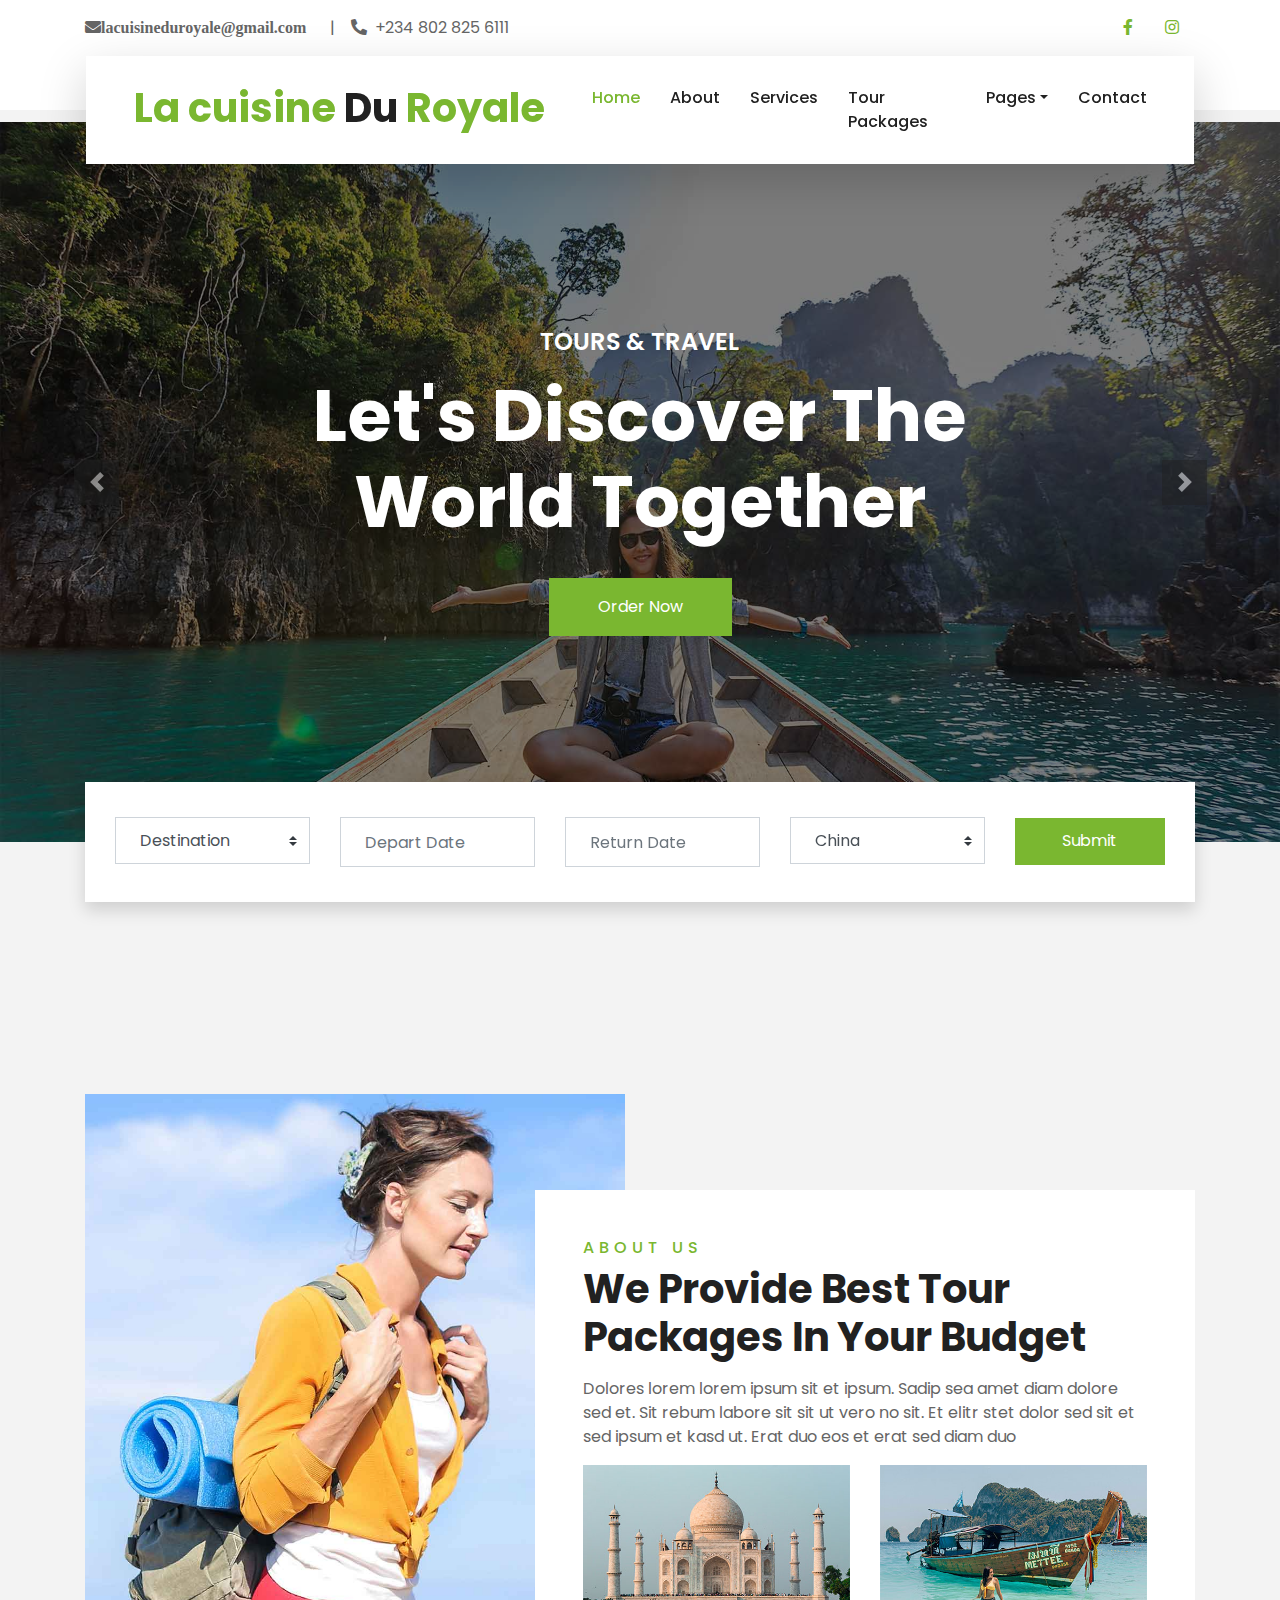
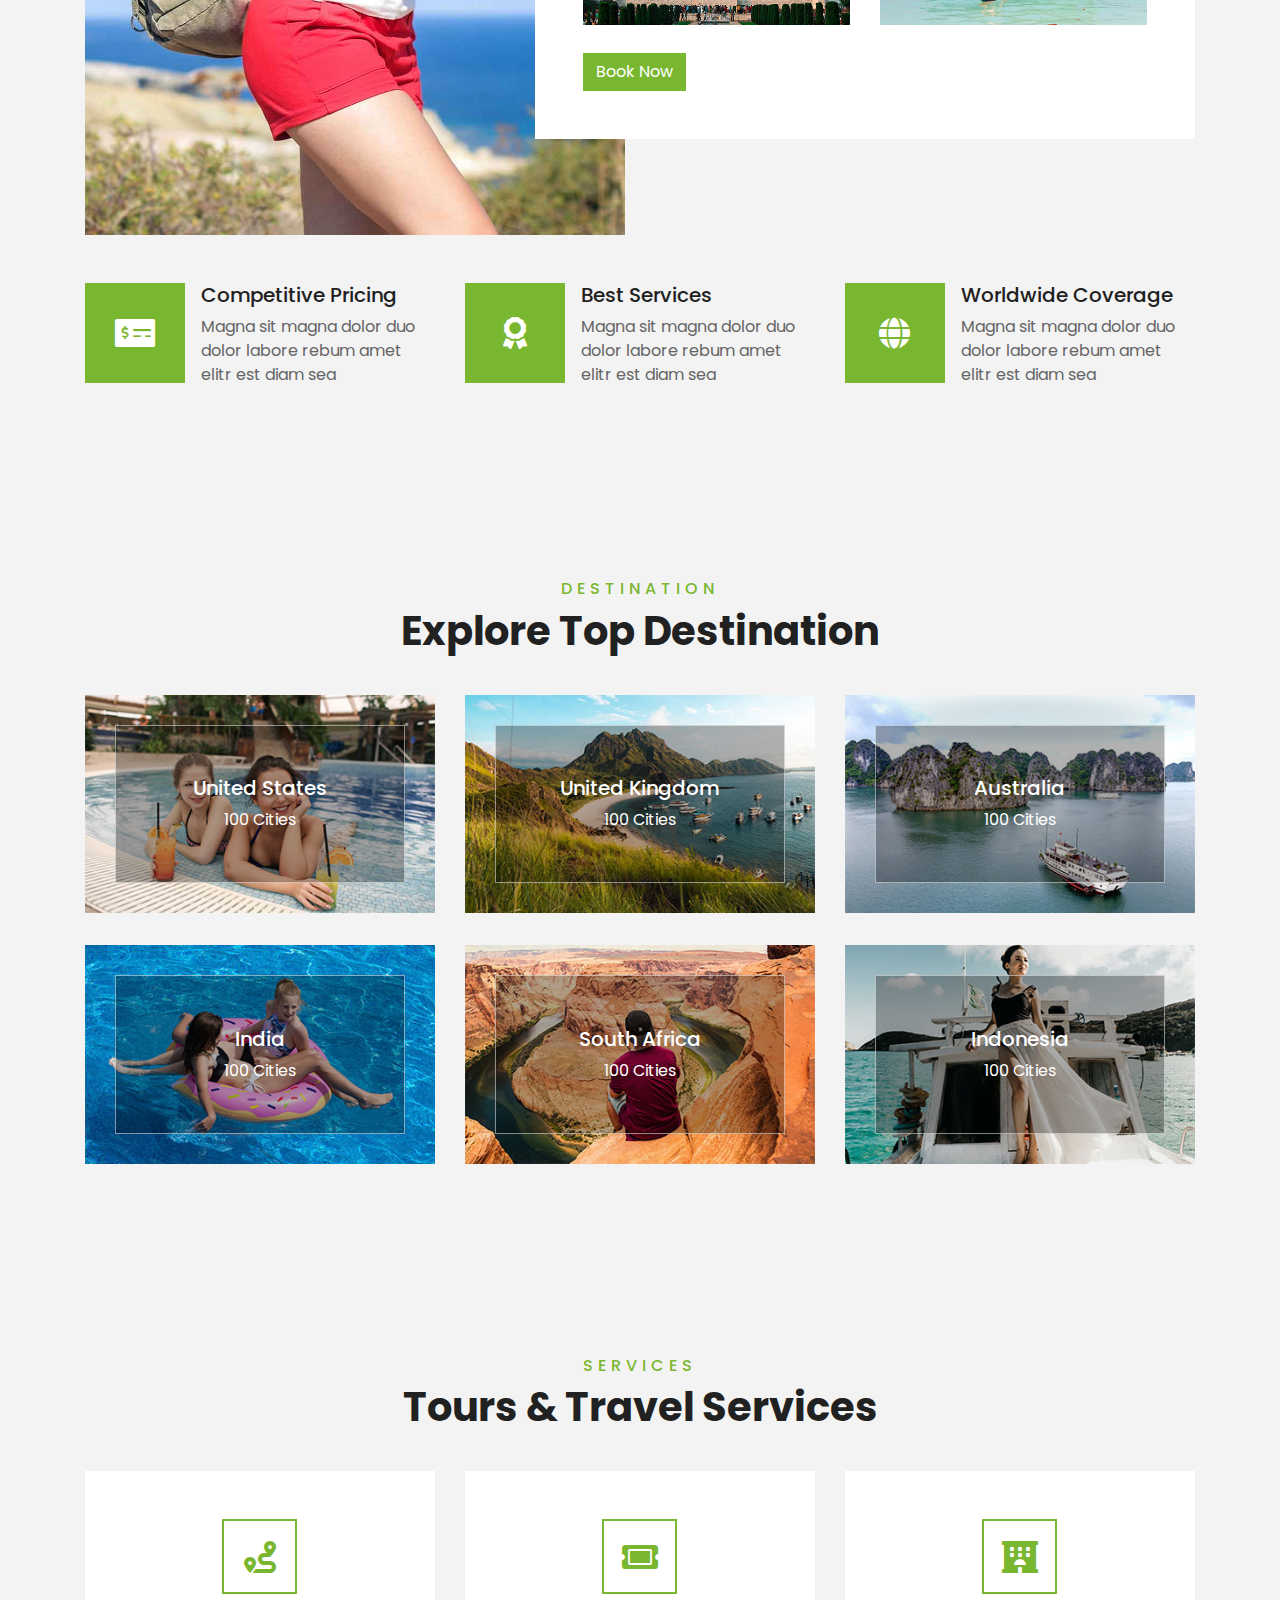
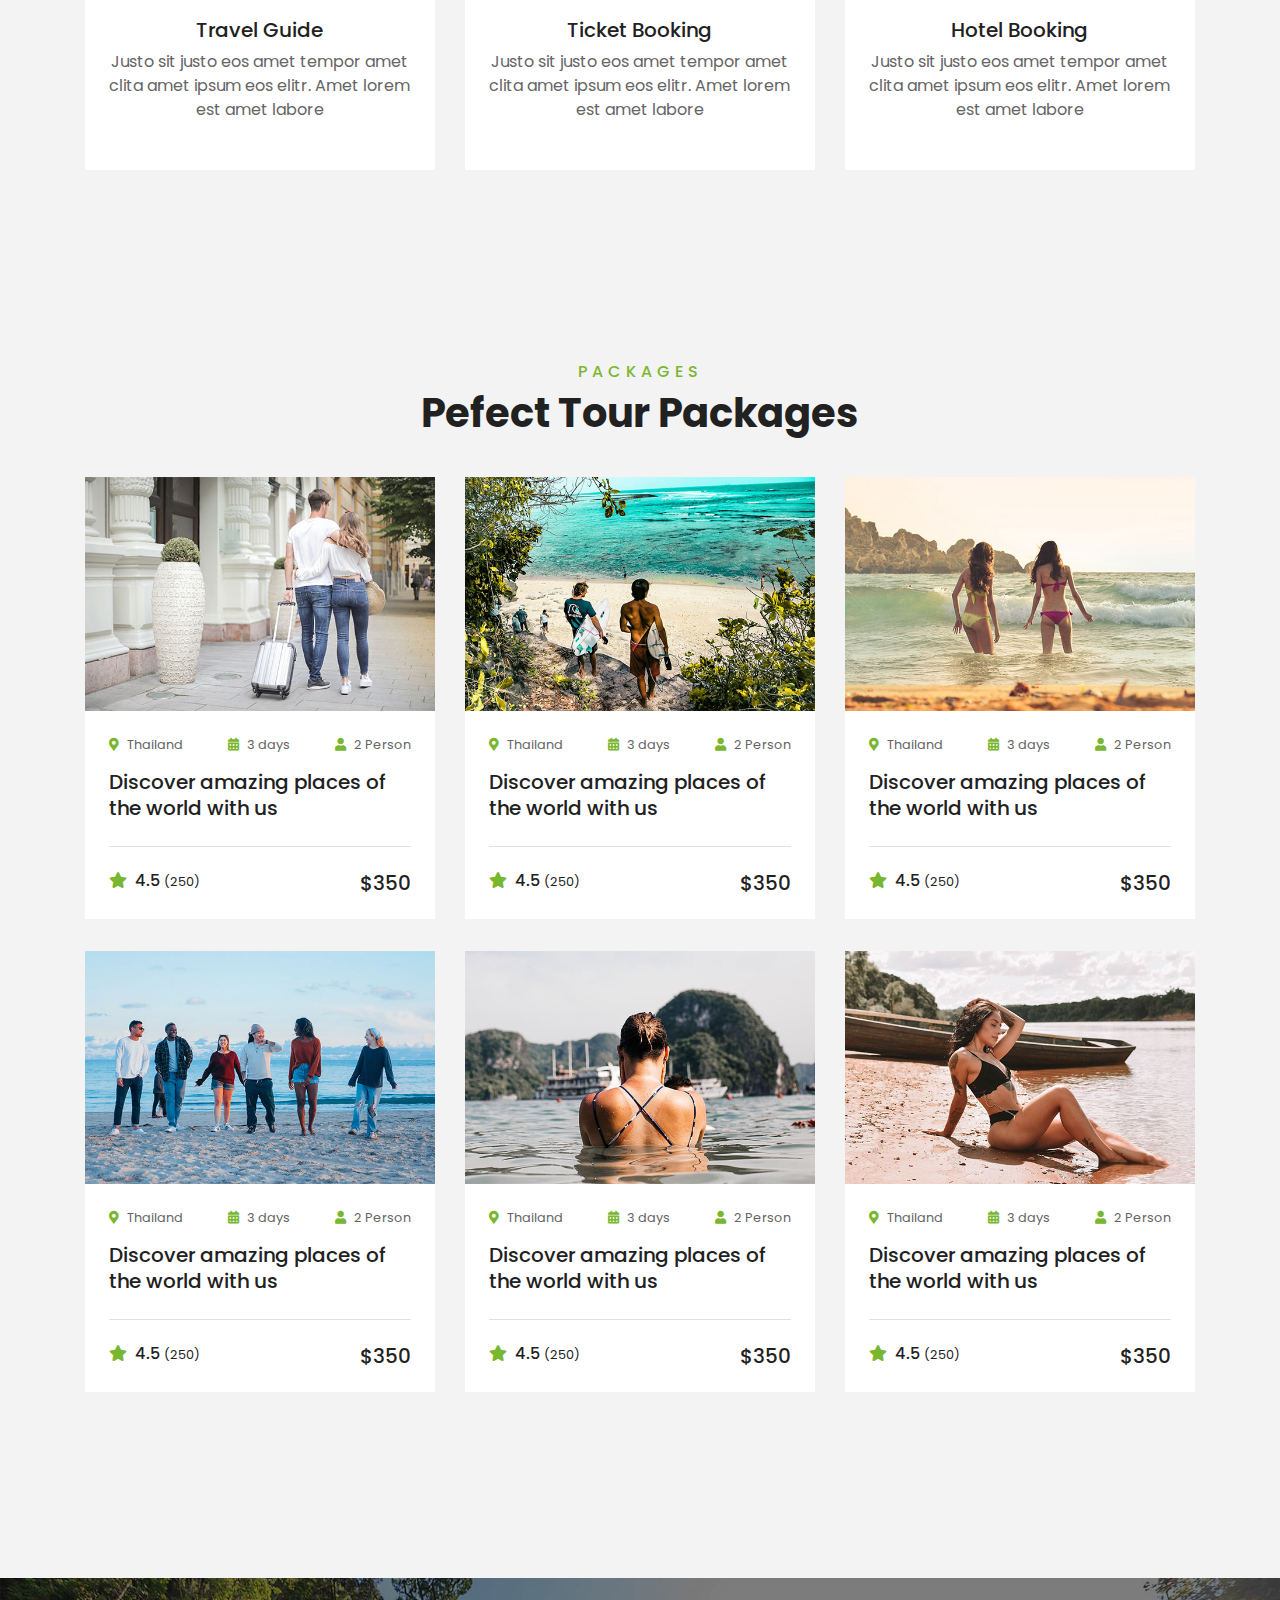
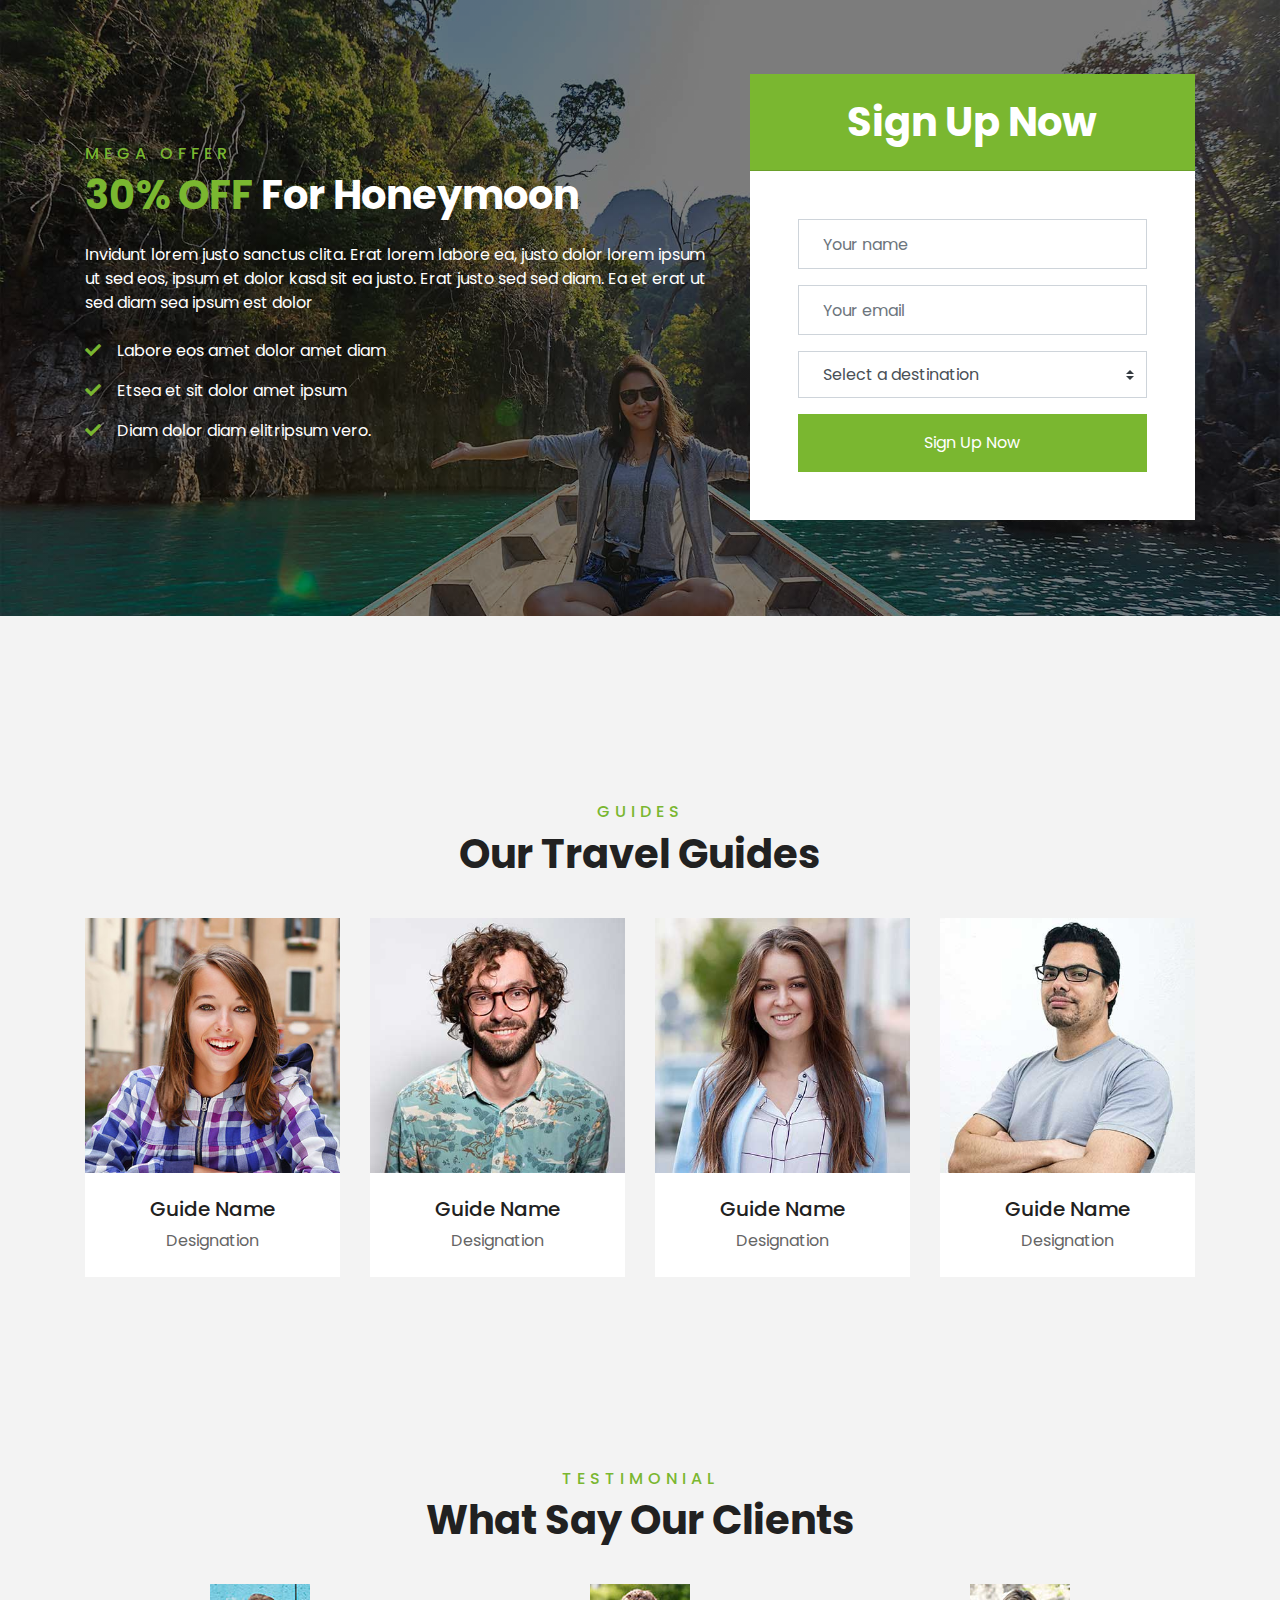
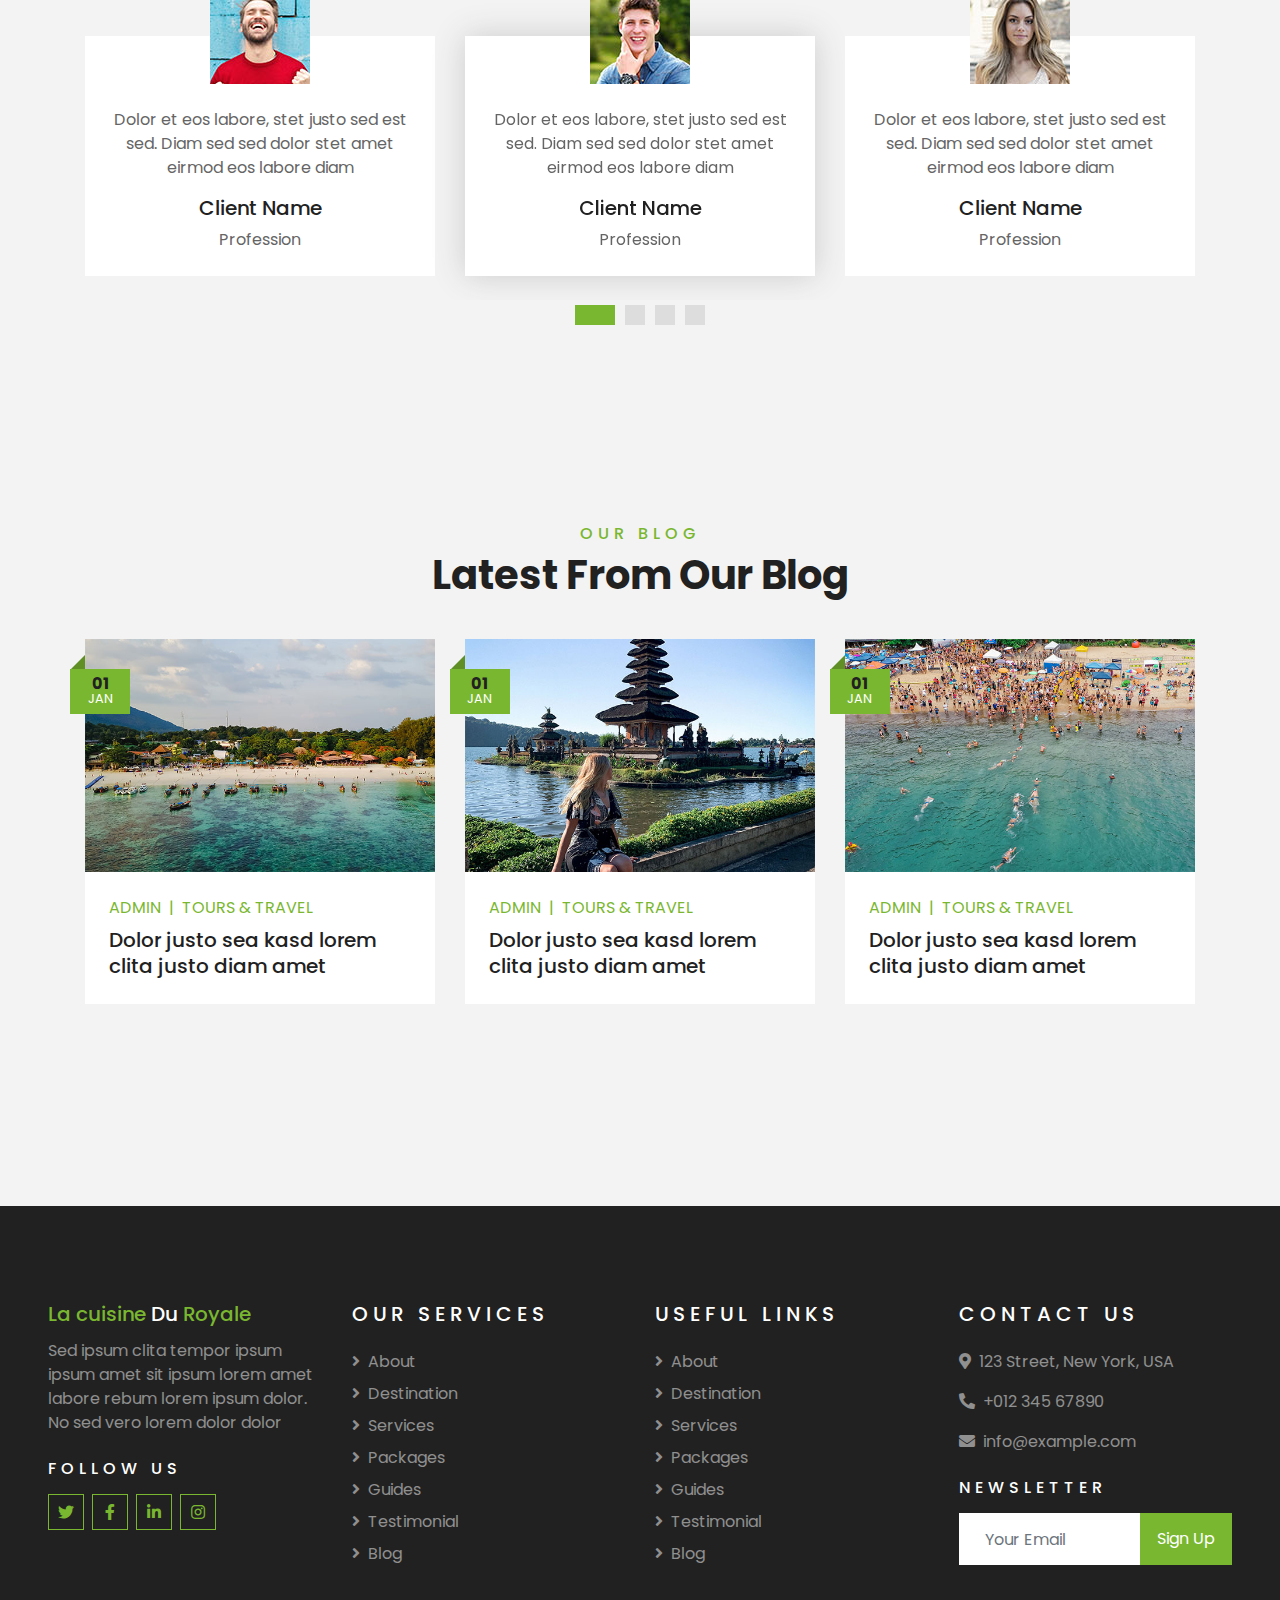
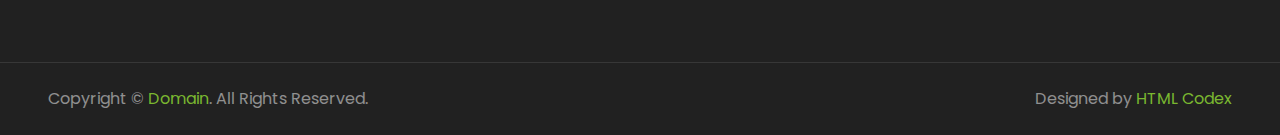
<file: index.html>
<!DOCTYPE html>
<html lang="en">

<head>
    <meta charset="utf-8">
    <title>La cuisine Du Royale </title>
    <meta content="width=device-width, initial-scale=1.0" name="viewport">
    <meta content="Free HTML Templates" name="keywords">
    <meta content="Free HTML Templates" name="description">

    <!-- Favicon -->
    <link href="img/favicon.ico" rel="icon">

    <!-- Google Web Fonts -->
    <link rel="preconnect" href="https://fonts.gstatic.com">
    <link href="https://fonts.googleapis.com/css2?family=Poppins:wght@400;500;600;700&display=swap" rel="stylesheet"> 

    <!-- Font Awesome -->
    <link href="https://cdnjs.cloudflare.com/ajax/libs/font-awesome/5.10.0/css/all.min.css" rel="stylesheet">

    <!-- Libraries Stylesheet -->
    <link href="lib/owlcarousel/assets/owl.carousel.min.css" rel="stylesheet">
    <link href="lib/tempusdominus/css/tempusdominus-bootstrap-4.min.css" rel="stylesheet" />

    <!-- Customized Bootstrap Stylesheet -->
    <link href="css/style.css" rel="stylesheet">
</head>

<body>
    <!-- Topbar Start -->
    <div class="container-fluid bg-light pt-3 d-none d-lg-block">
        <div class="container">
            <div class="row">
                <div class="col-lg-6 text-center text-lg-left mb-2 mb-lg-0">
                    <div class="d-inline-flex align-items-center">
                        <p><i class="fa fa-envelope mr-2">lacuisineduroyale@gmail.com</i></p>
                        <p class="text-body px-3">|</p>
                        <p><i class="fa fa-phone-alt mr-2"></i>+234 802 825 6111</p>
                    </div>
                </div>
                <div class="col-lg-6 text-center text-lg-right">
                    <div class="d-inline-flex align-items-center">
                        <a class="text-primary px-3" href="">
                            <i class="fab fa-facebook-f"></i>
                        </a>
                       
                       
                        <a class="text-primary px-3" href="https://www.instagram.com/lacuisineduroyale/">
                            <i class="fab fa-instagram"></i>
                        </a>
                        
                    </div>
                </div>
            </div>
        </div>
    </div>
    <!-- Topbar End -->


    <!-- Navbar Start -->
    <div class="container-fluid position-relative nav-bar p-0">
        <div class="container-lg position-relative p-0 px-lg-3" style="z-index: 9;">
            <nav class="navbar navbar-expand-lg bg-light navbar-light shadow-lg py-3 py-lg-0 pl-3 pl-lg-5">
                <a href="" class="navbar-brand">
                    <h1 class="m-0 text-primary">La cuisine <span class="text-dark">Du</span> Royale </h1>
                </a>
                <button type="button" class="navbar-toggler" data-toggle="collapse" data-target="#navbarCollapse">
                    <span class="navbar-toggler-icon"></span>
                </button>
                <div class="collapse navbar-collapse justify-content-between px-3" id="navbarCollapse">
                    <div class="navbar-nav ml-auto py-0">
                        <a href="index.html" class="nav-item nav-link active">Home</a>
                        <a href="about.html" class="nav-item nav-link">About</a>
                        <a href="service.html" class="nav-item nav-link">Services</a>
                        <a href="package.html" class="nav-item nav-link">Tour Packages</a>
                        <div class="nav-item dropdown">
                            <a href="#" class="nav-link dropdown-toggle" data-toggle="dropdown">Pages</a>
                            <div class="dropdown-menu border-0 rounded-0 m-0">
                                <a href="blog.html" class="dropdown-item">Blog Grid</a>
                                <a href="single.html" class="dropdown-item">Blog Detail</a>
                                <a href="destination.html" class="dropdown-item">Destination</a>
                                <a href="guide.html" class="dropdown-item">Travel Guides</a>
                                <a href="testimonial.html" class="dropdown-item">Testimonial</a>
                            </div>
                        </div>
                        <a href="contact.html" class="nav-item nav-link">Contact</a>
                    </div>
                </div>
            </nav>
        </div>
    </div>
    <!-- Navbar End -->


    <!-- Carousel Start -->
    <div class="container-fluid p-0">
        <div id="header-carousel" class="carousel slide" data-ride="carousel">
            <div class="carousel-inner">
                <div class="carousel-item active">
                    <img class="w-100" src="img/carousel-1.jpg" alt="Image">
                    <div class="carousel-caption d-flex flex-column align-items-center justify-content-center">
                        <div class="p-3" style="max-width: 900px;">
                            <h4 class="text-white text-uppercase mb-md-3">Tours & Travel</h4>
                            <h1 class="display-3 text-white mb-md-4">Let's Discover The World Together</h1>
                            <a href="" class="btn btn-primary py-md-3 px-md-5 mt-2">Order Now</a>
                        </div>
                    </div>
                </div>
                <div class="carousel-item">
                    <img class="w-100" src="img/carousel-2.jpg" alt="Image">
                    <div class="carousel-caption d-flex flex-column align-items-center justify-content-center">
                        <div class="p-3" style="max-width: 900px;">
                            <h4 class="text-white text-uppercase mb-md-3">Tours & Travel</h4>
                            <h1 class="display-3 text-white mb-md-4">Discover Amazing Places With Us</h1>
                            <a href="" class="btn btn-primary py-md-3 px-md-5 mt-2">Book Now</a>
                        </div>
                    </div>
                </div>
            </div>
            <a class="carousel-control-prev" href="#header-carousel" data-slide="prev">
                <div class="btn btn-dark" style="width: 45px; height: 45px;">
                    <span class="carousel-control-prev-icon mb-n2"></span>
                </div>
            </a>
            <a class="carousel-control-next" href="#header-carousel" data-slide="next">
                <div class="btn btn-dark" style="width: 45px; height: 45px;">
                    <span class="carousel-control-next-icon mb-n2"></span>
                </div>
            </a>
        </div>
    </div>
    <!-- Carousel End -->


    <!-- Booking Start -->
    <div class="container-fluid booking mt-5 pb-5">
        <div class="container pb-5">
            <div class="bg-light shadow" style="padding: 30px;">
                <div class="row align-items-center" style="min-height: 60px;">
                    <div class="col-md-10">
                        <div class="row">
                            <div class="col-md-3">
                                <div class="mb-3 mb-md-0">
                                    <select class="custom-select px-4" style="height: 47px;">
                                        <option selected>Destination</option>
                                        <option value="1">Destination 1</option>
                                        <option value="2">Destination 1</option>
                                        <option value="3">Destination 1</option>
                                    </select>
                                </div>
                            </div>
                            <div class="col-md-3">
                                <div class="mb-3 mb-md-0">
                                    <div class="date" id="date1" data-target-input="nearest">
                                        <input type="text" class="form-control p-4 datetimepicker-input" placeholder="Depart Date" data-target="#date1" data-toggle="datetimepicker"/>
                                    </div>
                                </div>
                            </div>
                            <div class="col-md-3">
                                <div class="mb-3 mb-md-0">
                                    <div class="date" id="date2" data-target-input="nearest">
                                        <input type="text" class="form-control p-4 datetimepicker-input" placeholder="Return Date" data-target="#date2" data-toggle="datetimepicker"/>
                                    </div>
                                </div>
                            </div>
                            <div class="col-md-3">
                                <div class="mb-3 mb-md-0">
                                    <select class="custom-select px-4" style="height: 47px;">
                                        <option selected>China</option>
                                        <option value="1">Brazil</option>
                                        <option value="2">India </option>
                                        <option value="3">Canada</option>
                                    </select>
                                </div>
                            </div>
                        </div>
                    </div>
                    <div class="col-md-2">
                        <button class="btn btn-primary btn-block" type="submit" style="height: 47px; margin-top: -2px;">Submit</button>
                    </div>
                </div>
            </div>
        </div>
    </div>
    <!-- Booking End -->


    <!-- About Start -->
    <div class="container-fluid py-5">
        <div class="container pt-5">
            <div class="row">
                <div class="col-lg-6" style="min-height: 500px;">
                    <div class="position-relative h-100">
                        <img class="position-absolute w-100 h-100" src="img/about.jpg" style="object-fit: cover;">
                    </div>
                </div>
                <div class="col-lg-6 pt-5 pb-lg-5">
                    <div class="about-text bg-white p-4 p-lg-5 my-lg-5">
                        <h6 class="text-primary text-uppercase" style="letter-spacing: 5px;">About Us</h6>
                        <h1 class="mb-3">We Provide Best Tour Packages In Your Budget</h1>
                        <p>Dolores lorem lorem ipsum sit et ipsum. Sadip sea amet diam dolore sed et. Sit rebum labore sit sit ut vero no sit. Et elitr stet dolor sed sit et sed ipsum et kasd ut. Erat duo eos et erat sed diam duo</p>
                        <div class="row mb-4">
                            <div class="col-6">
                                <img class="img-fluid" src="img/about-1.jpg" alt="">
                            </div>
                            <div class="col-6">
                                <img class="img-fluid" src="img/about-2.jpg" alt="">
                            </div>
                        </div>
                        <a href="" class="btn btn-primary mt-1">Book Now</a>
                    </div>
                </div>
            </div>
        </div>
    </div>
    <!-- About End -->


    <!-- Feature Start -->
    <div class="container-fluid pb-5">
        <div class="container pb-5">
            <div class="row">
                <div class="col-md-4">
                    <div class="d-flex mb-4 mb-lg-0">
                        <div class="d-flex flex-shrink-0 align-items-center justify-content-center bg-primary mr-3" style="height: 100px; width: 100px;">
                            <i class="fa fa-2x fa-money-check-alt text-white"></i>
                        </div>
                        <div class="d-flex flex-column">
                            <h5 class="">Competitive Pricing</h5>
                            <p class="m-0">Magna sit magna dolor duo dolor labore rebum amet elitr est diam sea</p>
                        </div>
                    </div>
                </div>
                <div class="col-md-4">
                    <div class="d-flex mb-4 mb-lg-0">
                        <div class="d-flex flex-shrink-0 align-items-center justify-content-center bg-primary mr-3" style="height: 100px; width: 100px;">
                            <i class="fa fa-2x fa-award text-white"></i>
                        </div>
                        <div class="d-flex flex-column">
                            <h5 class="">Best Services</h5>
                            <p class="m-0">Magna sit magna dolor duo dolor labore rebum amet elitr est diam sea</p>
                        </div>
                    </div>
                </div>
                <div class="col-md-4">
                    <div class="d-flex mb-4 mb-lg-0">
                        <div class="d-flex flex-shrink-0 align-items-center justify-content-center bg-primary mr-3" style="height: 100px; width: 100px;">
                            <i class="fa fa-2x fa-globe text-white"></i>
                        </div>
                        <div class="d-flex flex-column">
                            <h5 class="">Worldwide Coverage</h5>
                            <p class="m-0">Magna sit magna dolor duo dolor labore rebum amet elitr est diam sea</p>
                        </div>
                    </div>
                </div>
            </div>
        </div>
    </div>
    <!-- Feature End -->


    <!-- Destination Start -->
    <div class="container-fluid py-5">
        <div class="container pt-5 pb-3">
            <div class="text-center mb-3 pb-3">
                <h6 class="text-primary text-uppercase" style="letter-spacing: 5px;">Destination</h6>
                <h1>Explore Top Destination</h1>
            </div>
            <div class="row">
                <div class="col-lg-4 col-md-6 mb-4">
                    <div class="destination-item position-relative overflow-hidden mb-2">
                        <img class="img-fluid" src="img/destination-1.jpg" alt="">
                        <a class="destination-overlay text-white text-decoration-none" href="">
                            <h5 class="text-white">United States</h5>
                            <span>100 Cities</span>
                        </a>
                    </div>
                </div>
                <div class="col-lg-4 col-md-6 mb-4">
                    <div class="destination-item position-relative overflow-hidden mb-2">
                        <img class="img-fluid" src="img/destination-2.jpg" alt="">
                        <a class="destination-overlay text-white text-decoration-none" href="">
                            <h5 class="text-white">United Kingdom</h5>
                            <span>100 Cities</span>
                        </a>
                    </div>
                </div>
                <div class="col-lg-4 col-md-6 mb-4">
                    <div class="destination-item position-relative overflow-hidden mb-2">
                        <img class="img-fluid" src="img/destination-3.jpg" alt="">
                        <a class="destination-overlay text-white text-decoration-none" href="">
                            <h5 class="text-white">Australia</h5>
                            <span>100 Cities</span>
                        </a>
                    </div>
                </div>
                <div class="col-lg-4 col-md-6 mb-4">
                    <div class="destination-item position-relative overflow-hidden mb-2">
                        <img class="img-fluid" src="img/destination-4.jpg" alt="">
                        <a class="destination-overlay text-white text-decoration-none" href="">
                            <h5 class="text-white">India</h5>
                            <span>100 Cities</span>
                        </a>
                    </div>
                </div>
                <div class="col-lg-4 col-md-6 mb-4">
                    <div class="destination-item position-relative overflow-hidden mb-2">
                        <img class="img-fluid" src="img/destination-5.jpg" alt="">
                        <a class="destination-overlay text-white text-decoration-none" href="">
                            <h5 class="text-white">South Africa</h5>
                            <span>100 Cities</span>
                        </a>
                    </div>
                </div>
                <div class="col-lg-4 col-md-6 mb-4">
                    <div class="destination-item position-relative overflow-hidden mb-2">
                        <img class="img-fluid" src="img/destination-6.jpg" alt="">
                        <a class="destination-overlay text-white text-decoration-none" href="">
                            <h5 class="text-white">Indonesia</h5>
                            <span>100 Cities</span>
                        </a>
                    </div>
                </div>
            </div>
        </div>
    </div>
    <!-- Destination Start -->


    <!-- Service Start -->
    <div class="container-fluid py-5">
        <div class="container pt-5 pb-3">
            <div class="text-center mb-3 pb-3">
                <h6 class="text-primary text-uppercase" style="letter-spacing: 5px;">Services</h6>
                <h1>Tours & Travel Services</h1>
            </div>
            <div class="row">
                <div class="col-lg-4 col-md-6 mb-4">
                    <div class="service-item bg-white text-center mb-2 py-5 px-4">
                        <i class="fa fa-2x fa-route mx-auto mb-4"></i>
                        <h5 class="mb-2">Travel Guide</h5>
                        <p class="m-0">Justo sit justo eos amet tempor amet clita amet ipsum eos elitr. Amet lorem est amet labore</p>
                    </div>
                </div>
                <div class="col-lg-4 col-md-6 mb-4">
                    <div class="service-item bg-white text-center mb-2 py-5 px-4">
                        <i class="fa fa-2x fa-ticket-alt mx-auto mb-4"></i>
                        <h5 class="mb-2">Ticket Booking</h5>
                        <p class="m-0">Justo sit justo eos amet tempor amet clita amet ipsum eos elitr. Amet lorem est amet labore</p>
                    </div>
                </div>
                <div class="col-lg-4 col-md-6 mb-4">
                    <div class="service-item bg-white text-center mb-2 py-5 px-4">
                        <i class="fa fa-2x fa-hotel mx-auto mb-4"></i>
                        <h5 class="mb-2">Hotel Booking</h5>
                        <p class="m-0">Justo sit justo eos amet tempor amet clita amet ipsum eos elitr. Amet lorem est amet labore</p>
                    </div>
                </div>
            </div>
        </div>
    </div>
    <!-- Service End -->


    <!-- Packages Start -->
    <div class="container-fluid py-5">
        <div class="container pt-5 pb-3">
            <div class="text-center mb-3 pb-3">
                <h6 class="text-primary text-uppercase" style="letter-spacing: 5px;">Packages</h6>
                <h1>Pefect Tour Packages</h1>
            </div>
            <div class="row">
                <div class="col-lg-4 col-md-6 mb-4">
                    <div class="package-item bg-white mb-2">
                        <img class="img-fluid" src="img/package-1.jpg" alt="">
                        <div class="p-4">
                            <div class="d-flex justify-content-between mb-3">
                                <small class="m-0"><i class="fa fa-map-marker-alt text-primary mr-2"></i>Thailand</small>
                                <small class="m-0"><i class="fa fa-calendar-alt text-primary mr-2"></i>3 days</small>
                                <small class="m-0"><i class="fa fa-user text-primary mr-2"></i>2 Person</small>
                            </div>
                            <a class="h5 text-decoration-none" href="">Discover amazing places of the world with us</a>
                            <div class="border-top mt-4 pt-4">
                                <div class="d-flex justify-content-between">
                                    <h6 class="m-0"><i class="fa fa-star text-primary mr-2"></i>4.5 <small>(250)</small></h6>
                                    <h5 class="m-0">$350</h5>
                                </div>
                            </div>
                        </div>
                    </div>
                </div>
                <div class="col-lg-4 col-md-6 mb-4">
                    <div class="package-item bg-white mb-2">
                        <img class="img-fluid" src="img/package-2.jpg" alt="">
                        <div class="p-4">
                            <div class="d-flex justify-content-between mb-3">
                                <small class="m-0"><i class="fa fa-map-marker-alt text-primary mr-2"></i>Thailand</small>
                                <small class="m-0"><i class="fa fa-calendar-alt text-primary mr-2"></i>3 days</small>
                                <small class="m-0"><i class="fa fa-user text-primary mr-2"></i>2 Person</small>
                            </div>
                            <a class="h5 text-decoration-none" href="">Discover amazing places of the world with us</a>
                            <div class="border-top mt-4 pt-4">
                                <div class="d-flex justify-content-between">
                                    <h6 class="m-0"><i class="fa fa-star text-primary mr-2"></i>4.5 <small>(250)</small></h6>
                                    <h5 class="m-0">$350</h5>
                                </div>
                            </div>
                        </div>
                    </div>
                </div>
                <div class="col-lg-4 col-md-6 mb-4">
                    <div class="package-item bg-white mb-2">
                        <img class="img-fluid" src="img/package-3.jpg" alt="">
                        <div class="p-4">
                            <div class="d-flex justify-content-between mb-3">
                                <small class="m-0"><i class="fa fa-map-marker-alt text-primary mr-2"></i>Thailand</small>
                                <small class="m-0"><i class="fa fa-calendar-alt text-primary mr-2"></i>3 days</small>
                                <small class="m-0"><i class="fa fa-user text-primary mr-2"></i>2 Person</small>
                            </div>
                            <a class="h5 text-decoration-none" href="">Discover amazing places of the world with us</a>
                            <div class="border-top mt-4 pt-4">
                                <div class="d-flex justify-content-between">
                                    <h6 class="m-0"><i class="fa fa-star text-primary mr-2"></i>4.5 <small>(250)</small></h6>
                                    <h5 class="m-0">$350</h5>
                                </div>
                            </div>
                        </div>
                    </div>
                </div>
                <div class="col-lg-4 col-md-6 mb-4">
                    <div class="package-item bg-white mb-2">
                        <img class="img-fluid" src="img/package-4.jpg" alt="">
                        <div class="p-4">
                            <div class="d-flex justify-content-between mb-3">
                                <small class="m-0"><i class="fa fa-map-marker-alt text-primary mr-2"></i>Thailand</small>
                                <small class="m-0"><i class="fa fa-calendar-alt text-primary mr-2"></i>3 days</small>
                                <small class="m-0"><i class="fa fa-user text-primary mr-2"></i>2 Person</small>
                            </div>
                            <a class="h5 text-decoration-none" href="">Discover amazing places of the world with us</a>
                            <div class="border-top mt-4 pt-4">
                                <div class="d-flex justify-content-between">
                                    <h6 class="m-0"><i class="fa fa-star text-primary mr-2"></i>4.5 <small>(250)</small></h6>
                                    <h5 class="m-0">$350</h5>
                                </div>
                            </div>
                        </div>
                    </div>
                </div>
                <div class="col-lg-4 col-md-6 mb-4">
                    <div class="package-item bg-white mb-2">
                        <img class="img-fluid" src="img/package-5.jpg" alt="">
                        <div class="p-4">
                            <div class="d-flex justify-content-between mb-3">
                                <small class="m-0"><i class="fa fa-map-marker-alt text-primary mr-2"></i>Thailand</small>
                                <small class="m-0"><i class="fa fa-calendar-alt text-primary mr-2"></i>3 days</small>
                                <small class="m-0"><i class="fa fa-user text-primary mr-2"></i>2 Person</small>
                            </div>
                            <a class="h5 text-decoration-none" href="">Discover amazing places of the world with us</a>
                            <div class="border-top mt-4 pt-4">
                                <div class="d-flex justify-content-between">
                                    <h6 class="m-0"><i class="fa fa-star text-primary mr-2"></i>4.5 <small>(250)</small></h6>
                                    <h5 class="m-0">$350</h5>
                                </div>
                            </div>
                        </div>
                    </div>
                </div>
                <div class="col-lg-4 col-md-6 mb-4">
                    <div class="package-item bg-white mb-2">
                        <img class="img-fluid" src="img/package-6.jpg" alt="">
                        <div class="p-4">
                            <div class="d-flex justify-content-between mb-3">
                                <small class="m-0"><i class="fa fa-map-marker-alt text-primary mr-2"></i>Thailand</small>
                                <small class="m-0"><i class="fa fa-calendar-alt text-primary mr-2"></i>3 days</small>
                                <small class="m-0"><i class="fa fa-user text-primary mr-2"></i>2 Person</small>
                            </div>
                            <a class="h5 text-decoration-none" href="">Discover amazing places of the world with us</a>
                            <div class="border-top mt-4 pt-4">
                                <div class="d-flex justify-content-between">
                                    <h6 class="m-0"><i class="fa fa-star text-primary mr-2"></i>4.5 <small>(250)</small></h6>
                                    <h5 class="m-0">$350</h5>
                                </div>
                            </div>
                        </div>
                    </div>
                </div>
            </div>
        </div>
    </div>
    <!-- Packages End -->


    <!-- Registration Start -->
    <div class="container-fluid bg-registration py-5" style="margin: 90px 0;">
        <div class="container py-5">
            <div class="row align-items-center">
                <div class="col-lg-7 mb-5 mb-lg-0">
                    <div class="mb-4">
                        <h6 class="text-primary text-uppercase" style="letter-spacing: 5px;">Mega Offer</h6>
                        <h1 class="text-white"><span class="text-primary">30% OFF</span> For Honeymoon</h1>
                    </div>
                    <p class="text-white">Invidunt lorem justo sanctus clita. Erat lorem labore ea, justo dolor lorem ipsum ut sed eos,
                        ipsum et dolor kasd sit ea justo. Erat justo sed sed diam. Ea et erat ut sed diam sea ipsum est
                        dolor</p>
                    <ul class="list-inline text-white m-0">
                        <li class="py-2"><i class="fa fa-check text-primary mr-3"></i>Labore eos amet dolor amet diam</li>
                        <li class="py-2"><i class="fa fa-check text-primary mr-3"></i>Etsea et sit dolor amet ipsum</li>
                        <li class="py-2"><i class="fa fa-check text-primary mr-3"></i>Diam dolor diam elitripsum vero.</li>
                    </ul>
                </div>
                <div class="col-lg-5">
                    <div class="card border-0">
                        <div class="card-header bg-primary text-center p-4">
                            <h1 class="text-white m-0">Sign Up Now</h1>
                        </div>
                        <div class="card-body rounded-bottom bg-white p-5">
                            <form>
                                <div class="form-group">
                                    <input type="text" class="form-control p-4" placeholder="Your name" required="required" />
                                </div>
                                <div class="form-group">
                                    <input type="email" class="form-control p-4" placeholder="Your email" required="required" />
                                </div>
                                <div class="form-group">
                                    <select class="custom-select px-4" style="height: 47px;">
                                        <option selected>Select a destination</option>
                                        <option value="1">destination 1</option>
                                        <option value="2">destination 1</option>
                                        <option value="3">destination 1</option>
                                    </select>
                                </div>
                                <div>
                                    <button class="btn btn-primary btn-block py-3" type="submit">Sign Up Now</button>
                                </div>
                            </form>
                        </div>
                    </div>
                </div>
            </div>
        </div>
    </div>
    <!-- Registration End -->


    <!-- Team Start -->
    <div class="container-fluid py-5">
        <div class="container pt-5 pb-3">
            <div class="text-center mb-3 pb-3">
                <h6 class="text-primary text-uppercase" style="letter-spacing: 5px;">Guides</h6>
                <h1>Our Travel Guides</h1>
            </div>
            <div class="row">
                <div class="col-lg-3 col-md-4 col-sm-6 pb-2">
                    <div class="team-item bg-white mb-4">
                        <div class="team-img position-relative overflow-hidden">
                            <img class="img-fluid w-100" src="img/team-1.jpg" alt="">
                            <div class="team-social">
                                <a class="btn btn-outline-primary btn-square" href=""><i class="fab fa-twitter"></i></a>
                                <a class="btn btn-outline-primary btn-square" href="https://web.facebook.com/LaCuisineduRoyale/?_rdc=1&_rdr"><i class="fab fa-facebook-f"></i></a>
                                <a class="btn btn-outline-primary btn-square" href="https://www.instagram.com/lacuisineduroyale/"><i class="fab fa-instagram"></i></a>
                                <a class="btn btn-outline-primary btn-square" href=""><i class="fab fa-linkedin-in"></i></a>
                            </div>
                        </div>
                        <div class="text-center py-4">
                            <h5 class="text-truncate">Guide Name</h5>
                            <p class="m-0">Designation</p>
                        </div>
                    </div>
                </div>
                <div class="col-lg-3 col-md-4 col-sm-6 pb-2">
                    <div class="team-item bg-white mb-4">
                        <div class="team-img position-relative overflow-hidden">
                            <img class="img-fluid w-100" src="img/team-2.jpg" alt="">
                            <div class="team-social">
                                <a class="btn btn-outline-primary btn-square" href=""><i class="fab fa-twitter"></i></a>
                                <a class="btn btn-outline-primary btn-square" href=""><i class="fab fa-facebook-f"></i></a>
                                <a class="btn btn-outline-primary btn-square" href=""><i class="fab fa-instagram"></i></a>
                                <a class="btn btn-outline-primary btn-square" href=""><i class="fab fa-linkedin-in"></i></a>
                            </div>
                        </div>
                        <div class="text-center py-4">
                            <h5 class="text-truncate">Guide Name</h5>
                            <p class="m-0">Designation</p>
                        </div>
                    </div>
                </div>
                <div class="col-lg-3 col-md-4 col-sm-6 pb-2">
                    <div class="team-item bg-white mb-4">
                        <div class="team-img position-relative overflow-hidden">
                            <img class="img-fluid w-100" src="img/team-3.jpg" alt="">
                            <div class="team-social">
                                <a class="btn btn-outline-primary btn-square" href=""><i class="fab fa-twitter"></i></a>
                                <a class="btn btn-outline-primary btn-square" href=""><i class="fab fa-facebook-f"></i></a>
                                <a class="btn btn-outline-primary btn-square" href=""><i class="fab fa-instagram"></i></a>
                                <a class="btn btn-outline-primary btn-square" href=""><i class="fab fa-linkedin-in"></i></a>
                            </div>
                        </div>
                        <div class="text-center py-4">
                            <h5 class="text-truncate">Guide Name</h5>
                            <p class="m-0">Designation</p>
                        </div>
                    </div>
                </div>
                <div class="col-lg-3 col-md-4 col-sm-6 pb-2">
                    <div class="team-item bg-white mb-4">
                        <div class="team-img position-relative overflow-hidden">
                            <img class="img-fluid w-100" src="img/team-4.jpg" alt="">
                            <div class="team-social">
                                <a class="btn btn-outline-primary btn-square" href=""><i class="fab fa-twitter"></i></a>
                                <a class="btn btn-outline-primary btn-square" href=""><i class="fab fa-facebook-f"></i></a>
                                <a class="btn btn-outline-primary btn-square" href=""><i class="fab fa-instagram"></i></a>
                                <a class="btn btn-outline-primary btn-square" href=""><i class="fab fa-linkedin-in"></i></a>
                            </div>
                        </div>
                        <div class="text-center py-4">
                            <h5 class="text-truncate">Guide Name</h5>
                            <p class="m-0">Designation</p>
                        </div>
                    </div>
                </div>
            </div>
        </div>
    </div>
    <!-- Team End -->


    <!-- Testimonial Start -->
    <div class="container-fluid py-5">
        <div class="container py-5">
            <div class="text-center mb-3 pb-3">
                <h6 class="text-primary text-uppercase" style="letter-spacing: 5px;">Testimonial</h6>
                <h1>What Say Our Clients</h1>
            </div>
            <div class="owl-carousel testimonial-carousel">
                <div class="text-center pb-4">
                    <img class="img-fluid mx-auto" src="img/testimonial-1.jpg" style="width: 100px; height: 100px;" >
                    <div class="testimonial-text bg-white p-4 mt-n5">
                        <p class="mt-5">Dolor et eos labore, stet justo sed est sed. Diam sed sed dolor stet amet eirmod eos labore diam
                        </p>
                        <h5 class="text-truncate">Client Name</h5>
                        <span>Profession</span>
                    </div>
                </div>
                <div class="text-center">
                    <img class="img-fluid mx-auto" src="img/testimonial-2.jpg" style="width: 100px; height: 100px;" >
                    <div class="testimonial-text bg-white p-4 mt-n5">
                        <p class="mt-5">Dolor et eos labore, stet justo sed est sed. Diam sed sed dolor stet amet eirmod eos labore diam
                        </p>
                        <h5 class="text-truncate">Client Name</h5>
                        <span>Profession</span>
                    </div>
                </div>
                <div class="text-center">
                    <img class="img-fluid mx-auto" src="img/testimonial-3.jpg" style="width: 100px; height: 100px;" >
                    <div class="testimonial-text bg-white p-4 mt-n5">
                        <p class="mt-5">Dolor et eos labore, stet justo sed est sed. Diam sed sed dolor stet amet eirmod eos labore diam
                        </p>
                        <h5 class="text-truncate">Client Name</h5>
                        <span>Profession</span>
                    </div>
                </div>
                <div class="text-center">
                    <img class="img-fluid mx-auto" src="img/testimonial-4.jpg" style="width: 100px; height: 100px;" >
                    <div class="testimonial-text bg-white p-4 mt-n5">
                        <p class="mt-5">Dolor et eos labore, stet justo sed est sed. Diam sed sed dolor stet amet eirmod eos labore diam
                        </p>
                        <h5 class="text-truncate">Client Name</h5>
                        <span>Profession</span>
                    </div>
                </div>
            </div>
        </div>
    </div>
    <!-- Testimonial End -->


    <!-- Blog Start -->
    <div class="container-fluid py-5">
        <div class="container pt-5 pb-3">
            <div class="text-center mb-3 pb-3">
                <h6 class="text-primary text-uppercase" style="letter-spacing: 5px;">Our Blog</h6>
                <h1>Latest From Our Blog</h1>
            </div>
            <div class="row pb-3">
                <div class="col-lg-4 col-md-6 mb-4 pb-2">
                    <div class="blog-item">
                        <div class="position-relative">
                            <img class="img-fluid w-100" src="img/blog-1.jpg" alt="">
                            <div class="blog-date">
                                <h6 class="font-weight-bold mb-n1">01</h6>
                                <small class="text-white text-uppercase">Jan</small>
                            </div>
                        </div>
                        <div class="bg-white p-4">
                            <div class="d-flex mb-2">
                                <a class="text-primary text-uppercase text-decoration-none" href="">Admin</a>
                                <span class="text-primary px-2">|</span>
                                <a class="text-primary text-uppercase text-decoration-none" href="">Tours & Travel</a>
                            </div>
                            <a class="h5 m-0 text-decoration-none" href="">Dolor justo sea kasd lorem clita justo diam amet</a>
                        </div>
                    </div>
                </div>
                <div class="col-lg-4 col-md-6 mb-4 pb-2">
                    <div class="blog-item">
                        <div class="position-relative">
                            <img class="img-fluid w-100" src="img/blog-2.jpg" alt="">
                            <div class="blog-date">
                                <h6 class="font-weight-bold mb-n1">01</h6>
                                <small class="text-white text-uppercase">Jan</small>
                            </div>
                        </div>
                        <div class="bg-white p-4">
                            <div class="d-flex mb-2">
                                <a class="text-primary text-uppercase text-decoration-none" href="">Admin</a>
                                <span class="text-primary px-2">|</span>
                                <a class="text-primary text-uppercase text-decoration-none" href="">Tours & Travel</a>
                            </div>
                            <a class="h5 m-0 text-decoration-none" href="">Dolor justo sea kasd lorem clita justo diam amet</a>
                        </div>
                    </div>
                </div>
                <div class="col-lg-4 col-md-6 mb-4 pb-2">
                    <div class="blog-item">
                        <div class="position-relative">
                            <img class="img-fluid w-100" src="img/blog-3.jpg" alt="">
                            <div class="blog-date">
                                <h6 class="font-weight-bold mb-n1">01</h6>
                                <small class="text-white text-uppercase">Jan</small>
                            </div>
                        </div>
                        <div class="bg-white p-4">
                            <div class="d-flex mb-2">
                                <a class="text-primary text-uppercase text-decoration-none" href="">Admin</a>
                                <span class="text-primary px-2">|</span>
                                <a class="text-primary text-uppercase text-decoration-none" href="">Tours & Travel</a>
                            </div>
                            <a class="h5 m-0 text-decoration-none" href="">Dolor justo sea kasd lorem clita justo diam amet</a>
                        </div>
                    </div>
                </div>
            </div>
        </div>
    </div>
    <!-- Blog End -->


    <!-- Footer Start -->
    <div class="container-fluid bg-dark text-white-50 py-5 px-sm-3 px-lg-5" style="margin-top: 90px;">
        <div class="row pt-5">
            <div class="col-lg-3 col-md-6 mb-5">
                <div >
                <a href="" class="navbar-brand">
                    <h5 class="text-primary" style="width:100%;">La cuisine <span class="text-white">Du </span>Royale</h5>
                </a></div>
                <p>Sed ipsum clita tempor ipsum ipsum amet sit ipsum lorem amet labore rebum lorem ipsum dolor. No sed vero lorem dolor dolor</p>
                <h6 class="text-white text-uppercase mt-4 mb-3" style="letter-spacing: 5px;">Follow Us</h6>
                <div class="d-flex justify-content-start">
                    <a class="btn btn-outline-primary btn-square mr-2" href="#"><i class="fab fa-twitter"></i></a>
                    <a class="btn btn-outline-primary btn-square mr-2" href="#"><i class="fab fa-facebook-f"></i></a>
                    <a class="btn btn-outline-primary btn-square mr-2" href="#"><i class="fab fa-linkedin-in"></i></a>
                    <a class="btn btn-outline-primary btn-square" href="https://www.instagram.com/lacuisineduroyale/"><i class="fab fa-instagram"></i></a>
                </div>
            </div>
            <div class="col-lg-3 col-md-6 mb-5">
                <h5 class="text-white text-uppercase mb-4" style="letter-spacing: 5px;">Our Services</h5>
                <div class="d-flex flex-column justify-content-start">
                    <a class="text-white-50 mb-2" href="#"><i class="fa fa-angle-right mr-2"></i>About</a>
                    <a class="text-white-50 mb-2" href="#"><i class="fa fa-angle-right mr-2"></i>Destination</a>
                    <a class="text-white-50 mb-2" href="#"><i class="fa fa-angle-right mr-2"></i>Services</a>
                    <a class="text-white-50 mb-2" href="#"><i class="fa fa-angle-right mr-2"></i>Packages</a>
                    <a class="text-white-50 mb-2" href="#"><i class="fa fa-angle-right mr-2"></i>Guides</a>
                    <a class="text-white-50 mb-2" href="#"><i class="fa fa-angle-right mr-2"></i>Testimonial</a>
                    <a class="text-white-50" href="#"><i class="fa fa-angle-right mr-2"></i>Blog</a>
                </div>
            </div>
            <div class="col-lg-3 col-md-6 mb-5">
                <h5 class="text-white text-uppercase mb-4" style="letter-spacing: 5px;">Useful Links</h5>
                <div class="d-flex flex-column justify-content-start">
                    <a class="text-white-50 mb-2" href="#"><i class="fa fa-angle-right mr-2"></i>About</a>
                    <a class="text-white-50 mb-2" href="#"><i class="fa fa-angle-right mr-2"></i>Destination</a>
                    <a class="text-white-50 mb-2" href="#"><i class="fa fa-angle-right mr-2"></i>Services</a>
                    <a class="text-white-50 mb-2" href="#"><i class="fa fa-angle-right mr-2"></i>Packages</a>
                    <a class="text-white-50 mb-2" href="#"><i class="fa fa-angle-right mr-2"></i>Guides</a>
                    <a class="text-white-50 mb-2" href="#"><i class="fa fa-angle-right mr-2"></i>Testimonial</a>
                    <a class="text-white-50" href="#"><i class="fa fa-angle-right mr-2"></i>Blog</a>
                </div>
            </div>
            <div class="col-lg-3 col-md-6 mb-5">
                <h5 class="text-white text-uppercase mb-4" style="letter-spacing: 5px;">Contact Us</h5>
                <p><i class="fa fa-map-marker-alt mr-2"></i>123 Street, New York, USA</p>
                <p><i class="fa fa-phone-alt mr-2"></i>+012 345 67890</p>
                <p><i class="fa fa-envelope mr-2"></i>info@example.com</p>
                <h6 class="text-white text-uppercase mt-4 mb-3" style="letter-spacing: 5px;">Newsletter</h6>
                <div class="w-100">
                    <div class="input-group">
                        <input type="text" class="form-control border-light" style="padding: 25px;" placeholder="Your Email">
                        <div class="input-group-append">
                            <button class="btn btn-primary px-3">Sign Up</button>
                        </div>
                    </div>
                </div>
            </div>
        </div>
    </div>
    <div class="container-fluid bg-dark text-white border-top py-4 px-sm-3 px-md-5" style="border-color: rgba(256, 256, 256, .1) !important;">
        <div class="row">
            <div class="col-lg-6 text-center text-md-left mb-3 mb-md-0">
                <p class="m-0 text-white-50">Copyright &copy; <a href="#">Domain</a>. All Rights Reserved.</a>
                </p>
            </div>
            <div class="col-lg-6 text-center text-md-right">
                <p class="m-0 text-white-50">Designed by <a href="https://htmlcodex.com">HTML Codex</a>
                </p>
            </div>
        </div>
    </div>
    <!-- Footer End -->


    <!-- Back to Top -->
    <a href="#" class="btn btn-lg btn-primary btn-lg-square back-to-top"><i class="fa fa-angle-double-up"></i></a>


    <!-- JavaScript Libraries -->
    <script src="https://code.jquery.com/jquery-3.4.1.min.js"></script>
    <script src="https://stackpath.bootstrapcdn.com/bootstrap/4.4.1/js/bootstrap.bundle.min.js"></script>
    <script src="lib/easing/easing.min.js"></script>
    <script src="lib/owlcarousel/owl.carousel.min.js"></script>
    <script src="lib/tempusdominus/js/moment.min.js"></script>
    <script src="lib/tempusdominus/js/moment-timezone.min.js"></script>
    <script src="lib/tempusdominus/js/tempusdominus-bootstrap-4.min.js"></script>

    <!-- Contact Javascript File -->
    <script src="mail/jqBootstrapValidation.min.js"></script>
    <script src="mail/contact.js"></script>

    <!-- Template Javascript -->
    <script src="js/main.js"></script>
</body>

</html>
</file>
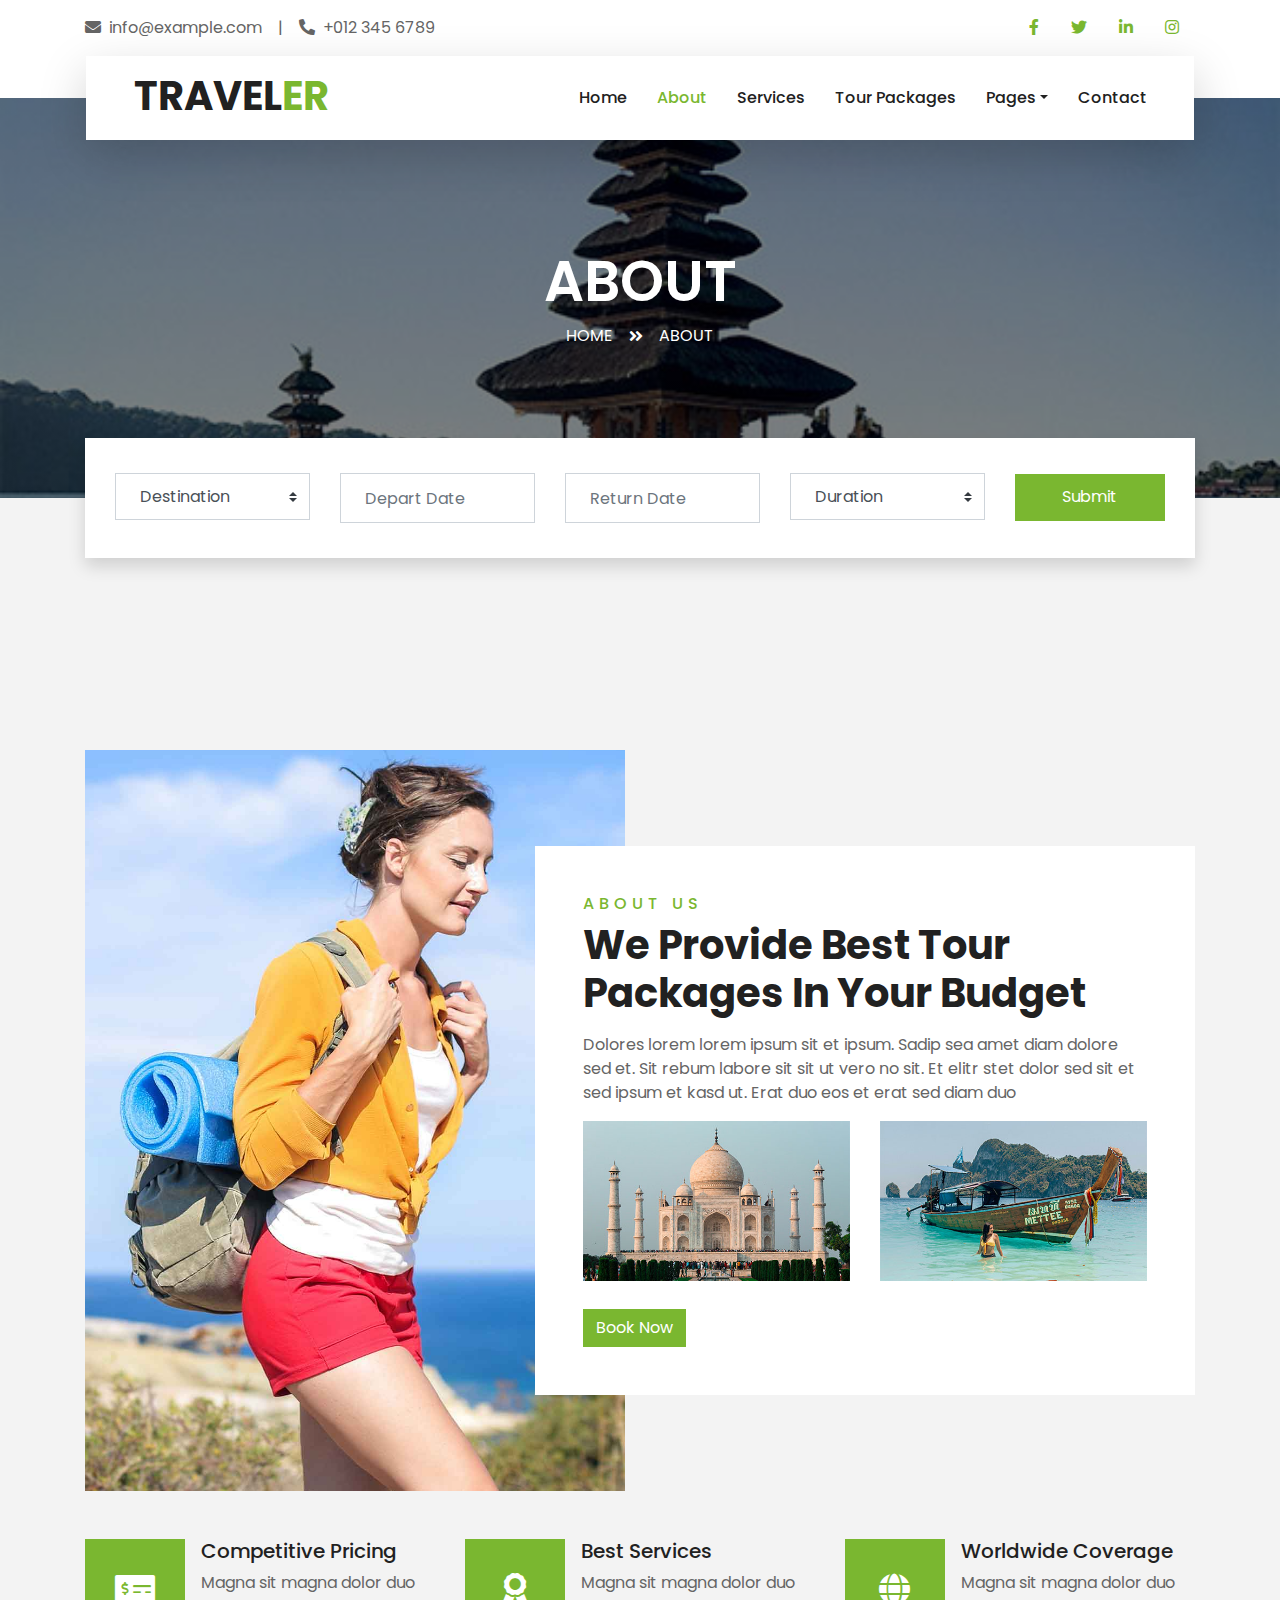
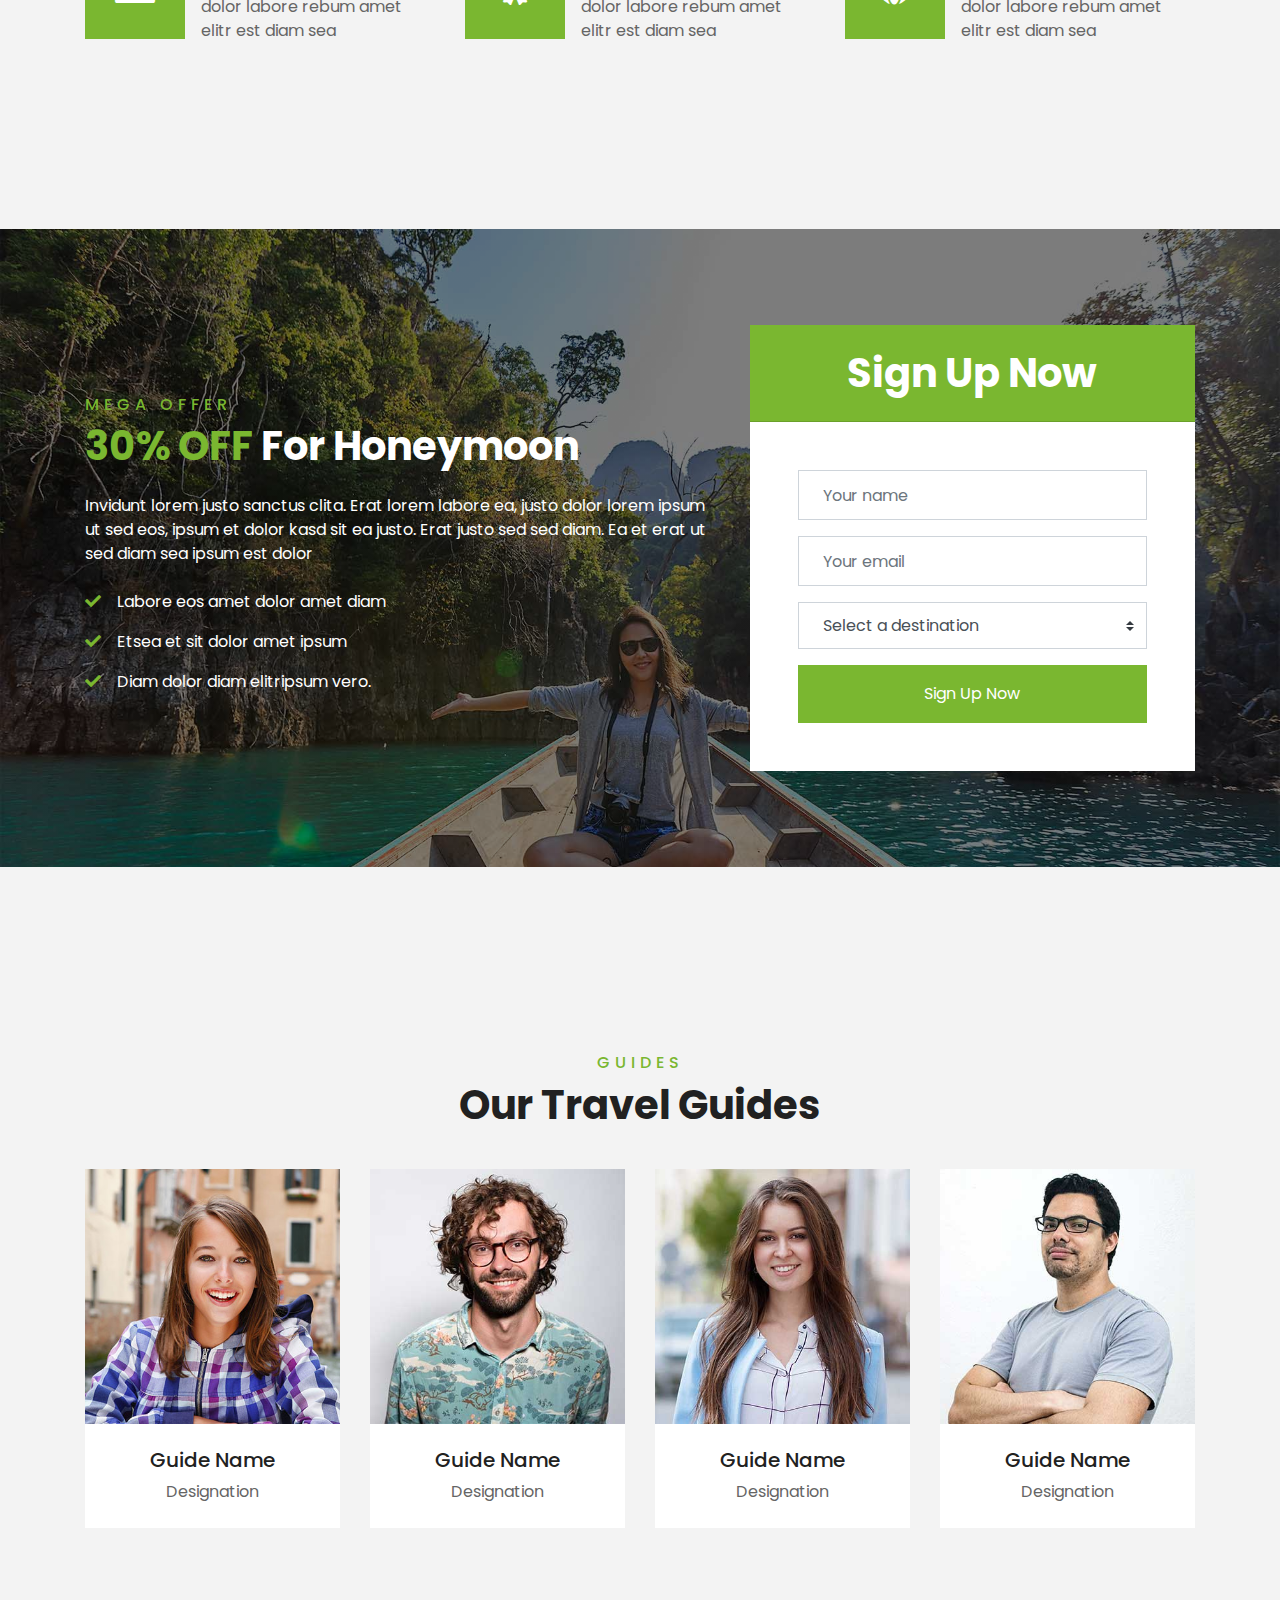
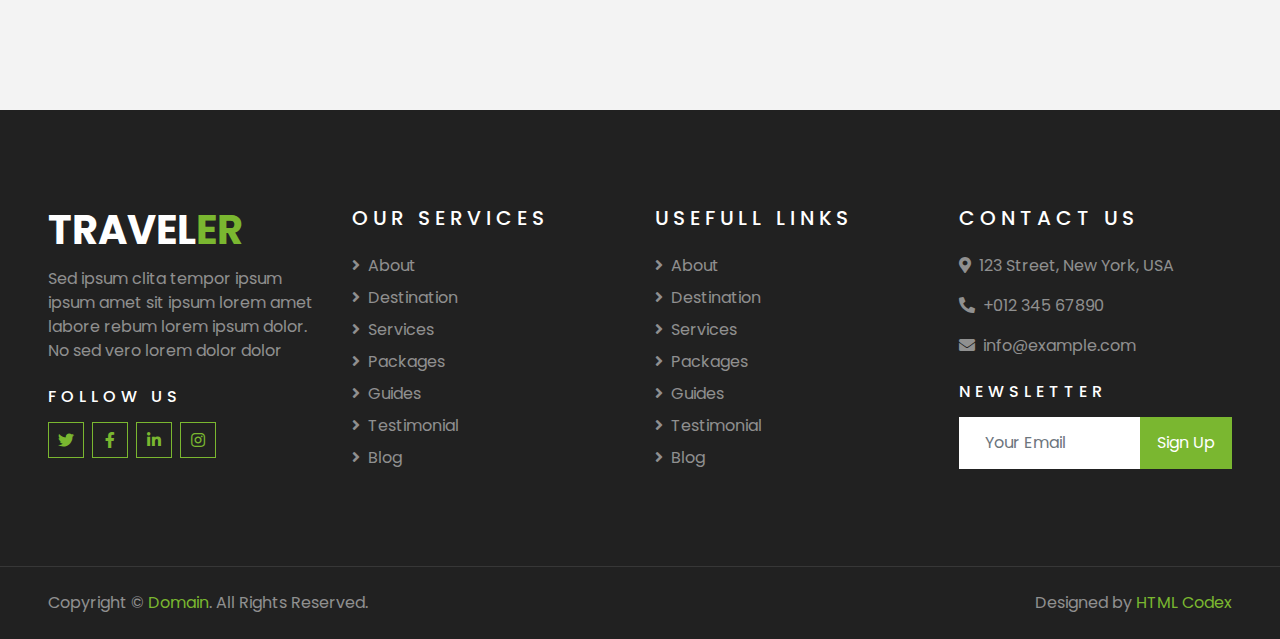
<file: about.html>
<!DOCTYPE html>
<html lang="en">

<head>
    <meta charset="utf-8">
    <title>TRAVELER - Free Travel Website Template</title>
    <meta content="width=device-width, initial-scale=1.0" name="viewport">
    <meta content="Free HTML Templates" name="keywords">
    <meta content="Free HTML Templates" name="description">

    <!-- Favicon -->
    <link href="img/favicon.ico" rel="icon">

    <!-- Google Web Fonts -->
    <link rel="preconnect" href="https://fonts.gstatic.com">
    <link href="https://fonts.googleapis.com/css2?family=Poppins:wght@400;500;600;700&display=swap" rel="stylesheet"> 

    <!-- Font Awesome -->
    <link href="https://cdnjs.cloudflare.com/ajax/libs/font-awesome/5.10.0/css/all.min.css" rel="stylesheet">

    <!-- Libraries Stylesheet -->
    <link href="lib/owlcarousel/assets/owl.carousel.min.css" rel="stylesheet">
    <link href="lib/tempusdominus/css/tempusdominus-bootstrap-4.min.css" rel="stylesheet" />

    <!-- Customized Bootstrap Stylesheet -->
    <link href="css/style.css" rel="stylesheet">
</head>

<body>
    <!-- Topbar Start -->
    <div class="container-fluid bg-light pt-3 d-none d-lg-block">
        <div class="container">
            <div class="row">
                <div class="col-lg-6 text-center text-lg-left mb-2 mb-lg-0">
                    <div class="d-inline-flex align-items-center">
                        <p><i class="fa fa-envelope mr-2"></i>info@example.com</p>
                        <p class="text-body px-3">|</p>
                        <p><i class="fa fa-phone-alt mr-2"></i>+012 345 6789</p>
                    </div>
                </div>
                <div class="col-lg-6 text-center text-lg-right">
                    <div class="d-inline-flex align-items-center">
                        <a class="text-primary px-3" href="">
                            <i class="fab fa-facebook-f"></i>
                        </a>
                        <a class="text-primary px-3" href="">
                            <i class="fab fa-twitter"></i>
                        </a>
                        <a class="text-primary px-3" href="">
                            <i class="fab fa-linkedin-in"></i>
                        </a>
                        <a class="text-primary px-3" href="">
                            <i class="fab fa-instagram"></i>
                        </a>
                        
                    </div>
                </div>
            </div>
        </div>
    </div>
    <!-- Topbar End -->


    <!-- Navbar Start -->
    <div class="container-fluid position-relative nav-bar p-0">
        <div class="container-lg position-relative p-0 px-lg-3" style="z-index: 9;">
            <nav class="navbar navbar-expand-lg bg-light navbar-light shadow-lg py-3 py-lg-0 pl-3 pl-lg-5">
                <a href="" class="navbar-brand">
                    <h1 class="m-0 text-primary"><span class="text-dark">TRAVEL</span>ER</h1>
                </a>
                <button type="button" class="navbar-toggler" data-toggle="collapse" data-target="#navbarCollapse">
                    <span class="navbar-toggler-icon"></span>
                </button>
                <div class="collapse navbar-collapse justify-content-between px-3" id="navbarCollapse">
                    <div class="navbar-nav ml-auto py-0">
                        <a href="index.html" class="nav-item nav-link">Home</a>
                        <a href="about.html" class="nav-item nav-link active">About</a>
                        <a href="service.html" class="nav-item nav-link">Services</a>
                        <a href="package.html" class="nav-item nav-link">Tour Packages</a>
                        <div class="nav-item dropdown">
                            <a href="#" class="nav-link dropdown-toggle" data-toggle="dropdown">Pages</a>
                            <div class="dropdown-menu border-0 rounded-0 m-0">
                                <a href="blog.html" class="dropdown-item">Blog Grid</a>
                                <a href="single.html" class="dropdown-item">Blog Detail</a>
                                <a href="destination.html" class="dropdown-item">Destination</a>
                                <a href="guide.html" class="dropdown-item">Travel Guides</a>
                                <a href="testimonial.html" class="dropdown-item">Testimonial</a>
                            </div>
                        </div>
                        <a href="contact.html" class="nav-item nav-link">Contact</a>
                    </div>
                </div>
            </nav>
        </div>
    </div>
    <!-- Navbar End -->


    <!-- Header Start -->
    <div class="container-fluid page-header">
        <div class="container">
            <div class="d-flex flex-column align-items-center justify-content-center" style="min-height: 400px">
                <h3 class="display-4 text-white text-uppercase">About</h3>
                <div class="d-inline-flex text-white">
                    <p class="m-0 text-uppercase"><a class="text-white" href="">Home</a></p>
                    <i class="fa fa-angle-double-right pt-1 px-3"></i>
                    <p class="m-0 text-uppercase">About</p>
                </div>
            </div>
        </div>
    </div>
    <!-- Header End -->


    <!-- Booking Start -->
    <div class="container-fluid booking mt-5 pb-5">
        <div class="container pb-5">
            <div class="bg-light shadow" style="padding: 30px;">
                <div class="row align-items-center" style="min-height: 60px;">
                    <div class="col-md-10">
                        <div class="row">
                            <div class="col-md-3">
                                <div class="mb-3 mb-md-0">
                                    <select class="custom-select px-4" style="height: 47px;">
                                        <option selected>Destination</option>
                                        <option value="1">Destination 1</option>
                                        <option value="2">Destination 1</option>
                                        <option value="3">Destination 1</option>
                                    </select>
                                </div>
                            </div>
                            <div class="col-md-3">
                                <div class="mb-3 mb-md-0">
                                    <div class="date" id="date1" data-target-input="nearest">
                                        <input type="text" class="form-control p-4 datetimepicker-input" placeholder="Depart Date" data-target="#date1" data-toggle="datetimepicker"/>
                                    </div>
                                </div>
                            </div>
                            <div class="col-md-3">
                                <div class="mb-3 mb-md-0">
                                    <div class="date" id="date2" data-target-input="nearest">
                                        <input type="text" class="form-control p-4 datetimepicker-input" placeholder="Return Date" data-target="#date2" data-toggle="datetimepicker"/>
                                    </div>
                                </div>
                            </div>
                            <div class="col-md-3">
                                <div class="mb-3 mb-md-0">
                                    <select class="custom-select px-4" style="height: 47px;">
                                        <option selected>Duration</option>
                                        <option value="1">Duration 1</option>
                                        <option value="2">Duration 1</option>
                                        <option value="3">Duration 1</option>
                                    </select>
                                </div>
                            </div>
                        </div>
                    </div>
                    <div class="col-md-2">
                        <button class="btn btn-primary btn-block" type="submit" style="height: 47px; margin-top: -2px;">Submit</button>
                    </div>
                </div>
            </div>
        </div>
    </div>
    <!-- Booking End -->


    <!-- About Start -->
    <div class="container-fluid py-5">
        <div class="container pt-5">
            <div class="row">
                <div class="col-lg-6" style="min-height: 500px;">
                    <div class="position-relative h-100">
                        <img class="position-absolute w-100 h-100" src="img/about.jpg" style="object-fit: cover;">
                    </div>
                </div>
                <div class="col-lg-6 pt-5 pb-lg-5">
                    <div class="about-text bg-white p-4 p-lg-5 my-lg-5">
                        <h6 class="text-primary text-uppercase" style="letter-spacing: 5px;">About Us</h6>
                        <h1 class="mb-3">We Provide Best Tour Packages In Your Budget</h1>
                        <p>Dolores lorem lorem ipsum sit et ipsum. Sadip sea amet diam dolore sed et. Sit rebum labore sit sit ut vero no sit. Et elitr stet dolor sed sit et sed ipsum et kasd ut. Erat duo eos et erat sed diam duo</p>
                        <div class="row mb-4">
                            <div class="col-6">
                                <img class="img-fluid" src="img/about-1.jpg" alt="">
                            </div>
                            <div class="col-6">
                                <img class="img-fluid" src="img/about-2.jpg" alt="">
                            </div>
                        </div>
                        <a href="" class="btn btn-primary mt-1">Book Now</a>
                    </div>
                </div>
            </div>
        </div>
    </div>
    <!-- About End -->


    <!-- Feature Start -->
    <div class="container-fluid pb-5">
        <div class="container pb-5">
            <div class="row">
                <div class="col-md-4">
                    <div class="d-flex mb-4 mb-lg-0">
                        <div class="d-flex flex-shrink-0 align-items-center justify-content-center bg-primary mr-3" style="height: 100px; width: 100px;">
                            <i class="fa fa-2x fa-money-check-alt text-white"></i>
                        </div>
                        <div class="d-flex flex-column">
                            <h5 class="">Competitive Pricing</h5>
                            <p class="m-0">Magna sit magna dolor duo dolor labore rebum amet elitr est diam sea</p>
                        </div>
                    </div>
                </div>
                <div class="col-md-4">
                    <div class="d-flex mb-4 mb-lg-0">
                        <div class="d-flex flex-shrink-0 align-items-center justify-content-center bg-primary mr-3" style="height: 100px; width: 100px;">
                            <i class="fa fa-2x fa-award text-white"></i>
                        </div>
                        <div class="d-flex flex-column">
                            <h5 class="">Best Services</h5>
                            <p class="m-0">Magna sit magna dolor duo dolor labore rebum amet elitr est diam sea</p>
                        </div>
                    </div>
                </div>
                <div class="col-md-4">
                    <div class="d-flex mb-4 mb-lg-0">
                        <div class="d-flex flex-shrink-0 align-items-center justify-content-center bg-primary mr-3" style="height: 100px; width: 100px;">
                            <i class="fa fa-2x fa-globe text-white"></i>
                        </div>
                        <div class="d-flex flex-column">
                            <h5 class="">Worldwide Coverage</h5>
                            <p class="m-0">Magna sit magna dolor duo dolor labore rebum amet elitr est diam sea</p>
                        </div>
                    </div>
                </div>
            </div>
        </div>
    </div>
    <!-- Feature End -->


    <!-- Registration Start -->
    <div class="container-fluid bg-registration py-5" style="margin: 90px 0;">
        <div class="container py-5">
            <div class="row align-items-center">
                <div class="col-lg-7 mb-5 mb-lg-0">
                    <div class="mb-4">
                        <h6 class="text-primary text-uppercase" style="letter-spacing: 5px;">Mega Offer</h6>
                        <h1 class="text-white"><span class="text-primary">30% OFF</span> For Honeymoon</h1>
                    </div>
                    <p class="text-white">Invidunt lorem justo sanctus clita. Erat lorem labore ea, justo dolor lorem ipsum ut sed eos,
                        ipsum et dolor kasd sit ea justo. Erat justo sed sed diam. Ea et erat ut sed diam sea ipsum est
                        dolor</p>
                    <ul class="list-inline text-white m-0">
                        <li class="py-2"><i class="fa fa-check text-primary mr-3"></i>Labore eos amet dolor amet diam</li>
                        <li class="py-2"><i class="fa fa-check text-primary mr-3"></i>Etsea et sit dolor amet ipsum</li>
                        <li class="py-2"><i class="fa fa-check text-primary mr-3"></i>Diam dolor diam elitripsum vero.</li>
                    </ul>
                </div>
                <div class="col-lg-5">
                    <div class="card border-0">
                        <div class="card-header bg-primary text-center p-4">
                            <h1 class="text-white m-0">Sign Up Now</h1>
                        </div>
                        <div class="card-body rounded-bottom bg-white p-5">
                            <form>
                                <div class="form-group">
                                    <input type="text" class="form-control p-4" placeholder="Your name" required="required" />
                                </div>
                                <div class="form-group">
                                    <input type="email" class="form-control p-4" placeholder="Your email" required="required" />
                                </div>
                                <div class="form-group">
                                    <select class="custom-select px-4" style="height: 47px;">
                                        <option selected>Select a destination</option>
                                        <option value="1">destination 1</option>
                                        <option value="2">destination 1</option>
                                        <option value="3">destination 1</option>
                                    </select>
                                </div>
                                <div>
                                    <button class="btn btn-primary btn-block py-3" type="submit">Sign Up Now</button>
                                </div>
                            </form>
                        </div>
                    </div>
                </div>
            </div>
        </div>
    </div>
    <!-- Registration End -->


    <!-- Team Start -->
    <div class="container-fluid py-5">
        <div class="container pt-5 pb-3">
            <div class="text-center mb-3 pb-3">
                <h6 class="text-primary text-uppercase" style="letter-spacing: 5px;">Guides</h6>
                <h1>Our Travel Guides</h1>
            </div>
            <div class="row">
                <div class="col-lg-3 col-md-4 col-sm-6 pb-1">
                    <div class="team-item bg-white mb-4">
                        <div class="team-img position-relative overflow-hidden">
                            <img class="img-fluid w-100" src="img/team-1.jpg" alt="">
                            <div class="team-social">
                                <a class="btn btn-outline-primary btn-square" href=""><i class="fab fa-twitter"></i></a>
                                <a class="btn btn-outline-primary btn-square" href=""><i class="fab fa-facebook-f"></i></a>
                                <a class="btn btn-outline-primary btn-square" href=""><i class="fab fa-instagram"></i></a>
                                <a class="btn btn-outline-primary btn-square" href=""><i class="fab fa-linkedin-in"></i></a>
                            </div>
                        </div>
                        <div class="text-center py-4">
                            <h5 class="text-truncate">Guide Name</h5>
                            <p class="m-0">Designation</p>
                        </div>
                    </div>
                </div>
                <div class="col-lg-3 col-md-4 col-sm-6 pb-1">
                    <div class="team-item bg-white mb-4">
                        <div class="team-img position-relative overflow-hidden">
                            <img class="img-fluid w-100" src="img/team-2.jpg" alt="">
                            <div class="team-social">
                                <a class="btn btn-outline-primary btn-square" href=""><i class="fab fa-twitter"></i></a>
                                <a class="btn btn-outline-primary btn-square" href=""><i class="fab fa-facebook-f"></i></a>
                                <a class="btn btn-outline-primary btn-square" href=""><i class="fab fa-instagram"></i></a>
                                <a class="btn btn-outline-primary btn-square" href=""><i class="fab fa-linkedin-in"></i></a>
                            </div>
                        </div>
                        <div class="text-center py-4">
                            <h5 class="text-truncate">Guide Name</h5>
                            <p class="m-0">Designation</p>
                        </div>
                    </div>
                </div>
                <div class="col-lg-3 col-md-4 col-sm-6 pb-1">
                    <div class="team-item bg-white mb-4">
                        <div class="team-img position-relative overflow-hidden">
                            <img class="img-fluid w-100" src="img/team-3.jpg" alt="">
                            <div class="team-social">
                                <a class="btn btn-outline-primary btn-square" href=""><i class="fab fa-twitter"></i></a>
                                <a class="btn btn-outline-primary btn-square" href=""><i class="fab fa-facebook-f"></i></a>
                                <a class="btn btn-outline-primary btn-square" href=""><i class="fab fa-instagram"></i></a>
                                <a class="btn btn-outline-primary btn-square" href=""><i class="fab fa-linkedin-in"></i></a>
                            </div>
                        </div>
                        <div class="text-center py-4">
                            <h5 class="text-truncate">Guide Name</h5>
                            <p class="m-0">Designation</p>
                        </div>
                    </div>
                </div>
                <div class="col-lg-3 col-md-4 col-sm-6 pb-1">
                    <div class="team-item bg-white mb-4">
                        <div class="team-img position-relative overflow-hidden">
                            <img class="img-fluid w-100" src="img/team-4.jpg" alt="">
                            <div class="team-social">
                                <a class="btn btn-outline-primary btn-square" href=""><i class="fab fa-twitter"></i></a>
                                <a class="btn btn-outline-primary btn-square" href=""><i class="fab fa-facebook-f"></i></a>
                                <a class="btn btn-outline-primary btn-square" href=""><i class="fab fa-instagram"></i></a>
                                <a class="btn btn-outline-primary btn-square" href=""><i class="fab fa-linkedin-in"></i></a>
                            </div>
                        </div>
                        <div class="text-center py-4">
                            <h5 class="text-truncate">Guide Name</h5>
                            <p class="m-0">Designation</p>
                        </div>
                    </div>
                </div>
            </div>
        </div>
    </div>
    <!-- Team End -->


    <!-- Footer Start -->
    <div class="container-fluid bg-dark text-white-50 py-5 px-sm-3 px-lg-5" style="margin-top: 90px;">
        <div class="row pt-5">
            <div class="col-lg-3 col-md-6 mb-5">
                <a href="" class="navbar-brand">
                    <h1 class="text-primary"><span class="text-white">TRAVEL</span>ER</h1>
                </a>
                <p>Sed ipsum clita tempor ipsum ipsum amet sit ipsum lorem amet labore rebum lorem ipsum dolor. No sed vero lorem dolor dolor</p>
                <h6 class="text-white text-uppercase mt-4 mb-3" style="letter-spacing: 5px;">Follow Us</h6>
                <div class="d-flex justify-content-start">
                    <a class="btn btn-outline-primary btn-square mr-2" href="#"><i class="fab fa-twitter"></i></a>
                    <a class="btn btn-outline-primary btn-square mr-2" href="#"><i class="fab fa-facebook-f"></i></a>
                    <a class="btn btn-outline-primary btn-square mr-2" href="#"><i class="fab fa-linkedin-in"></i></a>
                    <a class="btn btn-outline-primary btn-square" href="#"><i class="fab fa-instagram"></i></a>
                </div>
            </div>
            <div class="col-lg-3 col-md-6 mb-5">
                <h5 class="text-white text-uppercase mb-4" style="letter-spacing: 5px;">Our Services</h5>
                <div class="d-flex flex-column justify-content-start">
                    <a class="text-white-50 mb-2" href="#"><i class="fa fa-angle-right mr-2"></i>About</a>
                    <a class="text-white-50 mb-2" href="#"><i class="fa fa-angle-right mr-2"></i>Destination</a>
                    <a class="text-white-50 mb-2" href="#"><i class="fa fa-angle-right mr-2"></i>Services</a>
                    <a class="text-white-50 mb-2" href="#"><i class="fa fa-angle-right mr-2"></i>Packages</a>
                    <a class="text-white-50 mb-2" href="#"><i class="fa fa-angle-right mr-2"></i>Guides</a>
                    <a class="text-white-50 mb-2" href="#"><i class="fa fa-angle-right mr-2"></i>Testimonial</a>
                    <a class="text-white-50" href="#"><i class="fa fa-angle-right mr-2"></i>Blog</a>
                </div>
            </div>
            <div class="col-lg-3 col-md-6 mb-5">
                <h5 class="text-white text-uppercase mb-4" style="letter-spacing: 5px;">Usefull Links</h5>
                <div class="d-flex flex-column justify-content-start">
                    <a class="text-white-50 mb-2" href="#"><i class="fa fa-angle-right mr-2"></i>About</a>
                    <a class="text-white-50 mb-2" href="#"><i class="fa fa-angle-right mr-2"></i>Destination</a>
                    <a class="text-white-50 mb-2" href="#"><i class="fa fa-angle-right mr-2"></i>Services</a>
                    <a class="text-white-50 mb-2" href="#"><i class="fa fa-angle-right mr-2"></i>Packages</a>
                    <a class="text-white-50 mb-2" href="#"><i class="fa fa-angle-right mr-2"></i>Guides</a>
                    <a class="text-white-50 mb-2" href="#"><i class="fa fa-angle-right mr-2"></i>Testimonial</a>
                    <a class="text-white-50" href="#"><i class="fa fa-angle-right mr-2"></i>Blog</a>
                </div>
            </div>
            <div class="col-lg-3 col-md-6 mb-5">
                <h5 class="text-white text-uppercase mb-4" style="letter-spacing: 5px;">Contact Us</h5>
                <p><i class="fa fa-map-marker-alt mr-2"></i>123 Street, New York, USA</p>
                <p><i class="fa fa-phone-alt mr-2"></i>+012 345 67890</p>
                <p><i class="fa fa-envelope mr-2"></i>info@example.com</p>
                <h6 class="text-white text-uppercase mt-4 mb-3" style="letter-spacing: 5px;">Newsletter</h6>
                <div class="w-100">
                    <div class="input-group">
                        <input type="text" class="form-control border-light" style="padding: 25px;" placeholder="Your Email">
                        <div class="input-group-append">
                            <button class="btn btn-primary px-3">Sign Up</button>
                        </div>
                    </div>
                </div>
            </div>
        </div>
    </div>
    <div class="container-fluid bg-dark text-white border-top py-4 px-sm-3 px-md-5" style="border-color: rgba(256, 256, 256, .1) !important;">
        <div class="row">
            <div class="col-lg-6 text-center text-md-left mb-3 mb-md-0">
                <p class="m-0 text-white-50">Copyright &copy; <a href="#">Domain</a>. All Rights Reserved.</a>
                </p>
            </div>
            <div class="col-lg-6 text-center text-md-right">
                <p class="m-0 text-white-50">Designed by <a href="https://htmlcodex.com">HTML Codex</a>
                </p>
            </div>
        </div>
    </div>
    <!-- Footer End -->


    <!-- Back to Top -->
    <a href="#" class="btn btn-lg btn-primary btn-lg-square back-to-top"><i class="fa fa-angle-double-up"></i></a>


    <!-- JavaScript Libraries -->
    <script src="https://code.jquery.com/jquery-3.4.1.min.js"></script>
    <script src="https://stackpath.bootstrapcdn.com/bootstrap/4.4.1/js/bootstrap.bundle.min.js"></script>
    <script src="lib/easing/easing.min.js"></script>
    <script src="lib/owlcarousel/owl.carousel.min.js"></script>
    <script src="lib/tempusdominus/js/moment.min.js"></script>
    <script src="lib/tempusdominus/js/moment-timezone.min.js"></script>
    <script src="lib/tempusdominus/js/tempusdominus-bootstrap-4.min.js"></script>

    <!-- Contact Javascript File -->
    <script src="mail/jqBootstrapValidation.min.js"></script>
    <script src="mail/contact.js"></script>

    <!-- Template Javascript -->
    <script src="js/main.js"></script>
</body>

</html>
</file>
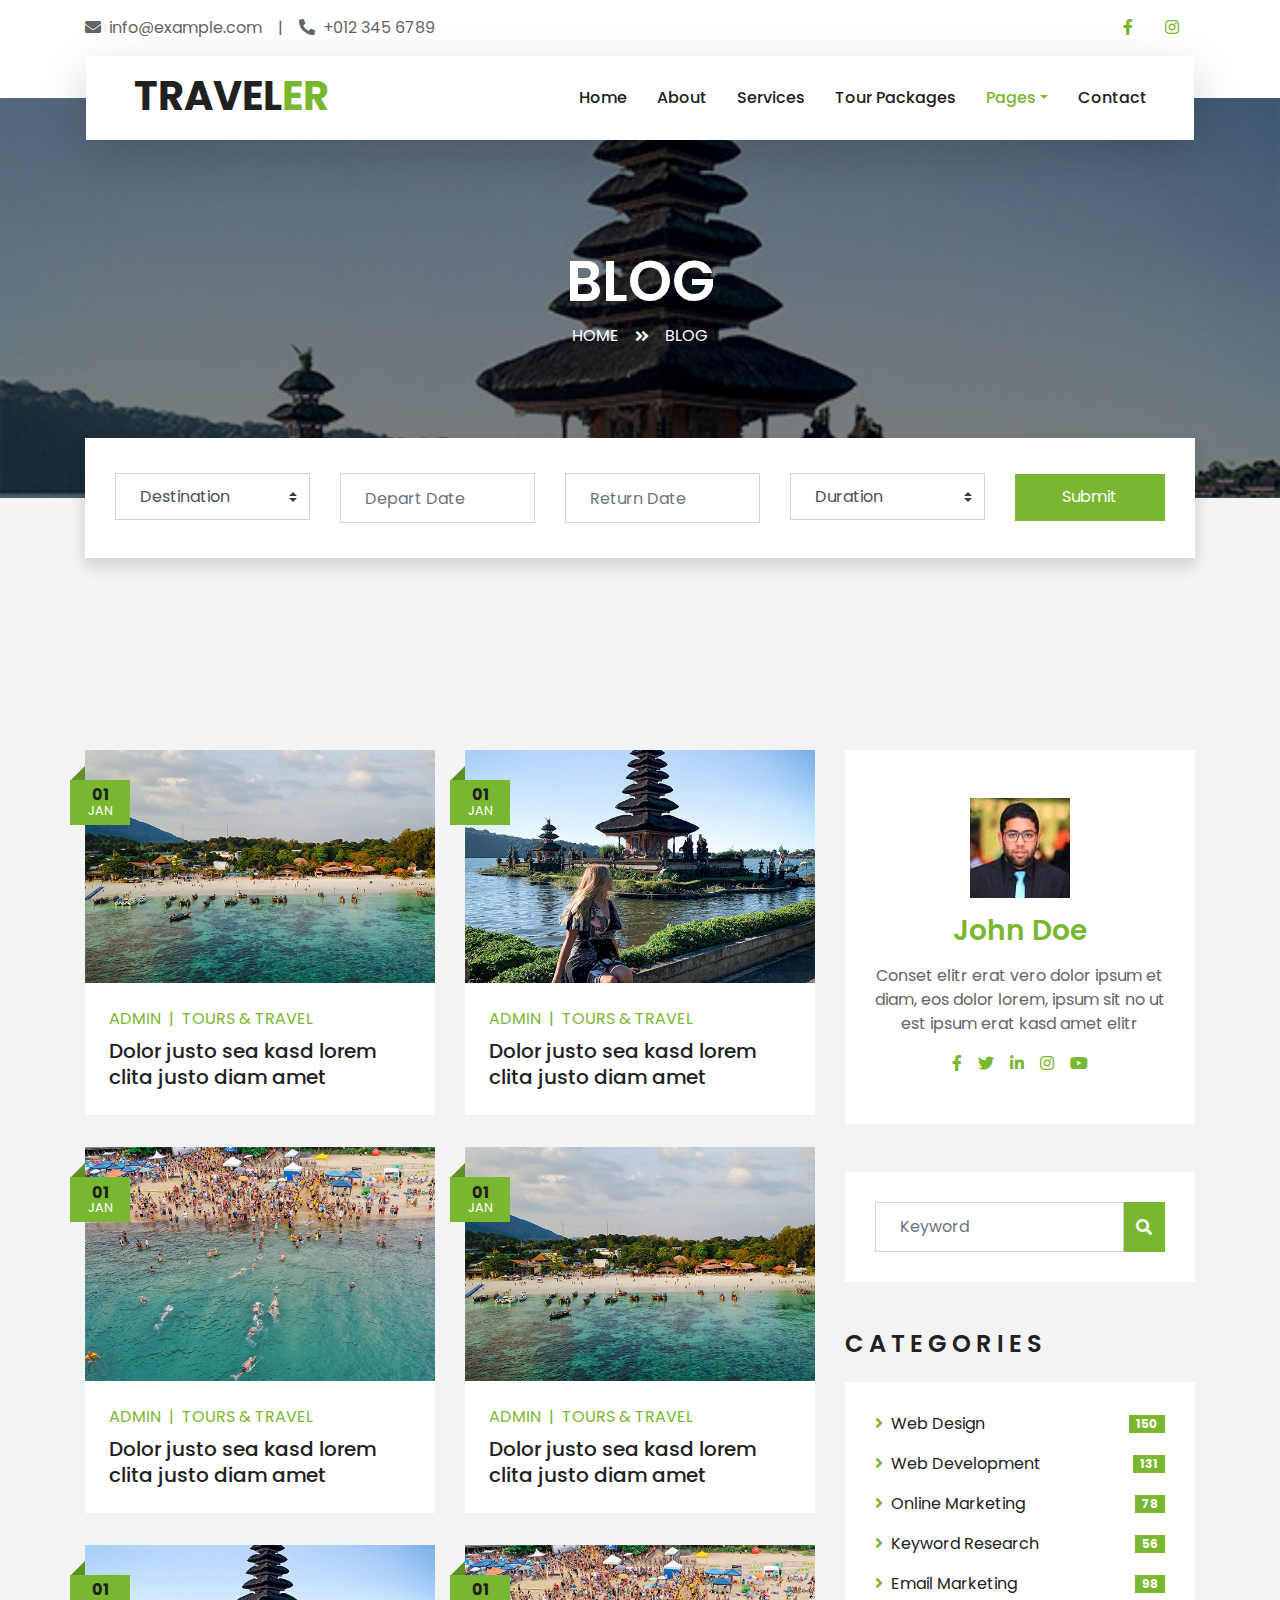
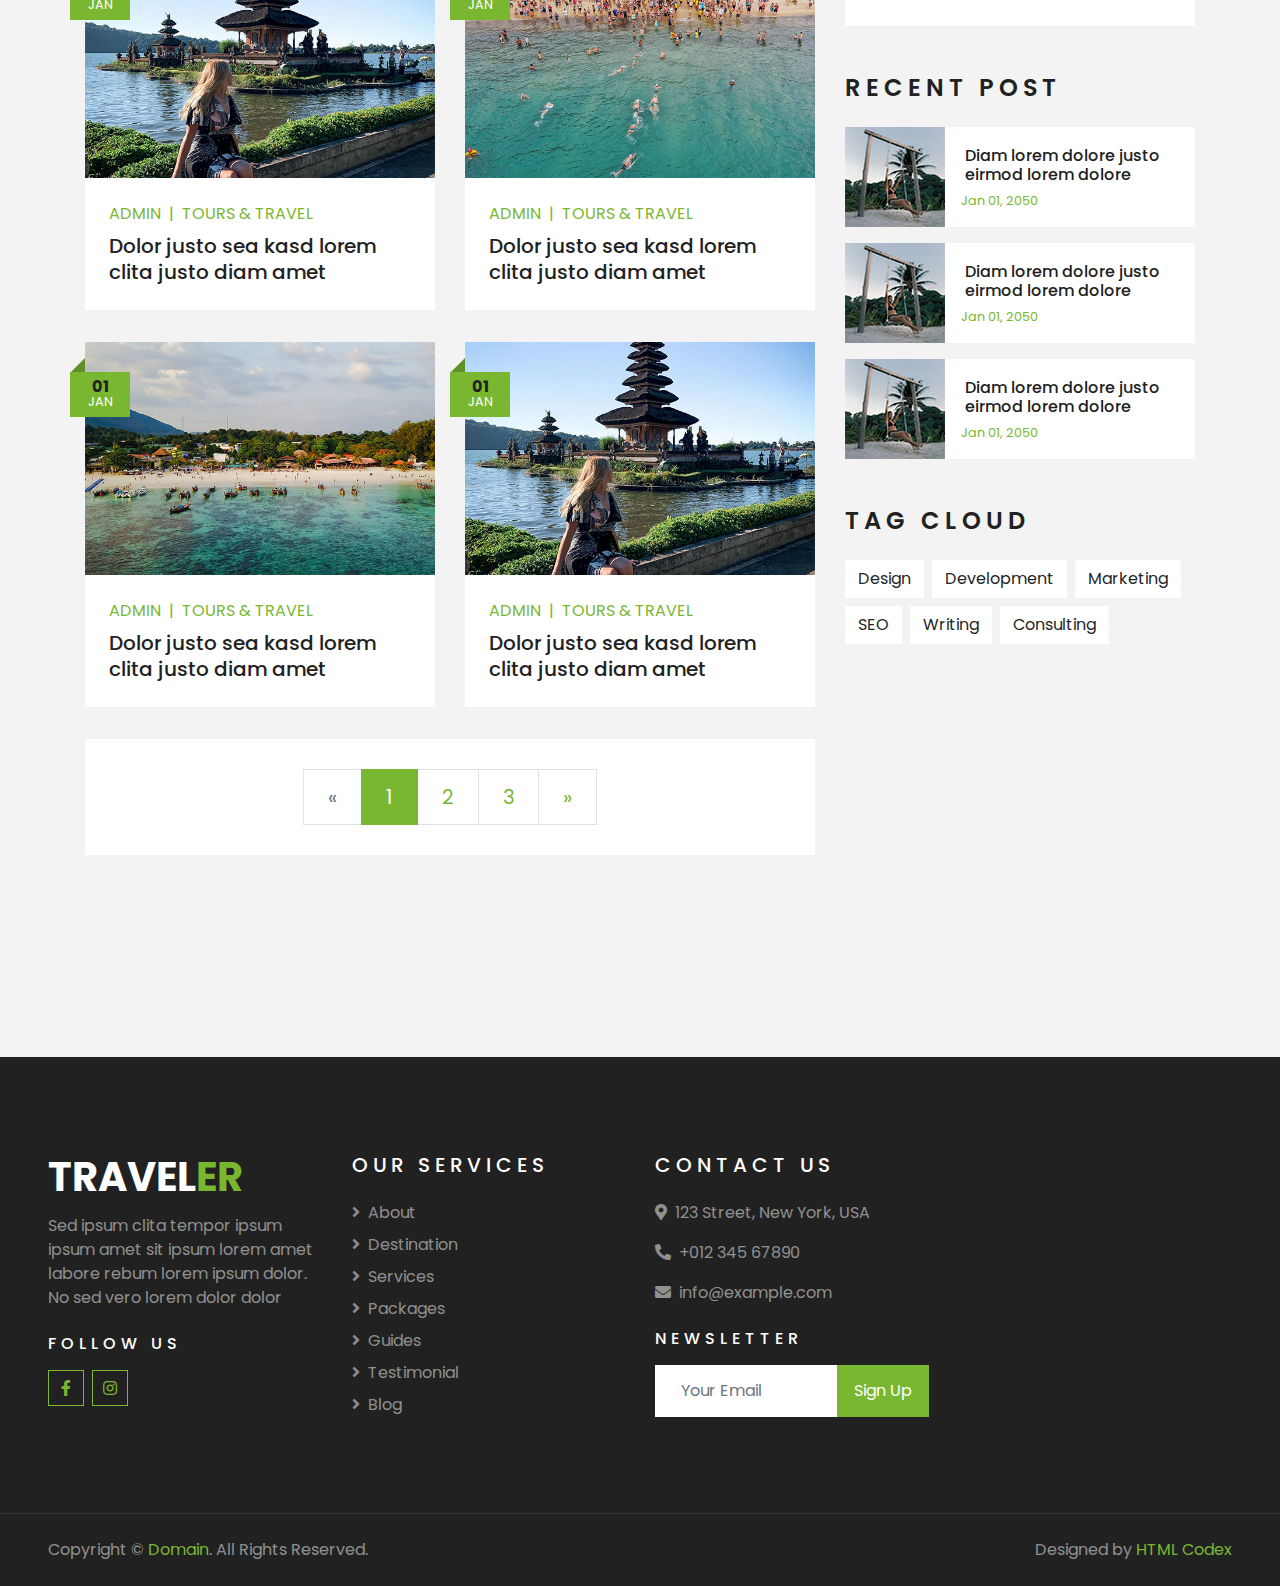
<file: blog.html>
<!DOCTYPE html>
<html lang="en">

<head>
    <meta charset="utf-8">
    <title>TRAVELER - Free Travel Website Template</title>
    <meta content="width=device-width, initial-scale=1.0" name="viewport">
    <meta content="Free HTML Templates" name="keywords">
    <meta content="Free HTML Templates" name="description">

    <!-- Favicon -->
    <link href="img/favicon.ico" rel="icon">

    <!-- Google Web Fonts -->
    <link rel="preconnect" href="https://fonts.gstatic.com">
    <link href="https://fonts.googleapis.com/css2?family=Poppins:wght@400;500;600;700&display=swap" rel="stylesheet"> 

    <!-- Font Awesome -->
    <link href="https://cdnjs.cloudflare.com/ajax/libs/font-awesome/5.10.0/css/all.min.css" rel="stylesheet">

    <!-- Libraries Stylesheet -->
    <link href="lib/owlcarousel/assets/owl.carousel.min.css" rel="stylesheet">
    <link href="lib/tempusdominus/css/tempusdominus-bootstrap-4.min.css" rel="stylesheet" />

    <!-- Customized Bootstrap Stylesheet -->
    <link href="css/style.css" rel="stylesheet">
</head>

<body>
    <!-- Topbar Start -->
    <div class="container-fluid bg-light pt-3 d-none d-lg-block">
        <div class="container">
            <div class="row">
                <div class="col-lg-6 text-center text-lg-left mb-2 mb-lg-0">
                    <div class="d-inline-flex align-items-center">
                        <p><i class="fa fa-envelope mr-2"></i>info@example.com</p>
                        <p class="text-body px-3">|</p>
                        <p><i class="fa fa-phone-alt mr-2"></i>+012 345 6789</p>
                    </div>
                </div>
                <div class="col-lg-6 text-center text-lg-right">
                    <div class="d-inline-flex align-items-center">
                        <a class="text-primary px-3" href="">
                            <i class="fab fa-facebook-f"></i>
                        </a>
                        
                        <a class="text-primary px-3" href="https://www.instagram.com/lacuisineduroyale/">
                            <i class="fab fa-instagram"></i>
                        </a>
                       
                    </div>
                </div>
            </div>
        </div>
    </div>
    <!-- Topbar End -->


    <!-- Navbar Start -->
    <div class="container-fluid position-relative nav-bar p-0">
        <div class="container-lg position-relative p-0 px-lg-3" style="z-index: 9;">
            <nav class="navbar navbar-expand-lg bg-light navbar-light shadow-lg py-3 py-lg-0 pl-3 pl-lg-5">
                <a href="" class="navbar-brand">
                    <h1 class="m-0 text-primary"><span class="text-dark">TRAVEL</span>ER</h1>
                </a>
                <button type="button" class="navbar-toggler" data-toggle="collapse" data-target="#navbarCollapse">
                    <span class="navbar-toggler-icon"></span>
                </button>
                <div class="collapse navbar-collapse justify-content-between px-3" id="navbarCollapse">
                    <div class="navbar-nav ml-auto py-0">
                        <a href="index.html" class="nav-item nav-link">Home</a>
                        <a href="about.html" class="nav-item nav-link">About</a>
                        <a href="service.html" class="nav-item nav-link">Services</a>
                        <a href="package.html" class="nav-item nav-link">Tour Packages</a>
                        <div class="nav-item dropdown">
                            <a href="#" class="nav-link dropdown-toggle active" data-toggle="dropdown">Pages</a>
                            <div class="dropdown-menu border-0 rounded-0 m-0">
                                <a href="blog.html" class="dropdown-item active">Blog Grid</a>
                                <a href="single.html" class="dropdown-item">Blog Detail</a>
                                <a href="destination.html" class="dropdown-item">Destination</a>
                                <a href="guide.html" class="dropdown-item">Travel Guides</a>
                                <a href="testimonial.html" class="dropdown-item">Testimonial</a>
                            </div>
                        </div>
                        <a href="contact.html" class="nav-item nav-link">Contact</a>
                    </div>
                </div>
            </nav>
        </div>
    </div>
    <!-- Navbar End -->


    <!-- Header Start -->
    <div class="container-fluid page-header">
        <div class="container">
            <div class="d-flex flex-column align-items-center justify-content-center" style="min-height: 400px">
                <h3 class="display-4 text-white text-uppercase">Blog</h3>
                <div class="d-inline-flex text-white">
                    <p class="m-0 text-uppercase"><a class="text-white" href="">Home</a></p>
                    <i class="fa fa-angle-double-right pt-1 px-3"></i>
                    <p class="m-0 text-uppercase">Blog</p>
                </div>
            </div>
        </div>
    </div>
    <!-- Header End -->


    <!-- Booking Start -->
    <div class="container-fluid booking mt-5 pb-5">
        <div class="container pb-5">
            <div class="bg-light shadow" style="padding: 30px;">
                <div class="row align-items-center" style="min-height: 60px;">
                    <div class="col-md-10">
                        <div class="row">
                            <div class="col-md-3">
                                <div class="mb-3 mb-md-0">
                                    <select class="custom-select px-4" style="height: 47px;">
                                        <option selected>Destination</option>
                                        <option value="1">Destination 1</option>
                                        <option value="2">Destination 1</option>
                                        <option value="3">Destination 1</option>
                                    </select>
                                </div>
                            </div>
                            <div class="col-md-3">
                                <div class="mb-3 mb-md-0">
                                    <div class="date" id="date1" data-target-input="nearest">
                                        <input type="text" class="form-control p-4 datetimepicker-input" placeholder="Depart Date" data-target="#date1" data-toggle="datetimepicker"/>
                                    </div>
                                </div>
                            </div>
                            <div class="col-md-3">
                                <div class="mb-3 mb-md-0">
                                    <div class="date" id="date2" data-target-input="nearest">
                                        <input type="text" class="form-control p-4 datetimepicker-input" placeholder="Return Date" data-target="#date2" data-toggle="datetimepicker"/>
                                    </div>
                                </div>
                            </div>
                            <div class="col-md-3">
                                <div class="mb-3 mb-md-0">
                                    <select class="custom-select px-4" style="height: 47px;">
                                        <option selected>Duration</option>
                                        <option value="1">Duration 1</option>
                                        <option value="2">Duration 1</option>
                                        <option value="3">Duration 1</option>
                                    </select>
                                </div>
                            </div>
                        </div>
                    </div>
                    <div class="col-md-2">
                        <button class="btn btn-primary btn-block" type="submit" style="height: 47px; margin-top: -2px;">Submit</button>
                    </div>
                </div>
            </div>
        </div>
    </div>
    <!-- Booking End -->


    <!-- Blog Start -->
    <div class="container-fluid py-5">
        <div class="container py-5">
            <div class="row">
                <div class="col-lg-8">
                    <div class="row pb-3">
                        <div class="col-md-6 mb-4 pb-2">
                            <div class="blog-item">
                                <div class="position-relative">
                                    <img class="img-fluid w-100" src="img/blog-1.jpg" alt="">
                                    <div class="blog-date">
                                        <h6 class="font-weight-bold mb-n1">01</h6>
                                        <small class="text-white text-uppercase">Jan</small>
                                    </div>
                                </div>
                                <div class="bg-white p-4">
                                    <div class="d-flex mb-2">
                                        <a class="text-primary text-uppercase text-decoration-none" href="">Admin</a>
                                        <span class="text-primary px-2">|</span>
                                        <a class="text-primary text-uppercase text-decoration-none" href="">Tours & Travel</a>
                                    </div>
                                    <a class="h5 m-0 text-decoration-none" href="">Dolor justo sea kasd lorem clita justo diam amet</a>
                                </div>
                            </div>
                        </div>
                        <div class="col-md-6 mb-4 pb-2">
                            <div class="blog-item">
                                <div class="position-relative">
                                    <img class="img-fluid w-100" src="img/blog-2.jpg" alt="">
                                    <div class="blog-date">
                                        <h6 class="font-weight-bold mb-n1">01</h6>
                                        <small class="text-white text-uppercase">Jan</small>
                                    </div>
                                </div>
                                <div class="bg-white p-4">
                                    <div class="d-flex mb-2">
                                        <a class="text-primary text-uppercase text-decoration-none" href="">Admin</a>
                                        <span class="text-primary px-2">|</span>
                                        <a class="text-primary text-uppercase text-decoration-none" href="">Tours & Travel</a>
                                    </div>
                                    <a class="h5 m-0 text-decoration-none" href="">Dolor justo sea kasd lorem clita justo diam amet</a>
                                </div>
                            </div>
                        </div>
                        <div class="col-md-6 mb-4 pb-2">
                            <div class="blog-item">
                                <div class="position-relative">
                                    <img class="img-fluid w-100" src="img/blog-3.jpg" alt="">
                                    <div class="blog-date">
                                        <h6 class="font-weight-bold mb-n1">01</h6>
                                        <small class="text-white text-uppercase">Jan</small>
                                    </div>
                                </div>
                                <div class="bg-white p-4">
                                    <div class="d-flex mb-2">
                                        <a class="text-primary text-uppercase text-decoration-none" href="">Admin</a>
                                        <span class="text-primary px-2">|</span>
                                        <a class="text-primary text-uppercase text-decoration-none" href="">Tours & Travel</a>
                                    </div>
                                    <a class="h5 m-0 text-decoration-none" href="">Dolor justo sea kasd lorem clita justo diam amet</a>
                                </div>
                            </div>
                        </div>
                        <div class="col-md-6 mb-4 pb-2">
                            <div class="blog-item">
                                <div class="position-relative">
                                    <img class="img-fluid w-100" src="img/blog-1.jpg" alt="">
                                    <div class="blog-date">
                                        <h6 class="font-weight-bold mb-n1">01</h6>
                                        <small class="text-white text-uppercase">Jan</small>
                                    </div>
                                </div>
                                <div class="bg-white p-4">
                                    <div class="d-flex mb-2">
                                        <a class="text-primary text-uppercase text-decoration-none" href="">Admin</a>
                                        <span class="text-primary px-2">|</span>
                                        <a class="text-primary text-uppercase text-decoration-none" href="">Tours & Travel</a>
                                    </div>
                                    <a class="h5 m-0 text-decoration-none" href="">Dolor justo sea kasd lorem clita justo diam amet</a>
                                </div>
                            </div>
                        </div>
                        <div class="col-md-6 mb-4 pb-2">
                            <div class="blog-item">
                                <div class="position-relative">
                                    <img class="img-fluid w-100" src="img/blog-2.jpg" alt="">
                                    <div class="blog-date">
                                        <h6 class="font-weight-bold mb-n1">01</h6>
                                        <small class="text-white text-uppercase">Jan</small>
                                    </div>
                                </div>
                                <div class="bg-white p-4">
                                    <div class="d-flex mb-2">
                                        <a class="text-primary text-uppercase text-decoration-none" href="">Admin</a>
                                        <span class="text-primary px-2">|</span>
                                        <a class="text-primary text-uppercase text-decoration-none" href="">Tours & Travel</a>
                                    </div>
                                    <a class="h5 m-0 text-decoration-none" href="">Dolor justo sea kasd lorem clita justo diam amet</a>
                                </div>
                            </div>
                        </div>
                        <div class="col-md-6 mb-4 pb-2">
                            <div class="blog-item">
                                <div class="position-relative">
                                    <img class="img-fluid w-100" src="img/blog-3.jpg" alt="">
                                    <div class="blog-date">
                                        <h6 class="font-weight-bold mb-n1">01</h6>
                                        <small class="text-white text-uppercase">Jan</small>
                                    </div>
                                </div>
                                <div class="bg-white p-4">
                                    <div class="d-flex mb-2">
                                        <a class="text-primary text-uppercase text-decoration-none" href="">Admin</a>
                                        <span class="text-primary px-2">|</span>
                                        <a class="text-primary text-uppercase text-decoration-none" href="">Tours & Travel</a>
                                    </div>
                                    <a class="h5 m-0 text-decoration-none" href="">Dolor justo sea kasd lorem clita justo diam amet</a>
                                </div>
                            </div>
                        </div>
                        <div class="col-md-6 mb-4 pb-2">
                            <div class="blog-item">
                                <div class="position-relative">
                                    <img class="img-fluid w-100" src="img/blog-1.jpg" alt="">
                                    <div class="blog-date">
                                        <h6 class="font-weight-bold mb-n1">01</h6>
                                        <small class="text-white text-uppercase">Jan</small>
                                    </div>
                                </div>
                                <div class="bg-white p-4">
                                    <div class="d-flex mb-2">
                                        <a class="text-primary text-uppercase text-decoration-none" href="">Admin</a>
                                        <span class="text-primary px-2">|</span>
                                        <a class="text-primary text-uppercase text-decoration-none" href="">Tours & Travel</a>
                                    </div>
                                    <a class="h5 m-0 text-decoration-none" href="">Dolor justo sea kasd lorem clita justo diam amet</a>
                                </div>
                            </div>
                        </div>
                        <div class="col-md-6 mb-4 pb-2">
                            <div class="blog-item">
                                <div class="position-relative">
                                    <img class="img-fluid w-100" src="img/blog-2.jpg" alt="">
                                    <div class="blog-date">
                                        <h6 class="font-weight-bold mb-n1">01</h6>
                                        <small class="text-white text-uppercase">Jan</small>
                                    </div>
                                </div>
                                <div class="bg-white p-4">
                                    <div class="d-flex mb-2">
                                        <a class="text-primary text-uppercase text-decoration-none" href="">Admin</a>
                                        <span class="text-primary px-2">|</span>
                                        <a class="text-primary text-uppercase text-decoration-none" href="">Tours & Travel</a>
                                    </div>
                                    <a class="h5 m-0 text-decoration-none" href="">Dolor justo sea kasd lorem clita justo diam amet</a>
                                </div>
                            </div>
                        </div>
                        <div class="col-12">
                            <nav aria-label="Page navigation">
                                <ul class="pagination pagination-lg justify-content-center bg-white mb-0" style="padding: 30px;">
                                  <li class="page-item disabled">
                                    <a class="page-link" href="#" aria-label="Previous">
                                      <span aria-hidden="true">&laquo;</span>
                                      <span class="sr-only">Previous</span>
                                    </a>
                                  </li>
                                  <li class="page-item active"><a class="page-link" href="#">1</a></li>
                                  <li class="page-item"><a class="page-link" href="#">2</a></li>
                                  <li class="page-item"><a class="page-link" href="#">3</a></li>
                                  <li class="page-item">
                                    <a class="page-link" href="#" aria-label="Next">
                                      <span aria-hidden="true">&raquo;</span>
                                      <span class="sr-only">Next</span>
                                    </a>
                                  </li>
                                </ul>
                              </nav>
                        </div>
                    </div>
                </div>
    
                <div class="col-lg-4 mt-5 mt-lg-0">
                    <!-- Author Bio -->
                    <div class="d-flex flex-column text-center bg-white mb-5 py-5 px-4">
                        <img src="img/user.jpg" class="img-fluid mx-auto mb-3" style="width: 100px;">
                        <h3 class="text-primary mb-3">John Doe</h3>
                        <p>Conset elitr erat vero dolor ipsum et diam, eos dolor lorem, ipsum sit no ut est  ipsum erat kasd amet elitr</p>
                        <div class="d-flex justify-content-center">
                            <a class="text-primary px-2" href="">
                                <i class="fab fa-facebook-f"></i>
                            </a>
                            <a class="text-primary px-2" href="">
                                <i class="fab fa-twitter"></i>
                            </a>
                            <a class="text-primary px-2" href="">
                                <i class="fab fa-linkedin-in"></i>
                            </a>
                            <a class="text-primary px-2" href="">
                                <i class="fab fa-instagram"></i>
                            </a>
                            <a class="text-primary px-2" href="">
                                <i class="fab fa-youtube"></i>
                            </a>
                        </div>
                    </div>
    
                    <!-- Search Form -->
                    <div class="mb-5">
                        <div class="bg-white" style="padding: 30px;">
                            <div class="input-group">
                                <input type="text" class="form-control p-4" placeholder="Keyword">
                                <div class="input-group-append">
                                    <span class="input-group-text bg-primary border-primary text-white"><i
                                            class="fa fa-search"></i></span>
                                </div>
                            </div>
                        </div>
                    </div>

                    <!-- Category List -->
                    <div class="mb-5">
                        <h4 class="text-uppercase mb-4" style="letter-spacing: 5px;">Categories</h4>
                        <div class="bg-white" style="padding: 30px;">
                            <ul class="list-inline m-0">
                                <li class="mb-3 d-flex justify-content-between align-items-center">
                                    <a class="text-dark" href="#"><i class="fa fa-angle-right text-primary mr-2"></i>Web
                                        Design</a>
                                    <span class="badge badge-primary badge-pill">150</span>
                                </li>
                                <li class="mb-3 d-flex justify-content-between align-items-center">
                                    <a class="text-dark" href="#"><i class="fa fa-angle-right text-primary mr-2"></i>Web
                                        Development</a>
                                    <span class="badge badge-primary badge-pill">131</span>
                                </li>
                                <li class="mb-3 d-flex justify-content-between align-items-center">
                                    <a class="text-dark" href="#"><i
                                            class="fa fa-angle-right text-primary mr-2"></i>Online Marketing</a>
                                    <span class="badge badge-primary badge-pill">78</span>
                                </li>
                                <li class="mb-3 d-flex justify-content-between align-items-center">
                                    <a class="text-dark" href="#"><i
                                            class="fa fa-angle-right text-primary mr-2"></i>Keyword Research</a>
                                    <span class="badge badge-primary badge-pill">56</span>
                                </li>
                                <li class="d-flex justify-content-between align-items-center">
                                    <a class="text-dark" href="#"><i
                                            class="fa fa-angle-right text-primary mr-2"></i>Email Marketing</a>
                                    <span class="badge badge-primary badge-pill">98</span>
                                </li>
                            </ul>
                        </div>
                    </div>
    
                    <!-- Recent Post -->
                    <div class="mb-5">
                        <h4 class="text-uppercase mb-4" style="letter-spacing: 5px;">Recent Post</h4>
                        <a class="d-flex align-items-center text-decoration-none bg-white mb-3" href="">
                            <img class="img-fluid" src="img/blog-100x100.jpg" alt="">
                            <div class="pl-3">
                                <h6 class="m-1">Diam lorem dolore justo eirmod lorem dolore</h6>
                                <small>Jan 01, 2050</small>
                            </div>
                        </a>
                        <a class="d-flex align-items-center text-decoration-none bg-white mb-3" href="">
                            <img class="img-fluid" src="img/blog-100x100.jpg" alt="">
                            <div class="pl-3">
                                <h6 class="m-1">Diam lorem dolore justo eirmod lorem dolore</h6>
                                <small>Jan 01, 2050</small>
                            </div>
                        </a>
                        <a class="d-flex align-items-center text-decoration-none bg-white mb-3" href="">
                            <img class="img-fluid" src="img/blog-100x100.jpg" alt="">
                            <div class="pl-3">
                                <h6 class="m-1">Diam lorem dolore justo eirmod lorem dolore</h6>
                                <small>Jan 01, 2050</small>
                            </div>
                        </a>
                    </div>
    
                    <!-- Tag Cloud -->
                    <div class="mb-5">
                        <h4 class="text-uppercase mb-4" style="letter-spacing: 5px;">Tag Cloud</h4>
                        <div class="d-flex flex-wrap m-n1">
                            <a href="" class="btn btn-light m-1">Design</a>
                            <a href="" class="btn btn-light m-1">Development</a>
                            <a href="" class="btn btn-light m-1">Marketing</a>
                            <a href="" class="btn btn-light m-1">SEO</a>
                            <a href="" class="btn btn-light m-1">Writing</a>
                            <a href="" class="btn btn-light m-1">Consulting</a>
                        </div>
                    </div>
                </div>
            </div>
        </div>
    </div>
    <!-- Blog End -->


    <!-- Footer Start -->
    <div class="container-fluid bg-dark text-white-50 py-5 px-sm-3 px-lg-5" style="margin-top: 90px;">
        <div class="row pt-5">
            <div class="col-lg-3 col-md-6 mb-5">
                <a href="" class="navbar-brand">
                    <h1 class="text-primary"><span class="text-white">TRAVEL</span>ER</h1>
                </a>
                <p>Sed ipsum clita tempor ipsum ipsum amet sit ipsum lorem amet labore rebum lorem ipsum dolor. No sed vero lorem dolor dolor</p>
                <h6 class="text-white text-uppercase mt-4 mb-3" style="letter-spacing: 5px;">Follow Us</h6>
                <div class="d-flex justify-content-start">
                 
                    <a class="btn btn-outline-primary btn-square mr-2" href="#"><i class="fab fa-facebook-f"></i></a>
                    
                    <a class="btn btn-outline-primary btn-square" href="https://www.instagram.com/lacuisineduroyale/"><i class="fab fa-instagram"></i></a>
                </div>
            </div>
            <div class="col-lg-3 col-md-6 mb-5">
                <h5 class="text-white text-uppercase mb-4" style="letter-spacing: 5px;">Our Services</h5>
                <div class="d-flex flex-column justify-content-start">
                    <a class="text-white-50 mb-2" href="#"><i class="fa fa-angle-right mr-2"></i>About</a>
                    <a class="text-white-50 mb-2" href="#"><i class="fa fa-angle-right mr-2"></i>Destination</a>
                    <a class="text-white-50 mb-2" href="#"><i class="fa fa-angle-right mr-2"></i>Services</a>
                    <a class="text-white-50 mb-2" href="#"><i class="fa fa-angle-right mr-2"></i>Packages</a>
                    <a class="text-white-50 mb-2" href="#"><i class="fa fa-angle-right mr-2"></i>Guides</a>
                    <a class="text-white-50 mb-2" href="#"><i class="fa fa-angle-right mr-2"></i>Testimonial</a>
                    <a class="text-white-50" href="#"><i class="fa fa-angle-right mr-2"></i>Blog</a>
                </div>
            </div>
            
            <div class="col-lg-3 col-md-6 mb-5">
                <h5 class="text-white text-uppercase mb-4" style="letter-spacing: 5px;">Contact Us</h5>
                <p><i class="fa fa-map-marker-alt mr-2"></i>123 Street, New York, USA</p>
                <p><i class="fa fa-phone-alt mr-2"></i>+012 345 67890</p>
                <p><i class="fa fa-envelope mr-2"></i>info@example.com</p>
                <h6 class="text-white text-uppercase mt-4 mb-3" style="letter-spacing: 5px;">Newsletter</h6>
                <div class="w-100">
                    <div class="input-group">
                        <input type="text" class="form-control border-light" style="padding: 25px;" placeholder="Your Email">
                        <div class="input-group-append">
                            <button class="btn btn-primary px-3">Sign Up</button>
                        </div>
                    </div>
                </div>
            </div>
        </div>
    </div>
    <div class="container-fluid bg-dark text-white border-top py-4 px-sm-3 px-md-5" style="border-color: rgba(256, 256, 256, .1) !important;">
        <div class="row">
            <div class="col-lg-6 text-center text-md-left mb-3 mb-md-0">
                <p class="m-0 text-white-50">Copyright &copy; <a href="#">Domain</a>. All Rights Reserved.</a>
                </p>
            </div>
            <div class="col-lg-6 text-center text-md-right">
                <p class="m-0 text-white-50">Designed by <a href="https://htmlcodex.com">HTML Codex</a>
                </p>
            </div>
        </div>
    </div>
    <!-- Footer End -->


    <!-- Back to Top -->
    <a href="#" class="btn btn-lg btn-primary btn-lg-square back-to-top"><i class="fa fa-angle-double-up"></i></a>


    <!-- JavaScript Libraries -->
    <script src="https://code.jquery.com/jquery-3.4.1.min.js"></script>
    <script src="https://stackpath.bootstrapcdn.com/bootstrap/4.4.1/js/bootstrap.bundle.min.js"></script>
    <script src="lib/easing/easing.min.js"></script>
    <script src="lib/owlcarousel/owl.carousel.min.js"></script>
    <script src="lib/tempusdominus/js/moment.min.js"></script>
    <script src="lib/tempusdominus/js/moment-timezone.min.js"></script>
    <script src="lib/tempusdominus/js/tempusdominus-bootstrap-4.min.js"></script>

    <!-- Contact Javascript File -->
    <script src="mail/jqBootstrapValidation.min.js"></script>
    <script src="mail/contact.js"></script>

    <!-- Template Javascript -->
    <script src="js/main.js"></script>
</body>

</html>
</file>
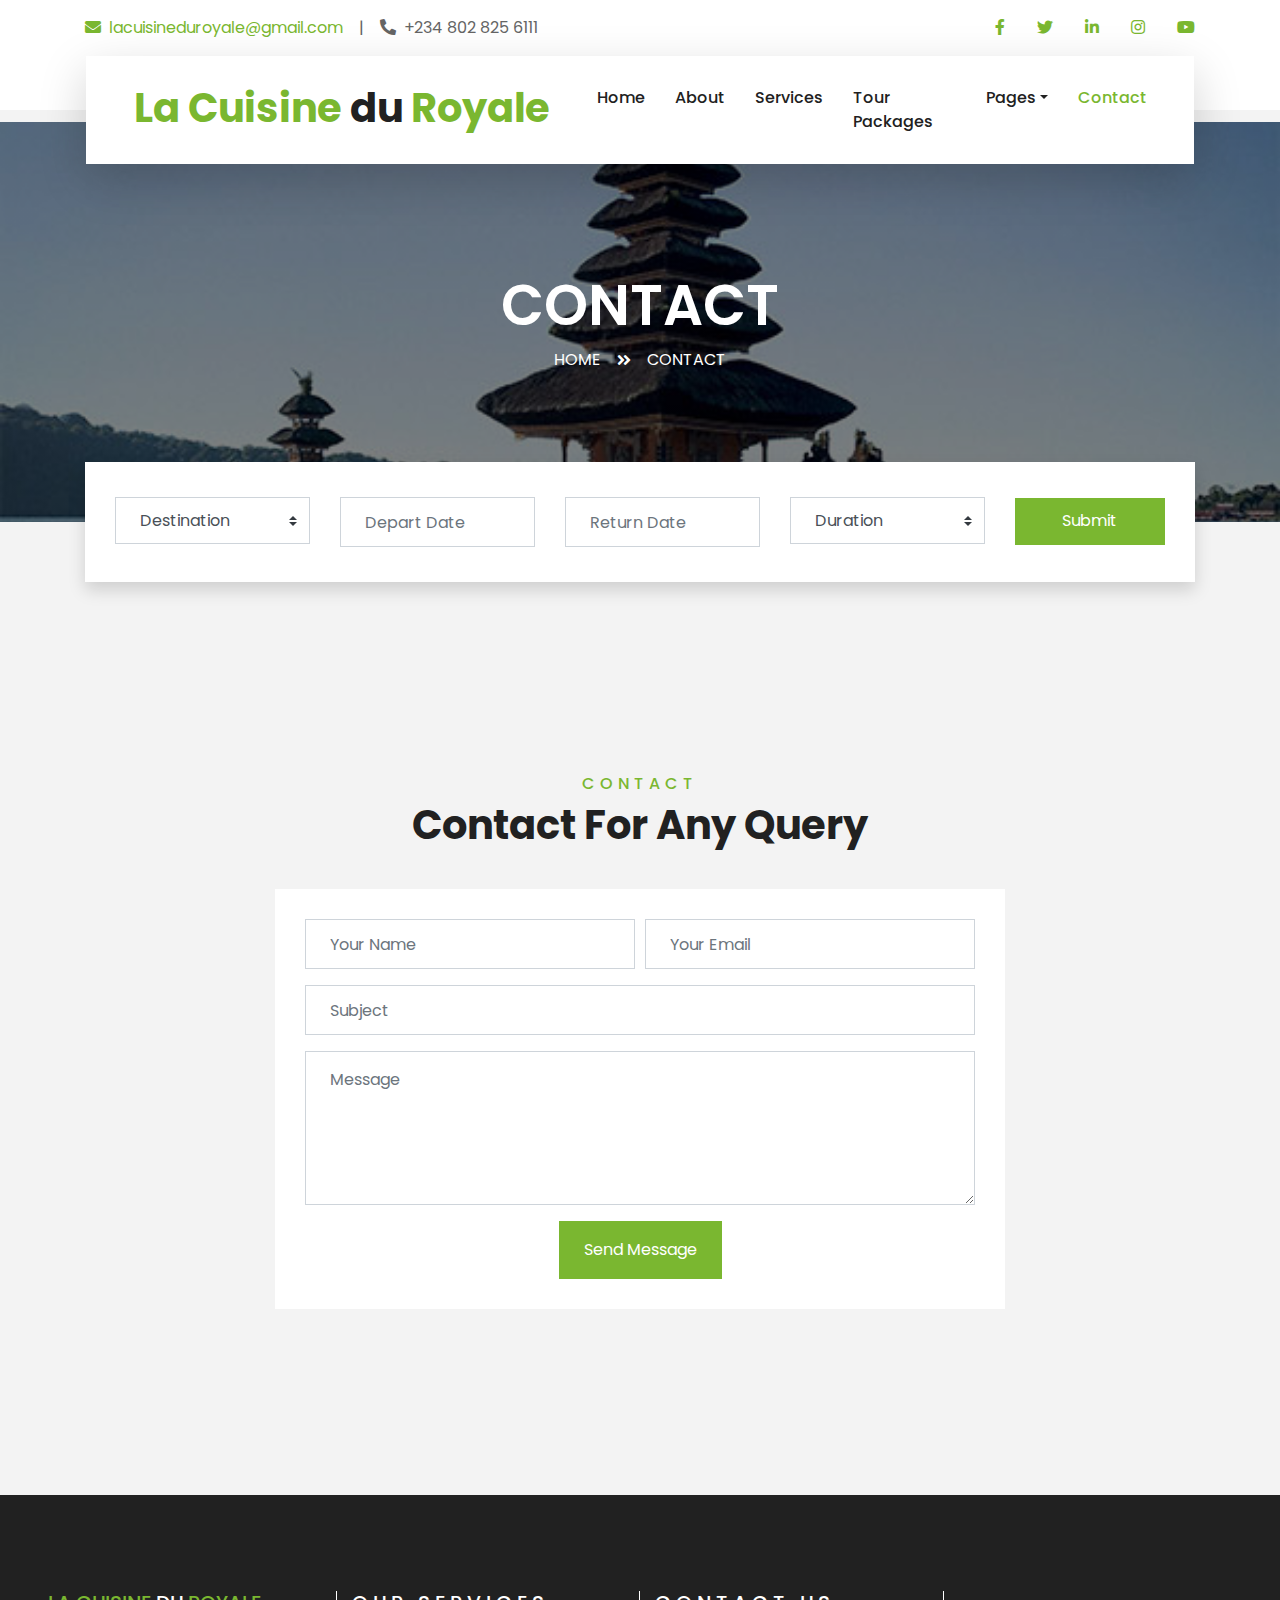
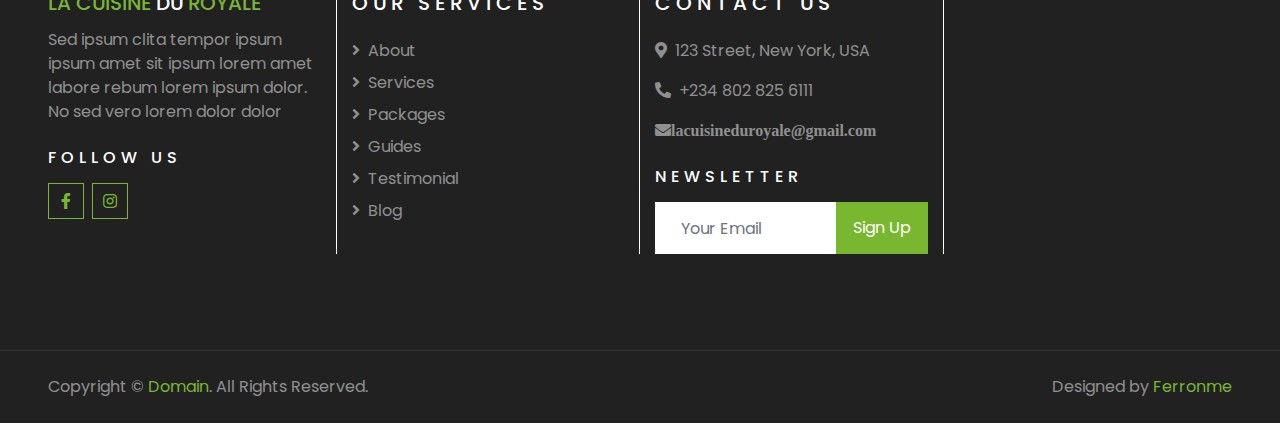
<file: contact.html>
<!DOCTYPE html>
<html lang="en">

<head>
    <meta charset="utf-8">
    <title>La cuisine Du Royale</title>
    <meta content="width=device-width, initial-scale=1.0" name="viewport">
    <meta content="Free HTML Templates" name="keywords">
    <meta content="Free HTML Templates" name="description">

    <!-- Favicon -->
    <link href="img/favicon.ico" rel="icon">

    <!-- Google Web Fonts -->
    <link rel="preconnect" href="https://fonts.gstatic.com">
    <link href="https://fonts.googleapis.com/css2?family=Poppins:wght@400;500;600;700&display=swap" rel="stylesheet">

    <!-- Font Awesome -->
    <link href="https://cdnjs.cloudflare.com/ajax/libs/font-awesome/5.10.0/css/all.min.css" rel="stylesheet">

    <!-- Libraries Stylesheet -->
    <link href="lib/owlcarousel/assets/owl.carousel.min.css" rel="stylesheet">
    <link href="lib/tempusdominus/css/tempusdominus-bootstrap-4.min.css" rel="stylesheet" />

    <!-- Customized Bootstrap Stylesheet -->
    <link href="css/style.css" rel="stylesheet">
</head>

<body>
    <!-- Topbar Start -->
    <div class="container-fluid bg-light pt-3 d-none d-lg-block">
        <div class="container">
            <div class="row">
                <div class="col-lg-6 text-center text-lg-left mb-2 mb-lg-0">
                    <div class="d-inline-flex align-items-center">
                       <a href="mailto:lacuisineduroyale@gmail.com"> <p><i class="fa fa-envelope mr-2"></i>lacuisineduroyale@gmail.com</p></a>
                        <p class="text-body px-3">|</p>
                        <p><i class="fa fa-phone-alt mr-2"></i>+234 802 825 6111</p>
                    </div>
                </div>
                <div class="col-lg-6 text-center text-lg-right">
                    <div class="d-inline-flex align-items-center">
                        <a class="text-primary px-3" href="https://web.facebook.com/LaCuisineduRoyale/?_rdc=1&_rdr">
                            <i class="fab fa-facebook-f"></i>
                        </a>
                        <a class="text-primary px-3" href="">
                            <i class="fab fa-twitter"></i>
                        </a>
                        <a class="text-primary px-3" href="">
                            <i class="fab fa-linkedin-in"></i>
                        </a>
                        <a class="text-primary px-3" href="">
                            <i class="fab fa-instagram"></i>
                        </a>
                        <a class="text-primary pl-3" href="">
                            <i class="fab fa-youtube"></i>
                        </a>
                    </div>
                </div>
            </div>
        </div>
    </div>
    <!-- Topbar End -->


    <!-- Navbar Start -->
    <div class="container-fluid position-relative nav-bar p-0">
        <div class="container-lg position-relative p-0 px-lg-3" style="z-index: 9;">
            <nav class="navbar navbar-expand-lg bg-light navbar-light shadow-lg py-3 py-lg-0 pl-3 pl-lg-5">
                <a href="" class="navbar-brand">
                    <h1 class="m-0 text-primary "> La Cuisine <span class="text-dark">du </span>Royale</h1>
                </a>
                <button type="button" class="navbar-toggler" data-toggle="collapse" data-target="#navbarCollapse">
                    <span class="navbar-toggler-icon"></span>
                </button>
                <div class="collapse navbar-collapse justify-content-between px-3" id="navbarCollapse">
                    <div class="navbar-nav ml-auto py-0">
                        <a href="index.html" class="nav-item nav-link">Home</a>
                        <a href="about.html" class="nav-item nav-link">About</a>
                        <a href="service.html" class="nav-item nav-link">Services</a>
                        <a href="package.html" class="nav-item nav-link">Tour Packages</a>
                        <div class="nav-item dropdown">
                            <a href="#" class="nav-link dropdown-toggle" data-toggle="dropdown">Pages</a>
                            <div class="dropdown-menu border-0 rounded-0 m-0">
                                <a href="blog.html" class="dropdown-item">Blog Grid</a>
                                <a href="single.html" class="dropdown-item">Blog Detail</a>
                                <a href="destination.html" class="dropdown-item">Destination</a>
                                <a href="guide.html" class="dropdown-item">Travel Guides</a>
                                <a href="testimonial.html" class="dropdown-item">Testimonial</a>
                            </div>
                        </div>
                        <a href="contact.html" class="nav-item nav-link active">Contact</a>
                    </div>
                </div>
            </nav>
        </div>
    </div>
    <!-- Navbar End -->


    <!-- Header Start -->
    <div class="container-fluid page-header">
        <div class="container">
            <div class="d-flex flex-column align-items-center justify-content-center" style="min-height: 400px">
                <h3 class="display-4 text-white text-uppercase">Contact</h3>
                <div class="d-inline-flex text-white">
                    <p class="m-0 text-uppercase"><a class="text-white" href="">Home</a></p>
                    <i class="fa fa-angle-double-right pt-1 px-3"></i>
                    <p class="m-0 text-uppercase">Contact</p>
                </div>
            </div>
        </div>
    </div>
    <!-- Header End -->


    <!-- Booking Start -->
    <div class="container-fluid booking mt-5 pb-5">
        <div class="container pb-5">
            <div class="bg-light shadow" style="padding: 30px;">
                <div class="row align-items-center" style="min-height: 60px;">
                    <div class="col-md-10">
                        <div class="row">
                            <div class="col-md-3">
                                <div class="mb-3 mb-md-0">
                                    <select class="custom-select px-4" style="height: 47px;">
                                        <option selected>Destination</option>
                                        <option value="1">Destination 1</option>
                                        <option value="2">Destination 1</option>
                                        <option value="3">Destination 1</option>
                                    </select>
                                </div>
                            </div>
                            <div class="col-md-3">
                                <div class="mb-3 mb-md-0">
                                    <div class="date" id="date1" data-target-input="nearest">
                                        <input type="text" class="form-control p-4 datetimepicker-input"
                                            placeholder="Depart Date" data-target="#date1"
                                            data-toggle="datetimepicker" />
                                    </div>
                                </div>
                            </div>
                            <div class="col-md-3">
                                <div class="mb-3 mb-md-0">
                                    <div class="date" id="date2" data-target-input="nearest">
                                        <input type="text" class="form-control p-4 datetimepicker-input"
                                            placeholder="Return Date" data-target="#date2"
                                            data-toggle="datetimepicker" />
                                    </div>
                                </div>
                            </div>
                            <div class="col-md-3">
                                <div class="mb-3 mb-md-0">
                                    <select class="custom-select px-4" style="height: 47px;">
                                        <option selected>Duration</option>
                                        <option value="1">Duration 1</option>
                                        <option value="2">Duration 1</option>
                                        <option value="3">Duration 1</option>
                                    </select>
                                </div>
                            </div>
                        </div>
                    </div>
                    <div class="col-md-2">
                        <button class="btn btn-primary btn-block" type="submit"
                            style="height: 47px; margin-top: -2px;">Submit</button>
                    </div>
                </div>
            </div>
        </div>
    </div>
    <!-- Booking End -->


    <!-- Contact Start -->
    <div class="container-fluid py-5">
        <div class="container py-5">
            <div class="text-center mb-3 pb-3">
                <h6 class="text-primary text-uppercase" style="letter-spacing: 5px;">Contact</h6>
                <h1>Contact For Any Query</h1>
            </div>
            <div class="row justify-content-center">
                <div class="col-lg-8">
                    <div class="contact-form bg-white" style="padding: 30px;">
                        <div id="success"></div>
                        <form name="sentMessage" id="contactForm" novalidate="novalidate">
                            <div class="form-row">
                                <div class="control-group col-sm-6">
                                    <input type="text" class="form-control p-4" id="name" placeholder="Your Name"
                                        required="required" data-validation-required-message="Please enter your name" />
                                    <p class="help-block text-danger"></p>
                                </div>
                                <div class="control-group col-sm-6">
                                    <input type="email" class="form-control p-4" id="email" placeholder="Your Email"
                                        required="required"
                                        data-validation-required-message="Please enter your email" />
                                    <p class="help-block text-danger"></p>
                                </div>
                            </div>
                            <div class="control-group">
                                <input type="text" class="form-control p-4" id="subject" placeholder="Subject"
                                    required="required" data-validation-required-message="Please enter a subject" />
                                <p class="help-block text-danger"></p>
                            </div>
                            <div class="control-group">
                                <textarea class="form-control py-3 px-4" rows="5" id="message" placeholder="Message"
                                    required="required"
                                    data-validation-required-message="Please enter your message"></textarea>
                                <p class="help-block text-danger"></p>
                            </div>
                            <div class="text-center">
                                <button class="btn btn-primary py-3 px-4" type="submit" id="sendMessageButton">Send
                                    Message</button>
                            </div>
                        </form>
                    </div>
                </div>
            </div>
        </div>
    </div>
    <!-- Contact End -->


    <!-- Footer Start -->
    <div class="container-fluid bg-dark text-white-50 py-5 px-sm-3 px-lg-5" style="margin-top: 90px;">
        <div class="row pt-5">
            <div class="col-lg-3 col-md-6 mb-5 footer-border">
                <a href="" class="navbar-brand">
                    <div style="margin-top: 0px;">
                        <h5 class="text-primary text-uppercase  ">La cuisine <span
                                    class="text-white">Du </span>Royale
                        </h5>
                    </div>

                </a>
                <p>Sed ipsum clita tempor ipsum ipsum amet sit ipsum lorem amet labore rebum lorem ipsum dolor. No sed
                    vero lorem dolor dolor</p>
                <h6 class="text-white text-uppercase mt-4 mb-3" style="letter-spacing: 5px;">Follow Us</h6>
                <div class="d-flex justify-content-start">
                    
                    <a class="btn btn-outline-primary btn-square mr-2" href=" https://web.facebook.com/LaCuisineduRoyale/?_rdc=1&_rdr"><i class="fab fa-facebook-f"></i></a>
                   
                    <a class="btn btn-outline-primary btn-square" href=" https://www.instagram.com/lacuisineduroyale/"><i class="fab fa-instagram"></i></a>
                </div>
            </div>
            <div class="col-lg-3 col-md-6 mb-5 footer-border">
                <h5 class="text-white text-uppercase mb-4" style="letter-spacing: 5px;">Our Services</h5>
                <div class="d-flex flex-column justify-content-start">
                    <a class="text-white-50 mb-2" href="#"><i class="fa fa-angle-right mr-2"></i>About</a>

                    <a class="text-white-50 mb-2" href="#"><i class="fa fa-angle-right mr-2"></i>Services</a>
                    <a class="text-white-50 mb-2" href="#"><i class="fa fa-angle-right mr-2"></i>Packages</a>
                    <a class="text-white-50 mb-2" href="#"><i class="fa fa-angle-right mr-2"></i>Guides</a>
                    <a class="text-white-50 mb-2" href="#"><i class="fa fa-angle-right mr-2"></i>Testimonial</a>
                    <a class="text-white-50" href="#"><i class="fa fa-angle-right mr-2"></i>Blog</a>
                </div>
            </div>
           
            <div class="col-lg-3 col-md-6 mb-5 footer-border">
                <h5 class="text-white text-uppercase mb-4" style="letter-spacing: 5px;">Contact Us</h5>
                <p><i class="fa fa-map-marker-alt mr-2"></i>123 Street, New York, USA</p>
                <p><i class="fa fa-phone-alt mr-2"></i>+234 802 825 6111</p>
                <p><i class="fa fa-envelope mr-2">lacuisineduroyale@gmail.com</i></p>
                <h6 class="text-white text-uppercase mt-4 mb-3" style="letter-spacing: 5px;">Newsletter</h6>
                <div class="w-100">
                    <div class="input-group">
                        <input type="text" class="form-control border-light" style="padding: 25px;"
                            placeholder="Your Email">
                        <div class="input-group-append">
                            <button class="btn btn-primary px-3">Sign Up</button>
                        </div>
                    </div>
                </div>
            </div>
        </div>
    </div>
    <div class="container-fluid bg-dark text-white border-top py-4 px-sm-3 px-md-5"
        style="border-color: rgba(256, 256, 256, .1) !important;">
        <div class="row">
            <div class="col-lg-6 text-center text-md-left mb-3 mb-md-0">
                <p class="m-0 text-white-50">Copyright &copy; <a href="#">Domain</a>. All Rights Reserved.</a>
                </p>
            </div>
            <div class="col-lg-6 text-center text-md-right">
                <p class="m-0 text-white-50">Designed by <a href="">Ferronme</a>
                </p>
            </div>
        </div>
    </div>
    <!-- Footer End -->


    <!-- Back to Top -->
    <a href="#" class="btn btn-lg btn-primary btn-lg-square back-to-top"><i class="fa fa-angle-double-up"></i></a>


    <!-- JavaScript Libraries -->
    <script src="https://code.jquery.com/jquery-3.4.1.min.js"></script>
    <script src="https://stackpath.bootstrapcdn.com/bootstrap/4.4.1/js/bootstrap.bundle.min.js"></script>
    <script src="lib/easing/easing.min.js"></script>
    <script src="lib/owlcarousel/owl.carousel.min.js"></script>
    <script src="lib/tempusdominus/js/moment.min.js"></script>
    <script src="lib/tempusdominus/js/moment-timezone.min.js"></script>
    <script src="lib/tempusdominus/js/tempusdominus-bootstrap-4.min.js"></script>

    <!-- Contact Javascript File -->
    <script src="mail/jqBootstrapValidation.min.js"></script>
    <script src="mail/contact.js"></script>

    <!-- Template Javascript -->
    <script src="js/main.js"></script>
</body>

</html>
</file>
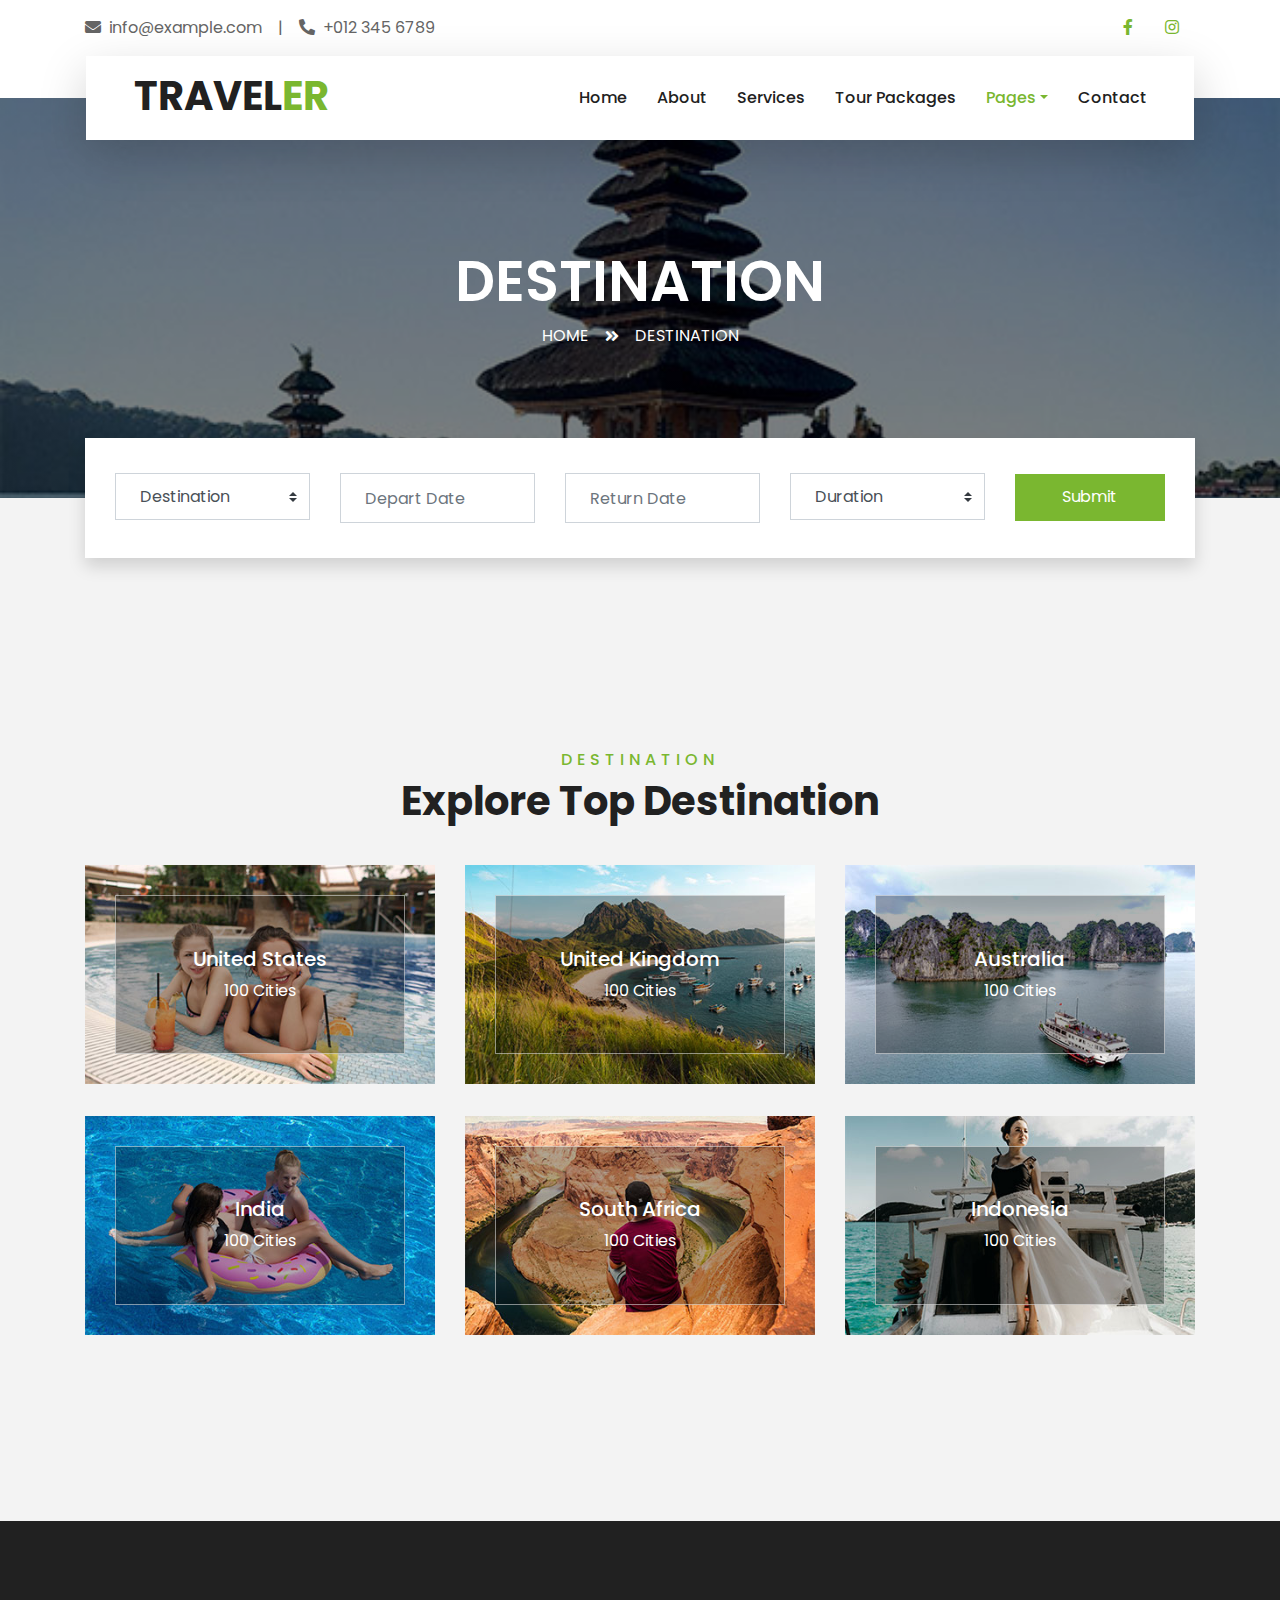
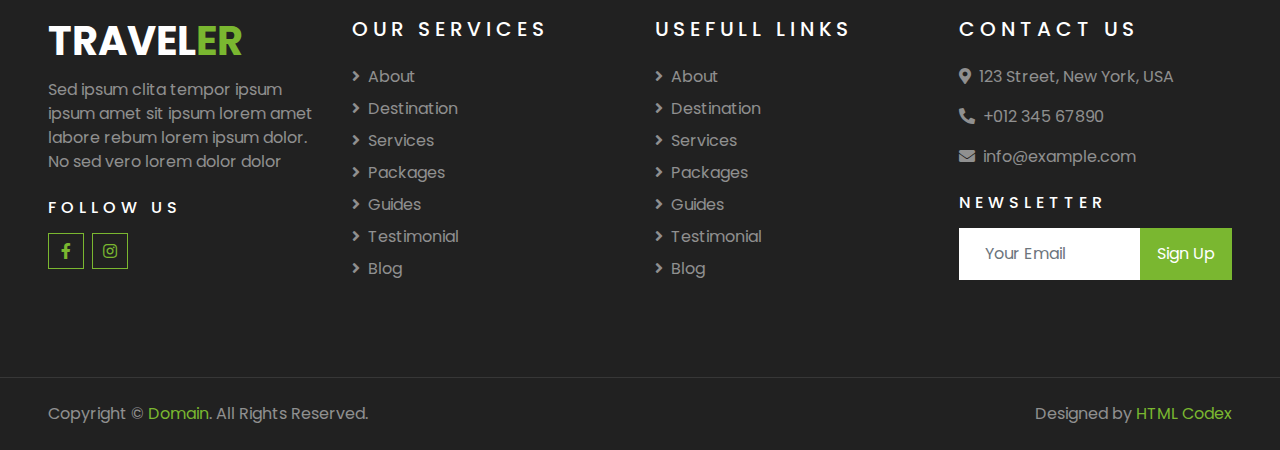
<file: destination.html>
<!DOCTYPE html>
<html lang="en">

<head>
    <meta charset="utf-8">
    <title>TRAVELER - Free Travel Website Template</title>
    <meta content="width=device-width, initial-scale=1.0" name="viewport">
    <meta content="Free HTML Templates" name="keywords">
    <meta content="Free HTML Templates" name="description">

    <!-- Favicon -->
    <link href="img/favicon.ico" rel="icon">

    <!-- Google Web Fonts -->
    <link rel="preconnect" href="https://fonts.gstatic.com">
    <link href="https://fonts.googleapis.com/css2?family=Poppins:wght@400;500;600;700&display=swap" rel="stylesheet"> 

    <!-- Font Awesome -->
    <link href="https://cdnjs.cloudflare.com/ajax/libs/font-awesome/5.10.0/css/all.min.css" rel="stylesheet">

    <!-- Libraries Stylesheet -->
    <link href="lib/owlcarousel/assets/owl.carousel.min.css" rel="stylesheet">
    <link href="lib/tempusdominus/css/tempusdominus-bootstrap-4.min.css" rel="stylesheet" />

    <!-- Customized Bootstrap Stylesheet -->
    <link href="css/style.css" rel="stylesheet">
</head>

<body>
    <!-- Topbar Start -->
    <div class="container-fluid bg-light pt-3 d-none d-lg-block">
        <div class="container">
            <div class="row">
                <div class="col-lg-6 text-center text-lg-left mb-2 mb-lg-0">
                    <div class="d-inline-flex align-items-center">
                        <p><i class="fa fa-envelope mr-2"></i>info@example.com</p>
                        <p class="text-body px-3">|</p>
                        <p><i class="fa fa-phone-alt mr-2"></i>+012 345 6789</p>
                    </div>
                </div>
                <div class="col-lg-6 text-center text-lg-right">
                    <div class="d-inline-flex align-items-center">
                        <a class="text-primary px-3" href="">
                            <i class="fab fa-facebook-f"></i>
                        </a>
                        
                        </a>
                        <a class="text-primary px-3" href="https://www.instagram.com/lacuisineduroyale/">
                            <i class="fab fa-instagram"></i>
                        </a>
                       
                    </div>
                </div>
            </div>
        </div>
    </div>
    <!-- Topbar End -->


    <!-- Navbar Start -->
    <div class="container-fluid position-relative nav-bar p-0">
        <div class="container-lg position-relative p-0 px-lg-3" style="z-index: 9;">
            <nav class="navbar navbar-expand-lg bg-light navbar-light shadow-lg py-3 py-lg-0 pl-3 pl-lg-5">
                <a href="" class="navbar-brand">
                    <h1 class="m-0 text-primary"><span class="text-dark">TRAVEL</span>ER</h1>
                </a>
                <button type="button" class="navbar-toggler" data-toggle="collapse" data-target="#navbarCollapse">
                    <span class="navbar-toggler-icon"></span>
                </button>
                <div class="collapse navbar-collapse justify-content-between px-3" id="navbarCollapse">
                    <div class="navbar-nav ml-auto py-0">
                        <a href="index.html" class="nav-item nav-link">Home</a>
                        <a href="about.html" class="nav-item nav-link">About</a>
                        <a href="service.html" class="nav-item nav-link">Services</a>
                        <a href="package.html" class="nav-item nav-link">Tour Packages</a>
                        <div class="nav-item dropdown">
                            <a href="#" class="nav-link dropdown-toggle active" data-toggle="dropdown">Pages</a>
                            <div class="dropdown-menu border-0 rounded-0 m-0">
                                <a href="blog.html" class="dropdown-item">Blog Grid</a>
                                <a href="single.html" class="dropdown-item">Blog Detail</a>
                                <a href="destination.html" class="dropdown-item active">Destination</a>
                                <a href="guide.html" class="dropdown-item">Travel Guides</a>
                                <a href="testimonial.html" class="dropdown-item">Testimonial</a>
                            </div>
                        </div>
                        <a href="contact.html" class="nav-item nav-link">Contact</a>
                    </div>
                </div>
            </nav>
        </div>
    </div>
    <!-- Navbar End -->


    <!-- Header Start -->
    <div class="container-fluid page-header">
        <div class="container">
            <div class="d-flex flex-column align-items-center justify-content-center" style="min-height: 400px">
                <h3 class="display-4 text-white text-uppercase">Destination</h3>
                <div class="d-inline-flex text-white">
                    <p class="m-0 text-uppercase"><a class="text-white" href="">Home</a></p>
                    <i class="fa fa-angle-double-right pt-1 px-3"></i>
                    <p class="m-0 text-uppercase">Destination</p>
                </div>
            </div>
        </div>
    </div>
    <!-- Header End -->


    <!-- Booking Start -->
    <div class="container-fluid booking mt-5 pb-5">
        <div class="container pb-5">
            <div class="bg-light shadow" style="padding: 30px;">
                <div class="row align-items-center" style="min-height: 60px;">
                    <div class="col-md-10">
                        <div class="row">
                            <div class="col-md-3">
                                <div class="mb-3 mb-md-0">
                                    <select class="custom-select px-4" style="height: 47px;">
                                        <option selected>Destination</option>
                                        <option value="1">Destination 1</option>
                                        <option value="2">Destination 1</option>
                                        <option value="3">Destination 1</option>
                                    </select>
                                </div>
                            </div>
                            <div class="col-md-3">
                                <div class="mb-3 mb-md-0">
                                    <div class="date" id="date1" data-target-input="nearest">
                                        <input type="text" class="form-control p-4 datetimepicker-input" placeholder="Depart Date" data-target="#date1" data-toggle="datetimepicker"/>
                                    </div>
                                </div>
                            </div>
                            <div class="col-md-3">
                                <div class="mb-3 mb-md-0">
                                    <div class="date" id="date2" data-target-input="nearest">
                                        <input type="text" class="form-control p-4 datetimepicker-input" placeholder="Return Date" data-target="#date2" data-toggle="datetimepicker"/>
                                    </div>
                                </div>
                            </div>
                            <div class="col-md-3">
                                <div class="mb-3 mb-md-0">
                                    <select class="custom-select px-4" style="height: 47px;">
                                        <option selected>Duration</option>
                                        <option value="1">Duration 1</option>
                                        <option value="2">Duration 1</option>
                                        <option value="3">Duration 1</option>
                                    </select>
                                </div>
                            </div>
                        </div>
                    </div>
                    <div class="col-md-2">
                        <button class="btn btn-primary btn-block" type="submit" style="height: 47px; margin-top: -2px;">Submit</button>
                    </div>
                </div>
            </div>
        </div>
    </div>
    <!-- Booking End -->
    

    <!-- Destination Start -->
    <div class="container-fluid py-5">
        <div class="container pt-5 pb-3">
            <div class="text-center mb-3 pb-3">
                <h6 class="text-primary text-uppercase" style="letter-spacing: 5px;">Destination</h6>
                <h1>Explore Top Destination</h1>
            </div>
            <div class="row">
                <div class="col-lg-4 col-md-6 mb-4">
                    <div class="destination-item position-relative overflow-hidden mb-2">
                        <img class="img-fluid" src="img/destination-1.jpg" alt="">
                        <a class="destination-overlay text-white text-decoration-none" href="">
                            <h5 class="text-white">United States</h5>
                            <span>100 Cities</span>
                        </a>
                    </div>
                </div>
                <div class="col-lg-4 col-md-6 mb-4">
                    <div class="destination-item position-relative overflow-hidden mb-2">
                        <img class="img-fluid" src="img/destination-2.jpg" alt="">
                        <a class="destination-overlay text-white text-decoration-none" href="">
                            <h5 class="text-white">United Kingdom</h5>
                            <span>100 Cities</span>
                        </a>
                    </div>
                </div>
                <div class="col-lg-4 col-md-6 mb-4">
                    <div class="destination-item position-relative overflow-hidden mb-2">
                        <img class="img-fluid" src="img/destination-3.jpg" alt="">
                        <a class="destination-overlay text-white text-decoration-none" href="">
                            <h5 class="text-white">Australia</h5>
                            <span>100 Cities</span>
                        </a>
                    </div>
                </div>
                <div class="col-lg-4 col-md-6 mb-4">
                    <div class="destination-item position-relative overflow-hidden mb-2">
                        <img class="img-fluid" src="img/destination-4.jpg" alt="">
                        <a class="destination-overlay text-white text-decoration-none" href="">
                            <h5 class="text-white">India</h5>
                            <span>100 Cities</span>
                        </a>
                    </div>
                </div>
                <div class="col-lg-4 col-md-6 mb-4">
                    <div class="destination-item position-relative overflow-hidden mb-2">
                        <img class="img-fluid" src="img/destination-5.jpg" alt="">
                        <a class="destination-overlay text-white text-decoration-none" href="">
                            <h5 class="text-white">South Africa</h5>
                            <span>100 Cities</span>
                        </a>
                    </div>
                </div>
                <div class="col-lg-4 col-md-6 mb-4">
                    <div class="destination-item position-relative overflow-hidden mb-2">
                        <img class="img-fluid" src="img/destination-6.jpg" alt="">
                        <a class="destination-overlay text-white text-decoration-none" href="">
                            <h5 class="text-white">Indonesia</h5>
                            <span>100 Cities</span>
                        </a>
                    </div>
                </div>
            </div>
        </div>
    </div>
    <!-- Destination Start -->


    <!-- Footer Start -->
    <div class="container-fluid bg-dark text-white-50 py-5 px-sm-3 px-lg-5" style="margin-top: 90px;">
        <div class="row pt-5">
            <div class="col-lg-3 col-md-6 mb-5">
                <a href="" class="navbar-brand">
                    <h1 class="text-primary"><span class="text-white">TRAVEL</span>ER</h1>
                </a>
                <p>Sed ipsum clita tempor ipsum ipsum amet sit ipsum lorem amet labore rebum lorem ipsum dolor. No sed vero lorem dolor dolor</p>
                <h6 class="text-white text-uppercase mt-4 mb-3" style="letter-spacing: 5px;">Follow Us</h6>
                <div class="d-flex justify-content-start">
                    
                    <a class="btn btn-outline-primary btn-square mr-2" href="#"><i class="fab fa-facebook-f"></i></a>
                   
                    <a class="btn btn-outline-primary btn-square" href="https://www.instagram.com/lacuisineduroyale/"><i class="fab fa-instagram"></i></a>
                </div>
            </div>
            <div class="col-lg-3 col-md-6 mb-5">
                <h5 class="text-white text-uppercase mb-4" style="letter-spacing: 5px;">Our Services</h5>
                <div class="d-flex flex-column justify-content-start">
                    <a class="text-white-50 mb-2" href="#"><i class="fa fa-angle-right mr-2"></i>About</a>
                    <a class="text-white-50 mb-2" href="#"><i class="fa fa-angle-right mr-2"></i>Destination</a>
                    <a class="text-white-50 mb-2" href="#"><i class="fa fa-angle-right mr-2"></i>Services</a>
                    <a class="text-white-50 mb-2" href="#"><i class="fa fa-angle-right mr-2"></i>Packages</a>
                    <a class="text-white-50 mb-2" href="#"><i class="fa fa-angle-right mr-2"></i>Guides</a>
                    <a class="text-white-50 mb-2" href="#"><i class="fa fa-angle-right mr-2"></i>Testimonial</a>
                    <a class="text-white-50" href="#"><i class="fa fa-angle-right mr-2"></i>Blog</a>
                </div>
            </div>
            <div class="col-lg-3 col-md-6 mb-5">
                <h5 class="text-white text-uppercase mb-4" style="letter-spacing: 5px;">Usefull Links</h5>
                <div class="d-flex flex-column justify-content-start">
                    <a class="text-white-50 mb-2" href="#"><i class="fa fa-angle-right mr-2"></i>About</a>
                    <a class="text-white-50 mb-2" href="#"><i class="fa fa-angle-right mr-2"></i>Destination</a>
                    <a class="text-white-50 mb-2" href="#"><i class="fa fa-angle-right mr-2"></i>Services</a>
                    <a class="text-white-50 mb-2" href="#"><i class="fa fa-angle-right mr-2"></i>Packages</a>
                    <a class="text-white-50 mb-2" href="#"><i class="fa fa-angle-right mr-2"></i>Guides</a>
                    <a class="text-white-50 mb-2" href="#"><i class="fa fa-angle-right mr-2"></i>Testimonial</a>
                    <a class="text-white-50" href="#"><i class="fa fa-angle-right mr-2"></i>Blog</a>
                </div>
            </div>
            <div class="col-lg-3 col-md-6 mb-5">
                <h5 class="text-white text-uppercase mb-4" style="letter-spacing: 5px;">Contact Us</h5>
                <p><i class="fa fa-map-marker-alt mr-2"></i>123 Street, New York, USA</p>
                <p><i class="fa fa-phone-alt mr-2"></i>+012 345 67890</p>
                <p><i class="fa fa-envelope mr-2"></i>info@example.com</p>
                <h6 class="text-white text-uppercase mt-4 mb-3" style="letter-spacing: 5px;">Newsletter</h6>
                <div class="w-100">
                    <div class="input-group">
                        <input type="text" class="form-control border-light" style="padding: 25px;" placeholder="Your Email">
                        <div class="input-group-append">
                            <button class="btn btn-primary px-3">Sign Up</button>
                        </div>
                    </div>
                </div>
            </div>
        </div>
    </div>
    <div class="container-fluid bg-dark text-white border-top py-4 px-sm-3 px-md-5" style="border-color: rgba(256, 256, 256, .1) !important;">
        <div class="row">
            <div class="col-lg-6 text-center text-md-left mb-3 mb-md-0">
                <p class="m-0 text-white-50">Copyright &copy; <a href="#">Domain</a>. All Rights Reserved.</a>
                </p>
            </div>
            <div class="col-lg-6 text-center text-md-right">
                <p class="m-0 text-white-50">Designed by <a href="https://htmlcodex.com">HTML Codex</a>
                </p>
            </div>
        </div>
    </div>
    <!-- Footer End -->


    <!-- Back to Top -->
    <a href="#" class="btn btn-lg btn-primary btn-lg-square back-to-top"><i class="fa fa-angle-double-up"></i></a>


    <!-- JavaScript Libraries -->
    <script src="https://code.jquery.com/jquery-3.4.1.min.js"></script>
    <script src="https://stackpath.bootstrapcdn.com/bootstrap/4.4.1/js/bootstrap.bundle.min.js"></script>
    <script src="lib/easing/easing.min.js"></script>
    <script src="lib/owlcarousel/owl.carousel.min.js"></script>
    <script src="lib/tempusdominus/js/moment.min.js"></script>
    <script src="lib/tempusdominus/js/moment-timezone.min.js"></script>
    <script src="lib/tempusdominus/js/tempusdominus-bootstrap-4.min.js"></script>

    <!-- Contact Javascript File -->
    <script src="mail/jqBootstrapValidation.min.js"></script>
    <script src="mail/contact.js"></script>

    <!-- Template Javascript -->
    <script src="js/main.js"></script>
</body>

</html>
</file>
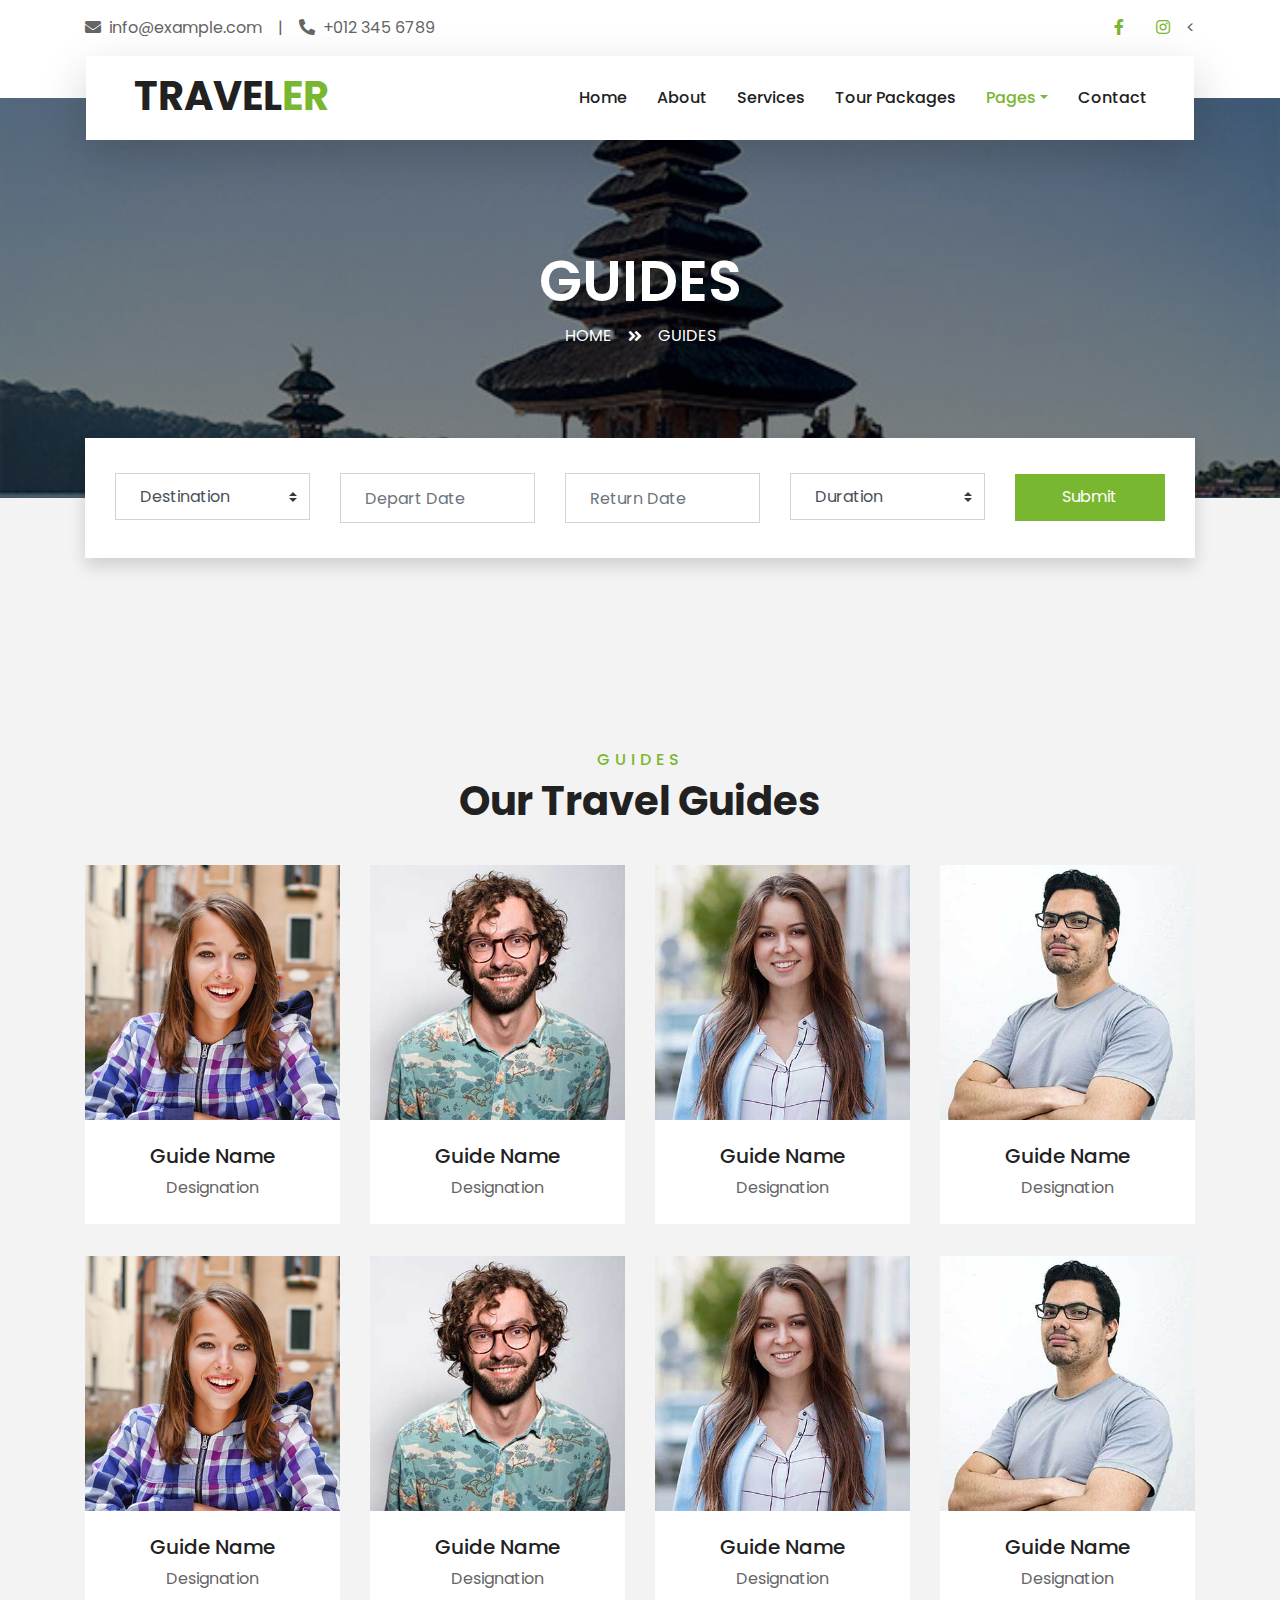
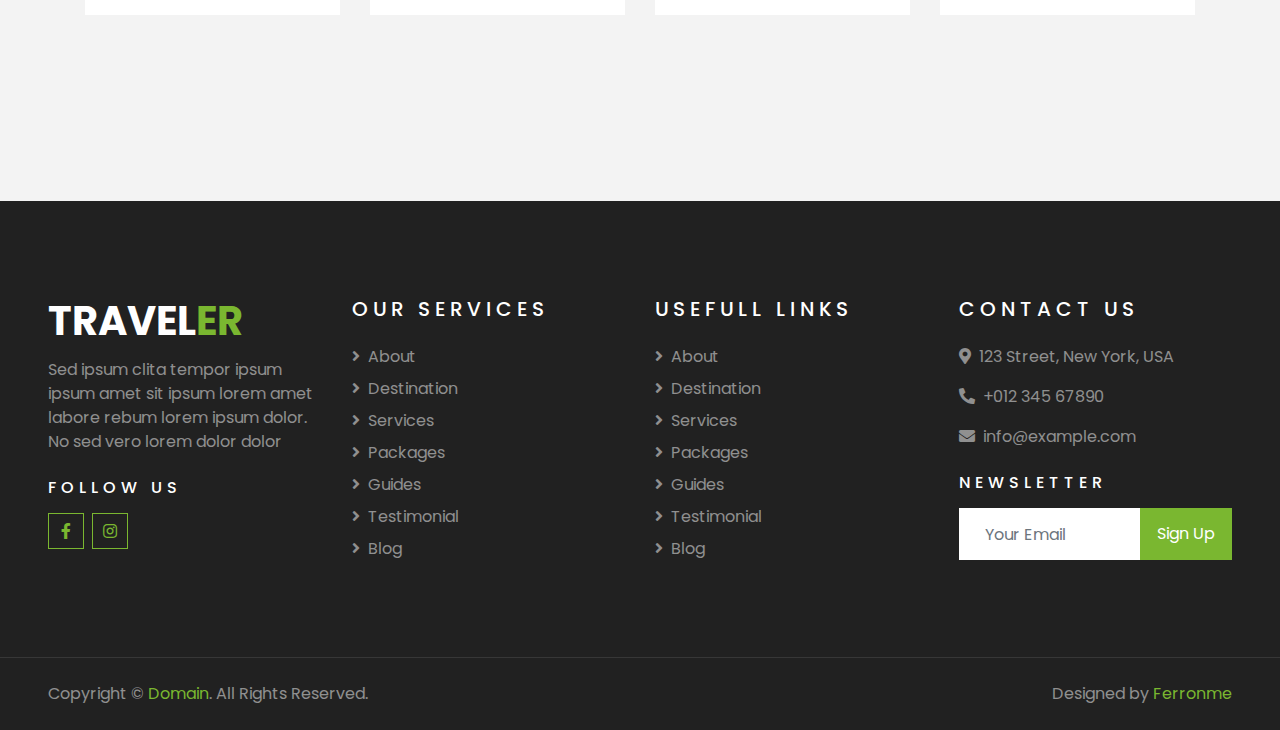
<file: guide.html>
<!DOCTYPE html>
<html lang="en">

<head>
    <meta charset="utf-8">
    <title>TRAVELER - Free Travel Website Template</title>
    <meta content="width=device-width, initial-scale=1.0" name="viewport">
    <meta content="Free HTML Templates" name="keywords">
    <meta content="Free HTML Templates" name="description">

    <!-- Favicon -->
    <link href="img/favicon.ico" rel="icon">

    <!-- Google Web Fonts -->
    <link rel="preconnect" href="https://fonts.gstatic.com">
    <link href="https://fonts.googleapis.com/css2?family=Poppins:wght@400;500;600;700&display=swap" rel="stylesheet"> 

    <!-- Font Awesome -->
    <link href="https://cdnjs.cloudflare.com/ajax/libs/font-awesome/5.10.0/css/all.min.css" rel="stylesheet">

    <!-- Libraries Stylesheet -->
    <link href="lib/owlcarousel/assets/owl.carousel.min.css" rel="stylesheet">
    <link href="lib/tempusdominus/css/tempusdominus-bootstrap-4.min.css" rel="stylesheet" />

    <!-- Customized Bootstrap Stylesheet -->
    <link href="css/style.css" rel="stylesheet">
</head>

<body>
    <!-- Topbar Start -->
    <div class="container-fluid bg-light pt-3 d-none d-lg-block">
        <div class="container">
            <div class="row">
                <div class="col-lg-6 text-center text-lg-left mb-2 mb-lg-0">
                    <div class="d-inline-flex align-items-center">
                        <p><i class="fa fa-envelope mr-2"></i>info@example.com</p>
                        <p class="text-body px-3">|</p>
                        <p><i class="fa fa-phone-alt mr-2"></i>+012 345 6789</p>
                    </div>
                </div>
                <div class="col-lg-6 text-center text-lg-right">
                    <div class="d-inline-flex align-items-center">
                        <a class="text-primary px-3" href="">
                            <i class="fab fa-facebook-f"></i>
                        </a>
                         
                        
                        
                        <a class="text-primary px-3" href="https://www.instagram.com/lacuisineduroyale/">
                            <i class="fab fa-instagram"></i>
                        </a>
                        <
                    </div>
                </div>
            </div>
        </div>
    </div>
    <!-- Topbar End -->


    <!-- Navbar Start -->
    <div class="container-fluid position-relative nav-bar p-0">
        <div class="container-lg position-relative p-0 px-lg-3" style="z-index: 9;">
            <nav class="navbar navbar-expand-lg bg-light navbar-light shadow-lg py-3 py-lg-0 pl-3 pl-lg-5">
                <a href="" class="navbar-brand">
                    <h1 class="m-0 text-primary"><span class="text-dark">TRAVEL</span>ER</h1>
                </a>
                <button type="button" class="navbar-toggler" data-toggle="collapse" data-target="#navbarCollapse">
                    <span class="navbar-toggler-icon"></span>
                </button>
                <div class="collapse navbar-collapse justify-content-between px-3" id="navbarCollapse">
                    <div class="navbar-nav ml-auto py-0">
                        <a href="index.html" class="nav-item nav-link">Home</a>
                        <a href="about.html" class="nav-item nav-link">About</a>
                        <a href="service.html" class="nav-item nav-link">Services</a>
                        <a href="package.html" class="nav-item nav-link">Tour Packages</a>
                        <div class="nav-item dropdown">
                            <a href="#" class="nav-link dropdown-toggle active" data-toggle="dropdown">Pages</a>
                            <div class="dropdown-menu border-0 rounded-0 m-0">
                                <a href="blog.html" class="dropdown-item">Blog Grid</a>
                                <a href="single.html" class="dropdown-item">Blog Detail</a>
                                <a href="destination.html" class="dropdown-item">Destination</a>
                                <a href="guide.html" class="dropdown-item active">Travel Guides</a>
                                <a href="testimonial.html" class="dropdown-item">Testimonial</a>
                            </div>
                        </div>
                        <a href="contact.html" class="nav-item nav-link">Contact</a>
                    </div>
                </div>
            </nav>
        </div>
    </div>
    <!-- Navbar End -->


    <!-- Header Start -->
    <div class="container-fluid page-header">
        <div class="container">
            <div class="d-flex flex-column align-items-center justify-content-center" style="min-height: 400px">
                <h3 class="display-4 text-white text-uppercase">Guides</h3>
                <div class="d-inline-flex text-white">
                    <p class="m-0 text-uppercase"><a class="text-white" href="">Home</a></p>
                    <i class="fa fa-angle-double-right pt-1 px-3"></i>
                    <p class="m-0 text-uppercase">Guides</p>
                </div>
            </div>
        </div>
    </div>
    <!-- Header End -->


    <!-- Booking Start -->
    <div class="container-fluid booking mt-5 pb-5">
        <div class="container pb-5">
            <div class="bg-light shadow" style="padding: 30px;">
                <div class="row align-items-center" style="min-height: 60px;">
                    <div class="col-md-10">
                        <div class="row">
                            <div class="col-md-3">
                                <div class="mb-3 mb-md-0">
                                    <select class="custom-select px-4" style="height: 47px;">
                                        <option selected>Destination</option>
                                        <option value="1">Destination 1</option>
                                        <option value="2">Destination 1</option>
                                        <option value="3">Destination 1</option>
                                    </select>
                                </div>
                            </div>
                            <div class="col-md-3">
                                <div class="mb-3 mb-md-0">
                                    <div class="date" id="date1" data-target-input="nearest">
                                        <input type="text" class="form-control p-4 datetimepicker-input" placeholder="Depart Date" data-target="#date1" data-toggle="datetimepicker"/>
                                    </div>
                                </div>
                            </div>
                            <div class="col-md-3">
                                <div class="mb-3 mb-md-0">
                                    <div class="date" id="date2" data-target-input="nearest">
                                        <input type="text" class="form-control p-4 datetimepicker-input" placeholder="Return Date" data-target="#date2" data-toggle="datetimepicker"/>
                                    </div>
                                </div>
                            </div>
                            <div class="col-md-3">
                                <div class="mb-3 mb-md-0">
                                    <select class="custom-select px-4" style="height: 47px;">
                                        <option selected>Duration</option>
                                        <option value="1">Duration 1</option>
                                        <option value="2">Duration 1</option>
                                        <option value="3">Duration 1</option>
                                    </select>
                                </div>
                            </div>
                        </div>
                    </div>
                    <div class="col-md-2">
                        <button class="btn btn-primary btn-block" type="submit" style="height: 47px; margin-top: -2px;">Submit</button>
                    </div>
                </div>
            </div>
        </div>
    </div>
    <!-- Booking End -->


    <!-- Team Start -->
    <div class="container-fluid py-5">
        <div class="container pt-5 pb-3">
            <div class="text-center mb-3 pb-3">
                <h6 class="text-primary text-uppercase" style="letter-spacing: 5px;">Guides</h6>
                <h1>Our Travel Guides</h1>
            </div>
            <div class="row">
                <div class="col-lg-3 col-md-4 col-sm-6 pb-2">
                    <div class="team-item bg-white mb-4">
                        <div class="team-img position-relative overflow-hidden">
                            <img class="img-fluid w-100" src="img/team-1.jpg" alt="">
                            <div class="team-social">
                                <a class="btn btn-outline-primary btn-square" href=""><i class="fab fa-twitter"></i></a>
                                <a class="btn btn-outline-primary btn-square" href=""><i class="fab fa-facebook-f"></i></a>
                                <a class="btn btn-outline-primary btn-square" href=""><i class="fab fa-instagram"></i></a>
                                <a class="btn btn-outline-primary btn-square" href=""><i class="fab fa-linkedin-in"></i></a>
                            </div>
                        </div>
                        <div class="text-center py-4">
                            <h5 class="text-truncate">Guide Name</h5>
                            <p class="m-0">Designation</p>
                        </div>
                    </div>
                </div>
                <div class="col-lg-3 col-md-4 col-sm-6 pb-2">
                    <div class="team-item bg-white mb-4">
                        <div class="team-img position-relative overflow-hidden">
                            <img class="img-fluid w-100" src="img/team-2.jpg" alt="">
                            <div class="team-social">
                                <a class="btn btn-outline-primary btn-square" href=""><i class="fab fa-twitter"></i></a>
                                <a class="btn btn-outline-primary btn-square" href=""><i class="fab fa-facebook-f"></i></a>
                                <a class="btn btn-outline-primary btn-square" href=""><i class="fab fa-instagram"></i></a>
                                <a class="btn btn-outline-primary btn-square" href=""><i class="fab fa-linkedin-in"></i></a>
                            </div>
                        </div>
                        <div class="text-center py-4">
                            <h5 class="text-truncate">Guide Name</h5>
                            <p class="m-0">Designation</p>
                        </div>
                    </div>
                </div>
                <div class="col-lg-3 col-md-4 col-sm-6 pb-2">
                    <div class="team-item bg-white mb-4">
                        <div class="team-img position-relative overflow-hidden">
                            <img class="img-fluid w-100" src="img/team-3.jpg" alt="">
                            <div class="team-social">
                                <a class="btn btn-outline-primary btn-square" href=""><i class="fab fa-twitter"></i></a>
                                <a class="btn btn-outline-primary btn-square" href=""><i class="fab fa-facebook-f"></i></a>
                                <a class="btn btn-outline-primary btn-square" href=""><i class="fab fa-instagram"></i></a>
                                <a class="btn btn-outline-primary btn-square" href=""><i class="fab fa-linkedin-in"></i></a>
                            </div>
                        </div>
                        <div class="text-center py-4">
                            <h5 class="text-truncate">Guide Name</h5>
                            <p class="m-0">Designation</p>
                        </div>
                    </div>
                </div>
                <div class="col-lg-3 col-md-4 col-sm-6 pb-2">
                    <div class="team-item bg-white mb-4">
                        <div class="team-img position-relative overflow-hidden">
                            <img class="img-fluid w-100" src="img/team-4.jpg" alt="">
                            <div class="team-social">
                                <a class="btn btn-outline-primary btn-square" href=""><i class="fab fa-twitter"></i></a>
                                <a class="btn btn-outline-primary btn-square" href=""><i class="fab fa-facebook-f"></i></a>
                                <a class="btn btn-outline-primary btn-square" href=""><i class="fab fa-instagram"></i></a>
                                <a class="btn btn-outline-primary btn-square" href=""><i class="fab fa-linkedin-in"></i></a>
                            </div>
                        </div>
                        <div class="text-center py-4">
                            <h5 class="text-truncate">Guide Name</h5>
                            <p class="m-0">Designation</p>
                        </div>
                    </div>
                </div>
                <div class="col-lg-3 col-md-4 col-sm-6 pb-2">
                    <div class="team-item bg-white mb-4">
                        <div class="team-img position-relative overflow-hidden">
                            <img class="img-fluid w-100" src="img/team-1.jpg" alt="">
                            <div class="team-social">
                                <a class="btn btn-outline-primary btn-square" href=""><i class="fab fa-twitter"></i></a>
                                <a class="btn btn-outline-primary btn-square" href=""><i class="fab fa-facebook-f"></i></a>
                                <a class="btn btn-outline-primary btn-square" href=""><i class="fab fa-instagram"></i></a>
                                <a class="btn btn-outline-primary btn-square" href=""><i class="fab fa-linkedin-in"></i></a>
                            </div>
                        </div>
                        <div class="text-center py-4">
                            <h5 class="text-truncate">Guide Name</h5>
                            <p class="m-0">Designation</p>
                        </div>
                    </div>
                </div>
                <div class="col-lg-3 col-md-4 col-sm-6 pb-2">
                    <div class="team-item bg-white mb-4">
                        <div class="team-img position-relative overflow-hidden">
                            <img class="img-fluid w-100" src="img/team-2.jpg" alt="">
                            <div class="team-social">
                                <a class="btn btn-outline-primary btn-square" href=""><i class="fab fa-twitter"></i></a>
                                <a class="btn btn-outline-primary btn-square" href=""><i class="fab fa-facebook-f"></i></a>
                                <a class="btn btn-outline-primary btn-square" href=""><i class="fab fa-instagram"></i></a>
                                <a class="btn btn-outline-primary btn-square" href=""><i class="fab fa-linkedin-in"></i></a>
                            </div>
                        </div>
                        <div class="text-center py-4">
                            <h5 class="text-truncate">Guide Name</h5>
                            <p class="m-0">Designation</p>
                        </div>
                    </div>
                </div>
                <div class="col-lg-3 col-md-4 col-sm-6 pb-2">
                    <div class="team-item bg-white mb-4">
                        <div class="team-img position-relative overflow-hidden">
                            <img class="img-fluid w-100" src="img/team-3.jpg" alt="">
                            <div class="team-social">
                                <a class="btn btn-outline-primary btn-square" href=""><i class="fab fa-twitter"></i></a>
                                <a class="btn btn-outline-primary btn-square" href=""><i class="fab fa-facebook-f"></i></a>
                                <a class="btn btn-outline-primary btn-square" href=""><i class="fab fa-instagram"></i></a>
                                <a class="btn btn-outline-primary btn-square" href=""><i class="fab fa-linkedin-in"></i></a>
                            </div>
                        </div>
                        <div class="text-center py-4">
                            <h5 class="text-truncate">Guide Name</h5>
                            <p class="m-0">Designation</p>
                        </div>
                    </div>
                </div>
                <div class="col-lg-3 col-md-4 col-sm-6 pb-2">
                    <div class="team-item bg-white mb-4">
                        <div class="team-img position-relative overflow-hidden">
                            <img class="img-fluid w-100" src="img/team-4.jpg" alt="">
                            <div class="team-social">
                                <a class="btn btn-outline-primary btn-square" href=""><i class="fab fa-twitter"></i></a>
                                <a class="btn btn-outline-primary btn-square" href=""><i class="fab fa-facebook-f"></i></a>
                                <a class="btn btn-outline-primary btn-square" href=""><i class="fab fa-instagram"></i></a>
                                <a class="btn btn-outline-primary btn-square" href=""><i class="fab fa-linkedin-in"></i></a>
                            </div>
                        </div>
                        <div class="text-center py-4">
                            <h5 class="text-truncate">Guide Name</h5>
                            <p class="m-0">Designation</p>
                        </div>
                    </div>
                </div>
            </div>
        </div>
    </div>
    <!-- Team End -->


    <!-- Footer Start -->
    <div class="container-fluid bg-dark text-white-50 py-5 px-sm-3 px-lg-5" style="margin-top: 90px;">
        <div class="row pt-5">
            <div class="col-lg-3 col-md-6 mb-5">
                <a href="" class="navbar-brand">
                    <h1 class="text-primary"><span class="text-white">TRAVEL</span>ER</h1>
                </a>
                <p>Sed ipsum clita tempor ipsum ipsum amet sit ipsum lorem amet labore rebum lorem ipsum dolor. No sed vero lorem dolor dolor</p>
                <h6 class="text-white text-uppercase mt-4 mb-3" style="letter-spacing: 5px;">Follow Us</h6>
                <div class="d-flex justify-content-start">
                    
                    <a class="btn btn-outline-primary btn-square mr-2" href="#"><i class="fab fa-facebook-f"></i></a>
                
                    <a class="btn btn-outline-primary btn-square" href="https://www.instagram.com/lacuisineduroyale/"><i class="fab fa-instagram"></i></a>
                </div>
            </div>
            <div class="col-lg-3 col-md-6 mb-5">
                <h5 class="text-white text-uppercase mb-4" style="letter-spacing: 5px;">Our Services</h5>
                <div class="d-flex flex-column justify-content-start">
                    <a class="text-white-50 mb-2" href="#"><i class="fa fa-angle-right mr-2"></i>About</a>
                    <a class="text-white-50 mb-2" href="#"><i class="fa fa-angle-right mr-2"></i>Destination</a>
                    <a class="text-white-50 mb-2" href="#"><i class="fa fa-angle-right mr-2"></i>Services</a>
                    <a class="text-white-50 mb-2" href="#"><i class="fa fa-angle-right mr-2"></i>Packages</a>
                    <a class="text-white-50 mb-2" href="#"><i class="fa fa-angle-right mr-2"></i>Guides</a>
                    <a class="text-white-50 mb-2" href="#"><i class="fa fa-angle-right mr-2"></i>Testimonial</a>
                    <a class="text-white-50" href="#"><i class="fa fa-angle-right mr-2"></i>Blog</a>
                </div>
            </div>
            <div class="col-lg-3 col-md-6 mb-5">
                <h5 class="text-white text-uppercase mb-4" style="letter-spacing: 5px;">Usefull Links</h5>
                <div class="d-flex flex-column justify-content-start">
                    <a class="text-white-50 mb-2" href="#"><i class="fa fa-angle-right mr-2"></i>About</a>
                    <a class="text-white-50 mb-2" href="#"><i class="fa fa-angle-right mr-2"></i>Destination</a>
                    <a class="text-white-50 mb-2" href="#"><i class="fa fa-angle-right mr-2"></i>Services</a>
                    <a class="text-white-50 mb-2" href="#"><i class="fa fa-angle-right mr-2"></i>Packages</a>
                    <a class="text-white-50 mb-2" href="#"><i class="fa fa-angle-right mr-2"></i>Guides</a>
                    <a class="text-white-50 mb-2" href="#"><i class="fa fa-angle-right mr-2"></i>Testimonial</a>
                    <a class="text-white-50" href="#"><i class="fa fa-angle-right mr-2"></i>Blog</a>
                </div>
            </div>
            <div class="col-lg-3 col-md-6 mb-5">
                <h5 class="text-white text-uppercase mb-4" style="letter-spacing: 5px;">Contact Us</h5>
                <p><i class="fa fa-map-marker-alt mr-2"></i>123 Street, New York, USA</p>
                <p><i class="fa fa-phone-alt mr-2"></i>+012 345 67890</p>
                <p><i class="fa fa-envelope mr-2"></i>info@example.com</p>
                <h6 class="text-white text-uppercase mt-4 mb-3" style="letter-spacing: 5px;">Newsletter</h6>
                <div class="w-100">
                    <div class="input-group">
                        <input type="text" class="form-control border-light" style="padding: 25px;" placeholder="Your Email">
                        <div class="input-group-append">
                            <button class="btn btn-primary px-3">Sign Up</button>
                        </div>
                    </div>
                </div>
            </div>
        </div>
    </div>
    <div class="container-fluid bg-dark text-white border-top py-4 px-sm-3 px-md-5" style="border-color: rgba(256, 256, 256, .1) !important;">
        <div class="row">
            <div class="col-lg-6 text-center text-md-left mb-3 mb-md-0">
                <p class="m-0 text-white-50">Copyright &copy; <a href="#">Domain</a>. All Rights Reserved.</a>
                </p>
            </div>
            <div class="col-lg-6 text-center text-md-right">
                <p class="m-0 text-white-50">Designed by <a href="">Ferronme</a>
                </p>
            </div>
        </div>
    </div>
    <!-- Footer End -->


    <!-- Back to Top -->
    <a href="#" class="btn btn-lg btn-primary btn-lg-square back-to-top"><i class="fa fa-angle-double-up"></i></a>


    <!-- JavaScript Libraries -->
    <script src="https://code.jquery.com/jquery-3.4.1.min.js"></script>
    <script src="https://stackpath.bootstrapcdn.com/bootstrap/4.4.1/js/bootstrap.bundle.min.js"></script>
    <script src="lib/easing/easing.min.js"></script>
    <script src="lib/owlcarousel/owl.carousel.min.js"></script>
    <script src="lib/tempusdominus/js/moment.min.js"></script>
    <script src="lib/tempusdominus/js/moment-timezone.min.js"></script>
    <script src="lib/tempusdominus/js/tempusdominus-bootstrap-4.min.js"></script>

    <!-- Contact Javascript File -->
    <script src="mail/jqBootstrapValidation.min.js"></script>
    <script src="mail/contact.js"></script>

    <!-- Template Javascript -->
    <script src="js/main.js"></script>
</body>

</html>
</file>
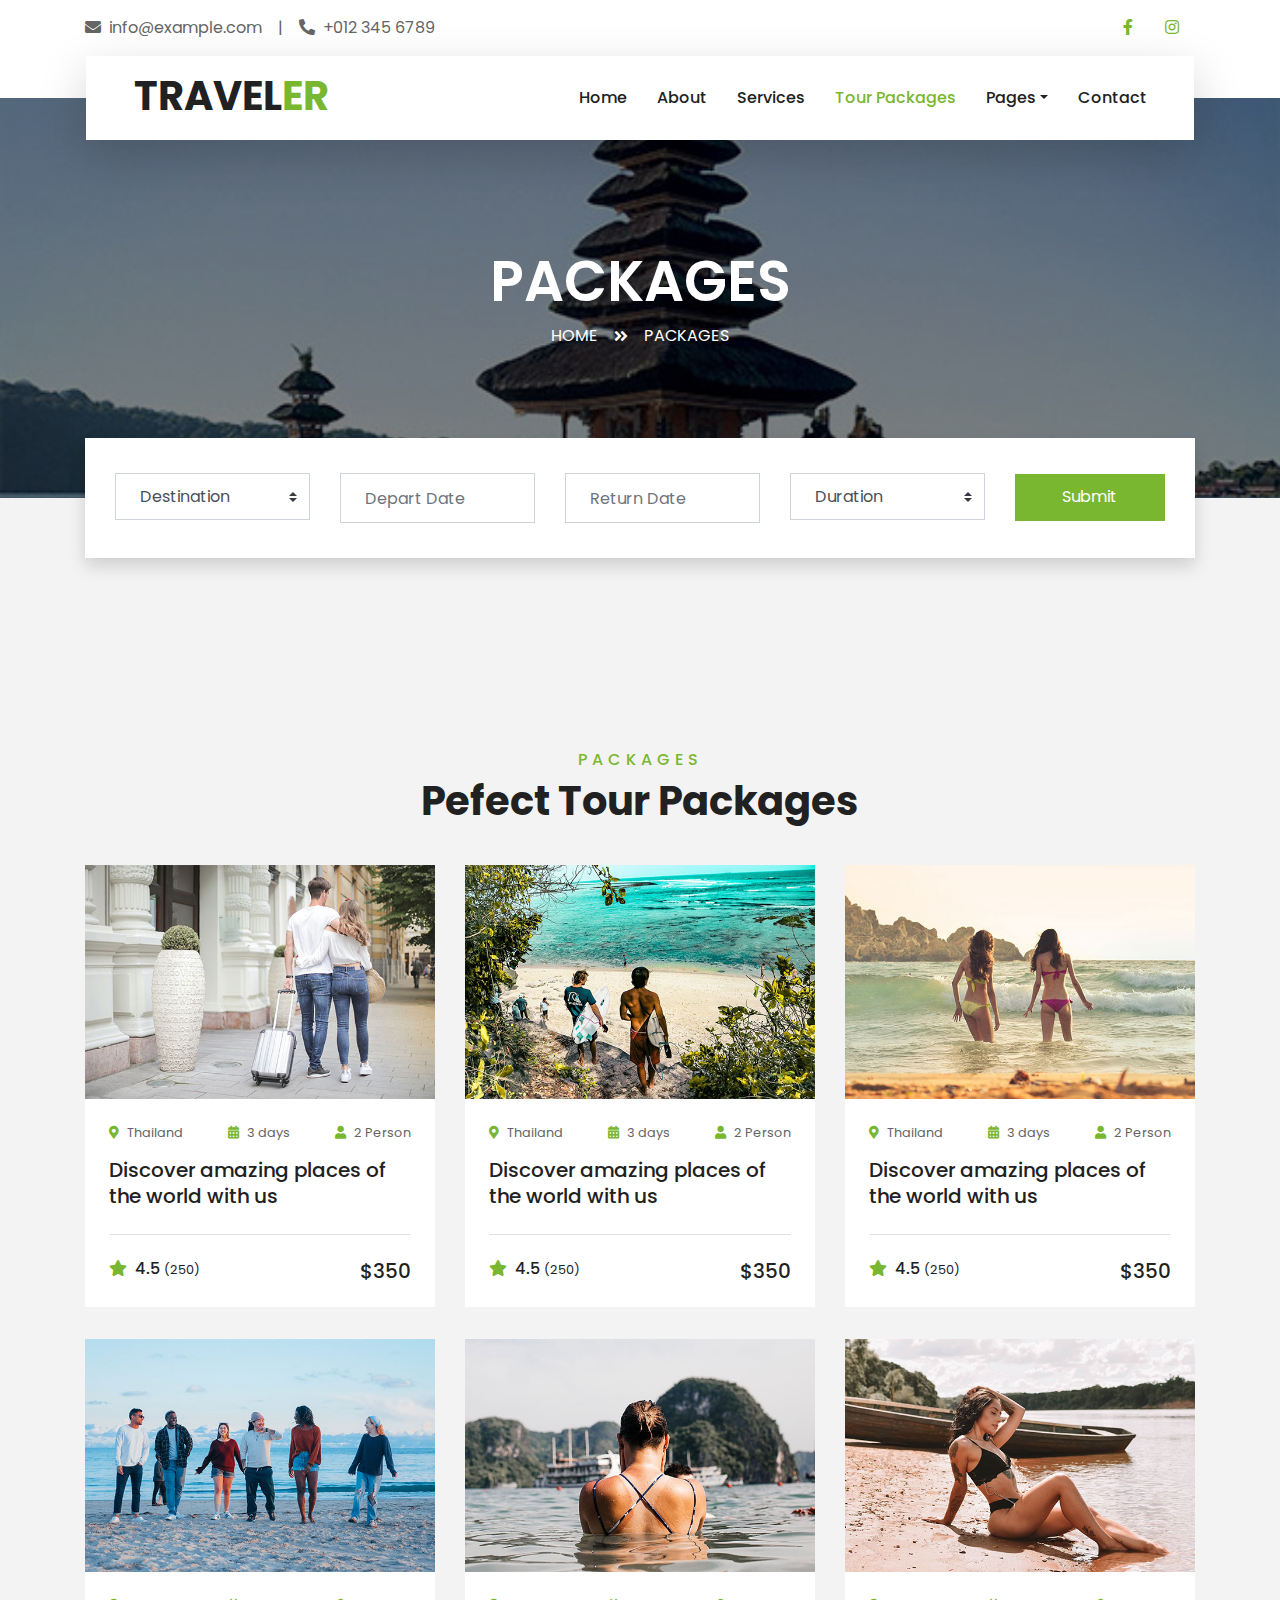
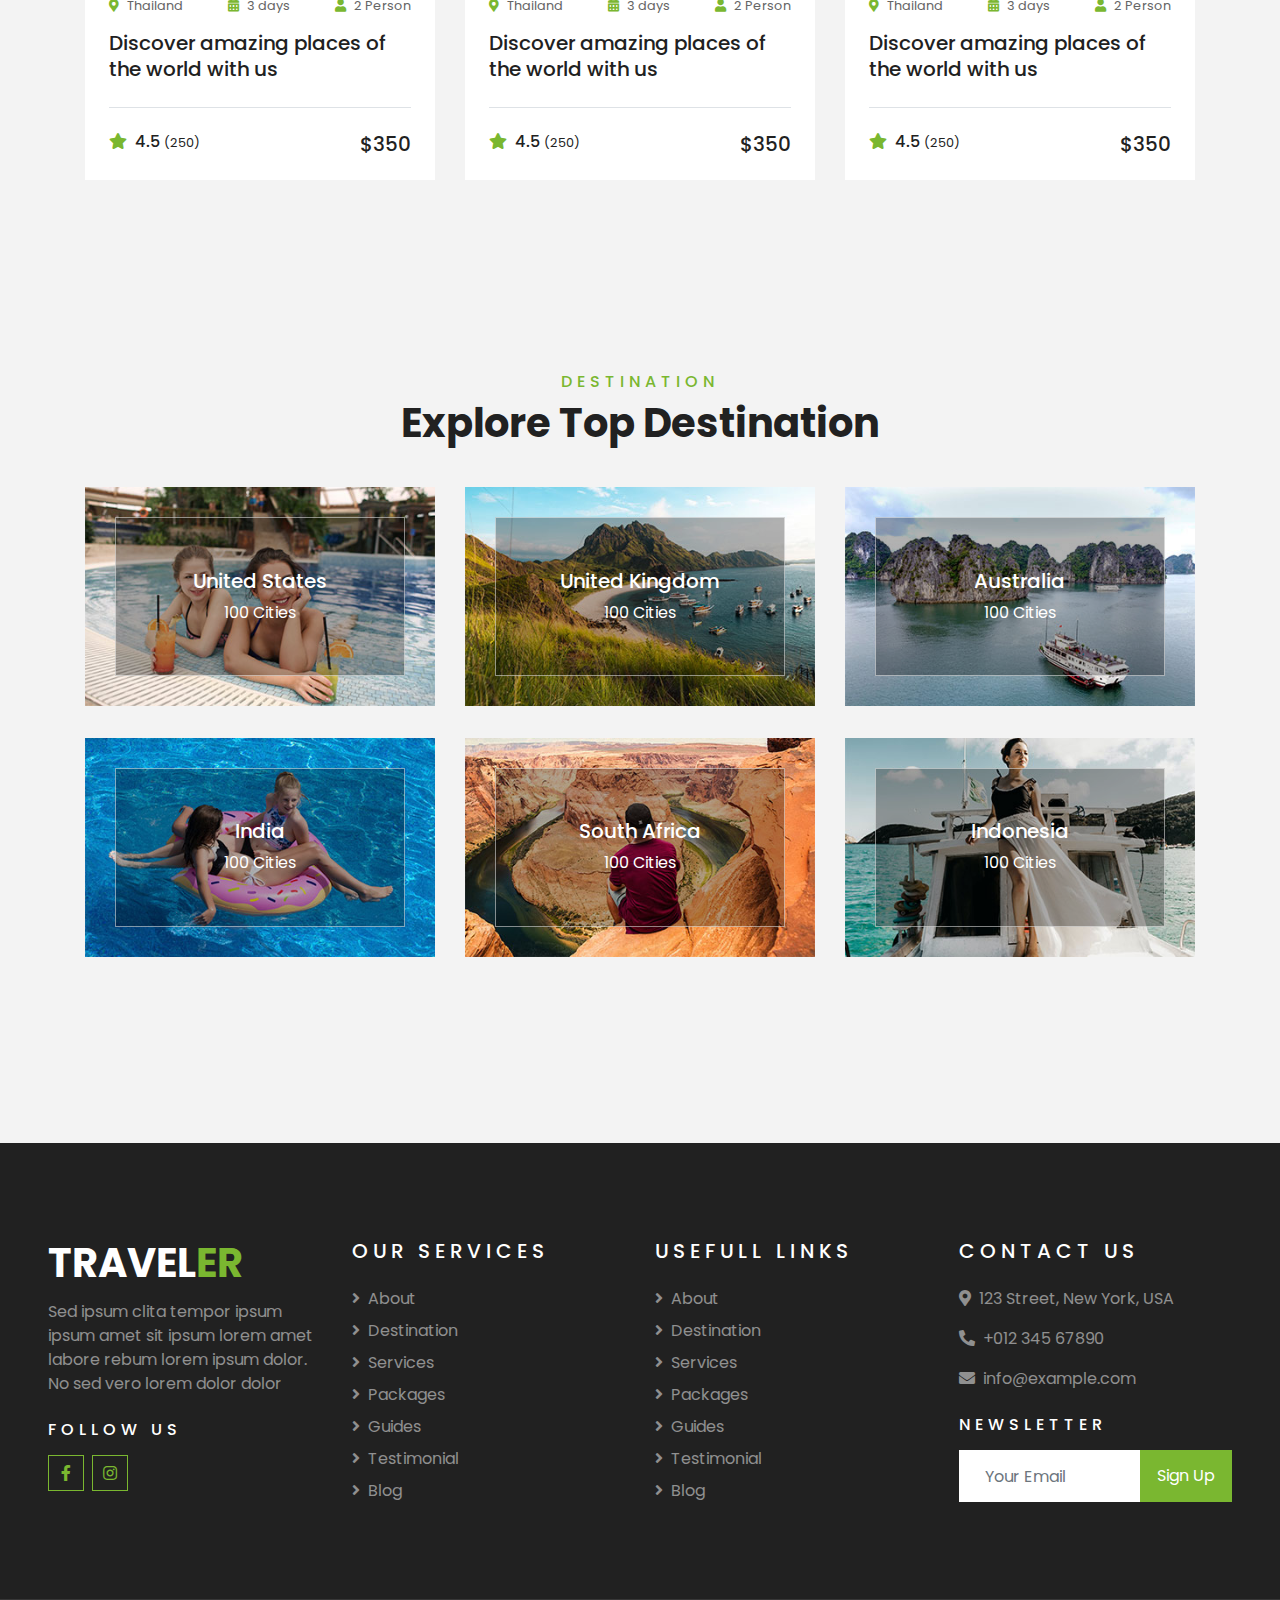
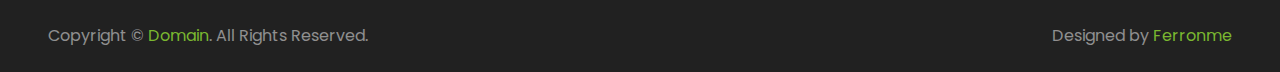
<file: package.html>
<!DOCTYPE html>
<html lang="en">

<head>
    <meta charset="utf-8">
    <title>TRAVELER - Free Travel Website Template</title>
    <meta content="width=device-width, initial-scale=1.0" name="viewport">
    <meta content="Free HTML Templates" name="keywords">
    <meta content="Free HTML Templates" name="description">

    <!-- Favicon -->
    <link href="img/favicon.ico" rel="icon">

    <!-- Google Web Fonts -->
    <link rel="preconnect" href="https://fonts.gstatic.com">
    <link href="https://fonts.googleapis.com/css2?family=Poppins:wght@400;500;600;700&display=swap" rel="stylesheet"> 

    <!-- Font Awesome -->
    <link href="https://cdnjs.cloudflare.com/ajax/libs/font-awesome/5.10.0/css/all.min.css" rel="stylesheet">

    <!-- Libraries Stylesheet -->
    <link href="lib/owlcarousel/assets/owl.carousel.min.css" rel="stylesheet">
    <link href="lib/tempusdominus/css/tempusdominus-bootstrap-4.min.css" rel="stylesheet" />

    <!-- Customized Bootstrap Stylesheet -->
    <link href="css/style.css" rel="stylesheet">
</head>

<body>
    <!-- Topbar Start -->
    <div class="container-fluid bg-light pt-3 d-none d-lg-block">
        <div class="container">
            <div class="row">
                <div class="col-lg-6 text-center text-lg-left mb-2 mb-lg-0">
                    <div class="d-inline-flex align-items-center">
                        <p><i class="fa fa-envelope mr-2"></i>info@example.com</p>
                        <p class="text-body px-3">|</p>
                        <p><i class="fa fa-phone-alt mr-2"></i>+012 345 6789</p>
                    </div>
                </div>
                <div class="col-lg-6 text-center text-lg-right">
                    <div class="d-inline-flex align-items-center">
                        <a class="text-primary px-3" href="">
                            <i class="fab fa-facebook-f"></i>
                        </a>
                        
                        <a class="text-primary px-3" href="https://www.instagram.com/lacuisineduroyale/">
                            <i class="fab fa-instagram"></i>
                        </a>
                        
                    </div>
                </div>
            </div>
        </div>
    </div>
    <!-- Topbar End -->


    <!-- Navbar Start -->
    <div class="container-fluid position-relative nav-bar p-0">
        <div class="container-lg position-relative p-0 px-lg-3" style="z-index: 9;">
            <nav class="navbar navbar-expand-lg bg-light navbar-light shadow-lg py-3 py-lg-0 pl-3 pl-lg-5">
                <a href="" class="navbar-brand">
                    <h1 class="m-0 text-primary"><span class="text-dark">TRAVEL</span>ER</h1>
                </a>
                <button type="button" class="navbar-toggler" data-toggle="collapse" data-target="#navbarCollapse">
                    <span class="navbar-toggler-icon"></span>
                </button>
                <div class="collapse navbar-collapse justify-content-between px-3" id="navbarCollapse">
                    <div class="navbar-nav ml-auto py-0">
                        <a href="index.html" class="nav-item nav-link">Home</a>
                        <a href="about.html" class="nav-item nav-link">About</a>
                        <a href="service.html" class="nav-item nav-link">Services</a>
                        <a href="package.html" class="nav-item nav-link active">Tour Packages</a>
                        <div class="nav-item dropdown">
                            <a href="#" class="nav-link dropdown-toggle" data-toggle="dropdown">Pages</a>
                            <div class="dropdown-menu border-0 rounded-0 m-0">
                                <a href="blog.html" class="dropdown-item">Blog Grid</a>
                                <a href="single.html" class="dropdown-item">Blog Detail</a>
                                <a href="destination.html" class="dropdown-item">Destination</a>
                                <a href="guide.html" class="dropdown-item">Travel Guides</a>
                                <a href="testimonial.html" class="dropdown-item">Testimonial</a>
                            </div>
                        </div>
                        <a href="contact.html" class="nav-item nav-link">Contact</a>
                    </div>
                </div>
            </nav>
        </div>
    </div>
    <!-- Navbar End -->


    <!-- Header Start -->
    <div class="container-fluid page-header">
        <div class="container">
            <div class="d-flex flex-column align-items-center justify-content-center" style="min-height: 400px">
                <h3 class="display-4 text-white text-uppercase">Packages</h3>
                <div class="d-inline-flex text-white">
                    <p class="m-0 text-uppercase"><a class="text-white" href="">Home</a></p>
                    <i class="fa fa-angle-double-right pt-1 px-3"></i>
                    <p class="m-0 text-uppercase">Packages</p>
                </div>
            </div>
        </div>
    </div>
    <!-- Header End -->


    <!-- Booking Start -->
    <div class="container-fluid booking mt-5 pb-5">
        <div class="container pb-5">
            <div class="bg-light shadow" style="padding: 30px;">
                <div class="row align-items-center" style="min-height: 60px;">
                    <div class="col-md-10">
                        <div class="row">
                            <div class="col-md-3">
                                <div class="mb-3 mb-md-0">
                                    <select class="custom-select px-4" style="height: 47px;">
                                        <option selected>Destination</option>
                                        <option value="1">Destination 1</option>
                                        <option value="2">Destination 1</option>
                                        <option value="3">Destination 1</option>
                                    </select>
                                </div>
                            </div>
                            <div class="col-md-3">
                                <div class="mb-3 mb-md-0">
                                    <div class="date" id="date1" data-target-input="nearest">
                                        <input type="text" class="form-control p-4 datetimepicker-input" placeholder="Depart Date" data-target="#date1" data-toggle="datetimepicker"/>
                                    </div>
                                </div>
                            </div>
                            <div class="col-md-3">
                                <div class="mb-3 mb-md-0">
                                    <div class="date" id="date2" data-target-input="nearest">
                                        <input type="text" class="form-control p-4 datetimepicker-input" placeholder="Return Date" data-target="#date2" data-toggle="datetimepicker"/>
                                    </div>
                                </div>
                            </div>
                            <div class="col-md-3">
                                <div class="mb-3 mb-md-0">
                                    <select class="custom-select px-4" style="height: 47px;">
                                        <option selected>Duration</option>
                                        <option value="1">Duration 1</option>
                                        <option value="2">Duration 1</option>
                                        <option value="3">Duration 1</option>
                                    </select>
                                </div>
                            </div>
                        </div>
                    </div>
                    <div class="col-md-2">
                        <button class="btn btn-primary btn-block" type="submit" style="height: 47px; margin-top: -2px;">Submit</button>
                    </div>
                </div>
            </div>
        </div>
    </div>
    <!-- Booking End -->


    <!-- Packages Start -->
    <div class="container-fluid py-5">
        <div class="container pt-5 pb-3">
            <div class="text-center mb-3 pb-3">
                <h6 class="text-primary text-uppercase" style="letter-spacing: 5px;">Packages</h6>
                <h1>Pefect Tour Packages</h1>
            </div>
            <div class="row">
                <div class="col-lg-4 col-md-6 mb-4">
                    <div class="package-item bg-white mb-2">
                        <img class="img-fluid" src="img/package-1.jpg" alt="">
                        <div class="p-4">
                            <div class="d-flex justify-content-between mb-3">
                                <small class="m-0"><i class="fa fa-map-marker-alt text-primary mr-2"></i>Thailand</small>
                                <small class="m-0"><i class="fa fa-calendar-alt text-primary mr-2"></i>3 days</small>
                                <small class="m-0"><i class="fa fa-user text-primary mr-2"></i>2 Person</small>
                            </div>
                            <a class="h5 text-decoration-none" href="">Discover amazing places of the world with us</a>
                            <div class="border-top mt-4 pt-4">
                                <div class="d-flex justify-content-between">
                                    <h6 class="m-0"><i class="fa fa-star text-primary mr-2"></i>4.5 <small>(250)</small></h6>
                                    <h5 class="m-0">$350</h5>
                                </div>
                            </div>
                        </div>
                    </div>
                </div>
                <div class="col-lg-4 col-md-6 mb-4">
                    <div class="package-item bg-white mb-2">
                        <img class="img-fluid" src="img/package-2.jpg" alt="">
                        <div class="p-4">
                            <div class="d-flex justify-content-between mb-3">
                                <small class="m-0"><i class="fa fa-map-marker-alt text-primary mr-2"></i>Thailand</small>
                                <small class="m-0"><i class="fa fa-calendar-alt text-primary mr-2"></i>3 days</small>
                                <small class="m-0"><i class="fa fa-user text-primary mr-2"></i>2 Person</small>
                            </div>
                            <a class="h5 text-decoration-none" href="">Discover amazing places of the world with us</a>
                            <div class="border-top mt-4 pt-4">
                                <div class="d-flex justify-content-between">
                                    <h6 class="m-0"><i class="fa fa-star text-primary mr-2"></i>4.5 <small>(250)</small></h6>
                                    <h5 class="m-0">$350</h5>
                                </div>
                            </div>
                        </div>
                    </div>
                </div>
                <div class="col-lg-4 col-md-6 mb-4">
                    <div class="package-item bg-white mb-2">
                        <img class="img-fluid" src="img/package-3.jpg" alt="">
                        <div class="p-4">
                            <div class="d-flex justify-content-between mb-3">
                                <small class="m-0"><i class="fa fa-map-marker-alt text-primary mr-2"></i>Thailand</small>
                                <small class="m-0"><i class="fa fa-calendar-alt text-primary mr-2"></i>3 days</small>
                                <small class="m-0"><i class="fa fa-user text-primary mr-2"></i>2 Person</small>
                            </div>
                            <a class="h5 text-decoration-none" href="">Discover amazing places of the world with us</a>
                            <div class="border-top mt-4 pt-4">
                                <div class="d-flex justify-content-between">
                                    <h6 class="m-0"><i class="fa fa-star text-primary mr-2"></i>4.5 <small>(250)</small></h6>
                                    <h5 class="m-0">$350</h5>
                                </div>
                            </div>
                        </div>
                    </div>
                </div>
                <div class="col-lg-4 col-md-6 mb-4">
                    <div class="package-item bg-white mb-2">
                        <img class="img-fluid" src="img/package-4.jpg" alt="">
                        <div class="p-4">
                            <div class="d-flex justify-content-between mb-3">
                                <small class="m-0"><i class="fa fa-map-marker-alt text-primary mr-2"></i>Thailand</small>
                                <small class="m-0"><i class="fa fa-calendar-alt text-primary mr-2"></i>3 days</small>
                                <small class="m-0"><i class="fa fa-user text-primary mr-2"></i>2 Person</small>
                            </div>
                            <a class="h5 text-decoration-none" href="">Discover amazing places of the world with us</a>
                            <div class="border-top mt-4 pt-4">
                                <div class="d-flex justify-content-between">
                                    <h6 class="m-0"><i class="fa fa-star text-primary mr-2"></i>4.5 <small>(250)</small></h6>
                                    <h5 class="m-0">$350</h5>
                                </div>
                            </div>
                        </div>
                    </div>
                </div>
                <div class="col-lg-4 col-md-6 mb-4">
                    <div class="package-item bg-white mb-2">
                        <img class="img-fluid" src="img/package-5.jpg" alt="">
                        <div class="p-4">
                            <div class="d-flex justify-content-between mb-3">
                                <small class="m-0"><i class="fa fa-map-marker-alt text-primary mr-2"></i>Thailand</small>
                                <small class="m-0"><i class="fa fa-calendar-alt text-primary mr-2"></i>3 days</small>
                                <small class="m-0"><i class="fa fa-user text-primary mr-2"></i>2 Person</small>
                            </div>
                            <a class="h5 text-decoration-none" href="">Discover amazing places of the world with us</a>
                            <div class="border-top mt-4 pt-4">
                                <div class="d-flex justify-content-between">
                                    <h6 class="m-0"><i class="fa fa-star text-primary mr-2"></i>4.5 <small>(250)</small></h6>
                                    <h5 class="m-0">$350</h5>
                                </div>
                            </div>
                        </div>
                    </div>
                </div>
                <div class="col-lg-4 col-md-6 mb-4">
                    <div class="package-item bg-white mb-2">
                        <img class="img-fluid" src="img/package-6.jpg" alt="">
                        <div class="p-4">
                            <div class="d-flex justify-content-between mb-3">
                                <small class="m-0"><i class="fa fa-map-marker-alt text-primary mr-2"></i>Thailand</small>
                                <small class="m-0"><i class="fa fa-calendar-alt text-primary mr-2"></i>3 days</small>
                                <small class="m-0"><i class="fa fa-user text-primary mr-2"></i>2 Person</small>
                            </div>
                            <a class="h5 text-decoration-none" href="">Discover amazing places of the world with us</a>
                            <div class="border-top mt-4 pt-4">
                                <div class="d-flex justify-content-between">
                                    <h6 class="m-0"><i class="fa fa-star text-primary mr-2"></i>4.5 <small>(250)</small></h6>
                                    <h5 class="m-0">$350</h5>
                                </div>
                            </div>
                        </div>
                    </div>
                </div>
            </div>
        </div>
    </div>
    <!-- Packages End -->


    <!-- Destination Start -->
    <div class="container-fluid py-5">
        <div class="container pt-5 pb-3">
            <div class="text-center mb-3 pb-3">
                <h6 class="text-primary text-uppercase" style="letter-spacing: 5px;">Destination</h6>
                <h1>Explore Top Destination</h1>
            </div>
            <div class="row">
                <div class="col-lg-4 col-md-6 mb-4">
                    <div class="destination-item position-relative overflow-hidden mb-2">
                        <img class="img-fluid" src="img/destination-1.jpg" alt="">
                        <a class="destination-overlay text-white text-decoration-none" href="">
                            <h5 class="text-white">United States</h5>
                            <span>100 Cities</span>
                        </a>
                    </div>
                </div>
                <div class="col-lg-4 col-md-6 mb-4">
                    <div class="destination-item position-relative overflow-hidden mb-2">
                        <img class="img-fluid" src="img/destination-2.jpg" alt="">
                        <a class="destination-overlay text-white text-decoration-none" href="">
                            <h5 class="text-white">United Kingdom</h5>
                            <span>100 Cities</span>
                        </a>
                    </div>
                </div>
                <div class="col-lg-4 col-md-6 mb-4">
                    <div class="destination-item position-relative overflow-hidden mb-2">
                        <img class="img-fluid" src="img/destination-3.jpg" alt="">
                        <a class="destination-overlay text-white text-decoration-none" href="">
                            <h5 class="text-white">Australia</h5>
                            <span>100 Cities</span>
                        </a>
                    </div>
                </div>
                <div class="col-lg-4 col-md-6 mb-4">
                    <div class="destination-item position-relative overflow-hidden mb-2">
                        <img class="img-fluid" src="img/destination-4.jpg" alt="">
                        <a class="destination-overlay text-white text-decoration-none" href="">
                            <h5 class="text-white">India</h5>
                            <span>100 Cities</span>
                        </a>
                    </div>
                </div>
                <div class="col-lg-4 col-md-6 mb-4">
                    <div class="destination-item position-relative overflow-hidden mb-2">
                        <img class="img-fluid" src="img/destination-5.jpg" alt="">
                        <a class="destination-overlay text-white text-decoration-none" href="">
                            <h5 class="text-white">South Africa</h5>
                            <span>100 Cities</span>
                        </a>
                    </div>
                </div>
                <div class="col-lg-4 col-md-6 mb-4">
                    <div class="destination-item position-relative overflow-hidden mb-2">
                        <img class="img-fluid" src="img/destination-6.jpg" alt="">
                        <a class="destination-overlay text-white text-decoration-none" href="">
                            <h5 class="text-white">Indonesia</h5>
                            <span>100 Cities</span>
                        </a>
                    </div>
                </div>
            </div>
        </div>
    </div>
    <!-- Destination Start -->


    <!-- Footer Start -->
    <div class="container-fluid bg-dark text-white-50 py-5 px-sm-3 px-lg-5" style="margin-top: 90px;">
        <div class="row pt-5">
            <div class="col-lg-3 col-md-6 mb-5">
                <a href="" class="navbar-brand">
                    <h1 class="text-primary"><span class="text-white">TRAVEL</span>ER</h1>
                </a>
                <p>Sed ipsum clita tempor ipsum ipsum amet sit ipsum lorem amet labore rebum lorem ipsum dolor. No sed vero lorem dolor dolor</p>
                <h6 class="text-white text-uppercase mt-4 mb-3" style="letter-spacing: 5px;">Follow Us</h6>
                <div class="d-flex justify-content-start">
                   
                    <a class="btn btn-outline-primary btn-square mr-2" href="#"><i class="fab fa-facebook-f"></i></a>
                    
                    <a class="btn btn-outline-primary btn-square" href="https://www.instagram.com/lacuisineduroyale/"><i class="fab fa-instagram"></i></a>
                </div>
            </div>
            <div class="col-lg-3 col-md-6 mb-5">
                <h5 class="text-white text-uppercase mb-4" style="letter-spacing: 5px;">Our Services</h5>
                <div class="d-flex flex-column justify-content-start">
                    <a class="text-white-50 mb-2" href="#"><i class="fa fa-angle-right mr-2"></i>About</a>
                    <a class="text-white-50 mb-2" href="#"><i class="fa fa-angle-right mr-2"></i>Destination</a>
                    <a class="text-white-50 mb-2" href="#"><i class="fa fa-angle-right mr-2"></i>Services</a>
                    <a class="text-white-50 mb-2" href="#"><i class="fa fa-angle-right mr-2"></i>Packages</a>
                    <a class="text-white-50 mb-2" href="#"><i class="fa fa-angle-right mr-2"></i>Guides</a>
                    <a class="text-white-50 mb-2" href="#"><i class="fa fa-angle-right mr-2"></i>Testimonial</a>
                    <a class="text-white-50" href="#"><i class="fa fa-angle-right mr-2"></i>Blog</a>
                </div>
            </div>
            <div class="col-lg-3 col-md-6 mb-5">
                <h5 class="text-white text-uppercase mb-4" style="letter-spacing: 5px;">Usefull Links</h5>
                <div class="d-flex flex-column justify-content-start">
                    <a class="text-white-50 mb-2" href="#"><i class="fa fa-angle-right mr-2"></i>About</a>
                    <a class="text-white-50 mb-2" href="#"><i class="fa fa-angle-right mr-2"></i>Destination</a>
                    <a class="text-white-50 mb-2" href="#"><i class="fa fa-angle-right mr-2"></i>Services</a>
                    <a class="text-white-50 mb-2" href="#"><i class="fa fa-angle-right mr-2"></i>Packages</a>
                    <a class="text-white-50 mb-2" href="#"><i class="fa fa-angle-right mr-2"></i>Guides</a>
                    <a class="text-white-50 mb-2" href="#"><i class="fa fa-angle-right mr-2"></i>Testimonial</a>
                    <a class="text-white-50" href="#"><i class="fa fa-angle-right mr-2"></i>Blog</a>
                </div>
            </div>
            <div class="col-lg-3 col-md-6 mb-5">
                <h5 class="text-white text-uppercase mb-4" style="letter-spacing: 5px;">Contact Us</h5>
                <p><i class="fa fa-map-marker-alt mr-2"></i>123 Street, New York, USA</p>
                <p><i class="fa fa-phone-alt mr-2"></i>+012 345 67890</p>
                <p><i class="fa fa-envelope mr-2"></i>info@example.com</p>
                <h6 class="text-white text-uppercase mt-4 mb-3" style="letter-spacing: 5px;">Newsletter</h6>
                <div class="w-100">
                    <div class="input-group">
                        <input type="text" class="form-control border-light" style="padding: 25px;" placeholder="Your Email">
                        <div class="input-group-append">
                            <button class="btn btn-primary px-3">Sign Up</button>
                        </div>
                    </div>
                </div>
            </div>
        </div>
    </div>
    <div class="container-fluid bg-dark text-white border-top py-4 px-sm-3 px-md-5" style="border-color: rgba(256, 256, 256, .1) !important;">
        <div class="row">
            <div class="col-lg-6 text-center text-md-left mb-3 mb-md-0">
                <p class="m-0 text-white-50">Copyright &copy; <a href="#">Domain</a>. All Rights Reserved.</a>
                </p>
            </div>
            <div class="col-lg-6 text-center text-md-right">
                <p class="m-0 text-white-50">Designed by <a href="">Ferronme</a>
                </p>
            </div>
        </div>
    </div>
    <!-- Footer End -->


    <!-- Back to Top -->
    <a href="#" class="btn btn-lg btn-primary btn-lg-square back-to-top"><i class="fa fa-angle-double-up"></i></a>


    <!-- JavaScript Libraries -->
    <script src="https://code.jquery.com/jquery-3.4.1.min.js"></script>
    <script src="https://stackpath.bootstrapcdn.com/bootstrap/4.4.1/js/bootstrap.bundle.min.js"></script>
    <script src="lib/easing/easing.min.js"></script>
    <script src="lib/owlcarousel/owl.carousel.min.js"></script>
    <script src="lib/tempusdominus/js/moment.min.js"></script>
    <script src="lib/tempusdominus/js/moment-timezone.min.js"></script>
    <script src="lib/tempusdominus/js/tempusdominus-bootstrap-4.min.js"></script>

    <!-- Contact Javascript File -->
    <script src="mail/jqBootstrapValidation.min.js"></script>
    <script src="mail/contact.js"></script>

    <!-- Template Javascript -->
    <script src="js/main.js"></script>
</body>

</html>
</file>
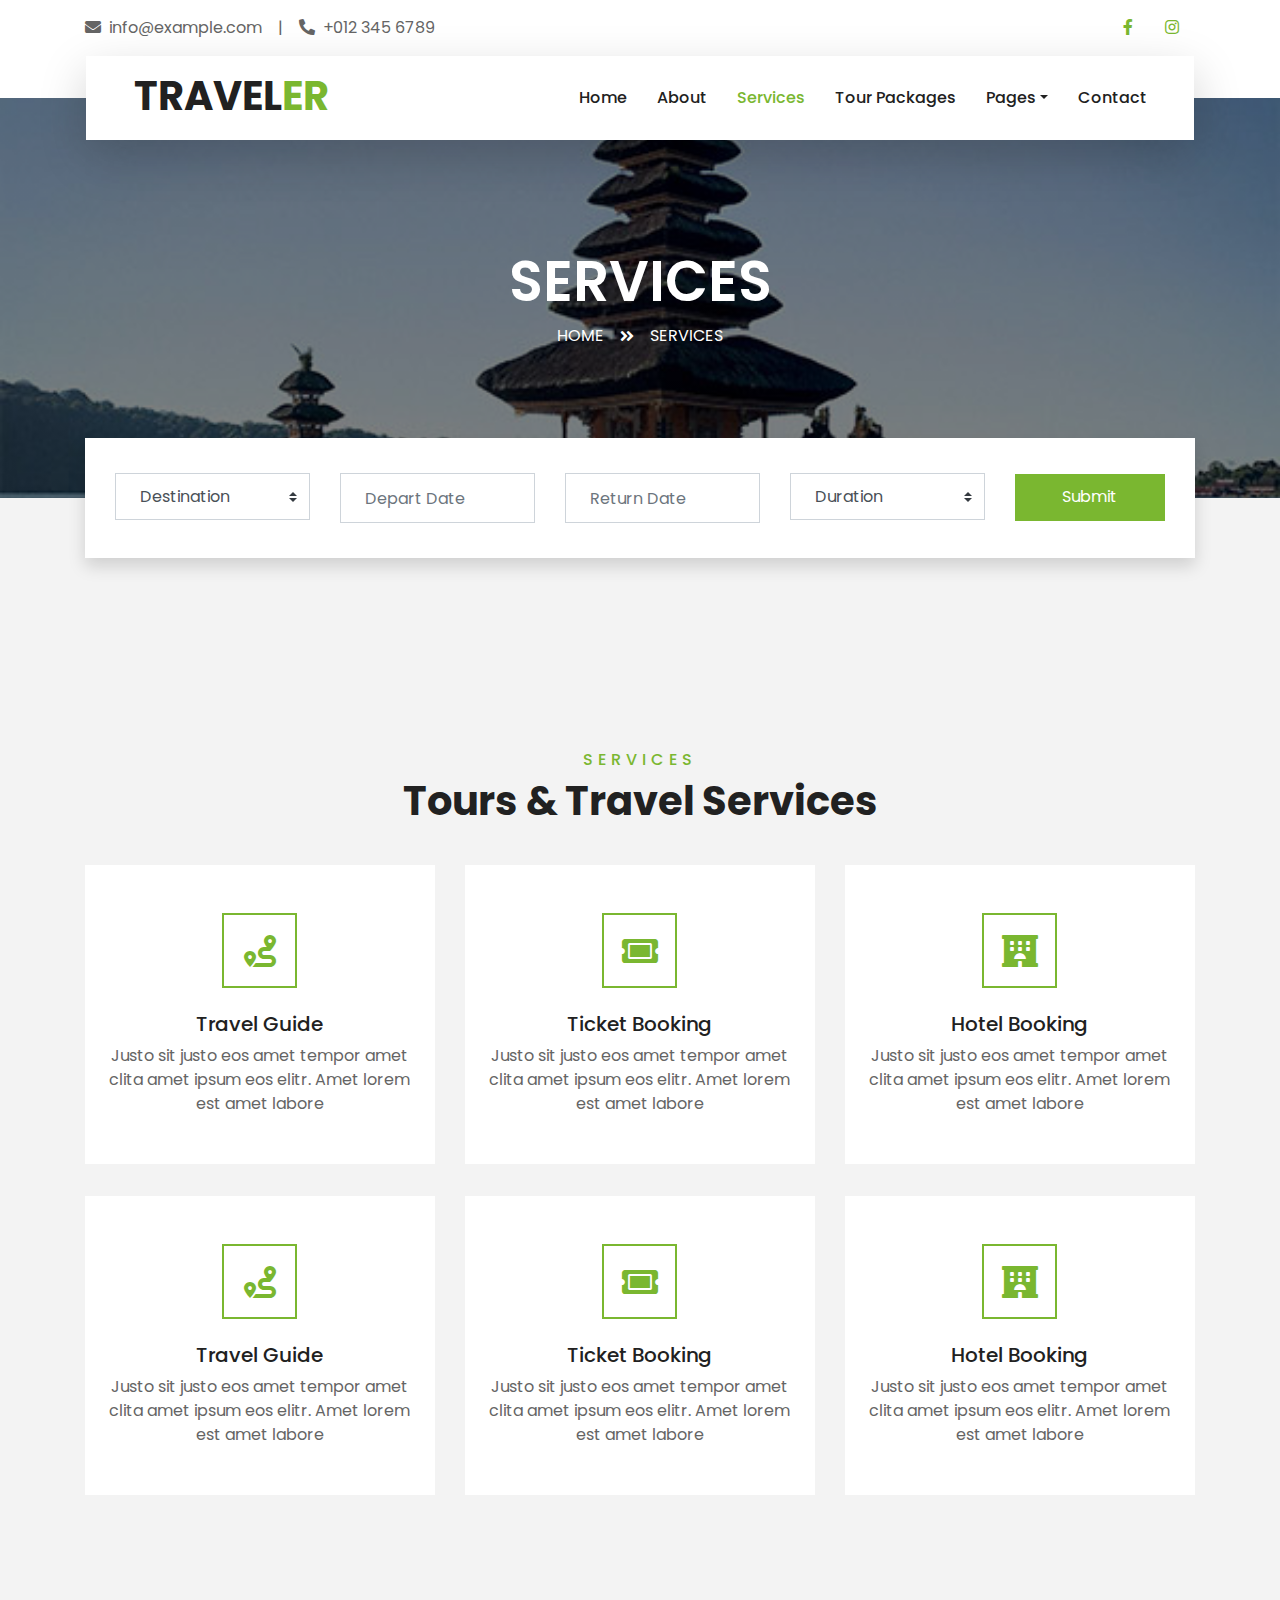
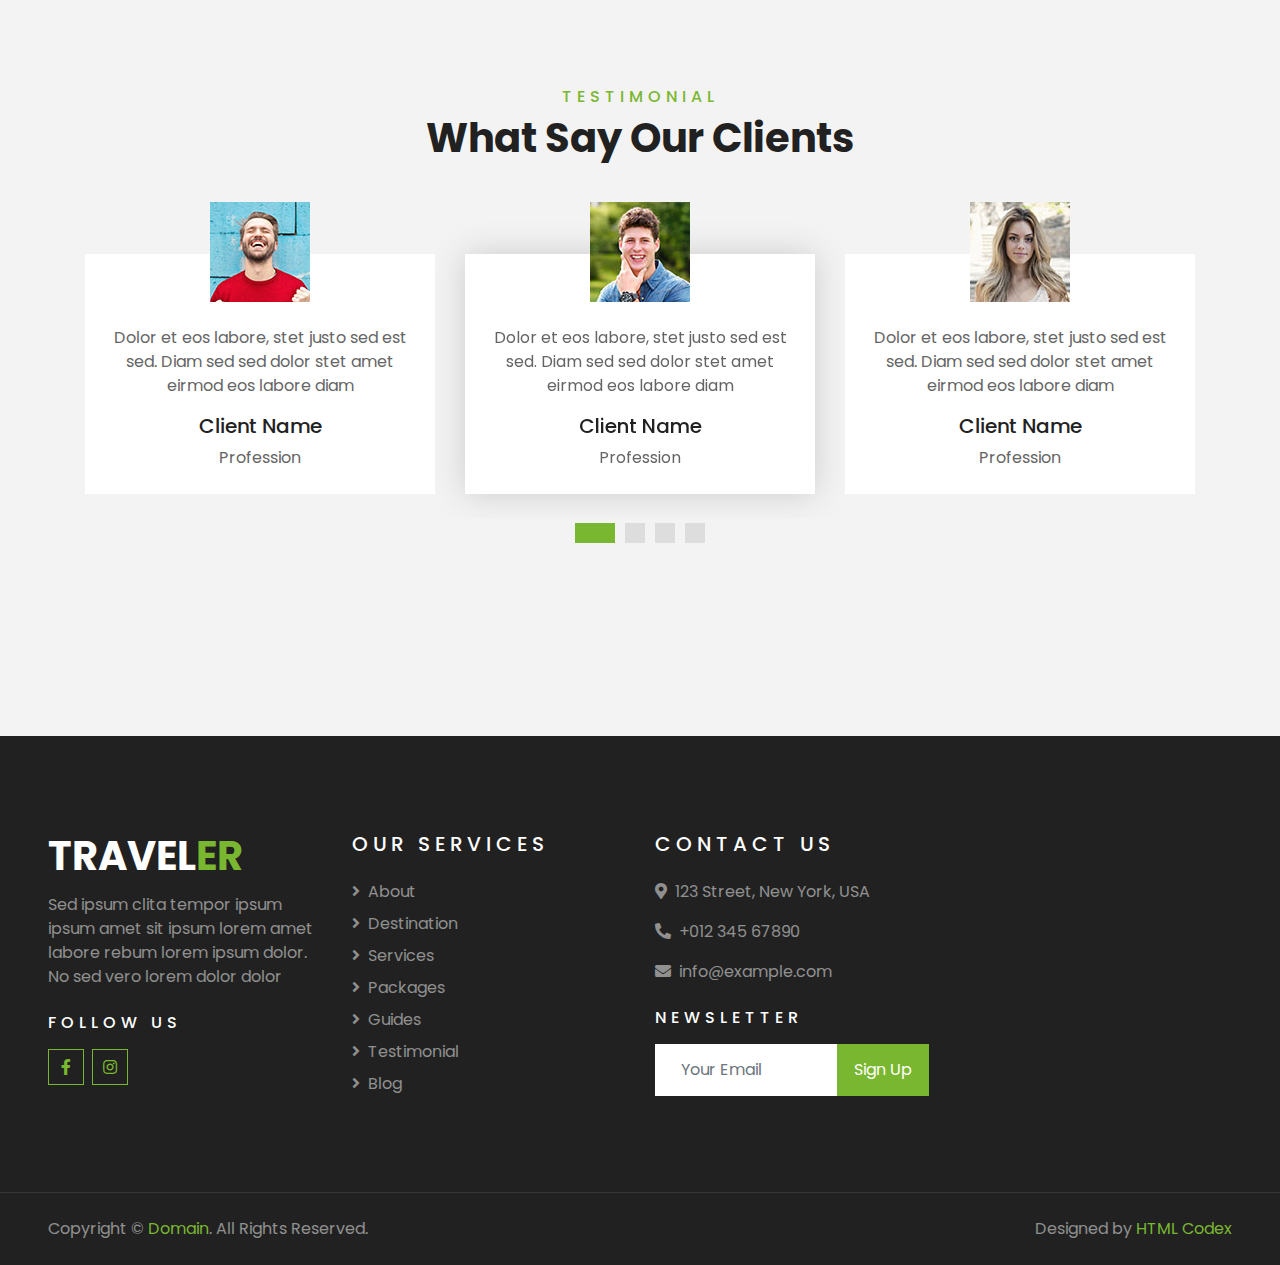
<file: service.html>
<!DOCTYPE html>
<html lang="en">

<head>
    <meta charset="utf-8">
    <title>TRAVELER - Free Travel Website Template</title>
    <meta content="width=device-width, initial-scale=1.0" name="viewport">
    <meta content="Free HTML Templates" name="keywords">
    <meta content="Free HTML Templates" name="description">

    <!-- Favicon -->
    <link href="img/favicon.ico" rel="icon">

    <!-- Google Web Fonts -->
    <link rel="preconnect" href="https://fonts.gstatic.com">
    <link href="https://fonts.googleapis.com/css2?family=Poppins:wght@400;500;600;700&display=swap" rel="stylesheet"> 

    <!-- Font Awesome -->
    <link href="https://cdnjs.cloudflare.com/ajax/libs/font-awesome/5.10.0/css/all.min.css" rel="stylesheet">

    <!-- Libraries Stylesheet -->
    <link href="lib/owlcarousel/assets/owl.carousel.min.css" rel="stylesheet">
    <link href="lib/tempusdominus/css/tempusdominus-bootstrap-4.min.css" rel="stylesheet" />

    <!-- Customized Bootstrap Stylesheet -->
    <link href="css/style.css" rel="stylesheet">
</head>

<body>
    <!-- Topbar Start -->
    <div class="container-fluid bg-light pt-3 d-none d-lg-block">
        <div class="container">
            <div class="row">
                <div class="col-lg-6 text-center text-lg-left mb-2 mb-lg-0">
                    <div class="d-inline-flex align-items-center">
                        <p><i class="fa fa-envelope mr-2"></i>info@example.com</p>
                        <p class="text-body px-3">|</p>
                        <p><i class="fa fa-phone-alt mr-2"></i>+012 345 6789</p>
                    </div>
                </div>
                <div class="col-lg-6 text-center text-lg-right">
                    <div class="d-inline-flex align-items-center">
                        <a class="text-primary px-3" href="">
                            <i class="fab fa-facebook-f"></i>
                        </a>
                        
                        
                        <a class="text-primary px-3" href="https://www.instagram.com/lacuisineduroyale/">
                            <i class="fab fa-instagram"></i>
                        </a>
                        
                    </div>
                </div>
            </div>
        </div>
    </div>
    <!-- Topbar End -->


    <!-- Navbar Start -->
    <div class="container-fluid position-relative nav-bar p-0">
        <div class="container-lg position-relative p-0 px-lg-3" style="z-index: 9;">
            <nav class="navbar navbar-expand-lg bg-light navbar-light shadow-lg py-3 py-lg-0 pl-3 pl-lg-5">
                <a href="" class="navbar-brand">
                    <h1 class="m-0 text-primary"><span class="text-dark">TRAVEL</span>ER</h1>
                </a>
                <button type="button" class="navbar-toggler" data-toggle="collapse" data-target="#navbarCollapse">
                    <span class="navbar-toggler-icon"></span>
                </button>
                <div class="collapse navbar-collapse justify-content-between px-3" id="navbarCollapse">
                    <div class="navbar-nav ml-auto py-0">
                        <a href="index.html" class="nav-item nav-link">Home</a>
                        <a href="about.html" class="nav-item nav-link">About</a>
                        <a href="service.html" class="nav-item nav-link active">Services</a>
                        <a href="package.html" class="nav-item nav-link">Tour Packages</a>
                        <div class="nav-item dropdown">
                            <a href="#" class="nav-link dropdown-toggle" data-toggle="dropdown">Pages</a>
                            <div class="dropdown-menu border-0 rounded-0 m-0">
                                <a href="blog.html" class="dropdown-item">Blog Grid</a>
                                <a href="single.html" class="dropdown-item">Blog Detail</a>
                                <a href="destination.html" class="dropdown-item">Destination</a>
                                <a href="guide.html" class="dropdown-item">Travel Guides</a>
                                <a href="testimonial.html" class="dropdown-item">Testimonial</a>
                            </div>
                        </div>
                        <a href="contact.html" class="nav-item nav-link">Contact</a>
                    </div>
                </div>
            </nav>
        </div>
    </div>
    <!-- Navbar End -->


    <!-- Header Start -->
    <div class="container-fluid page-header">
        <div class="container">
            <div class="d-flex flex-column align-items-center justify-content-center" style="min-height: 400px">
                <h3 class="display-4 text-white text-uppercase">Services</h3>
                <div class="d-inline-flex text-white">
                    <p class="m-0 text-uppercase"><a class="text-white" href="">Home</a></p>
                    <i class="fa fa-angle-double-right pt-1 px-3"></i>
                    <p class="m-0 text-uppercase">Services</p>
                </div>
            </div>
        </div>
    </div>
    <!-- Header End -->


    <!-- Booking Start -->
    <div class="container-fluid booking mt-5 pb-5">
        <div class="container pb-5">
            <div class="bg-light shadow" style="padding: 30px;">
                <div class="row align-items-center" style="min-height: 60px;">
                    <div class="col-md-10">
                        <div class="row">
                            <div class="col-md-3">
                                <div class="mb-3 mb-md-0">
                                    <select class="custom-select px-4" style="height: 47px;">
                                        <option selected>Destination</option>
                                        <option value="1">Destination 1</option>
                                        <option value="2">Destination 1</option>
                                        <option value="3">Destination 1</option>
                                    </select>
                                </div>
                            </div>
                            <div class="col-md-3">
                                <div class="mb-3 mb-md-0">
                                    <div class="date" id="date1" data-target-input="nearest">
                                        <input type="text" class="form-control p-4 datetimepicker-input" placeholder="Depart Date" data-target="#date1" data-toggle="datetimepicker"/>
                                    </div>
                                </div>
                            </div>
                            <div class="col-md-3">
                                <div class="mb-3 mb-md-0">
                                    <div class="date" id="date2" data-target-input="nearest">
                                        <input type="text" class="form-control p-4 datetimepicker-input" placeholder="Return Date" data-target="#date2" data-toggle="datetimepicker"/>
                                    </div>
                                </div>
                            </div>
                            <div class="col-md-3">
                                <div class="mb-3 mb-md-0">
                                    <select class="custom-select px-4" style="height: 47px;">
                                        <option selected>Duration</option>
                                        <option value="1">Duration 1</option>
                                        <option value="2">Duration 1</option>
                                        <option value="3">Duration 1</option>
                                    </select>
                                </div>
                            </div>
                        </div>
                    </div>
                    <div class="col-md-2">
                        <button class="btn btn-primary btn-block" type="submit" style="height: 47px; margin-top: -2px;">Submit</button>
                    </div>
                </div>
            </div>
        </div>
    </div>
    <!-- Booking End -->


    <!-- Service Start -->
    <div class="container-fluid py-5">
        <div class="container pt-5 pb-3">
            <div class="text-center mb-3 pb-3">
                <h6 class="text-primary text-uppercase" style="letter-spacing: 5px;">Services</h6>
                <h1>Tours & Travel Services</h1>
            </div>
            <div class="row">
                <div class="col-lg-4 col-md-6 mb-4">
                    <div class="service-item bg-white text-center mb-2 py-5 px-4">
                        <i class="fa fa-2x fa-route mx-auto mb-4"></i>
                        <h5 class="mb-2">Travel Guide</h5>
                        <p class="m-0">Justo sit justo eos amet tempor amet clita amet ipsum eos elitr. Amet lorem est amet labore</p>
                    </div>
                </div>
                <div class="col-lg-4 col-md-6 mb-4">
                    <div class="service-item bg-white text-center mb-2 py-5 px-4">
                        <i class="fa fa-2x fa-ticket-alt mx-auto mb-4"></i>
                        <h5 class="mb-2">Ticket Booking</h5>
                        <p class="m-0">Justo sit justo eos amet tempor amet clita amet ipsum eos elitr. Amet lorem est amet labore</p>
                    </div>
                </div>
                <div class="col-lg-4 col-md-6 mb-4">
                    <div class="service-item bg-white text-center mb-2 py-5 px-4">
                        <i class="fa fa-2x fa-hotel mx-auto mb-4"></i>
                        <h5 class="mb-2">Hotel Booking</h5>
                        <p class="m-0">Justo sit justo eos amet tempor amet clita amet ipsum eos elitr. Amet lorem est amet labore</p>
                    </div>
                </div>
                <div class="col-lg-4 col-md-6 mb-4">
                    <div class="service-item bg-white text-center mb-2 py-5 px-4">
                        <i class="fa fa-2x fa-route mx-auto mb-4"></i>
                        <h5 class="mb-2">Travel Guide</h5>
                        <p class="m-0">Justo sit justo eos amet tempor amet clita amet ipsum eos elitr. Amet lorem est amet labore</p>
                    </div>
                </div>
                <div class="col-lg-4 col-md-6 mb-4">
                    <div class="service-item bg-white text-center mb-2 py-5 px-4">
                        <i class="fa fa-2x fa-ticket-alt mx-auto mb-4"></i>
                        <h5 class="mb-2">Ticket Booking</h5>
                        <p class="m-0">Justo sit justo eos amet tempor amet clita amet ipsum eos elitr. Amet lorem est amet labore</p>
                    </div>
                </div>
                <div class="col-lg-4 col-md-6 mb-4">
                    <div class="service-item bg-white text-center mb-2 py-5 px-4">
                        <i class="fa fa-2x fa-hotel mx-auto mb-4"></i>
                        <h5 class="mb-2">Hotel Booking</h5>
                        <p class="m-0">Justo sit justo eos amet tempor amet clita amet ipsum eos elitr. Amet lorem est amet labore</p>
                    </div>
                </div>
            </div>
        </div>
    </div>
    <!-- Service End -->


    <!-- Testimonial Start -->
    <div class="container-fluid py-5">
        <div class="container py-5">
            <div class="text-center mb-3 pb-3">
                <h6 class="text-primary text-uppercase" style="letter-spacing: 5px;">Testimonial</h6>
                <h1>What Say Our Clients</h1>
            </div>
            <div class="owl-carousel testimonial-carousel">
                <div class="text-center pb-4">
                    <img class="img-fluid mx-auto" src="img/testimonial-1.jpg" style="width: 100px; height: 100px;" >
                    <div class="testimonial-text bg-white p-4 mt-n5">
                        <p class="mt-5">Dolor et eos labore, stet justo sed est sed. Diam sed sed dolor stet amet eirmod eos labore diam
                        </p>
                        <h5 class="text-truncate">Client Name</h5>
                        <span>Profession</span>
                    </div>
                </div>
                <div class="text-center">
                    <img class="img-fluid mx-auto" src="img/testimonial-2.jpg" style="width: 100px; height: 100px;" >
                    <div class="testimonial-text bg-white p-4 mt-n5">
                        <p class="mt-5">Dolor et eos labore, stet justo sed est sed. Diam sed sed dolor stet amet eirmod eos labore diam
                        </p>
                        <h5 class="text-truncate">Client Name</h5>
                        <span>Profession</span>
                    </div>
                </div>
                <div class="text-center">
                    <img class="img-fluid mx-auto" src="img/testimonial-3.jpg" style="width: 100px; height: 100px;" >
                    <div class="testimonial-text bg-white p-4 mt-n5">
                        <p class="mt-5">Dolor et eos labore, stet justo sed est sed. Diam sed sed dolor stet amet eirmod eos labore diam
                        </p>
                        <h5 class="text-truncate">Client Name</h5>
                        <span>Profession</span>
                    </div>
                </div>
                <div class="text-center">
                    <img class="img-fluid mx-auto" src="img/testimonial-4.jpg" style="width: 100px; height: 100px;" >
                    <div class="testimonial-text bg-white p-4 mt-n5">
                        <p class="mt-5">Dolor et eos labore, stet justo sed est sed. Diam sed sed dolor stet amet eirmod eos labore diam
                        </p>
                        <h5 class="text-truncate">Client Name</h5>
                        <span>Profession</span>
                    </div>
                </div>
            </div>
        </div>
    </div>
    <!-- Testimonial End -->


    <!-- Footer Start -->
    <div class="container-fluid bg-dark text-white-50 py-5 px-sm-3 px-lg-5" style="margin-top: 90px;">
        <div class="row pt-5">
            <div class="col-lg-3 col-md-6 mb-5">
                <a href="" class="navbar-brand">
                    <h1 class="text-primary"><span class="text-white">TRAVEL</span>ER</h1>
                </a>
                <p>Sed ipsum clita tempor ipsum ipsum amet sit ipsum lorem amet labore rebum lorem ipsum dolor. No sed vero lorem dolor dolor</p>
                <h6 class="text-white text-uppercase mt-4 mb-3" style="letter-spacing: 5px;">Follow Us</h6>
                <div class="d-flex justify-content-start">
                   
                    <a class="btn btn-outline-primary btn-square mr-2" href="#"><i class="fab fa-facebook-f"></i></a>
                   
                    <a class="btn btn-outline-primary btn-square" href="https://www.instagram.com/lacuisineduroyale/"><i class="fab fa-instagram"></i></a>
                </div>
            </div>
            <div class="col-lg-3 col-md-6 mb-5">
                <h5 class="text-white text-uppercase mb-4" style="letter-spacing: 5px;">Our Services</h5>
                <div class="d-flex flex-column justify-content-start">
                    <a class="text-white-50 mb-2" href="#"><i class="fa fa-angle-right mr-2"></i>About</a>
                    <a class="text-white-50 mb-2" href="#"><i class="fa fa-angle-right mr-2"></i>Destination</a>
                    <a class="text-white-50 mb-2" href="#"><i class="fa fa-angle-right mr-2"></i>Services</a>
                    <a class="text-white-50 mb-2" href="#"><i class="fa fa-angle-right mr-2"></i>Packages</a>
                    <a class="text-white-50 mb-2" href="#"><i class="fa fa-angle-right mr-2"></i>Guides</a>
                    <a class="text-white-50 mb-2" href="#"><i class="fa fa-angle-right mr-2"></i>Testimonial</a>
                    <a class="text-white-50" href="#"><i class="fa fa-angle-right mr-2"></i>Blog</a>
                </div>
            </div>
            
            <div class="col-lg-3 col-md-6 mb-5">
                <h5 class="text-white text-uppercase mb-4" style="letter-spacing: 5px;">Contact Us</h5>
                <p><i class="fa fa-map-marker-alt mr-2"></i>123 Street, New York, USA</p>
                <p><i class="fa fa-phone-alt mr-2"></i>+012 345 67890</p>
                <p><i class="fa fa-envelope mr-2"></i>info@example.com</p>
                <h6 class="text-white text-uppercase mt-4 mb-3" style="letter-spacing: 5px;">Newsletter</h6>
                <div class="w-100">
                    <div class="input-group">
                        <input type="text" class="form-control border-light" style="padding: 25px;" placeholder="Your Email">
                        <div class="input-group-append">
                            <button class="btn btn-primary px-3">Sign Up</button>
                        </div>
                    </div>
                </div>
            </div>
        </div>
    </div>
    <div class="container-fluid bg-dark text-white border-top py-4 px-sm-3 px-md-5" style="border-color: rgba(256, 256, 256, .1) !important;">
        <div class="row">
            <div class="col-lg-6 text-center text-md-left mb-3 mb-md-0">
                <p class="m-0 text-white-50">Copyright &copy; <a href="#">Domain</a>. All Rights Reserved.</a>
                </p>
            </div>
            <div class="col-lg-6 text-center text-md-right">
                <p class="m-0 text-white-50">Designed by <a href="https://htmlcodex.com">HTML Codex</a>
                </p>
            </div>
        </div>
    </div>
    <!-- Footer End -->


    <!-- Back to Top -->
    <a href="#" class="btn btn-lg btn-primary btn-lg-square back-to-top"><i class="fa fa-angle-double-up"></i></a>


    <!-- JavaScript Libraries -->
    <script src="https://code.jquery.com/jquery-3.4.1.min.js"></script>
    <script src="https://stackpath.bootstrapcdn.com/bootstrap/4.4.1/js/bootstrap.bundle.min.js"></script>
    <script src="lib/easing/easing.min.js"></script>
    <script src="lib/owlcarousel/owl.carousel.min.js"></script>
    <script src="lib/tempusdominus/js/moment.min.js"></script>
    <script src="lib/tempusdominus/js/moment-timezone.min.js"></script>
    <script src="lib/tempusdominus/js/tempusdominus-bootstrap-4.min.js"></script>

    <!-- Contact Javascript File -->
    <script src="mail/jqBootstrapValidation.min.js"></script>
    <script src="mail/contact.js"></script>

    <!-- Template Javascript -->
    <script src="js/main.js"></script>
</body>

</html>
</file>
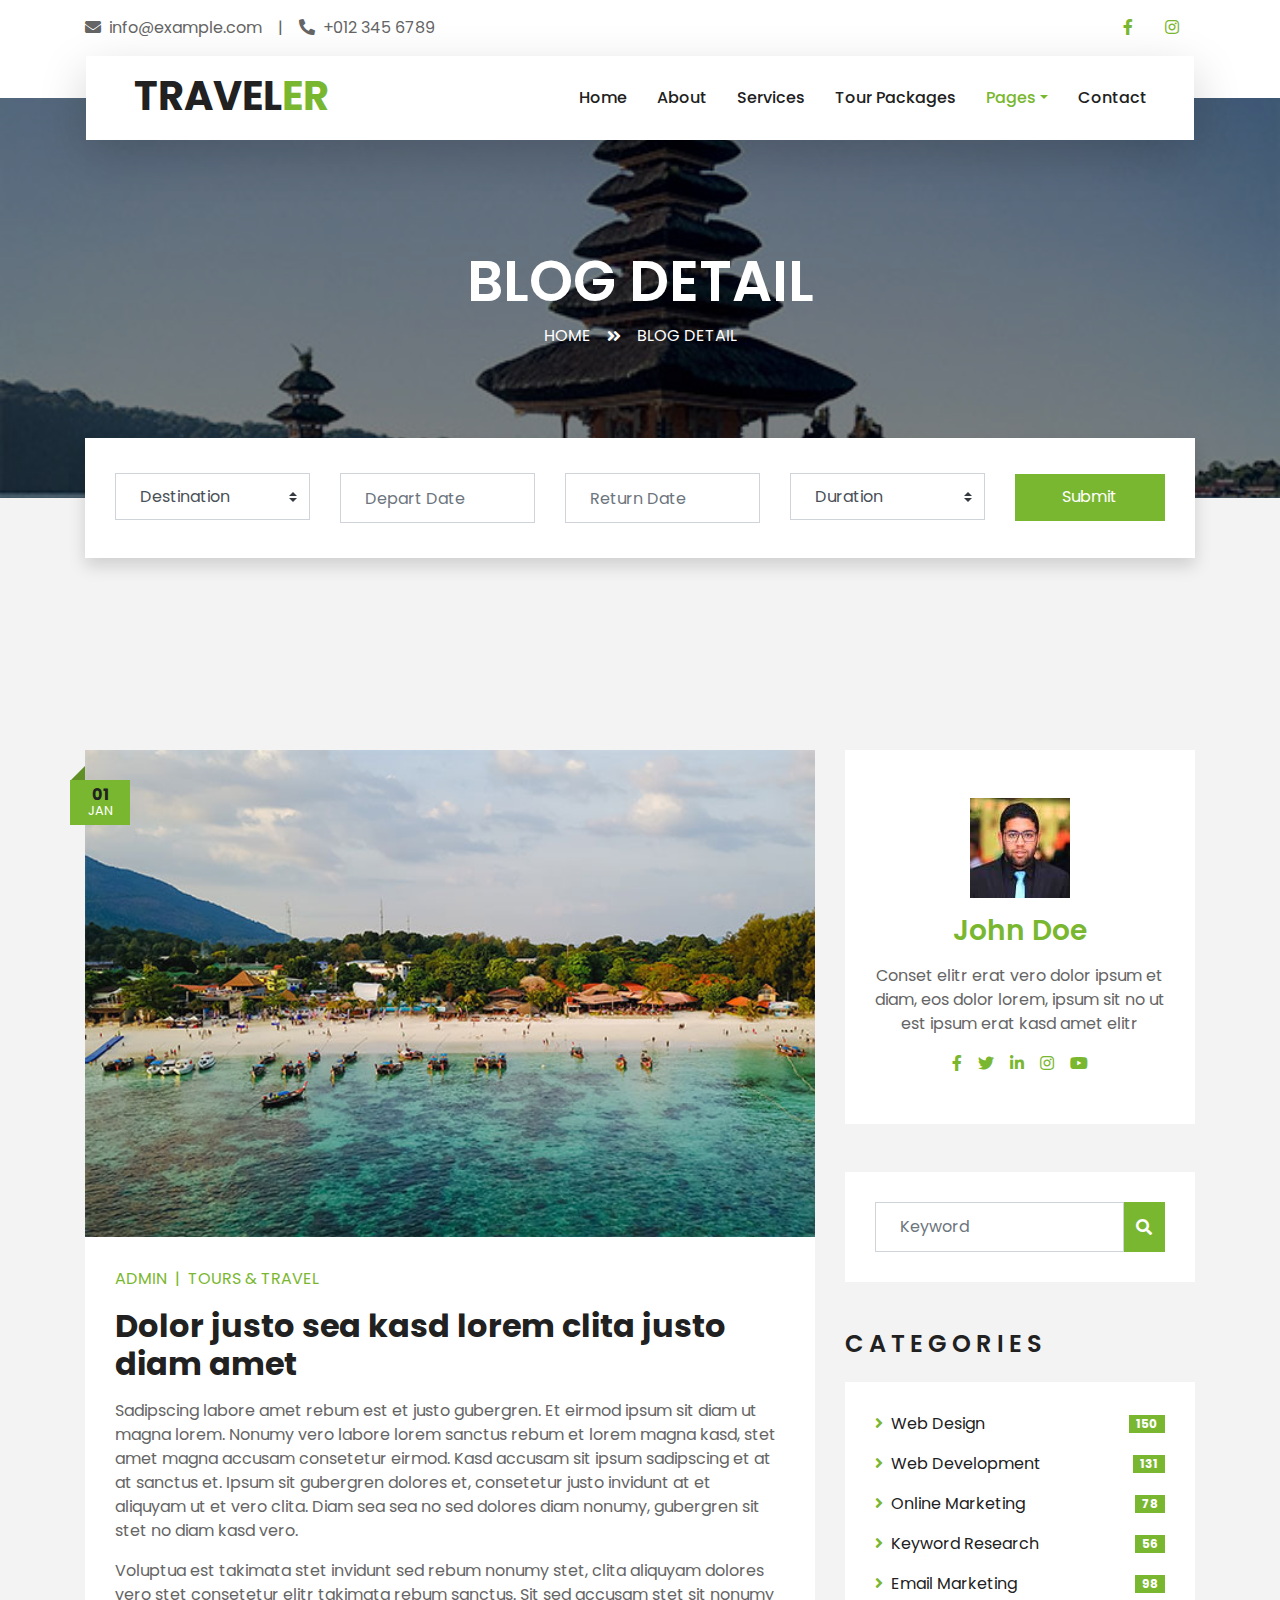
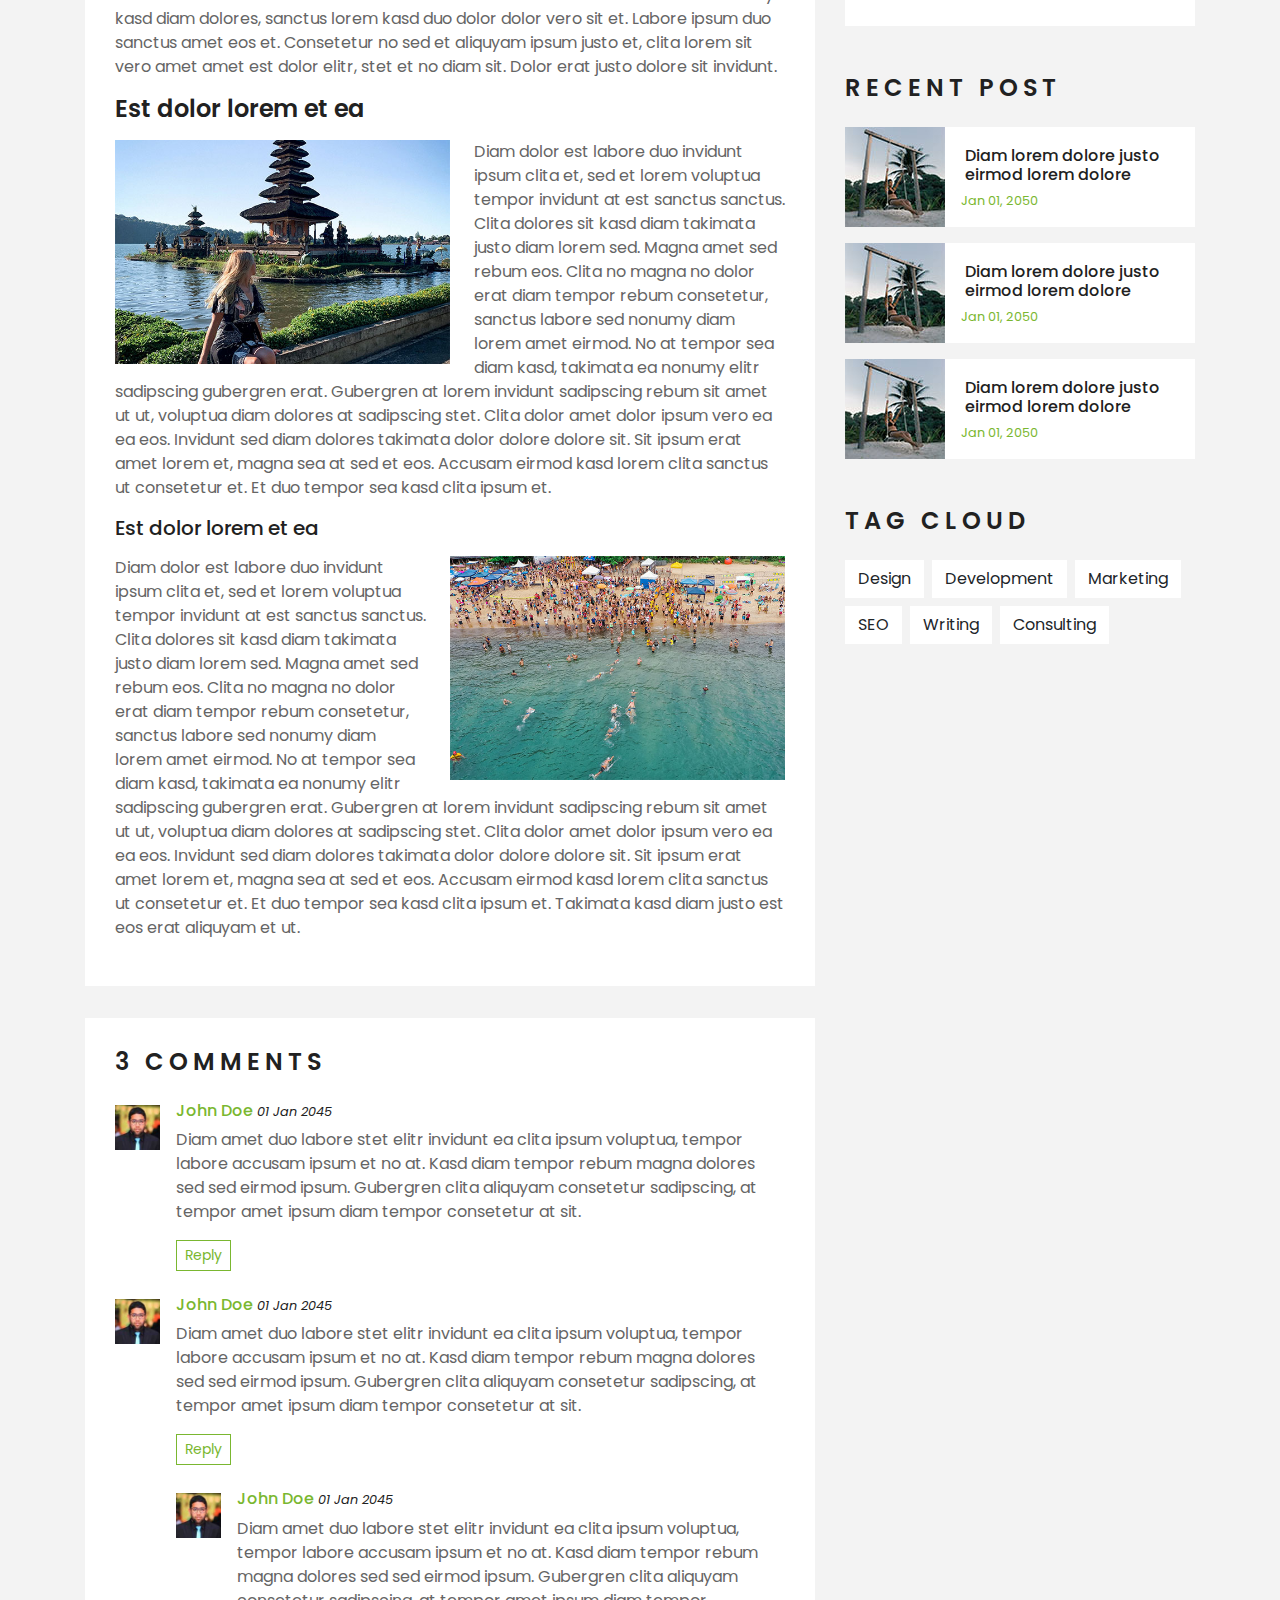
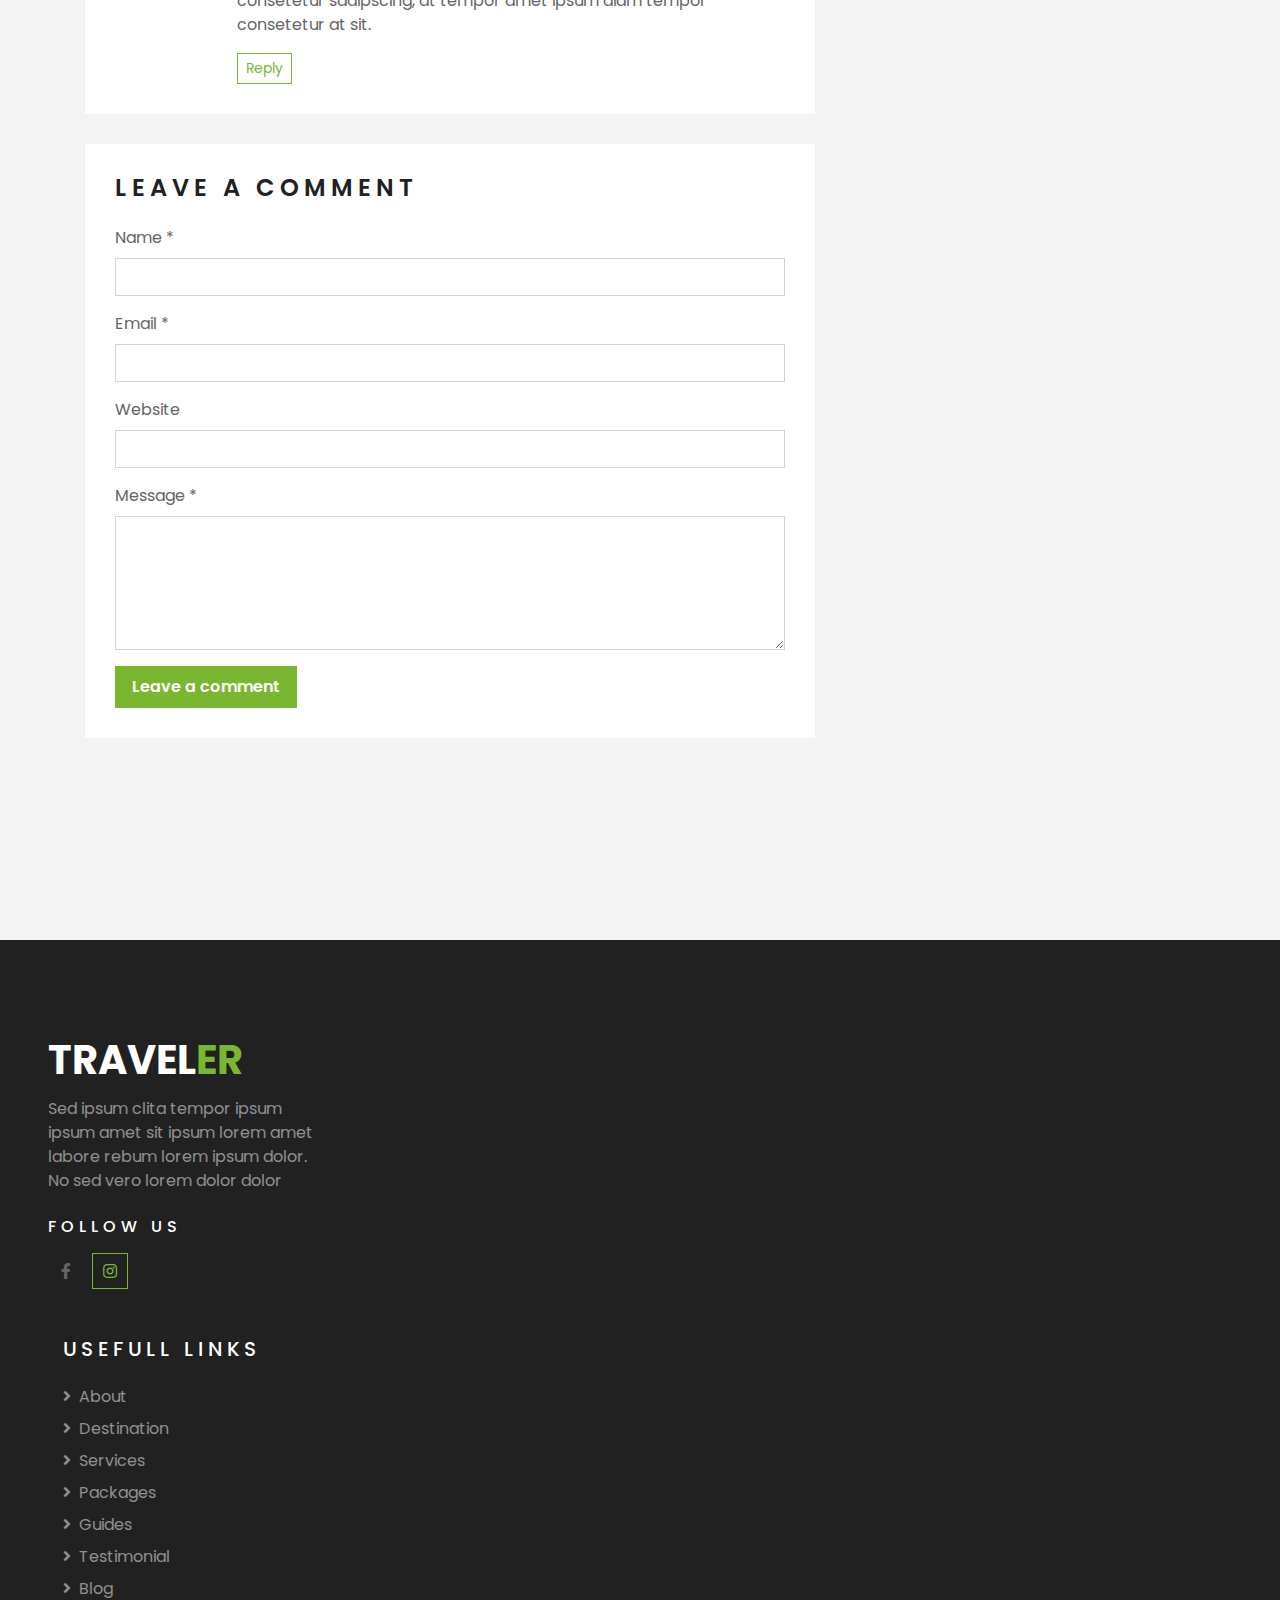
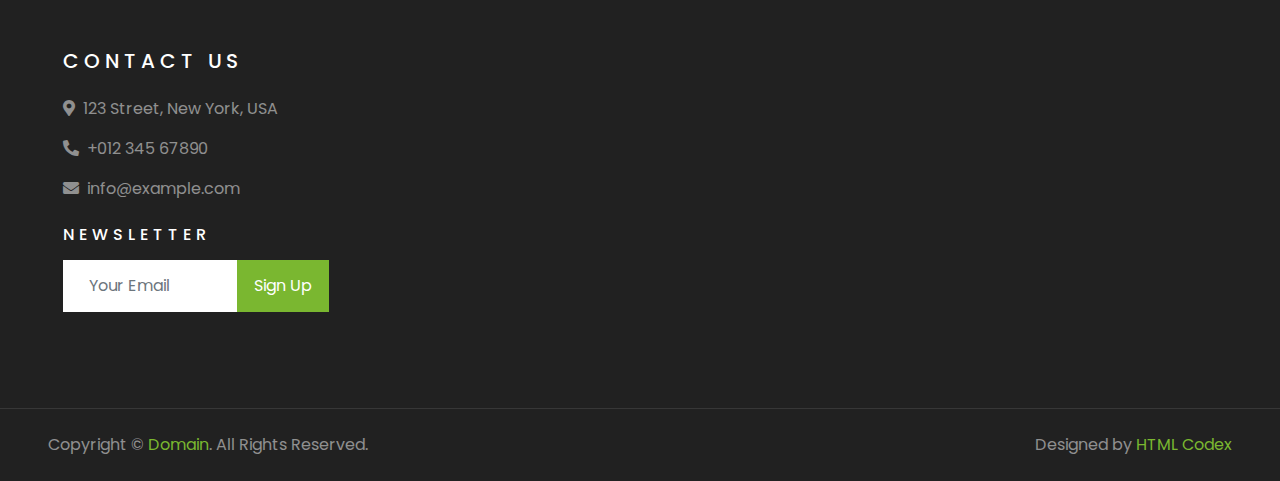
<file: single.html>
<!DOCTYPE html>
<html lang="en">

<head>
    <meta charset="utf-8">
    <title>TRAVELER - Free Travel Website Template</title>
    <meta content="width=device-width, initial-scale=1.0" name="viewport">
    <meta content="Free HTML Templates" name="keywords">
    <meta content="Free HTML Templates" name="description">

    <!-- Favicon -->
    <link href="img/favicon.ico" rel="icon">

    <!-- Google Web Fonts -->
    <link rel="preconnect" href="https://fonts.gstatic.com">
    <link href="https://fonts.googleapis.com/css2?family=Poppins:wght@400;500;600;700&display=swap" rel="stylesheet"> 

    <!-- Font Awesome -->
    <link href="https://cdnjs.cloudflare.com/ajax/libs/font-awesome/5.10.0/css/all.min.css" rel="stylesheet">

    <!-- Libraries Stylesheet -->
    <link href="lib/owlcarousel/assets/owl.carousel.min.css" rel="stylesheet">
    <link href="lib/tempusdominus/css/tempusdominus-bootstrap-4.min.css" rel="stylesheet" />

    <!-- Customized Bootstrap Stylesheet -->
    <link href="css/style.css" rel="stylesheet">
</head>

<body>
    <!-- Topbar Start -->
    <div class="container-fluid bg-light pt-3 d-none d-lg-block">
        <div class="container">
            <div class="row">
                <div class="col-lg-6 text-center text-lg-left mb-2 mb-lg-0">
                    <div class="d-inline-flex align-items-center">
                        <p><i class="fa fa-envelope mr-2"></i>info@example.com</p>
                        <p class="text-body px-3">|</p>
                        <p><i class="fa fa-phone-alt mr-2"></i>+012 345 6789</p>
                    </div>
                </div>
                <div class="col-lg-6 text-center text-lg-right">
                    <div class="d-inline-flex align-items-center">
                        <a class="text-primary px-3" href="">
                            <i class="fab fa-facebook-f"></i>
                        </a>
                       
                       
                        <a class="text-primary px-3" href="https://www.instagram.com/lacuisineduroyale/">
                            <i class="fab fa-instagram"></i>
                        </a>
                        
                    </div>
                </div>
            </div>
        </div>
    </div>
    <!-- Topbar End -->


    <!-- Navbar Start -->
    <div class="container-fluid position-relative nav-bar p-0">
        <div class="container-lg position-relative p-0 px-lg-3" style="z-index: 9;">
            <nav class="navbar navbar-expand-lg bg-light navbar-light shadow-lg py-3 py-lg-0 pl-3 pl-lg-5">
                <a href="" class="navbar-brand">
                    <h1 class="m-0 text-primary"><span class="text-dark">TRAVEL</span>ER</h1>
                </a>
                <button type="button" class="navbar-toggler" data-toggle="collapse" data-target="#navbarCollapse">
                    <span class="navbar-toggler-icon"></span>
                </button>
                <div class="collapse navbar-collapse justify-content-between px-3" id="navbarCollapse">
                    <div class="navbar-nav ml-auto py-0">
                        <a href="index.html" class="nav-item nav-link">Home</a>
                        <a href="about.html" class="nav-item nav-link">About</a>
                        <a href="service.html" class="nav-item nav-link">Services</a>
                        <a href="package.html" class="nav-item nav-link">Tour Packages</a>
                        <div class="nav-item dropdown">
                            <a href="#" class="nav-link dropdown-toggle active" data-toggle="dropdown">Pages</a>
                            <div class="dropdown-menu border-0 rounded-0 m-0">
                                <a href="blog.html" class="dropdown-item">Blog Grid</a>
                                <a href="single.html" class="dropdown-item active">Blog Detail</a>
                                <a href="destination.html" class="dropdown-item">Destination</a>
                                <a href="guide.html" class="dropdown-item">Travel Guides</a>
                                <a href="testimonial.html" class="dropdown-item">Testimonial</a>
                            </div>
                        </div>
                        <a href="contact.html" class="nav-item nav-link">Contact</a>
                    </div>
                </div>
            </nav>
        </div>
    </div>
    <!-- Navbar End -->


    <!-- Header Start -->
    <div class="container-fluid page-header">
        <div class="container">
            <div class="d-flex flex-column align-items-center justify-content-center" style="min-height: 400px">
                <h3 class="display-4 text-white text-uppercase">Blog Detail</h3>
                <div class="d-inline-flex text-white">
                    <p class="m-0 text-uppercase"><a class="text-white" href="">Home</a></p>
                    <i class="fa fa-angle-double-right pt-1 px-3"></i>
                    <p class="m-0 text-uppercase">Blog Detail</p>
                </div>
            </div>
        </div>
    </div>
    <!-- Header End -->


    <!-- Booking Start -->
    <div class="container-fluid booking mt-5 pb-5">
        <div class="container pb-5">
            <div class="bg-light shadow" style="padding: 30px;">
                <div class="row align-items-center" style="min-height: 60px;">
                    <div class="col-md-10">
                        <div class="row">
                            <div class="col-md-3">
                                <div class="mb-3 mb-md-0">
                                    <select class="custom-select px-4" style="height: 47px;">
                                        <option selected>Destination</option>
                                        <option value="1">Destination 1</option>
                                        <option value="2">Destination 1</option>
                                        <option value="3">Destination 1</option>
                                    </select>
                                </div>
                            </div>
                            <div class="col-md-3">
                                <div class="mb-3 mb-md-0">
                                    <div class="date" id="date1" data-target-input="nearest">
                                        <input type="text" class="form-control p-4 datetimepicker-input" placeholder="Depart Date" data-target="#date1" data-toggle="datetimepicker"/>
                                    </div>
                                </div>
                            </div>
                            <div class="col-md-3">
                                <div class="mb-3 mb-md-0">
                                    <div class="date" id="date2" data-target-input="nearest">
                                        <input type="text" class="form-control p-4 datetimepicker-input" placeholder="Return Date" data-target="#date2" data-toggle="datetimepicker"/>
                                    </div>
                                </div>
                            </div>
                            <div class="col-md-3">
                                <div class="mb-3 mb-md-0">
                                    <select class="custom-select px-4" style="height: 47px;">
                                        <option selected>Duration</option>
                                        <option value="1">Duration 1</option>
                                        <option value="2">Duration 1</option>
                                        <option value="3">Duration 1</option>
                                    </select>
                                </div>
                            </div>
                        </div>
                    </div>
                    <div class="col-md-2">
                        <button class="btn btn-primary btn-block" type="submit" style="height: 47px; margin-top: -2px;">Submit</button>
                    </div>
                </div>
            </div>
        </div>
    </div>
    <!-- Booking End -->


    <!-- Blog Start -->
    <div class="container-fluid py-5">
        <div class="container py-5">
            <div class="row">
                <div class="col-lg-8">
                    <!-- Blog Detail Start -->
                    <div class="pb-3">
                        <div class="blog-item">
                            <div class="position-relative">
                                <img class="img-fluid w-100" src="img/blog-1.jpg" alt="">
                                <div class="blog-date">
                                    <h6 class="font-weight-bold mb-n1">01</h6>
                                    <small class="text-white text-uppercase">Jan</small>
                                </div>
                            </div>
                        </div>
                        <div class="bg-white mb-3" style="padding: 30px;">
                            <div class="d-flex mb-3">
                                <a class="text-primary text-uppercase text-decoration-none" href="">Admin</a>
                                <span class="text-primary px-2">|</span>
                                <a class="text-primary text-uppercase text-decoration-none" href="">Tours & Travel</a>
                            </div>
                            <h2 class="mb-3">Dolor justo sea kasd lorem clita justo diam amet</h2>
                            <p>Sadipscing labore amet rebum est et justo gubergren. Et eirmod ipsum sit diam ut
                                magna lorem. Nonumy vero labore lorem sanctus rebum et lorem magna kasd, stet
                                amet magna accusam consetetur eirmod. Kasd accusam sit ipsum sadipscing et at at
                                sanctus et. Ipsum sit gubergren dolores et, consetetur justo invidunt at et
                                aliquyam ut et vero clita. Diam sea sea no sed dolores diam nonumy, gubergren
                                sit stet no diam kasd vero.</p>
                            <p>Voluptua est takimata stet invidunt sed rebum nonumy stet, clita aliquyam dolores
                                vero stet consetetur elitr takimata rebum sanctus. Sit sed accusam stet sit
                                nonumy kasd diam dolores, sanctus lorem kasd duo dolor dolor vero sit et. Labore
                                ipsum duo sanctus amet eos et. Consetetur no sed et aliquyam ipsum justo et,
                                clita lorem sit vero amet amet est dolor elitr, stet et no diam sit. Dolor erat
                                justo dolore sit invidunt.</p>
                            <h4 class="mb-3">Est dolor lorem et ea</h4>
                            <img class="img-fluid w-50 float-left mr-4 mb-2" src="img/blog-2.jpg">
                            <p>Diam dolor est labore duo invidunt ipsum clita et, sed et lorem voluptua tempor
                                invidunt at est sanctus sanctus. Clita dolores sit kasd diam takimata justo diam
                                lorem sed. Magna amet sed rebum eos. Clita no magna no dolor erat diam tempor
                                rebum consetetur, sanctus labore sed nonumy diam lorem amet eirmod. No at tempor
                                sea diam kasd, takimata ea nonumy elitr sadipscing gubergren erat. Gubergren at
                                lorem invidunt sadipscing rebum sit amet ut ut, voluptua diam dolores at
                                sadipscing stet. Clita dolor amet dolor ipsum vero ea ea eos. Invidunt sed diam
                                dolores takimata dolor dolore dolore sit. Sit ipsum erat amet lorem et, magna
                                sea at sed et eos. Accusam eirmod kasd lorem clita sanctus ut consetetur et. Et
                                duo tempor sea kasd clita ipsum et.</p>
                            <h5 class="mb-3">Est dolor lorem et ea</h5>
                            <img class="img-fluid w-50 float-right ml-4 mb-2" src="img/blog-3.jpg">
                            <p>Diam dolor est labore duo invidunt ipsum clita et, sed et lorem voluptua tempor
                                invidunt at est sanctus sanctus. Clita dolores sit kasd diam takimata justo diam
                                lorem sed. Magna amet sed rebum eos. Clita no magna no dolor erat diam tempor
                                rebum consetetur, sanctus labore sed nonumy diam lorem amet eirmod. No at tempor
                                sea diam kasd, takimata ea nonumy elitr sadipscing gubergren erat. Gubergren at
                                lorem invidunt sadipscing rebum sit amet ut ut, voluptua diam dolores at
                                sadipscing stet. Clita dolor amet dolor ipsum vero ea ea eos. Invidunt sed diam
                                dolores takimata dolor dolore dolore sit. Sit ipsum erat amet lorem et, magna
                                sea at sed et eos. Accusam eirmod kasd lorem clita sanctus ut consetetur et. Et
                                duo tempor sea kasd clita ipsum et. Takimata kasd diam justo est eos erat
                                aliquyam et ut.</p>
                        </div>
                    </div>
                    <!-- Blog Detail End -->
    
                    <!-- Comment List Start -->
                    <div class="bg-white" style="padding: 30px; margin-bottom: 30px;">
                        <h4 class="text-uppercase mb-4" style="letter-spacing: 5px;">3 Comments</h4>
                        <div class="media mb-4">
                            <img src="img/user.jpg" alt="Image" class="img-fluid mr-3 mt-1" style="width: 45px;">
                            <div class="media-body">
                                <h6><a href="">John Doe</a> <small><i>01 Jan 2045</i></small></h6>
                                <p>Diam amet duo labore stet elitr invidunt ea clita ipsum voluptua, tempor labore
                                    accusam ipsum et no at. Kasd diam tempor rebum magna dolores sed sed eirmod ipsum.
                                    Gubergren clita aliquyam consetetur sadipscing, at tempor amet ipsum diam tempor
                                    consetetur at sit.</p>
                                <button class="btn btn-sm btn-outline-primary">Reply</button>
                            </div>
                        </div>
                        <div class="media">
                            <img src="img/user.jpg" alt="Image" class="img-fluid mr-3 mt-1" style="width: 45px;">
                            <div class="media-body">
                                <h6><a href="">John Doe</a> <small><i>01 Jan 2045</i></small></h6>
                                <p>Diam amet duo labore stet elitr invidunt ea clita ipsum voluptua, tempor labore
                                    accusam ipsum et no at. Kasd diam tempor rebum magna dolores sed sed eirmod ipsum.
                                    Gubergren clita aliquyam consetetur sadipscing, at tempor amet ipsum diam tempor
                                    consetetur at sit.</p>
                                <button class="btn btn-sm btn-outline-primary">Reply</button>
                                <div class="media mt-4">
                                    <img src="img/user.jpg" alt="Image" class="img-fluid mr-3 mt-1"
                                        style="width: 45px;">
                                    <div class="media-body">
                                        <h6><a href="">John Doe</a> <small><i>01 Jan 2045</i></small></h6>
                                        <p>Diam amet duo labore stet elitr invidunt ea clita ipsum voluptua, tempor
                                            labore accusam ipsum et no at. Kasd diam tempor rebum magna dolores sed sed
                                            eirmod ipsum. Gubergren clita aliquyam consetetur sadipscing, at tempor amet
                                            ipsum diam tempor consetetur at sit.</p>
                                        <button class="btn btn-sm btn-outline-primary">Reply</button>
                                    </div>
                                </div>
                            </div>
                        </div>
                    </div>
                    <!-- Comment List End -->
    
                    <!-- Comment Form Start -->
                    <div class="bg-white mb-3" style="padding: 30px;">
                        <h4 class="text-uppercase mb-4" style="letter-spacing: 5px;">Leave a comment</h4>
                        <form>
                            <div class="form-group">
                                <label for="name">Name *</label>
                                <input type="text" class="form-control" id="name">
                            </div>
                            <div class="form-group">
                                <label for="email">Email *</label>
                                <input type="email" class="form-control" id="email">
                            </div>
                            <div class="form-group">
                                <label for="website">Website</label>
                                <input type="url" class="form-control" id="website">
                            </div>
    
                            <div class="form-group">
                                <label for="message">Message *</label>
                                <textarea id="message" cols="30" rows="5" class="form-control"></textarea>
                            </div>
                            <div class="form-group mb-0">
                                <input type="submit" value="Leave a comment"
                                    class="btn btn-primary font-weight-semi-bold py-2 px-3">
                            </div>
                        </form>
                    </div>
                    <!-- Comment Form End -->
                </div>
    
                <div class="col-lg-4 mt-5 mt-lg-0">
                    <!-- Author Bio -->
                    <div class="d-flex flex-column text-center bg-white mb-5 py-5 px-4">
                        <img src="img/user.jpg" class="img-fluid mx-auto mb-3" style="width: 100px;">
                        <h3 class="text-primary mb-3">John Doe</h3>
                        <p>Conset elitr erat vero dolor ipsum et diam, eos dolor lorem, ipsum sit no ut est  ipsum erat kasd amet elitr</p>
                        <div class="d-flex justify-content-center">
                            <a class="text-primary px-2" href="">
                                <i class="fab fa-facebook-f"></i>
                            </a>
                            <a class="text-primary px-2" href="">
                                <i class="fab fa-twitter"></i>
                            </a>
                            <a class="text-primary px-2" href="">
                                <i class="fab fa-linkedin-in"></i>
                            </a>
                            <a class="text-primary px-2" href="">
                                <i class="fab fa-instagram"></i>
                            </a>
                            <a class="text-primary px-2" href="">
                                <i class="fab fa-youtube"></i>
                            </a>
                        </div>
                    </div>
    
                    <!-- Search Form -->
                    <div class="mb-5">
                        <div class="bg-white" style="padding: 30px;">
                            <div class="input-group">
                                <input type="text" class="form-control p-4" placeholder="Keyword">
                                <div class="input-group-append">
                                    <span class="input-group-text bg-primary border-primary text-white"><i
                                            class="fa fa-search"></i></span>
                                </div>
                            </div>
                        </div>
                    </div>

                    <!-- Category List -->
                    <div class="mb-5">
                        <h4 class="text-uppercase mb-4" style="letter-spacing: 5px;">Categories</h4>
                        <div class="bg-white" style="padding: 30px;">
                            <ul class="list-inline m-0">
                                <li class="mb-3 d-flex justify-content-between align-items-center">
                                    <a class="text-dark" href="#"><i class="fa fa-angle-right text-primary mr-2"></i>Web
                                        Design</a>
                                    <span class="badge badge-primary badge-pill">150</span>
                                </li>
                                <li class="mb-3 d-flex justify-content-between align-items-center">
                                    <a class="text-dark" href="#"><i class="fa fa-angle-right text-primary mr-2"></i>Web
                                        Development</a>
                                    <span class="badge badge-primary badge-pill">131</span>
                                </li>
                                <li class="mb-3 d-flex justify-content-between align-items-center">
                                    <a class="text-dark" href="#"><i
                                            class="fa fa-angle-right text-primary mr-2"></i>Online Marketing</a>
                                    <span class="badge badge-primary badge-pill">78</span>
                                </li>
                                <li class="mb-3 d-flex justify-content-between align-items-center">
                                    <a class="text-dark" href="#"><i
                                            class="fa fa-angle-right text-primary mr-2"></i>Keyword Research</a>
                                    <span class="badge badge-primary badge-pill">56</span>
                                </li>
                                <li class="d-flex justify-content-between align-items-center">
                                    <a class="text-dark" href="#"><i
                                            class="fa fa-angle-right text-primary mr-2"></i>Email Marketing</a>
                                    <span class="badge badge-primary badge-pill">98</span>
                                </li>
                            </ul>
                        </div>
                    </div>
    
                    <!-- Recent Post -->
                    <div class="mb-5">
                        <h4 class="text-uppercase mb-4" style="letter-spacing: 5px;">Recent Post</h4>
                        <a class="d-flex align-items-center text-decoration-none bg-white mb-3" href="">
                            <img class="img-fluid" src="img/blog-100x100.jpg" alt="">
                            <div class="pl-3">
                                <h6 class="m-1">Diam lorem dolore justo eirmod lorem dolore</h6>
                                <small>Jan 01, 2050</small>
                            </div>
                        </a>
                        <a class="d-flex align-items-center text-decoration-none bg-white mb-3" href="">
                            <img class="img-fluid" src="img/blog-100x100.jpg" alt="">
                            <div class="pl-3">
                                <h6 class="m-1">Diam lorem dolore justo eirmod lorem dolore</h6>
                                <small>Jan 01, 2050</small>
                            </div>
                        </a>
                        <a class="d-flex align-items-center text-decoration-none bg-white mb-3" href="">
                            <img class="img-fluid" src="img/blog-100x100.jpg" alt="">
                            <div class="pl-3">
                                <h6 class="m-1">Diam lorem dolore justo eirmod lorem dolore</h6>
                                <small>Jan 01, 2050</small>
                            </div>
                        </a>
                    </div>
    
                    <!-- Tag Cloud -->
                    <div class="mb-5">
                        <h4 class="text-uppercase mb-4" style="letter-spacing: 5px;">Tag Cloud</h4>
                        <div class="d-flex flex-wrap m-n1">
                            <a href="" class="btn btn-light m-1">Design</a>
                            <a href="" class="btn btn-light m-1">Development</a>
                            <a href="" class="btn btn-light m-1">Marketing</a>
                            <a href="" class="btn btn-light m-1">SEO</a>
                            <a href="" class="btn btn-light m-1">Writing</a>
                            <a href="" class="btn btn-light m-1">Consulting</a>
                        </div>
                    </div>
                </div>
            </div>
        </div>
    </div>
    <!-- Blog End -->


    <!-- Footer Start -->
    <div class="container-fluid bg-dark text-white-50 py-5 px-sm-3 px-lg-5" style="margin-top: 90px;">
        <div class="row pt-5">
            <div class="col-lg-3 col-md-6 mb-5">
                <a href="" class="navbar-brand">
                    <h1 class="text-primary"><span class="text-white">TRAVEL</span>ER</h1>
                </a>
                <p>Sed ipsum clita tempor ipsum ipsum amet sit ipsum lorem amet labore rebum lorem ipsum dolor. No sed vero lorem dolor dolor</p>
                <h6 class="text-white text-uppercase mt-4 mb-3" style="letter-spacing: 5px;">Follow Us</h6>
                <div class="d-flex justify-content-start">
                    
                    <a class="btn b</i></atn-outline-primary btn-square mr-2" href="#"><i class="fab fa-facebook-f"></i></a>
                    
                    <a class="btn btn-outline-primary btn-square" href="https://www.instagram.com/lacuisineduroyale/"><i class="fab fa-instagram"></i></a>
                </div>
            </div>
            
            </div>
            <div class="col-lg-3 col-md-6 mb-5">
                <h5 class="text-white text-uppercase mb-4" style="letter-spacing: 5px;">Usefull Links</h5>
                <div class="d-flex flex-column justify-content-start">
                    <a class="text-white-50 mb-2" href="#"><i class="fa fa-angle-right mr-2"></i>About</a>
                    <a class="text-white-50 mb-2" href="#"><i class="fa fa-angle-right mr-2"></i>Destination</a>
                    <a class="text-white-50 mb-2" href="#"><i class="fa fa-angle-right mr-2"></i>Services</a>
                    <a class="text-white-50 mb-2" href="#"><i class="fa fa-angle-right mr-2"></i>Packages</a>
                    <a class="text-white-50 mb-2" href="#"><i class="fa fa-angle-right mr-2"></i>Guides</a>
                    <a class="text-white-50 mb-2" href="#"><i class="fa fa-angle-right mr-2"></i>Testimonial</a>
                    <a class="text-white-50" href="#"><i class="fa fa-angle-right mr-2"></i>Blog</a>
                </div>
            </div>
            <div class="col-lg-3 col-md-6 mb-5">
                <h5 class="text-white text-uppercase mb-4" style="letter-spacing: 5px;">Contact Us</h5>
                <p><i class="fa fa-map-marker-alt mr-2"></i>123 Street, New York, USA</p>
                <p><i class="fa fa-phone-alt mr-2"></i>+012 345 67890</p>
                <p><i class="fa fa-envelope mr-2"></i>info@example.com</p>
                <h6 class="text-white text-uppercase mt-4 mb-3" style="letter-spacing: 5px;">Newsletter</h6>
                <div class="w-100">
                    <div class="input-group">
                        <input type="text" class="form-control border-light" style="padding: 25px;" placeholder="Your Email">
                        <div class="input-group-append">
                            <button class="btn btn-primary px-3">Sign Up</button>
                        </div>
                    </div>
                </div>
            </div>
        </div>
    </div>
    <div class="container-fluid bg-dark text-white border-top py-4 px-sm-3 px-md-5" style="border-color: rgba(256, 256, 256, .1) !important;">
        <div class="row">
            <div class="col-lg-6 text-center text-md-left mb-3 mb-md-0">
                <p class="m-0 text-white-50">Copyright &copy; <a href="#">Domain</a>. All Rights Reserved.</a>
                </p>
            </div>
            <div class="col-lg-6 text-center text-md-right">
                <p class="m-0 text-white-50">Designed by <a href="https://htmlcodex.com">HTML Codex</a>
                </p>
            </div>
        </div>
    </div>
    <!-- Footer End -->


    <!-- Back to Top -->
    <a href="#" class="btn btn-lg btn-primary btn-lg-square back-to-top"><i class="fa fa-angle-double-up"></i></a>


    <!-- JavaScript Libraries -->
    <script src="https://code.jquery.com/jquery-3.4.1.min.js"></script>
    <script src="https://stackpath.bootstrapcdn.com/bootstrap/4.4.1/js/bootstrap.bundle.min.js"></script>
    <script src="lib/easing/easing.min.js"></script>
    <script src="lib/owlcarousel/owl.carousel.min.js"></script>
    <script src="lib/tempusdominus/js/moment.min.js"></script>
    <script src="lib/tempusdominus/js/moment-timezone.min.js"></script>
    <script src="lib/tempusdominus/js/tempusdominus-bootstrap-4.min.js"></script>

    <!-- Contact Javascript File -->
    <script src="mail/jqBootstrapValidation.min.js"></script>
    <script src="mail/contact.js"></script>

    <!-- Template Javascript -->
    <script src="js/main.js"></script>
</body>

</html>
</file>
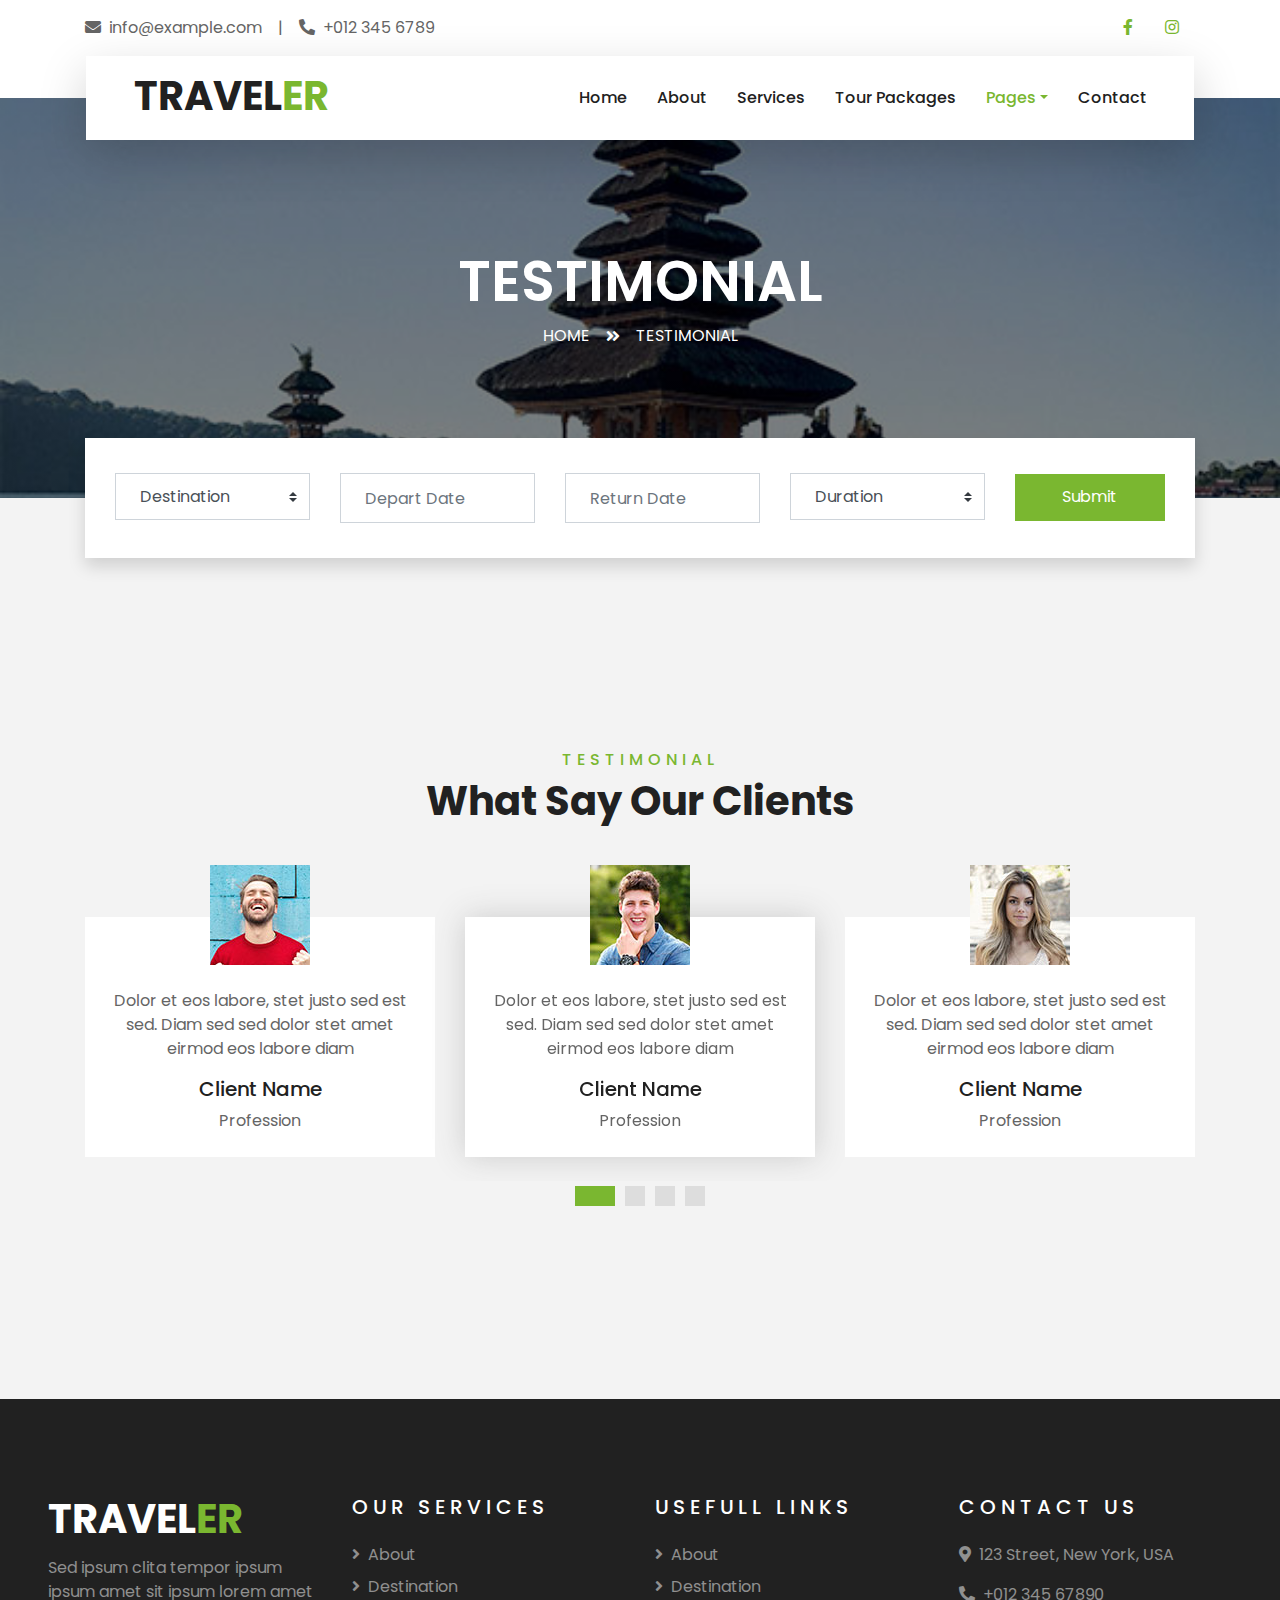
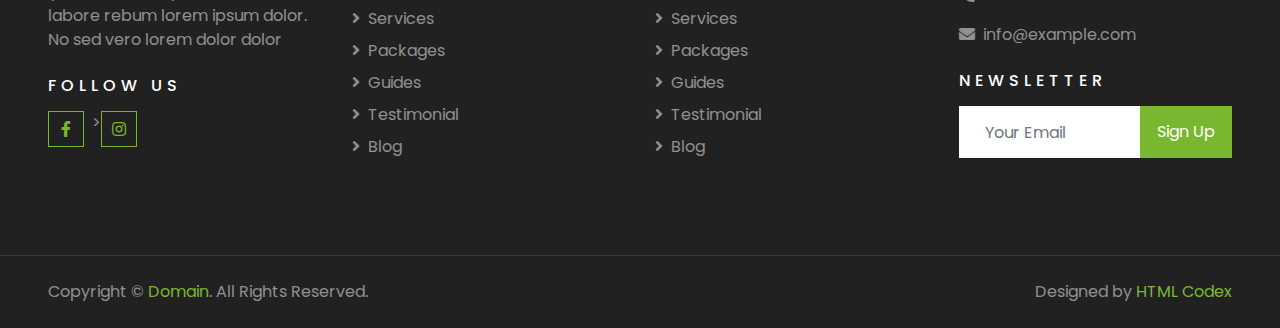
<file: testimonial.html>
<!DOCTYPE html>
<html lang="en">

<head>
    <meta charset="utf-8">
    <title>TRAVELER - Free Travel Website Template</title>
    <meta content="width=device-width, initial-scale=1.0" name="viewport">
    <meta content="Free HTML Templates" name="keywords">
    <meta content="Free HTML Templates" name="description">

    <!-- Favicon -->
    <link href="img/favicon.ico" rel="icon">

    <!-- Google Web Fonts -->
    <link rel="preconnect" href="https://fonts.gstatic.com">
    <link href="https://fonts.googleapis.com/css2?family=Poppins:wght@400;500;600;700&display=swap" rel="stylesheet"> 

    <!-- Font Awesome -->
    <link href="https://cdnjs.cloudflare.com/ajax/libs/font-awesome/5.10.0/css/all.min.css" rel="stylesheet">

    <!-- Libraries Stylesheet -->
    <link href="lib/owlcarousel/assets/owl.carousel.min.css" rel="stylesheet">
    <link href="lib/tempusdominus/css/tempusdominus-bootstrap-4.min.css" rel="stylesheet" />

    <!-- Customized Bootstrap Stylesheet -->
    <link href="css/style.css" rel="stylesheet">
</head>

<body>
    <!-- Topbar Start -->
    <div class="container-fluid bg-light pt-3 d-none d-lg-block">
        <div class="container">
            <div class="row">
                <div class="col-lg-6 text-center text-lg-left mb-2 mb-lg-0">
                    <div class="d-inline-flex align-items-center">
                        <p><i class="fa fa-envelope mr-2"></i>info@example.com</p>
                        <p class="text-body px-3">|</p>
                        <p><i class="fa fa-phone-alt mr-2"></i>+012 345 6789</p>
                    </div>
                </div>
                <div class="col-lg-6 text-center text-lg-right">
                    <div class="d-inline-flex align-items-center">
                        <a class="text-primary px-3" href="">
                            <i class="fab fa-facebook-f"></i>
                        </a>
                        
                        
                        <a class="text-primary px-3" href="https://www.instagram.com/lacuisineduroyale/">
                            <i class="fab fa-instagram"></i>
                        </a>
                       
                    </div>
                </div>
            </div>
        </div>
    </div>
    <!-- Topbar End -->


    <!-- Navbar Start -->
    <div class="container-fluid position-relative nav-bar p-0">
        <div class="container-lg position-relative p-0 px-lg-3" style="z-index: 9;">
            <nav class="navbar navbar-expand-lg bg-light navbar-light shadow-lg py-3 py-lg-0 pl-3 pl-lg-5">
                <a href="" class="navbar-brand">
                    <h1 class="m-0 text-primary"><span class="text-dark">TRAVEL</span>ER</h1>
                </a>
                <button type="button" class="navbar-toggler" data-toggle="collapse" data-target="#navbarCollapse">
                    <span class="navbar-toggler-icon"></span>
                </button>
                <div class="collapse navbar-collapse justify-content-between px-3" id="navbarCollapse">
                    <div class="navbar-nav ml-auto py-0">
                        <a href="index.html" class="nav-item nav-link">Home</a>
                        <a href="about.html" class="nav-item nav-link">About</a>
                        <a href="service.html" class="nav-item nav-link">Services</a>
                        <a href="package.html" class="nav-item nav-link">Tour Packages</a>
                        <div class="nav-item dropdown">
                            <a href="#" class="nav-link dropdown-toggle active" data-toggle="dropdown">Pages</a>
                            <div class="dropdown-menu border-0 rounded-0 m-0">
                                <a href="blog.html" class="dropdown-item">Blog Grid</a>
                                <a href="single.html" class="dropdown-item">Blog Detail</a>
                                <a href="destination.html" class="dropdown-item">Destination</a>
                                <a href="guide.html" class="dropdown-item">Travel Guides</a>
                                <a href="testimonial.html" class="dropdown-item active">Testimonial</a>
                            </div>
                        </div>
                        <a href="contact.html" class="nav-item nav-link">Contact</a>
                    </div>
                </div>
            </nav>
        </div>
    </div>
    <!-- Navbar End -->


    <!-- Header Start -->
    <div class="container-fluid page-header">
        <div class="container">
            <div class="d-flex flex-column align-items-center justify-content-center" style="min-height: 400px">
                <h3 class="display-4 text-white text-uppercase">Testimonial</h3>
                <div class="d-inline-flex text-white">
                    <p class="m-0 text-uppercase"><a class="text-white" href="">Home</a></p>
                    <i class="fa fa-angle-double-right pt-1 px-3"></i>
                    <p class="m-0 text-uppercase">Testimonial</p>
                </div>
            </div>
        </div>
    </div>
    <!-- Header End -->


    <!-- Booking Start -->
    <div class="container-fluid booking mt-5 pb-5">
        <div class="container pb-5">
            <div class="bg-light shadow" style="padding: 30px;">
                <div class="row align-items-center" style="min-height: 60px;">
                    <div class="col-md-10">
                        <div class="row">
                            <div class="col-md-3">
                                <div class="mb-3 mb-md-0">
                                    <select class="custom-select px-4" style="height: 47px;">
                                        <option selected>Destination</option>
                                        <option value="1">Destination 1</option>
                                        <option value="2">Destination 1</option>
                                        <option value="3">Destination 1</option>
                                    </select>
                                </div>
                            </div>
                            <div class="col-md-3">
                                <div class="mb-3 mb-md-0">
                                    <div class="date" id="date1" data-target-input="nearest">
                                        <input type="text" class="form-control p-4 datetimepicker-input" placeholder="Depart Date" data-target="#date1" data-toggle="datetimepicker"/>
                                    </div>
                                </div>
                            </div>
                            <div class="col-md-3">
                                <div class="mb-3 mb-md-0">
                                    <div class="date" id="date2" data-target-input="nearest">
                                        <input type="text" class="form-control p-4 datetimepicker-input" placeholder="Return Date" data-target="#date2" data-toggle="datetimepicker"/>
                                    </div>
                                </div>
                            </div>
                            <div class="col-md-3">
                                <div class="mb-3 mb-md-0">
                                    <select class="custom-select px-4" style="height: 47px;">
                                        <option selected>Duration</option>
                                        <option value="1">Duration 1</option>
                                        <option value="2">Duration 1</option>
                                        <option value="3">Duration 1</option>
                                    </select>
                                </div>
                            </div>
                        </div>
                    </div>
                    <div class="col-md-2">
                        <button class="btn btn-primary btn-block" type="submit" style="height: 47px; margin-top: -2px;">Submit</button>
                    </div>
                </div>
            </div>
        </div>
    </div>
    <!-- Booking End -->


    <!-- Testimonial Start -->
    <div class="container-fluid py-5">
        <div class="container py-5">
            <div class="text-center mb-3 pb-3">
                <h6 class="text-primary text-uppercase" style="letter-spacing: 5px;">Testimonial</h6>
                <h1>What Say Our Clients</h1>
            </div>
            <div class="owl-carousel testimonial-carousel">
                <div class="text-center pb-4">
                    <img class="img-fluid mx-auto" src="img/testimonial-1.jpg" style="width: 100px; height: 100px;" >
                    <div class="testimonial-text bg-white p-4 mt-n5">
                        <p class="mt-5">Dolor et eos labore, stet justo sed est sed. Diam sed sed dolor stet amet eirmod eos labore diam
                        </p>
                        <h5 class="text-truncate">Client Name</h5>
                        <span>Profession</span>
                    </div>
                </div>
                <div class="text-center">
                    <img class="img-fluid mx-auto" src="img/testimonial-2.jpg" style="width: 100px; height: 100px;" >
                    <div class="testimonial-text bg-white p-4 mt-n5">
                        <p class="mt-5">Dolor et eos labore, stet justo sed est sed. Diam sed sed dolor stet amet eirmod eos labore diam
                        </p>
                        <h5 class="text-truncate">Client Name</h5>
                        <span>Profession</span>
                    </div>
                </div>
                <div class="text-center">
                    <img class="img-fluid mx-auto" src="img/testimonial-3.jpg" style="width: 100px; height: 100px;" >
                    <div class="testimonial-text bg-white p-4 mt-n5">
                        <p class="mt-5">Dolor et eos labore, stet justo sed est sed. Diam sed sed dolor stet amet eirmod eos labore diam
                        </p>
                        <h5 class="text-truncate">Client Name</h5>
                        <span>Profession</span>
                    </div>
                </div>
                <div class="text-center">
                    <img class="img-fluid mx-auto" src="img/testimonial-4.jpg" style="width: 100px; height: 100px;" >
                    <div class="testimonial-text bg-white p-4 mt-n5">
                        <p class="mt-5">Dolor et eos labore, stet justo sed est sed. Diam sed sed dolor stet amet eirmod eos labore diam
                        </p>
                        <h5 class="text-truncate">Client Name</h5>
                        <span>Profession</span>
                    </div>
                </div>
            </div>
        </div>
    </div>
    <!-- Testimonial End -->


    <!-- Footer Start -->
    <div class="container-fluid bg-dark text-white-50 py-5 px-sm-3 px-lg-5" style="margin-top: 90px;">
        <div class="row pt-5">
            <div class="col-lg-3 col-md-6 mb-5">
                <a href="" class="navbar-brand">
                    <h1 class="text-primary"><span class="text-white">TRAVEL</span>ER</h1>
                </a>
                <p>Sed ipsum clita tempor ipsum ipsum amet sit ipsum lorem amet labore rebum lorem ipsum dolor. No sed vero lorem dolor dolor</p>
                <h6 class="text-white text-uppercase mt-4 mb-3" style="letter-spacing: 5px;">Follow Us</h6>
                <div class="d-flex justify-content-start">
                    
                    <a class="btn btn-outline-primary btn-square mr-2" href="#"><i class="fab fa-facebook-f"></i></a>
                   >
                    <a class="btn btn-outline-primary btn-square" href="https://www.instagram.com/lacuisineduroyale/"><i class="fab fa-instagram"></i></a>
                </div>
            </div>
            <div class="col-lg-3 col-md-6 mb-5">
                <h5 class="text-white text-uppercase mb-4" style="letter-spacing: 5px;">Our Services</h5>
                <div class="d-flex flex-column justify-content-start">
                    <a class="text-white-50 mb-2" href="#"><i class="fa fa-angle-right mr-2"></i>About</a>
                    <a class="text-white-50 mb-2" href="#"><i class="fa fa-angle-right mr-2"></i>Destination</a>
                    <a class="text-white-50 mb-2" href="#"><i class="fa fa-angle-right mr-2"></i>Services</a>
                    <a class="text-white-50 mb-2" href="#"><i class="fa fa-angle-right mr-2"></i>Packages</a>
                    <a class="text-white-50 mb-2" href="#"><i class="fa fa-angle-right mr-2"></i>Guides</a>
                    <a class="text-white-50 mb-2" href="#"><i class="fa fa-angle-right mr-2"></i>Testimonial</a>
                    <a class="text-white-50" href="#"><i class="fa fa-angle-right mr-2"></i>Blog</a>
                </div>
            </div>
            <div class="col-lg-3 col-md-6 mb-5">
                <h5 class="text-white text-uppercase mb-4" style="letter-spacing: 5px;">Usefull Links</h5>
                <div class="d-flex flex-column justify-content-start">
                    <a class="text-white-50 mb-2" href="#"><i class="fa fa-angle-right mr-2"></i>About</a>
                    <a class="text-white-50 mb-2" href="#"><i class="fa fa-angle-right mr-2"></i>Destination</a>
                    <a class="text-white-50 mb-2" href="#"><i class="fa fa-angle-right mr-2"></i>Services</a>
                    <a class="text-white-50 mb-2" href="#"><i class="fa fa-angle-right mr-2"></i>Packages</a>
                    <a class="text-white-50 mb-2" href="#"><i class="fa fa-angle-right mr-2"></i>Guides</a>
                    <a class="text-white-50 mb-2" href="#"><i class="fa fa-angle-right mr-2"></i>Testimonial</a>
                    <a class="text-white-50" href="#"><i class="fa fa-angle-right mr-2"></i>Blog</a>
                </div>
            </div>
            <div class="col-lg-3 col-md-6 mb-5">
                <h5 class="text-white text-uppercase mb-4" style="letter-spacing: 5px;">Contact Us</h5>
                <p><i class="fa fa-map-marker-alt mr-2"></i>123 Street, New York, USA</p>
                <p><i class="fa fa-phone-alt mr-2"></i>+012 345 67890</p>
                <p><i class="fa fa-envelope mr-2"></i>info@example.com</p>
                <h6 class="text-white text-uppercase mt-4 mb-3" style="letter-spacing: 5px;">Newsletter</h6>
                <div class="w-100">
                    <div class="input-group">
                        <input type="text" class="form-control border-light" style="padding: 25px;" placeholder="Your Email">
                        <div class="input-group-append">
                            <button class="btn btn-primary px-3">Sign Up</button>
                        </div>
                    </div>
                </div>
            </div>
        </div>
    </div>
    <div class="container-fluid bg-dark text-white border-top py-4 px-sm-3 px-md-5" style="border-color: rgba(256, 256, 256, .1) !important;">
        <div class="row">
            <div class="col-lg-6 text-center text-md-left mb-3 mb-md-0">
                <p class="m-0 text-white-50">Copyright &copy; <a href="#">Domain</a>. All Rights Reserved.</a>
                </p>
            </div>
            <div class="col-lg-6 text-center text-md-right">
                <p class="m-0 text-white-50">Designed by <a href="https://htmlcodex.com">HTML Codex</a>
                </p>
            </div>
        </div>
    </div>
    <!-- Footer End -->


    <!-- Back to Top -->
    <a href="#" class="btn btn-lg btn-primary btn-lg-square back-to-top"><i class="fa fa-angle-double-up"></i></a>


    <!-- JavaScript Libraries -->
    <script src="https://code.jquery.com/jquery-3.4.1.min.js"></script>
    <script src="https://stackpath.bootstrapcdn.com/bootstrap/4.4.1/js/bootstrap.bundle.min.js"></script>
    <script src="lib/easing/easing.min.js"></script>
    <script src="lib/owlcarousel/owl.carousel.min.js"></script>
    <script src="lib/tempusdominus/js/moment.min.js"></script>
    <script src="lib/tempusdominus/js/moment-timezone.min.js"></script>
    <script src="lib/tempusdominus/js/tempusdominus-bootstrap-4.min.js"></script>

    <!-- Contact Javascript File -->
    <script src="mail/jqBootstrapValidation.min.js"></script>
    <script src="mail/contact.js"></script>

    <!-- Template Javascript -->
    <script src="js/main.js"></script>
</body>

</html>
</file>
<file: css/style.css>
/******* Bootstrap Theming ********/
/*!
 * Bootstrap v4.5.3 (https://getbootstrap.com/)
 * Copyright 2011-2020 The Bootstrap Authors
 * Copyright 2011-2020 Twitter, Inc.
 * Licensed under MIT (https://github.com/twbs/bootstrap/blob/main/LICENSE)
 */
:root {
  --blue: #007bff;
  --indigo: #6610f2;
  --purple: #6f42c1;
  --pink: #e83e8c;
  --red: #dc3545;
  --orange: #fd7e14;
  --yellow: #ffc107;
  --green: #28a745;
  --teal: #20c997;
  --cyan: #17a2b8;
  --white: #fff;
  --gray: #6c757d;
  --gray-dark: #343a40;
  --primary: #7AB730;
  --secondary: #f4faec;
  --success: #28a745;
  --info: #17a2b8;
  --warning: #ffc107;
  --danger: #dc3545;
  --light: #FFFFFF;
  --dark: #212121;
  --breakpoint-xs: 0;
  --breakpoint-sm: 576px;
  --breakpoint-md: 768px;
  --breakpoint-lg: 992px;
  --breakpoint-xl: 1200px;
  --font-family-sans-serif: "Poppins", sans-serif;
  --font-family-monospace: SFMono-Regular, Menlo, Monaco, Consolas, "Liberation Mono", "Courier New", monospace;
}

*,
*::before,
*::after {
  box-sizing: border-box;
}

html {
  font-family: sans-serif;
  line-height: 1.15;
  -webkit-text-size-adjust: 100%;
  -webkit-tap-highlight-color: rgba(0, 0, 0, 0);
}

article, aside, figcaption, figure, footer, header, hgroup, main, nav, section {
  display: block;
}

body {
  margin: 0;
  font-family: "Poppins", sans-serif;
  font-size: 1rem;
  font-weight: 400;
  line-height: 1.5;
  color: #656565;
  text-align: left;
  background-color: #F3F3F3;
}

[tabindex="-1"]:focus:not(:focus-visible) {
  outline: 0 !important;
}

hr {
  box-sizing: content-box;
  height: 0;
  overflow: visible;
}

h1, h2, h3, h4, h5, h6 {
  margin-top: 0;
  margin-bottom: 0.5rem;
}

p {
  margin-top: 0;
  margin-bottom: 1rem;
}

abbr[title],
abbr[data-original-title] {
  text-decoration: underline;
  text-decoration: underline dotted;
  cursor: help;
  border-bottom: 0;
  text-decoration-skip-ink: none;
}

address {
  margin-bottom: 1rem;
  font-style: normal;
  line-height: inherit;
}

ol,
ul,
dl {
  margin-top: 0;
  margin-bottom: 1rem;
}

ol ol,
ul ul,
ol ul,
ul ol {
  margin-bottom: 0;
}

dt {
  font-weight: 700;
}

dd {
  margin-bottom: .5rem;
  margin-left: 0;
}

blockquote {
  margin: 0 0 1rem;
}

b,
strong {
  font-weight: bolder;
}

small {
  font-size: 80%;
}

sub,
sup {
  position: relative;
  font-size: 75%;
  line-height: 0;
  vertical-align: baseline;
}

sub {
  bottom: -.25em;
}

sup {
  top: -.5em;
}

a {
  color: #7AB730;
  text-decoration: none;
  background-color: transparent;
}

a:hover {
  color: #527a20;
  text-decoration: underline;
}

a:not([href]):not([class]) {
  color: inherit;
  text-decoration: none;
}

a:not([href]):not([class]):hover {
  color: inherit;
  text-decoration: none;
}

pre,
code,
kbd,
samp {
  font-family: SFMono-Regular, Menlo, Monaco, Consolas, "Liberation Mono", "Courier New", monospace;
  font-size: 1em;
}

pre {
  margin-top: 0;
  margin-bottom: 1rem;
  overflow: auto;
  -ms-overflow-style: scrollbar;
}

figure {
  margin: 0 0 1rem;
}

img {
  vertical-align: middle;
  border-style: none;
}

svg {
  overflow: hidden;
  vertical-align: middle;
}

table {
  border-collapse: collapse;
}

caption {
  padding-top: 0.75rem;
  padding-bottom: 0.75rem;
  color: #6c757d;
  text-align: left;
  caption-side: bottom;
}

th {
  text-align: inherit;
  text-align: -webkit-match-parent;
}

label {
  display: inline-block;
  margin-bottom: 0.5rem;
}

button {
  border-radius: 0;
}

button:focus {
  outline: 1px dotted;
  outline: 5px auto -webkit-focus-ring-color;
}

input,
button,
select,
optgroup,
textarea {
  margin: 0;
  font-family: inherit;
  font-size: inherit;
  line-height: inherit;
}

button,
input {
  overflow: visible;
}

button,
select {
  text-transform: none;
}

[role="button"] {
  cursor: pointer;
}

select {
  word-wrap: normal;
}

button,
[type="button"],
[type="reset"],
[type="submit"] {
  -webkit-appearance: button;
}

button:not(:disabled),
[type="button"]:not(:disabled),
[type="reset"]:not(:disabled),
[type="submit"]:not(:disabled) {
  cursor: pointer;
}

button::-moz-focus-inner,
[type="button"]::-moz-focus-inner,
[type="reset"]::-moz-focus-inner,
[type="submit"]::-moz-focus-inner {
  padding: 0;
  border-style: none;
}

input[type="radio"],
input[type="checkbox"] {
  box-sizing: border-box;
  padding: 0;
}

textarea {
  overflow: auto;
  resize: vertical;
}

fieldset {
  min-width: 0;
  padding: 0;
  margin: 0;
  border: 0;
}

legend {
  display: block;
  width: 100%;
  max-width: 100%;
  padding: 0;
  margin-bottom: .5rem;
  font-size: 1.5rem;
  line-height: inherit;
  color: inherit;
  white-space: normal;
}

@media (max-width: 1200px) {
  legend {
    font-size: calc(1.275rem + 0.3vw) ;
  }
}

progress {
  vertical-align: baseline;
}

[type="number"]::-webkit-inner-spin-button,
[type="number"]::-webkit-outer-spin-button {
  height: auto;
}

[type="search"] {
  outline-offset: -2px;
  -webkit-appearance: none;
}

[type="search"]::-webkit-search-decoration {
  -webkit-appearance: none;
}

::-webkit-file-upload-button {
  font: inherit;
  -webkit-appearance: button;
}

output {
  display: inline-block;
}

summary {
  display: list-item;
  cursor: pointer;
}

template {
  display: none;
}

[hidden] {
  display: none !important;
}

h1, h2, h3, h4, h5, h6,
.h1, .h2, .h3, .h4, .h5, .h6 {
  margin-bottom: 0.5rem;
  font-weight: 500;
  line-height: 1.2;
  color: #212121;
}

h1, .h1 {
  font-size: 2.5rem;
}

@media (max-width: 1200px) {
  h1, .h1 {
    font-size: calc(1.375rem + 1.5vw) ;
  }
}

h2, .h2 {
  font-size: 2rem;
}

@media (max-width: 1200px) {
  h2, .h2 {
    font-size: calc(1.325rem + 0.9vw) ;
  }
}

h3, .h3 {
  font-size: 1.75rem;
}

@media (max-width: 1200px) {
  h3, .h3 {
    font-size: calc(1.3rem + 0.6vw) ;
  }
}

h4, .h4 {
  font-size: 1.5rem;
}

@media (max-width: 1200px) {
  h4, .h4 {
    font-size: calc(1.275rem + 0.3vw) ;
  }
}

h5, .h5 {
  font-size: 1.25rem;
}

h6, .h6 {
  font-size: 1rem;
}

.lead {
  font-size: 1.25rem;
  font-weight: 300;
}

.display-1 {
  font-size: 6rem;
  font-weight: 300;
  line-height: 1.2;
}

@media (max-width: 1200px) {
  .display-1 {
    font-size: calc(1.725rem + 5.7vw) ;
  }
}

.display-2 {
  font-size: 5.5rem;
  font-weight: 300;
  line-height: 1.2;
}

@media (max-width: 1200px) {
  .display-2 {
    font-size: calc(1.675rem + 5.1vw) ;
  }
}

.display-3 {
  font-size: 4.5rem;
  font-weight: 300;
  line-height: 1.2;
}

@media (max-width: 1200px) {
  .display-3 {
    font-size: calc(1.575rem + 3.9vw) ;
  }
}

.display-4 {
  font-size: 3.5rem;
  font-weight: 300;
  line-height: 1.2;
}

@media (max-width: 1200px) {
  .display-4 {
    font-size: calc(1.475rem + 2.7vw) ;
  }
}

hr {
  margin-top: 1rem;
  margin-bottom: 1rem;
  border: 0;
  border-top: 1px solid rgba(0, 0, 0, 0.1);
}

small,
.small {
  font-size: 80%;
  font-weight: 400;
}

mark,
.mark {
  padding: 0.2em;
  background-color: #fcf8e3;
}

.list-unstyled {
  padding-left: 0;
  list-style: none;
}

.list-inline {
  padding-left: 0;
  list-style: none;
}

.list-inline-item {
  display: inline-block;
}

.list-inline-item:not(:last-child) {
  margin-right: 0.5rem;
}

.initialism {
  font-size: 90%;
  text-transform: uppercase;
}

.blockquote {
  margin-bottom: 1rem;
  font-size: 1.25rem;
}

.blockquote-footer {
  display: block;
  font-size: 80%;
  color: #6c757d;
}

.blockquote-footer::before {
  content: "\2014\00A0";
}

.img-fluid {
  max-width: 100%;
  height: auto;
}

.img-thumbnail {
  padding: 0.25rem;
  background-color: #F3F3F3;
  border: 1px solid #dee2e6;
  max-width: 100%;
  height: auto;
}

.figure {
  display: inline-block;
}

.figure-img {
  margin-bottom: 0.5rem;
  line-height: 1;
}

.figure-caption {
  font-size: 90%;
  color: #6c757d;
}

code {
  font-size: 87.5%;
  color: #e83e8c;
  word-wrap: break-word;
}

a > code {
  color: inherit;
}

kbd {
  padding: 0.2rem 0.4rem;
  font-size: 87.5%;
  color: #fff;
  background-color: #212529;
}

kbd kbd {
  padding: 0;
  font-size: 100%;
  font-weight: 700;
}

pre {
  display: block;
  font-size: 87.5%;
  color: #212529;
}

pre code {
  font-size: inherit;
  color: inherit;
  word-break: normal;
}

.pre-scrollable {
  max-height: 340px;
  overflow-y: scroll;
}

.container,
.container-fluid,
.container-sm,
.container-md,
.container-lg,
.container-xl {
  width: 100%;
  padding-right: 15px;
  padding-left: 15px;
  margin-right: auto;
  margin-left: auto;
}

@media (min-width: 576px) {
  .container, .container-sm {
    max-width: 540px;
  }
}

@media (min-width: 768px) {
  .container, .container-sm, .container-md {
    max-width: 720px;
  }
}

@media (min-width: 992px) {
  .container, .container-sm, .container-md, .container-lg {
    max-width: 960px;
  }
}

@media (min-width: 1200px) {
  .container, .container-sm, .container-md, .container-lg, .container-xl {
    max-width: 1140px;
  }
}

.row {
  display: flex;
  flex-wrap: wrap;
  margin-right: -15px;
  margin-left: -15px;
}

.no-gutters {
  margin-right: 0;
  margin-left: 0;
}

.no-gutters > .col,
.no-gutters > [class*="col-"] {
  padding-right: 0;
  padding-left: 0;
}

.col-1, .col-2, .col-3, .col-4, .col-5, .col-6, .col-7, .col-8, .col-9, .col-10, .col-11, .col-12, .col,
.col-auto, .col-sm-1, .col-sm-2, .col-sm-3, .col-sm-4, .col-sm-5, .col-sm-6, .col-sm-7, .col-sm-8, .col-sm-9, .col-sm-10, .col-sm-11, .col-sm-12, .col-sm,
.col-sm-auto, .col-md-1, .col-md-2, .col-md-3, .col-md-4, .col-md-5, .col-md-6, .col-md-7, .col-md-8, .col-md-9, .col-md-10, .col-md-11, .col-md-12, .col-md,
.col-md-auto, .col-lg-1, .col-lg-2, .col-lg-3, .col-lg-4, .col-lg-5, .col-lg-6, .col-lg-7, .col-lg-8, .col-lg-9, .col-lg-10, .col-lg-11, .col-lg-12, .col-lg,
.col-lg-auto, .col-xl-1, .col-xl-2, .col-xl-3, .col-xl-4, .col-xl-5, .col-xl-6, .col-xl-7, .col-xl-8, .col-xl-9, .col-xl-10, .col-xl-11, .col-xl-12, .col-xl,
.col-xl-auto {
  position: relative;
  width: 100%;
  padding-right: 15px;
  padding-left: 15px;
}

.col {
  flex-basis: 0;
  flex-grow: 1;
  max-width: 100%;
}

.row-cols-1 > * {
  flex: 0 0 100%;
  max-width: 100%;
}

.row-cols-2 > * {
  flex: 0 0 50%;
  max-width: 50%;
}

.row-cols-3 > * {
  flex: 0 0 33.33333%;
  max-width: 33.33333%;
}

.row-cols-4 > * {
  flex: 0 0 25%;
  max-width: 25%;
}

.row-cols-5 > * {
  flex: 0 0 20%;
  max-width: 20%;
}

.row-cols-6 > * {
  flex: 0 0 16.66667%;
  max-width: 16.66667%;
}

.col-auto {
  flex: 0 0 auto;
  width: auto;
  max-width: 100%;
}

.col-1 {
  flex: 0 0 8.33333%;
  max-width: 8.33333%;
}

.col-2 {
  flex: 0 0 16.66667%;
  max-width: 16.66667%;
}

.col-3 {
  flex: 0 0 25%;
  max-width: 25%;
}

.col-4 {
  flex: 0 0 33.33333%;
  max-width: 33.33333%;
}

.col-5 {
  flex: 0 0 41.66667%;
  max-width: 41.66667%;
}

.col-6 {
  flex: 0 0 50%;
  max-width: 50%;
}

.col-7 {
  flex: 0 0 58.33333%;
  max-width: 58.33333%;
}

.col-8 {
  flex: 0 0 66.66667%;
  max-width: 66.66667%;
}

.col-9 {
  flex: 0 0 75%;
  max-width: 75%;
}

.col-10 {
  flex: 0 0 83.33333%;
  max-width: 83.33333%;
}

.col-11 {
  flex: 0 0 91.66667%;
  max-width: 91.66667%;
}

.col-12 {
  flex: 0 0 100%;
  max-width: 100%;
}

.order-first {
  order: -1;
}

.order-last {
  order: 13;
}

.order-0 {
  order: 0;
}

.order-1 {
  order: 1;
}

.order-2 {
  order: 2;
}

.order-3 {
  order: 3;
}

.order-4 {
  order: 4;
}

.order-5 {
  order: 5;
}

.order-6 {
  order: 6;
}

.order-7 {
  order: 7;
}

.order-8 {
  order: 8;
}

.order-9 {
  order: 9;
}

.order-10 {
  order: 10;
}

.order-11 {
  order: 11;
}

.order-12 {
  order: 12;
}

.offset-1 {
  margin-left: 8.33333%;
}

.offset-2 {
  margin-left: 16.66667%;
}

.offset-3 {
  margin-left: 25%;
}

.offset-4 {
  margin-left: 33.33333%;
}

.offset-5 {
  margin-left: 41.66667%;
}

.offset-6 {
  margin-left: 50%;
}

.offset-7 {
  margin-left: 58.33333%;
}

.offset-8 {
  margin-left: 66.66667%;
}

.offset-9 {
  margin-left: 75%;
}

.offset-10 {
  margin-left: 83.33333%;
}

.offset-11 {
  margin-left: 91.66667%;
}

@media (min-width: 576px) {
  .col-sm {
    flex-basis: 0;
    flex-grow: 1;
    max-width: 100%;
  }
  .row-cols-sm-1 > * {
    flex: 0 0 100%;
    max-width: 100%;
  }
  .row-cols-sm-2 > * {
    flex: 0 0 50%;
    max-width: 50%;
  }
  .row-cols-sm-3 > * {
    flex: 0 0 33.33333%;
    max-width: 33.33333%;
  }
  .row-cols-sm-4 > * {
    flex: 0 0 25%;
    max-width: 25%;
  }
  .row-cols-sm-5 > * {
    flex: 0 0 20%;
    max-width: 20%;
  }
  .row-cols-sm-6 > * {
    flex: 0 0 16.66667%;
    max-width: 16.66667%;
  }
  .col-sm-auto {
    flex: 0 0 auto;
    width: auto;
    max-width: 100%;
  }
  .col-sm-1 {
    flex: 0 0 8.33333%;
    max-width: 8.33333%;
  }
  .col-sm-2 {
    flex: 0 0 16.66667%;
    max-width: 16.66667%;
  }
  .col-sm-3 {
    flex: 0 0 25%;
    max-width: 25%;
  }
  .col-sm-4 {
    flex: 0 0 33.33333%;
    max-width: 33.33333%;
  }
  .col-sm-5 {
    flex: 0 0 41.66667%;
    max-width: 41.66667%;
  }
  .col-sm-6 {
    flex: 0 0 50%;
    max-width: 50%;
  }
  .col-sm-7 {
    flex: 0 0 58.33333%;
    max-width: 58.33333%;
  }
  .col-sm-8 {
    flex: 0 0 66.66667%;
    max-width: 66.66667%;
  }
  .col-sm-9 {
    flex: 0 0 75%;
    max-width: 75%;
  }
  .col-sm-10 {
    flex: 0 0 83.33333%;
    max-width: 83.33333%;
  }
  .col-sm-11 {
    flex: 0 0 91.66667%;
    max-width: 91.66667%;
  }
  .col-sm-12 {
    flex: 0 0 100%;
    max-width: 100%;
  }
  .order-sm-first {
    order: -1;
  }
  .order-sm-last {
    order: 13;
  }
  .order-sm-0 {
    order: 0;
  }
  .order-sm-1 {
    order: 1;
  }
  .order-sm-2 {
    order: 2;
  }
  .order-sm-3 {
    order: 3;
  }
  .order-sm-4 {
    order: 4;
  }
  .order-sm-5 {
    order: 5;
  }
  .order-sm-6 {
    order: 6;
  }
  .order-sm-7 {
    order: 7;
  }
  .order-sm-8 {
    order: 8;
  }
  .order-sm-9 {
    order: 9;
  }
  .order-sm-10 {
    order: 10;
  }
  .order-sm-11 {
    order: 11;
  }
  .order-sm-12 {
    order: 12;
  }
  .offset-sm-0 {
    margin-left: 0;
  }
  .offset-sm-1 {
    margin-left: 8.33333%;
  }
  .offset-sm-2 {
    margin-left: 16.66667%;
  }
  .offset-sm-3 {
    margin-left: 25%;
  }
  .offset-sm-4 {
    margin-left: 33.33333%;
  }
  .offset-sm-5 {
    margin-left: 41.66667%;
  }
  .offset-sm-6 {
    margin-left: 50%;
  }
  .offset-sm-7 {
    margin-left: 58.33333%;
  }
  .offset-sm-8 {
    margin-left: 66.66667%;
  }
  .offset-sm-9 {
    margin-left: 75%;
  }
  .offset-sm-10 {
    margin-left: 83.33333%;
  }
  .offset-sm-11 {
    margin-left: 91.66667%;
  }
}

@media (min-width: 768px) {
  .col-md {
    flex-basis: 0;
    flex-grow: 1;
    max-width: 100%;
  }
  .row-cols-md-1 > * {
    flex: 0 0 100%;
    max-width: 100%;
  }
  .row-cols-md-2 > * {
    flex: 0 0 50%;
    max-width: 50%;
  }
  .row-cols-md-3 > * {
    flex: 0 0 33.33333%;
    max-width: 33.33333%;
  }
  .row-cols-md-4 > * {
    flex: 0 0 25%;
    max-width: 25%;
  }
  .row-cols-md-5 > * {
    flex: 0 0 20%;
    max-width: 20%;
  }
  .row-cols-md-6 > * {
    flex: 0 0 16.66667%;
    max-width: 16.66667%;
  }
  .col-md-auto {
    flex: 0 0 auto;
    width: auto;
    max-width: 100%;
  }
  .col-md-1 {
    flex: 0 0 8.33333%;
    max-width: 8.33333%;
  }
  .col-md-2 {
    flex: 0 0 16.66667%;
    max-width: 16.66667%;
  }
  .col-md-3 {
    flex: 0 0 25%;
    max-width: 25%;
  }
  .col-md-4 {
    flex: 0 0 33.33333%;
    max-width: 33.33333%;
  }
  .col-md-5 {
    flex: 0 0 41.66667%;
    max-width: 41.66667%;
  }
  .col-md-6 {
    flex: 0 0 50%;
    max-width: 50%;
  }
  .col-md-7 {
    flex: 0 0 58.33333%;
    max-width: 58.33333%;
  }
  .col-md-8 {
    flex: 0 0 66.66667%;
    max-width: 66.66667%;
  }
  .col-md-9 {
    flex: 0 0 75%;
    max-width: 75%;
  }
  .col-md-10 {
    flex: 0 0 83.33333%;
    max-width: 83.33333%;
  }
  .col-md-11 {
    flex: 0 0 91.66667%;
    max-width: 91.66667%;
  }
  .col-md-12 {
    flex: 0 0 100%;
    max-width: 100%;
  }
  .order-md-first {
    order: -1;
  }
  .order-md-last {
    order: 13;
  }
  .order-md-0 {
    order: 0;
  }
  .order-md-1 {
    order: 1;
  }
  .order-md-2 {
    order: 2;
  }
  .order-md-3 {
    order: 3;
  }
  .order-md-4 {
    order: 4;
  }
  .order-md-5 {
    order: 5;
  }
  .order-md-6 {
    order: 6;
  }
  .order-md-7 {
    order: 7;
  }
  .order-md-8 {
    order: 8;
  }
  .order-md-9 {
    order: 9;
  }
  .order-md-10 {
    order: 10;
  }
  .order-md-11 {
    order: 11;
  }
  .order-md-12 {
    order: 12;
  }
  .offset-md-0 {
    margin-left: 0;
  }
  .offset-md-1 {
    margin-left: 8.33333%;
  }
  .offset-md-2 {
    margin-left: 16.66667%;
  }
  .offset-md-3 {
    margin-left: 25%;
  }
  .offset-md-4 {
    margin-left: 33.33333%;
  }
  .offset-md-5 {
    margin-left: 41.66667%;
  }
  .offset-md-6 {
    margin-left: 50%;
  }
  .offset-md-7 {
    margin-left: 58.33333%;
  }
  .offset-md-8 {
    margin-left: 66.66667%;
  }
  .offset-md-9 {
    margin-left: 75%;
  }
  .offset-md-10 {
    margin-left: 83.33333%;
  }
  .offset-md-11 {
    margin-left: 91.66667%;
  }
}

@media (min-width: 992px) {
  .col-lg {
    flex-basis: 0;
    flex-grow: 1;
    max-width: 100%;
  }
  .row-cols-lg-1 > * {
    flex: 0 0 100%;
    max-width: 100%;
  }
  .row-cols-lg-2 > * {
    flex: 0 0 50%;
    max-width: 50%;
  }
  .row-cols-lg-3 > * {
    flex: 0 0 33.33333%;
    max-width: 33.33333%;
  }
  .row-cols-lg-4 > * {
    flex: 0 0 25%;
    max-width: 25%;
  }
  .row-cols-lg-5 > * {
    flex: 0 0 20%;
    max-width: 20%;
  }
  .row-cols-lg-6 > * {
    flex: 0 0 16.66667%;
    max-width: 16.66667%;
  }
  .col-lg-auto {
    flex: 0 0 auto;
    width: auto;
    max-width: 100%;
  }
  .col-lg-1 {
    flex: 0 0 8.33333%;
    max-width: 8.33333%;
  }
  .col-lg-2 {
    flex: 0 0 16.66667%;
    max-width: 16.66667%;
  }
  .col-lg-3 {
    flex: 0 0 25%;
    max-width: 25%;
  }
  .col-lg-4 {
    flex: 0 0 33.33333%;
    max-width: 33.33333%;
  }
  .col-lg-5 {
    flex: 0 0 41.66667%;
    max-width: 41.66667%;
  }
  .col-lg-6 {
    flex: 0 0 50%;
    max-width: 50%;
  }
  .col-lg-7 {
    flex: 0 0 58.33333%;
    max-width: 58.33333%;
  }
  .col-lg-8 {
    flex: 0 0 66.66667%;
    max-width: 66.66667%;
  }
  .col-lg-9 {
    flex: 0 0 75%;
    max-width: 75%;
  }
  .col-lg-10 {
    flex: 0 0 83.33333%;
    max-width: 83.33333%;
  }
  .col-lg-11 {
    flex: 0 0 91.66667%;
    max-width: 91.66667%;
  }
  .col-lg-12 {
    flex: 0 0 100%;
    max-width: 100%;
  }
  .order-lg-first {
    order: -1;
  }
  .order-lg-last {
    order: 13;
  }
  .order-lg-0 {
    order: 0;
  }
  .order-lg-1 {
    order: 1;
  }
  .order-lg-2 {
    order: 2;
  }
  .order-lg-3 {
    order: 3;
  }
  .order-lg-4 {
    order: 4;
  }
  .order-lg-5 {
    order: 5;
  }
  .order-lg-6 {
    order: 6;
  }
  .order-lg-7 {
    order: 7;
  }
  .order-lg-8 {
    order: 8;
  }
  .order-lg-9 {
    order: 9;
  }
  .order-lg-10 {
    order: 10;
  }
  .order-lg-11 {
    order: 11;
  }
  .order-lg-12 {
    order: 12;
  }
  .offset-lg-0 {
    margin-left: 0;
  }
  .offset-lg-1 {
    margin-left: 8.33333%;
  }
  .offset-lg-2 {
    margin-left: 16.66667%;
  }
  .offset-lg-3 {
    margin-left: 25%;
  }
  .offset-lg-4 {
    margin-left: 33.33333%;
  }
  .offset-lg-5 {
    margin-left: 41.66667%;
  }
  .offset-lg-6 {
    margin-left: 50%;
  }
  .offset-lg-7 {
    margin-left: 58.33333%;
  }
  .offset-lg-8 {
    margin-left: 66.66667%;
  }
  .offset-lg-9 {
    margin-left: 75%;
  }
  .offset-lg-10 {
    margin-left: 83.33333%;
  }
  .offset-lg-11 {
    margin-left: 91.66667%;
  }
}

@media (min-width: 1200px) {
  .col-xl {
    flex-basis: 0;
    flex-grow: 1;
    max-width: 100%;
  }
  .row-cols-xl-1 > * {
    flex: 0 0 100%;
    max-width: 100%;
  }
  .row-cols-xl-2 > * {
    flex: 0 0 50%;
    max-width: 50%;
  }
  .row-cols-xl-3 > * {
    flex: 0 0 33.33333%;
    max-width: 33.33333%;
  }
  .row-cols-xl-4 > * {
    flex: 0 0 25%;
    max-width: 25%;
  }
  .row-cols-xl-5 > * {
    flex: 0 0 20%;
    max-width: 20%;
  }
  .row-cols-xl-6 > * {
    flex: 0 0 16.66667%;
    max-width: 16.66667%;
  }
  .col-xl-auto {
    flex: 0 0 auto;
    width: auto;
    max-width: 100%;
  }
  .col-xl-1 {
    flex: 0 0 8.33333%;
    max-width: 8.33333%;
  }
  .col-xl-2 {
    flex: 0 0 16.66667%;
    max-width: 16.66667%;
  }
  .col-xl-3 {
    flex: 0 0 25%;
    max-width: 25%;
  }
  .col-xl-4 {
    flex: 0 0 33.33333%;
    max-width: 33.33333%;
  }
  .col-xl-5 {
    flex: 0 0 41.66667%;
    max-width: 41.66667%;
  }
  .col-xl-6 {
    flex: 0 0 50%;
    max-width: 50%;
  }
  .col-xl-7 {
    flex: 0 0 58.33333%;
    max-width: 58.33333%;
  }
  .col-xl-8 {
    flex: 0 0 66.66667%;
    max-width: 66.66667%;
  }
  .col-xl-9 {
    flex: 0 0 75%;
    max-width: 75%;
  }
  .col-xl-10 {
    flex: 0 0 83.33333%;
    max-width: 83.33333%;
  }
  .col-xl-11 {
    flex: 0 0 91.66667%;
    max-width: 91.66667%;
  }
  .col-xl-12 {
    flex: 0 0 100%;
    max-width: 100%;
  }
  .order-xl-first {
    order: -1;
  }
  .order-xl-last {
    order: 13;
  }
  .order-xl-0 {
    order: 0;
  }
  .order-xl-1 {
    order: 1;
  }
  .order-xl-2 {
    order: 2;
  }
  .order-xl-3 {
    order: 3;
  }
  .order-xl-4 {
    order: 4;
  }
  .order-xl-5 {
    order: 5;
  }
  .order-xl-6 {
    order: 6;
  }
  .order-xl-7 {
    order: 7;
  }
  .order-xl-8 {
    order: 8;
  }
  .order-xl-9 {
    order: 9;
  }
  .order-xl-10 {
    order: 10;
  }
  .order-xl-11 {
    order: 11;
  }
  .order-xl-12 {
    order: 12;
  }
  .offset-xl-0 {
    margin-left: 0;
  }
  .offset-xl-1 {
    margin-left: 8.33333%;
  }
  .offset-xl-2 {
    margin-left: 16.66667%;
  }
  .offset-xl-3 {
    margin-left: 25%;
  }
  .offset-xl-4 {
    margin-left: 33.33333%;
  }
  .offset-xl-5 {
    margin-left: 41.66667%;
  }
  .offset-xl-6 {
    margin-left: 50%;
  }
  .offset-xl-7 {
    margin-left: 58.33333%;
  }
  .offset-xl-8 {
    margin-left: 66.66667%;
  }
  .offset-xl-9 {
    margin-left: 75%;
  }
  .offset-xl-10 {
    margin-left: 83.33333%;
  }
  .offset-xl-11 {
    margin-left: 91.66667%;
  }
}

.table {
  width: 100%;
  margin-bottom: 1rem;
  color: #656565;
}

.table th,
.table td {
  padding: 0.75rem;
  vertical-align: top;
  border-top: 1px solid #dee2e6;
}

.table thead th {
  vertical-align: bottom;
  border-bottom: 2px solid #dee2e6;
}

.table tbody + tbody {
  border-top: 2px solid #dee2e6;
}

.table-sm th,
.table-sm td {
  padding: 0.3rem;
}

.table-bordered {
  border: 1px solid #dee2e6;
}

.table-bordered th,
.table-bordered td {
  border: 1px solid #dee2e6;
}

.table-bordered thead th,
.table-bordered thead td {
  border-bottom-width: 2px;
}

.table-borderless th,
.table-borderless td,
.table-borderless thead th,
.table-borderless tbody + tbody {
  border: 0;
}

.table-striped tbody tr:nth-of-type(odd) {
  background-color: rgba(0, 0, 0, 0.05);
}

.table-hover tbody tr:hover {
  color: #656565;
  background-color: rgba(0, 0, 0, 0.075);
}

.table-primary,
.table-primary > th,
.table-primary > td {
  background-color: #daebc5;
}

.table-primary th,
.table-primary td,
.table-primary thead th,
.table-primary tbody + tbody {
  border-color: #bada93;
}

.table-hover .table-primary:hover {
  background-color: #cee4b2;
}

.table-hover .table-primary:hover > td,
.table-hover .table-primary:hover > th {
  background-color: #cee4b2;
}

.table-secondary,
.table-secondary > th,
.table-secondary > td {
  background-color: #fcfefa;
}

.table-secondary th,
.table-secondary td,
.table-secondary thead th,
.table-secondary tbody + tbody {
  border-color: #f9fcf5;
}

.table-hover .table-secondary:hover {
  background-color: #effae5;
}

.table-hover .table-secondary:hover > td,
.table-hover .table-secondary:hover > th {
  background-color: #effae5;
}

.table-success,
.table-success > th,
.table-success > td {
  background-color: #c3e6cb;
}

.table-success th,
.table-success td,
.table-success thead th,
.table-success tbody + tbody {
  border-color: #8fd19e;
}

.table-hover .table-success:hover {
  background-color: #b1dfbb;
}

.table-hover .table-success:hover > td,
.table-hover .table-success:hover > th {
  background-color: #b1dfbb;
}

.table-info,
.table-info > th,
.table-info > td {
  background-color: #bee5eb;
}

.table-info th,
.table-info td,
.table-info thead th,
.table-info tbody + tbody {
  border-color: #86cfda;
}

.table-hover .table-info:hover {
  background-color: #abdde5;
}

.table-hover .table-info:hover > td,
.table-hover .table-info:hover > th {
  background-color: #abdde5;
}

.table-warning,
.table-warning > th,
.table-warning > td {
  background-color: #ffeeba;
}

.table-warning th,
.table-warning td,
.table-warning thead th,
.table-warning tbody + tbody {
  border-color: #ffdf7e;
}

.table-hover .table-warning:hover {
  background-color: #ffe8a1;
}

.table-hover .table-warning:hover > td,
.table-hover .table-warning:hover > th {
  background-color: #ffe8a1;
}

.table-danger,
.table-danger > th,
.table-danger > td {
  background-color: #f5c6cb;
}

.table-danger th,
.table-danger td,
.table-danger thead th,
.table-danger tbody + tbody {
  border-color: #ed969e;
}

.table-hover .table-danger:hover {
  background-color: #f1b0b7;
}

.table-hover .table-danger:hover > td,
.table-hover .table-danger:hover > th {
  background-color: #f1b0b7;
}

.table-light,
.table-light > th,
.table-light > td {
  background-color: white;
}

.table-light th,
.table-light td,
.table-light thead th,
.table-light tbody + tbody {
  border-color: white;
}

.table-hover .table-light:hover {
  background-color: #f2f2f2;
}

.table-hover .table-light:hover > td,
.table-hover .table-light:hover > th {
  background-color: #f2f2f2;
}

.table-dark,
.table-dark > th,
.table-dark > td {
  background-color: #c1c1c1;
}

.table-dark th,
.table-dark td,
.table-dark thead th,
.table-dark tbody + tbody {
  border-color: #8c8c8c;
}

.table-hover .table-dark:hover {
  background-color: #b4b4b4;
}

.table-hover .table-dark:hover > td,
.table-hover .table-dark:hover > th {
  background-color: #b4b4b4;
}

.table-active,
.table-active > th,
.table-active > td {
  background-color: rgba(0, 0, 0, 0.075);
}

.table-hover .table-active:hover {
  background-color: rgba(0, 0, 0, 0.075);
}

.table-hover .table-active:hover > td,
.table-hover .table-active:hover > th {
  background-color: rgba(0, 0, 0, 0.075);
}

.table .thead-dark th {
  color: #fff;
  background-color: #343a40;
  border-color: #454d55;
}

.table .thead-light th {
  color: #495057;
  background-color: #e9ecef;
  border-color: #dee2e6;
}

.table-dark {
  color: #fff;
  background-color: #343a40;
}

.table-dark th,
.table-dark td,
.table-dark thead th {
  border-color: #454d55;
}

.table-dark.table-bordered {
  border: 0;
}

.table-dark.table-striped tbody tr:nth-of-type(odd) {
  background-color: rgba(255, 255, 255, 0.05);
}

.table-dark.table-hover tbody tr:hover {
  color: #fff;
  background-color: rgba(255, 255, 255, 0.075);
}

@media (max-width: 575.98px) {
  .table-responsive-sm {
    display: block;
    width: 100%;
    overflow-x: auto;
    -webkit-overflow-scrolling: touch;
  }
  .table-responsive-sm > .table-bordered {
    border: 0;
  }
}

@media (max-width: 767.98px) {
  .table-responsive-md {
    display: block;
    width: 100%;
    overflow-x: auto;
    -webkit-overflow-scrolling: touch;
  }
  .table-responsive-md > .table-bordered {
    border: 0;
  }
}

@media (max-width: 991.98px) {
  .table-responsive-lg {
    display: block;
    width: 100%;
    overflow-x: auto;
    -webkit-overflow-scrolling: touch;
  }
  .table-responsive-lg > .table-bordered {
    border: 0;
  }
}

@media (max-width: 1199.98px) {
  .table-responsive-xl {
    display: block;
    width: 100%;
    overflow-x: auto;
    -webkit-overflow-scrolling: touch;
  }
  .table-responsive-xl > .table-bordered {
    border: 0;
  }
}

.table-responsive {
  display: block;
  width: 100%;
  overflow-x: auto;
  -webkit-overflow-scrolling: touch;
}

.table-responsive > .table-bordered {
  border: 0;
}

.form-control {
  display: block;
  width: 100%;
  height: calc(1.5em + 0.75rem + 2px);
  padding: 0.375rem 0.75rem;
  font-size: 1rem;
  font-weight: 400;
  line-height: 1.5;
  color: #495057;
  background-color: #fff;
  background-clip: padding-box;
  border: 1px solid #ced4da;
  border-radius: 0;
  transition: border-color 0.15s ease-in-out, box-shadow 0.15s ease-in-out;
}

@media (prefers-reduced-motion: reduce) {
  .form-control {
    transition: none;
  }
}

.form-control::-ms-expand {
  background-color: transparent;
  border: 0;
}

.form-control:-moz-focusring {
  color: transparent;
  text-shadow: 0 0 0 #495057;
}

.form-control:focus {
  color: #495057;
  background-color: #fff;
  border-color: #b8e087;
  outline: 0;
  box-shadow: 0 0 0 0.2rem rgba(122, 183, 48, 0.25);
}

.form-control::placeholder {
  color: #6c757d;
  opacity: 1;
}

.form-control:disabled, .form-control[readonly] {
  background-color: #e9ecef;
  opacity: 1;
}

input[type="date"].form-control,
input[type="time"].form-control,
input[type="datetime-local"].form-control,
input[type="month"].form-control {
  appearance: none;
}

select.form-control:focus::-ms-value {
  color: #495057;
  background-color: #fff;
}

.form-control-file,
.form-control-range {
  display: block;
  width: 100%;
}

.col-form-label {
  padding-top: calc(0.375rem + 1px);
  padding-bottom: calc(0.375rem + 1px);
  margin-bottom: 0;
  font-size: inherit;
  line-height: 1.5;
}

.col-form-label-lg {
  padding-top: calc(0.5rem + 1px);
  padding-bottom: calc(0.5rem + 1px);
  font-size: 1.25rem;
  line-height: 1.5;
}

.col-form-label-sm {
  padding-top: calc(0.25rem + 1px);
  padding-bottom: calc(0.25rem + 1px);
  font-size: 0.875rem;
  line-height: 1.5;
}

.form-control-plaintext {
  display: block;
  width: 100%;
  padding: 0.375rem 0;
  margin-bottom: 0;
  font-size: 1rem;
  line-height: 1.5;
  color: #656565;
  background-color: transparent;
  border: solid transparent;
  border-width: 1px 0;
}

.form-control-plaintext.form-control-sm, .form-control-plaintext.form-control-lg {
  padding-right: 0;
  padding-left: 0;
}

.form-control-sm {
  height: calc(1.5em + 0.5rem + 2px);
  padding: 0.25rem 0.5rem;
  font-size: 0.875rem;
  line-height: 1.5;
}

.form-control-lg {
  height: calc(1.5em + 1rem + 2px);
  padding: 0.5rem 1rem;
  font-size: 1.25rem;
  line-height: 1.5;
}

select.form-control[size], select.form-control[multiple] {
  height: auto;
}

textarea.form-control {
  height: auto;
}

.form-group {
  margin-bottom: 1rem;
}

.form-text {
  display: block;
  margin-top: 0.25rem;
}

.form-row {
  display: flex;
  flex-wrap: wrap;
  margin-right: -5px;
  margin-left: -5px;
}

.form-row > .col,
.form-row > [class*="col-"] {
  padding-right: 5px;
  padding-left: 5px;
}

.form-check {
  position: relative;
  display: block;
  padding-left: 1.25rem;
}

.form-check-input {
  position: absolute;
  margin-top: 0.3rem;
  margin-left: -1.25rem;
}

.form-check-input[disabled] ~ .form-check-label,
.form-check-input:disabled ~ .form-check-label {
  color: #6c757d;
}

.form-check-label {
  margin-bottom: 0;
}

.form-check-inline {
  display: inline-flex;
  align-items: center;
  padding-left: 0;
  margin-right: 0.75rem;
}

.form-check-inline .form-check-input {
  position: static;
  margin-top: 0;
  margin-right: 0.3125rem;
  margin-left: 0;
}

.valid-feedback {
  display: none;
  width: 100%;
  margin-top: 0.25rem;
  font-size: 80%;
  color: #28a745;
}

.valid-tooltip {
  position: absolute;
  top: 100%;
  left: 0;
  z-index: 5;
  display: none;
  max-width: 100%;
  padding: 0.25rem 0.5rem;
  margin-top: .1rem;
  font-size: 0.875rem;
  line-height: 1.5;
  color: #fff;
  background-color: rgba(40, 167, 69, 0.9);
}

.was-validated :valid ~ .valid-feedback,
.was-validated :valid ~ .valid-tooltip,
.is-valid ~ .valid-feedback,
.is-valid ~ .valid-tooltip {
  display: block;
}

.was-validated .form-control:valid, .form-control.is-valid {
  border-color: #28a745;
  padding-right: calc(1.5em + 0.75rem);
  background-image: url("data:image/svg+xml,%3csvg xmlns='http://www.w3.org/2000/svg' width='8' height='8' viewBox='0 0 8 8'%3e%3cpath fill='%2328a745' d='M2.3 6.73L.6 4.53c-.4-1.04.46-1.4 1.1-.8l1.1 1.4 3.4-3.8c.6-.63 1.6-.27 1.2.7l-4 4.6c-.43.5-.8.4-1.1.1z'/%3e%3c/svg%3e");
  background-repeat: no-repeat;
  background-position: right calc(0.375em + 0.1875rem) center;
  background-size: calc(0.75em + 0.375rem) calc(0.75em + 0.375rem);
}

.was-validated .form-control:valid:focus, .form-control.is-valid:focus {
  border-color: #28a745;
  box-shadow: 0 0 0 0.2rem rgba(40, 167, 69, 0.25);
}

.was-validated textarea.form-control:valid, textarea.form-control.is-valid {
  padding-right: calc(1.5em + 0.75rem);
  background-position: top calc(0.375em + 0.1875rem) right calc(0.375em + 0.1875rem);
}

.was-validated .custom-select:valid, .custom-select.is-valid {
  border-color: #28a745;
  padding-right: calc(0.75em + 2.3125rem);
  background: url("data:image/svg+xml,%3csvg xmlns='http://www.w3.org/2000/svg' width='4' height='5' viewBox='0 0 4 5'%3e%3cpath fill='%23343a40' d='M2 0L0 2h4zm0 5L0 3h4z'/%3e%3c/svg%3e") no-repeat right 0.75rem center/8px 10px, url("data:image/svg+xml,%3csvg xmlns='http://www.w3.org/2000/svg' width='8' height='8' viewBox='0 0 8 8'%3e%3cpath fill='%2328a745' d='M2.3 6.73L.6 4.53c-.4-1.04.46-1.4 1.1-.8l1.1 1.4 3.4-3.8c.6-.63 1.6-.27 1.2.7l-4 4.6c-.43.5-.8.4-1.1.1z'/%3e%3c/svg%3e") #fff no-repeat center right 1.75rem/calc(0.75em + 0.375rem) calc(0.75em + 0.375rem);
}

.was-validated .custom-select:valid:focus, .custom-select.is-valid:focus {
  border-color: #28a745;
  box-shadow: 0 0 0 0.2rem rgba(40, 167, 69, 0.25);
}

.was-validated .form-check-input:valid ~ .form-check-label, .form-check-input.is-valid ~ .form-check-label {
  color: #28a745;
}

.was-validated .form-check-input:valid ~ .valid-feedback,
.was-validated .form-check-input:valid ~ .valid-tooltip, .form-check-input.is-valid ~ .valid-feedback,
.form-check-input.is-valid ~ .valid-tooltip {
  display: block;
}

.was-validated .custom-control-input:valid ~ .custom-control-label, .custom-control-input.is-valid ~ .custom-control-label {
  color: #28a745;
}

.was-validated .custom-control-input:valid ~ .custom-control-label::before, .custom-control-input.is-valid ~ .custom-control-label::before {
  border-color: #28a745;
}

.was-validated .custom-control-input:valid:checked ~ .custom-control-label::before, .custom-control-input.is-valid:checked ~ .custom-control-label::before {
  border-color: #34ce57;
  background-color: #34ce57;
}

.was-validated .custom-control-input:valid:focus ~ .custom-control-label::before, .custom-control-input.is-valid:focus ~ .custom-control-label::before {
  box-shadow: 0 0 0 0.2rem rgba(40, 167, 69, 0.25);
}

.was-validated .custom-control-input:valid:focus:not(:checked) ~ .custom-control-label::before, .custom-control-input.is-valid:focus:not(:checked) ~ .custom-control-label::before {
  border-color: #28a745;
}

.was-validated .custom-file-input:valid ~ .custom-file-label, .custom-file-input.is-valid ~ .custom-file-label {
  border-color: #28a745;
}

.was-validated .custom-file-input:valid:focus ~ .custom-file-label, .custom-file-input.is-valid:focus ~ .custom-file-label {
  border-color: #28a745;
  box-shadow: 0 0 0 0.2rem rgba(40, 167, 69, 0.25);
}

.invalid-feedback {
  display: none;
  width: 100%;
  margin-top: 0.25rem;
  font-size: 80%;
  color: #dc3545;
}

.invalid-tooltip {
  position: absolute;
  top: 100%;
  left: 0;
  z-index: 5;
  display: none;
  max-width: 100%;
  padding: 0.25rem 0.5rem;
  margin-top: .1rem;
  font-size: 0.875rem;
  line-height: 1.5;
  color: #fff;
  background-color: rgba(220, 53, 69, 0.9);
}

.was-validated :invalid ~ .invalid-feedback,
.was-validated :invalid ~ .invalid-tooltip,
.is-invalid ~ .invalid-feedback,
.is-invalid ~ .invalid-tooltip {
  display: block;
}

.was-validated .form-control:invalid, .form-control.is-invalid {
  border-color: #dc3545;
  padding-right: calc(1.5em + 0.75rem);
  background-image: url("data:image/svg+xml,%3csvg xmlns='http://www.w3.org/2000/svg' width='12' height='12' fill='none' stroke='%23dc3545' viewBox='0 0 12 12'%3e%3ccircle cx='6' cy='6' r='4.5'/%3e%3cpath stroke-linejoin='round' d='M5.8 3.6h.4L6 6.5z'/%3e%3ccircle cx='6' cy='8.2' r='.6' fill='%23dc3545' stroke='none'/%3e%3c/svg%3e");
  background-repeat: no-repeat;
  background-position: right calc(0.375em + 0.1875rem) center;
  background-size: calc(0.75em + 0.375rem) calc(0.75em + 0.375rem);
}

.was-validated .form-control:invalid:focus, .form-control.is-invalid:focus {
  border-color: #dc3545;
  box-shadow: 0 0 0 0.2rem rgba(220, 53, 69, 0.25);
}

.was-validated textarea.form-control:invalid, textarea.form-control.is-invalid {
  padding-right: calc(1.5em + 0.75rem);
  background-position: top calc(0.375em + 0.1875rem) right calc(0.375em + 0.1875rem);
}

.was-validated .custom-select:invalid, .custom-select.is-invalid {
  border-color: #dc3545;
  padding-right: calc(0.75em + 2.3125rem);
  background: url("data:image/svg+xml,%3csvg xmlns='http://www.w3.org/2000/svg' width='4' height='5' viewBox='0 0 4 5'%3e%3cpath fill='%23343a40' d='M2 0L0 2h4zm0 5L0 3h4z'/%3e%3c/svg%3e") no-repeat right 0.75rem center/8px 10px, url("data:image/svg+xml,%3csvg xmlns='http://www.w3.org/2000/svg' width='12' height='12' fill='none' stroke='%23dc3545' viewBox='0 0 12 12'%3e%3ccircle cx='6' cy='6' r='4.5'/%3e%3cpath stroke-linejoin='round' d='M5.8 3.6h.4L6 6.5z'/%3e%3ccircle cx='6' cy='8.2' r='.6' fill='%23dc3545' stroke='none'/%3e%3c/svg%3e") #fff no-repeat center right 1.75rem/calc(0.75em + 0.375rem) calc(0.75em + 0.375rem);
}

.was-validated .custom-select:invalid:focus, .custom-select.is-invalid:focus {
  border-color: #dc3545;
  box-shadow: 0 0 0 0.2rem rgba(220, 53, 69, 0.25);
}

.was-validated .form-check-input:invalid ~ .form-check-label, .form-check-input.is-invalid ~ .form-check-label {
  color: #dc3545;
}

.was-validated .form-check-input:invalid ~ .invalid-feedback,
.was-validated .form-check-input:invalid ~ .invalid-tooltip, .form-check-input.is-invalid ~ .invalid-feedback,
.form-check-input.is-invalid ~ .invalid-tooltip {
  display: block;
}

.was-validated .custom-control-input:invalid ~ .custom-control-label, .custom-control-input.is-invalid ~ .custom-control-label {
  color: #dc3545;
}

.was-validated .custom-control-input:invalid ~ .custom-control-label::before, .custom-control-input.is-invalid ~ .custom-control-label::before {
  border-color: #dc3545;
}

.was-validated .custom-control-input:invalid:checked ~ .custom-control-label::before, .custom-control-input.is-invalid:checked ~ .custom-control-label::before {
  border-color: #e4606d;
  background-color: #e4606d;
}

.was-validated .custom-control-input:invalid:focus ~ .custom-control-label::before, .custom-control-input.is-invalid:focus ~ .custom-control-label::before {
  box-shadow: 0 0 0 0.2rem rgba(220, 53, 69, 0.25);
}

.was-validated .custom-control-input:invalid:focus:not(:checked) ~ .custom-control-label::before, .custom-control-input.is-invalid:focus:not(:checked) ~ .custom-control-label::before {
  border-color: #dc3545;
}

.was-validated .custom-file-input:invalid ~ .custom-file-label, .custom-file-input.is-invalid ~ .custom-file-label {
  border-color: #dc3545;
}

.was-validated .custom-file-input:invalid:focus ~ .custom-file-label, .custom-file-input.is-invalid:focus ~ .custom-file-label {
  border-color: #dc3545;
  box-shadow: 0 0 0 0.2rem rgba(220, 53, 69, 0.25);
}

.form-inline {
  display: flex;
  flex-flow: row wrap;
  align-items: center;
}

.form-inline .form-check {
  width: 100%;
}

@media (min-width: 576px) {
  .form-inline label {
    display: flex;
    align-items: center;
    justify-content: center;
    margin-bottom: 0;
  }
  .form-inline .form-group {
    display: flex;
    flex: 0 0 auto;
    flex-flow: row wrap;
    align-items: center;
    margin-bottom: 0;
  }
  .form-inline .form-control {
    display: inline-block;
    width: auto;
    vertical-align: middle;
  }
  .form-inline .form-control-plaintext {
    display: inline-block;
  }
  .form-inline .input-group,
  .form-inline .custom-select {
    width: auto;
  }
  .form-inline .form-check {
    display: flex;
    align-items: center;
    justify-content: center;
    width: auto;
    padding-left: 0;
  }
  .form-inline .form-check-input {
    position: relative;
    flex-shrink: 0;
    margin-top: 0;
    margin-right: 0.25rem;
    margin-left: 0;
  }
  .form-inline .custom-control {
    align-items: center;
    justify-content: center;
  }
  .form-inline .custom-control-label {
    margin-bottom: 0;
  }
}

.btn {
  display: inline-block;
  font-weight: 400;
  color: #656565;
  text-align: center;
  vertical-align: middle;
  user-select: none;
  background-color: transparent;
  border: 1px solid transparent;
  padding: 0.375rem 0.75rem;
  font-size: 1rem;
  line-height: 1.5;
  border-radius: 0;
  transition: color 0.15s ease-in-out, background-color 0.15s ease-in-out, border-color 0.15s ease-in-out, box-shadow 0.15s ease-in-out;
}

@media (prefers-reduced-motion: reduce) {
  .btn {
    transition: none;
  }
}

.btn:hover {
  color: #656565;
  text-decoration: none;
}

.btn:focus, .btn.focus {
  outline: 0;
  box-shadow: 0 0 0 0.2rem rgba(122, 183, 48, 0.25);
}

.btn.disabled, .btn:disabled {
  opacity: 0.65;
}

.btn:not(:disabled):not(.disabled) {
  cursor: pointer;
}

a.btn.disabled,
fieldset:disabled a.btn {
  pointer-events: none;
}

.btn-primary {
  color: #fff;
  background-color: #7AB730;
  border-color: #7AB730;
}

.btn-primary:hover {
  color: #fff;
  background-color: #669928;
  border-color: #5f8f25;
}

.btn-primary:focus, .btn-primary.focus {
  color: #fff;
  background-color: #669928;
  border-color: #5f8f25;
  box-shadow: 0 0 0 0.2rem rgba(142, 194, 79, 0.5);
}

.btn-primary.disabled, .btn-primary:disabled {
  color: #fff;
  background-color: #7AB730;
  border-color: #7AB730;
}

.btn-primary:not(:disabled):not(.disabled):active, .btn-primary:not(:disabled):not(.disabled).active,
.show > .btn-primary.dropdown-toggle {
  color: #fff;
  background-color: #5f8f25;
  border-color: #588423;
}

.btn-primary:not(:disabled):not(.disabled):active:focus, .btn-primary:not(:disabled):not(.disabled).active:focus,
.show > .btn-primary.dropdown-toggle:focus {
  box-shadow: 0 0 0 0.2rem rgba(142, 194, 79, 0.5);
}

.btn-secondary {
  color: #212529;
  background-color: #f4faec;
  border-color: #f4faec;
}

.btn-secondary:hover {
  color: #212529;
  background-color: #e2f2ce;
  border-color: #dcefc4;
}

.btn-secondary:focus, .btn-secondary.focus {
  color: #212529;
  background-color: #e2f2ce;
  border-color: #dcefc4;
  box-shadow: 0 0 0 0.2rem rgba(212, 218, 207, 0.5);
}

.btn-secondary.disabled, .btn-secondary:disabled {
  color: #212529;
  background-color: #f4faec;
  border-color: #f4faec;
}

.btn-secondary:not(:disabled):not(.disabled):active, .btn-secondary:not(:disabled):not(.disabled).active,
.show > .btn-secondary.dropdown-toggle {
  color: #212529;
  background-color: #dcefc4;
  border-color: #d6edb9;
}

.btn-secondary:not(:disabled):not(.disabled):active:focus, .btn-secondary:not(:disabled):not(.disabled).active:focus,
.show > .btn-secondary.dropdown-toggle:focus {
  box-shadow: 0 0 0 0.2rem rgba(212, 218, 207, 0.5);
}

.btn-success {
  color: #fff;
  background-color: #28a745;
  border-color: #28a745;
}

.btn-success:hover {
  color: #fff;
  background-color: #218838;
  border-color: #1e7e34;
}

.btn-success:focus, .btn-success.focus {
  color: #fff;
  background-color: #218838;
  border-color: #1e7e34;
  box-shadow: 0 0 0 0.2rem rgba(72, 180, 97, 0.5);
}

.btn-success.disabled, .btn-success:disabled {
  color: #fff;
  background-color: #28a745;
  border-color: #28a745;
}

.btn-success:not(:disabled):not(.disabled):active, .btn-success:not(:disabled):not(.disabled).active,
.show > .btn-success.dropdown-toggle {
  color: #fff;
  background-color: #1e7e34;
  border-color: #1c7430;
}

.btn-success:not(:disabled):not(.disabled):active:focus, .btn-success:not(:disabled):not(.disabled).active:focus,
.show > .btn-success.dropdown-toggle:focus {
  box-shadow: 0 0 0 0.2rem rgba(72, 180, 97, 0.5);
}

.btn-info {
  color: #fff;
  background-color: #17a2b8;
  border-color: #17a2b8;
}

.btn-info:hover {
  color: #fff;
  background-color: #138496;
  border-color: #117a8b;
}

.btn-info:focus, .btn-info.focus {
  color: #fff;
  background-color: #138496;
  border-color: #117a8b;
  box-shadow: 0 0 0 0.2rem rgba(58, 176, 195, 0.5);
}

.btn-info.disabled, .btn-info:disabled {
  color: #fff;
  background-color: #17a2b8;
  border-color: #17a2b8;
}

.btn-info:not(:disabled):not(.disabled):active, .btn-info:not(:disabled):not(.disabled).active,
.show > .btn-info.dropdown-toggle {
  color: #fff;
  background-color: #117a8b;
  border-color: #10707f;
}

.btn-info:not(:disabled):not(.disabled):active:focus, .btn-info:not(:disabled):not(.disabled).active:focus,
.show > .btn-info.dropdown-toggle:focus {
  box-shadow: 0 0 0 0.2rem rgba(58, 176, 195, 0.5);
}

.btn-warning {
  color: #212529;
  background-color: #ffc107;
  border-color: #ffc107;
}

.btn-warning:hover {
  color: #212529;
  background-color: #e0a800;
  border-color: #d39e00;
}

.btn-warning:focus, .btn-warning.focus {
  color: #212529;
  background-color: #e0a800;
  border-color: #d39e00;
  box-shadow: 0 0 0 0.2rem rgba(222, 170, 12, 0.5);
}

.btn-warning.disabled, .btn-warning:disabled {
  color: #212529;
  background-color: #ffc107;
  border-color: #ffc107;
}

.btn-warning:not(:disabled):not(.disabled):active, .btn-warning:not(:disabled):not(.disabled).active,
.show > .btn-warning.dropdown-toggle {
  color: #212529;
  background-color: #d39e00;
  border-color: #c69500;
}

.btn-warning:not(:disabled):not(.disabled):active:focus, .btn-warning:not(:disabled):not(.disabled).active:focus,
.show > .btn-warning.dropdown-toggle:focus {
  box-shadow: 0 0 0 0.2rem rgba(222, 170, 12, 0.5);
}

.btn-danger {
  color: #fff;
  background-color: #dc3545;
  border-color: #dc3545;
}

.btn-danger:hover {
  color: #fff;
  background-color: #c82333;
  border-color: #bd2130;
}

.btn-danger:focus, .btn-danger.focus {
  color: #fff;
  background-color: #c82333;
  border-color: #bd2130;
  box-shadow: 0 0 0 0.2rem rgba(225, 83, 97, 0.5);
}

.btn-danger.disabled, .btn-danger:disabled {
  color: #fff;
  background-color: #dc3545;
  border-color: #dc3545;
}

.btn-danger:not(:disabled):not(.disabled):active, .btn-danger:not(:disabled):not(.disabled).active,
.show > .btn-danger.dropdown-toggle {
  color: #fff;
  background-color: #bd2130;
  border-color: #b21f2d;
}

.btn-danger:not(:disabled):not(.disabled):active:focus, .btn-danger:not(:disabled):not(.disabled).active:focus,
.show > .btn-danger.dropdown-toggle:focus {
  box-shadow: 0 0 0 0.2rem rgba(225, 83, 97, 0.5);
}

.btn-light {
  color: #212529;
  background-color: #FFFFFF;
  border-color: #FFFFFF;
}

.btn-light:hover {
  color: #212529;
  background-color: #ececec;
  border-color: #e6e6e6;
}

.btn-light:focus, .btn-light.focus {
  color: #212529;
  background-color: #ececec;
  border-color: #e6e6e6;
  box-shadow: 0 0 0 0.2rem rgba(222, 222, 223, 0.5);
}

.btn-light.disabled, .btn-light:disabled {
  color: #212529;
  background-color: #FFFFFF;
  border-color: #FFFFFF;
}

.btn-light:not(:disabled):not(.disabled):active, .btn-light:not(:disabled):not(.disabled).active,
.show > .btn-light.dropdown-toggle {
  color: #212529;
  background-color: #e6e6e6;
  border-color: #dfdfdf;
}

.btn-light:not(:disabled):not(.disabled):active:focus, .btn-light:not(:disabled):not(.disabled).active:focus,
.show > .btn-light.dropdown-toggle:focus {
  box-shadow: 0 0 0 0.2rem rgba(222, 222, 223, 0.5);
}

.btn-dark {
  color: #fff;
  background-color: #212121;
  border-color: #212121;
}

.btn-dark:hover {
  color: #fff;
  background-color: #0e0e0e;
  border-color: #080808;
}

.btn-dark:focus, .btn-dark.focus {
  color: #fff;
  background-color: #0e0e0e;
  border-color: #080808;
  box-shadow: 0 0 0 0.2rem rgba(66, 66, 66, 0.5);
}

.btn-dark.disabled, .btn-dark:disabled {
  color: #fff;
  background-color: #212121;
  border-color: #212121;
}

.btn-dark:not(:disabled):not(.disabled):active, .btn-dark:not(:disabled):not(.disabled).active,
.show > .btn-dark.dropdown-toggle {
  color: #fff;
  background-color: #080808;
  border-color: #010101;
}

.btn-dark:not(:disabled):not(.disabled):active:focus, .btn-dark:not(:disabled):not(.disabled).active:focus,
.show > .btn-dark.dropdown-toggle:focus {
  box-shadow: 0 0 0 0.2rem rgba(66, 66, 66, 0.5);
}

.btn-outline-primary {
  color: #7AB730;
  border-color: #7AB730;
}

.btn-outline-primary:hover {
  color: #fff;
  background-color: #7AB730;
  border-color: #7AB730;
}

.btn-outline-primary:focus, .btn-outline-primary.focus {
  box-shadow: 0 0 0 0.2rem rgba(122, 183, 48, 0.5);
}

.btn-outline-primary.disabled, .btn-outline-primary:disabled {
  color: #7AB730;
  background-color: transparent;
}

.btn-outline-primary:not(:disabled):not(.disabled):active, .btn-outline-primary:not(:disabled):not(.disabled).active,
.show > .btn-outline-primary.dropdown-toggle {
  color: #fff;
  background-color: #7AB730;
  border-color: #7AB730;
}

.btn-outline-primary:not(:disabled):not(.disabled):active:focus, .btn-outline-primary:not(:disabled):not(.disabled).active:focus,
.show > .btn-outline-primary.dropdown-toggle:focus {
  box-shadow: 0 0 0 0.2rem rgba(122, 183, 48, 0.5);
}

.btn-outline-secondary {
  color: #f4faec;
  border-color: #f4faec;
}

.btn-outline-secondary:hover {
  color: #212529;
  background-color: #f4faec;
  border-color: #f4faec;
}

.btn-outline-secondary:focus, .btn-outline-secondary.focus {
  box-shadow: 0 0 0 0.2rem rgba(244, 250, 236, 0.5);
}

.btn-outline-secondary.disabled, .btn-outline-secondary:disabled {
  color: #f4faec;
  background-color: transparent;
}

.btn-outline-secondary:not(:disabled):not(.disabled):active, .btn-outline-secondary:not(:disabled):not(.disabled).active,
.show > .btn-outline-secondary.dropdown-toggle {
  color: #212529;
  background-color: #f4faec;
  border-color: #f4faec;
}

.btn-outline-secondary:not(:disabled):not(.disabled):active:focus, .btn-outline-secondary:not(:disabled):not(.disabled).active:focus,
.show > .btn-outline-secondary.dropdown-toggle:focus {
  box-shadow: 0 0 0 0.2rem rgba(244, 250, 236, 0.5);
}

.btn-outline-success {
  color: #28a745;
  border-color: #28a745;
}

.btn-outline-success:hover {
  color: #fff;
  background-color: #28a745;
  border-color: #28a745;
}

.btn-outline-success:focus, .btn-outline-success.focus {
  box-shadow: 0 0 0 0.2rem rgba(40, 167, 69, 0.5);
}

.btn-outline-success.disabled, .btn-outline-success:disabled {
  color: #28a745;
  background-color: transparent;
}

.btn-outline-success:not(:disabled):not(.disabled):active, .btn-outline-success:not(:disabled):not(.disabled).active,
.show > .btn-outline-success.dropdown-toggle {
  color: #fff;
  background-color: #28a745;
  border-color: #28a745;
}

.btn-outline-success:not(:disabled):not(.disabled):active:focus, .btn-outline-success:not(:disabled):not(.disabled).active:focus,
.show > .btn-outline-success.dropdown-toggle:focus {
  box-shadow: 0 0 0 0.2rem rgba(40, 167, 69, 0.5);
}

.btn-outline-info {
  color: #17a2b8;
  border-color: #17a2b8;
}

.btn-outline-info:hover {
  color: #fff;
  background-color: #17a2b8;
  border-color: #17a2b8;
}

.btn-outline-info:focus, .btn-outline-info.focus {
  box-shadow: 0 0 0 0.2rem rgba(23, 162, 184, 0.5);
}

.btn-outline-info.disabled, .btn-outline-info:disabled {
  color: #17a2b8;
  background-color: transparent;
}

.btn-outline-info:not(:disabled):not(.disabled):active, .btn-outline-info:not(:disabled):not(.disabled).active,
.show > .btn-outline-info.dropdown-toggle {
  color: #fff;
  background-color: #17a2b8;
  border-color: #17a2b8;
}

.btn-outline-info:not(:disabled):not(.disabled):active:focus, .btn-outline-info:not(:disabled):not(.disabled).active:focus,
.show > .btn-outline-info.dropdown-toggle:focus {
  box-shadow: 0 0 0 0.2rem rgba(23, 162, 184, 0.5);
}

.btn-outline-warning {
  color: #ffc107;
  border-color: #ffc107;
}

.btn-outline-warning:hover {
  color: #212529;
  background-color: #ffc107;
  border-color: #ffc107;
}

.btn-outline-warning:focus, .btn-outline-warning.focus {
  box-shadow: 0 0 0 0.2rem rgba(255, 193, 7, 0.5);
}

.btn-outline-warning.disabled, .btn-outline-warning:disabled {
  color: #ffc107;
  background-color: transparent;
}

.btn-outline-warning:not(:disabled):not(.disabled):active, .btn-outline-warning:not(:disabled):not(.disabled).active,
.show > .btn-outline-warning.dropdown-toggle {
  color: #212529;
  background-color: #ffc107;
  border-color: #ffc107;
}

.btn-outline-warning:not(:disabled):not(.disabled):active:focus, .btn-outline-warning:not(:disabled):not(.disabled).active:focus,
.show > .btn-outline-warning.dropdown-toggle:focus {
  box-shadow: 0 0 0 0.2rem rgba(255, 193, 7, 0.5);
}

.btn-outline-danger {
  color: #dc3545;
  border-color: #dc3545;
}

.btn-outline-danger:hover {
  color: #fff;
  background-color: #dc3545;
  border-color: #dc3545;
}

.btn-outline-danger:focus, .btn-outline-danger.focus {
  box-shadow: 0 0 0 0.2rem rgba(220, 53, 69, 0.5);
}

.btn-outline-danger.disabled, .btn-outline-danger:disabled {
  color: #dc3545;
  background-color: transparent;
}

.btn-outline-danger:not(:disabled):not(.disabled):active, .btn-outline-danger:not(:disabled):not(.disabled).active,
.show > .btn-outline-danger.dropdown-toggle {
  color: #fff;
  background-color: #dc3545;
  border-color: #dc3545;
}

.btn-outline-danger:not(:disabled):not(.disabled):active:focus, .btn-outline-danger:not(:disabled):not(.disabled).active:focus,
.show > .btn-outline-danger.dropdown-toggle:focus {
  box-shadow: 0 0 0 0.2rem rgba(220, 53, 69, 0.5);
}

.btn-outline-light {
  color: #FFFFFF;
  border-color: #FFFFFF;
}

.btn-outline-light:hover {
  color: #212529;
  background-color: #FFFFFF;
  border-color: #FFFFFF;
}

.btn-outline-light:focus, .btn-outline-light.focus {
  box-shadow: 0 0 0 0.2rem rgba(255, 255, 255, 0.5);
}

.btn-outline-light.disabled, .btn-outline-light:disabled {
  color: #FFFFFF;
  background-color: transparent;
}

.btn-outline-light:not(:disabled):not(.disabled):active, .btn-outline-light:not(:disabled):not(.disabled).active,
.show > .btn-outline-light.dropdown-toggle {
  color: #212529;
  background-color: #FFFFFF;
  border-color: #FFFFFF;
}

.btn-outline-light:not(:disabled):not(.disabled):active:focus, .btn-outline-light:not(:disabled):not(.disabled).active:focus,
.show > .btn-outline-light.dropdown-toggle:focus {
  box-shadow: 0 0 0 0.2rem rgba(255, 255, 255, 0.5);
}

.btn-outline-dark {
  color: #212121;
  border-color: #212121;
}

.btn-outline-dark:hover {
  color: #fff;
  background-color: #212121;
  border-color: #212121;
}

.btn-outline-dark:focus, .btn-outline-dark.focus {
  box-shadow: 0 0 0 0.2rem rgba(33, 33, 33, 0.5);
}

.btn-outline-dark.disabled, .btn-outline-dark:disabled {
  color: #212121;
  background-color: transparent;
}

.btn-outline-dark:not(:disabled):not(.disabled):active, .btn-outline-dark:not(:disabled):not(.disabled).active,
.show > .btn-outline-dark.dropdown-toggle {
  color: #fff;
  background-color: #212121;
  border-color: #212121;
}

.btn-outline-dark:not(:disabled):not(.disabled):active:focus, .btn-outline-dark:not(:disabled):not(.disabled).active:focus,
.show > .btn-outline-dark.dropdown-toggle:focus {
  box-shadow: 0 0 0 0.2rem rgba(33, 33, 33, 0.5);
}

.btn-link {
  font-weight: 400;
  color: #7AB730;
  text-decoration: none;
}

.btn-link:hover {
  color: #527a20;
  text-decoration: underline;
}

.btn-link:focus, .btn-link.focus {
  text-decoration: underline;
}

.btn-link:disabled, .btn-link.disabled {
  color: #6c757d;
  pointer-events: none;
}

.btn-lg, .btn-group-lg > .btn {
  padding: 0.5rem 1rem;
  font-size: 1.25rem;
  line-height: 1.5;
  border-radius: 0;
}

.btn-sm, .btn-group-sm > .btn {
  padding: 0.25rem 0.5rem;
  font-size: 0.875rem;
  line-height: 1.5;
  border-radius: 0;
}

.btn-block {
  display: block;
  width: 100%;
}

.btn-block + .btn-block {
  margin-top: 0.5rem;
}

input[type="submit"].btn-block,
input[type="reset"].btn-block,
input[type="button"].btn-block {
  width: 100%;
}

.fade {
  transition: opacity 0.15s linear;
}

@media (prefers-reduced-motion: reduce) {
  .fade {
    transition: none;
  }
}

.fade:not(.show) {
  opacity: 0;
}

.collapse:not(.show) {
  display: none;
}

.collapsing {
  position: relative;
  height: 0;
  overflow: hidden;
  transition: height 0.35s ease;
}

@media (prefers-reduced-motion: reduce) {
  .collapsing {
    transition: none;
  }
}

.dropup,
.dropright,
.dropdown,
.dropleft {
  position: relative;
}

.dropdown-toggle {
  white-space: nowrap;
}

.dropdown-toggle::after {
  display: inline-block;
  margin-left: 0.255em;
  vertical-align: 0.255em;
  content: "";
  border-top: 0.3em solid;
  border-right: 0.3em solid transparent;
  border-bottom: 0;
  border-left: 0.3em solid transparent;
}

.dropdown-toggle:empty::after {
  margin-left: 0;
}

.dropdown-menu {
  position: absolute;
  top: 100%;
  left: 0;
  z-index: 1000;
  display: none;
  float: left;
  min-width: 10rem;
  padding: 0.5rem 0;
  margin: 0.125rem 0 0;
  font-size: 1rem;
  color: #656565;
  text-align: left;
  list-style: none;
  background-color: #fff;
  background-clip: padding-box;
  border: 1px solid rgba(0, 0, 0, 0.15);
}

.dropdown-menu-left {
  right: auto;
  left: 0;
}

.dropdown-menu-right {
  right: 0;
  left: auto;
}

@media (min-width: 576px) {
  .dropdown-menu-sm-left {
    right: auto;
    left: 0;
  }
  .dropdown-menu-sm-right {
    right: 0;
    left: auto;
  }
}

@media (min-width: 768px) {
  .dropdown-menu-md-left {
    right: auto;
    left: 0;
  }
  .dropdown-menu-md-right {
    right: 0;
    left: auto;
  }
}

@media (min-width: 992px) {
  .dropdown-menu-lg-left {
    right: auto;
    left: 0;
  }
  .dropdown-menu-lg-right {
    right: 0;
    left: auto;
  }
}

@media (min-width: 1200px) {
  .dropdown-menu-xl-left {
    right: auto;
    left: 0;
  }
  .dropdown-menu-xl-right {
    right: 0;
    left: auto;
  }
}
.overflow-guide{
  overflow-x: hidden;
  
     
}

.dropup .dropdown-menu {
  top: auto;
  bottom: 100%;
  margin-top: 0;
  margin-bottom: 0.125rem;
}

.dropup .dropdown-toggle::after {
  display: inline-block;
  margin-left: 0.255em;
  vertical-align: 0.255em;
  content: "";
  border-top: 0;
  border-right: 0.3em solid transparent;
  border-bottom: 0.3em solid;
  border-left: 0.3em solid transparent;
}

.dropup .dropdown-toggle:empty::after {
  margin-left: 0;
}

.dropright .dropdown-menu {
  top: 0;
  right: auto;
  left: 100%;
  margin-top: 0;
  margin-left: 0.125rem;
}

.dropright .dropdown-toggle::after {
  display: inline-block;
  margin-left: 0.255em;
  vertical-align: 0.255em;
  content: "";
  border-top: 0.3em solid transparent;
  border-right: 0;
  border-bottom: 0.3em solid transparent;
  border-left: 0.3em solid;
}

.dropright .dropdown-toggle:empty::after {
  margin-left: 0;
}

.dropright .dropdown-toggle::after {
  vertical-align: 0;
}

.dropleft .dropdown-menu {
  top: 0;
  right: 100%;
  left: auto;
  margin-top: 0;
  margin-right: 0.125rem;
}

.dropleft .dropdown-toggle::after {
  display: inline-block;
  margin-left: 0.255em;
  vertical-align: 0.255em;
  content: "";
}

.dropleft .dropdown-toggle::after {
  display: none;
}

.dropleft .dropdown-toggle::before {
  display: inline-block;
  margin-right: 0.255em;
  vertical-align: 0.255em;
  content: "";
  border-top: 0.3em solid transparent;
  border-right: 0.3em solid;
  border-bottom: 0.3em solid transparent;
}

.dropleft .dropdown-toggle:empty::after {
  margin-left: 0;
}

.dropleft .dropdown-toggle::before {
  vertical-align: 0;
}

.dropdown-menu[x-placement^="top"], .dropdown-menu[x-placement^="right"], .dropdown-menu[x-placement^="bottom"], .dropdown-menu[x-placement^="left"] {
  right: auto;
  bottom: auto;
}

.dropdown-divider {
  height: 0;
  margin: 0.5rem 0;
  overflow: hidden;
  border-top: 1px solid #e9ecef;
}

.dropdown-item {
  display: block;
  width: 100%;
  padding: 0.25rem 1.5rem;
  clear: both;
  font-weight: 400;
  color: #212529;
  text-align: inherit;
  white-space: nowrap;
  background-color: transparent;
  border: 0;
}

.dropdown-item:hover, .dropdown-item:focus {
  color: #16181b;
  text-decoration: none;
  background-color: #f8f9fa;
}

.dropdown-item.active, .dropdown-item:active {
  color: #fff;
  text-decoration: none;
  background-color: #7AB730;
}

.dropdown-item.disabled, .dropdown-item:disabled {
  color: #6c757d;
  pointer-events: none;
  background-color: transparent;
}

.dropdown-menu.show {
  display: block;
}

.dropdown-header {
  display: block;
  padding: 0.5rem 1.5rem;
  margin-bottom: 0;
  font-size: 0.875rem;
  color: #6c757d;
  white-space: nowrap;
}

.dropdown-item-text {
  display: block;
  padding: 0.25rem 1.5rem;
  color: #212529;
}

.btn-group,
.btn-group-vertical {
  position: relative;
  display: inline-flex;
  vertical-align: middle;
}

.btn-group > .btn,
.btn-group-vertical > .btn {
  position: relative;
  flex: 1 1 auto;
}

.btn-group > .btn:hover,
.btn-group-vertical > .btn:hover {
  z-index: 1;
}

.btn-group > .btn:focus, .btn-group > .btn:active, .btn-group > .btn.active,
.btn-group-vertical > .btn:focus,
.btn-group-vertical > .btn:active,
.btn-group-vertical > .btn.active {
  z-index: 1;
}

.btn-toolbar {
  display: flex;
  flex-wrap: wrap;
  justify-content: flex-start;
}

.btn-toolbar .input-group {
  width: auto;
}

.btn-group > .btn:not(:first-child),
.btn-group > .btn-group:not(:first-child) {
  margin-left: -1px;
}

.dropdown-toggle-split {
  padding-right: 0.5625rem;
  padding-left: 0.5625rem;
}

.dropdown-toggle-split::after,
.dropup .dropdown-toggle-split::after,
.dropright .dropdown-toggle-split::after {
  margin-left: 0;
}

.dropleft .dropdown-toggle-split::before {
  margin-right: 0;
}

.btn-sm + .dropdown-toggle-split, .btn-group-sm > .btn + .dropdown-toggle-split {
  padding-right: 0.375rem;
  padding-left: 0.375rem;
}

.btn-lg + .dropdown-toggle-split, .btn-group-lg > .btn + .dropdown-toggle-split {
  padding-right: 0.75rem;
  padding-left: 0.75rem;
}

.btn-group-vertical {
  flex-direction: column;
  align-items: flex-start;
  justify-content: center;
}

.btn-group-vertical > .btn,
.btn-group-vertical > .btn-group {
  width: 100%;
}

.btn-group-vertical > .btn:not(:first-child),
.btn-group-vertical > .btn-group:not(:first-child) {
  margin-top: -1px;
}

.btn-group-toggle > .btn,
.btn-group-toggle > .btn-group > .btn {
  margin-bottom: 0;
}

.btn-group-toggle > .btn input[type="radio"],
.btn-group-toggle > .btn input[type="checkbox"],
.btn-group-toggle > .btn-group > .btn input[type="radio"],
.btn-group-toggle > .btn-group > .btn input[type="checkbox"] {
  position: absolute;
  clip: rect(0, 0, 0, 0);
  pointer-events: none;
}

.input-group {
  position: relative;
  display: flex;
  flex-wrap: wrap;
  align-items: stretch;
  width: 100%;
}

.input-group > .form-control,
.input-group > .form-control-plaintext,
.input-group > .custom-select,
.input-group > .custom-file {
  position: relative;
  flex: 1 1 auto;
  width: 1%;
  min-width: 0;
  margin-bottom: 0;
}

.input-group > .form-control + .form-control,
.input-group > .form-control + .custom-select,
.input-group > .form-control + .custom-file,
.input-group > .form-control-plaintext + .form-control,
.input-group > .form-control-plaintext + .custom-select,
.input-group > .form-control-plaintext + .custom-file,
.input-group > .custom-select + .form-control,
.input-group > .custom-select + .custom-select,
.input-group > .custom-select + .custom-file,
.input-group > .custom-file + .form-control,
.input-group > .custom-file + .custom-select,
.input-group > .custom-file + .custom-file {
  margin-left: -1px;
}

.input-group > .form-control:focus,
.input-group > .custom-select:focus,
.input-group > .custom-file .custom-file-input:focus ~ .custom-file-label {
  z-index: 3;
}

.input-group > .custom-file .custom-file-input:focus {
  z-index: 4;
}

.input-group > .custom-file {
  display: flex;
  align-items: center;
}

.input-group-prepend,
.input-group-append {
  display: flex;
}

.input-group-prepend .btn,
.input-group-append .btn {
  position: relative;
  z-index: 2;
}

.input-group-prepend .btn:focus,
.input-group-append .btn:focus {
  z-index: 3;
}

.input-group-prepend .btn + .btn,
.input-group-prepend .btn + .input-group-text,
.input-group-prepend .input-group-text + .input-group-text,
.input-group-prepend .input-group-text + .btn,
.input-group-append .btn + .btn,
.input-group-append .btn + .input-group-text,
.input-group-append .input-group-text + .input-group-text,
.input-group-append .input-group-text + .btn {
  margin-left: -1px;
}

.input-group-prepend {
  margin-right: -1px;
}

.input-group-append {
  margin-left: -1px;
}

.input-group-text {
  display: flex;
  align-items: center;
  padding: 0.375rem 0.75rem;
  margin-bottom: 0;
  font-size: 1rem;
  font-weight: 400;
  line-height: 1.5;
  color: #495057;
  text-align: center;
  white-space: nowrap;
  background-color: #e9ecef;
  border: 1px solid #ced4da;
}

.input-group-text input[type="radio"],
.input-group-text input[type="checkbox"] {
  margin-top: 0;
}

.input-group-lg > .form-control:not(textarea),
.input-group-lg > .custom-select {
  height: calc(1.5em + 1rem + 2px);
}

.input-group-lg > .form-control,
.input-group-lg > .custom-select,
.input-group-lg > .input-group-prepend > .input-group-text,
.input-group-lg > .input-group-append > .input-group-text,
.input-group-lg > .input-group-prepend > .btn,
.input-group-lg > .input-group-append > .btn {
  padding: 0.5rem 1rem;
  font-size: 1.25rem;
  line-height: 1.5;
}

.input-group-sm > .form-control:not(textarea),
.input-group-sm > .custom-select {
  height: calc(1.5em + 0.5rem + 2px);
}

.input-group-sm > .form-control,
.input-group-sm > .custom-select,
.input-group-sm > .input-group-prepend > .input-group-text,
.input-group-sm > .input-group-append > .input-group-text,
.input-group-sm > .input-group-prepend > .btn,
.input-group-sm > .input-group-append > .btn {
  padding: 0.25rem 0.5rem;
  font-size: 0.875rem;
  line-height: 1.5;
}

.input-group-lg > .custom-select,
.input-group-sm > .custom-select {
  padding-right: 1.75rem;
}

.custom-control {
  position: relative;
  z-index: 1;
  display: block;
  min-height: 1.5rem;
  padding-left: 1.5rem;
  color-adjust: exact;
}

.custom-control-inline {
  display: inline-flex;
  margin-right: 1rem;
}

.custom-control-input {
  position: absolute;
  left: 0;
  z-index: -1;
  width: 1rem;
  height: 1.25rem;
  opacity: 0;
}

.custom-control-input:checked ~ .custom-control-label::before {
  color: #fff;
  border-color: #7AB730;
  background-color: #7AB730;
}

.custom-control-input:focus ~ .custom-control-label::before {
  box-shadow: 0 0 0 0.2rem rgba(122, 183, 48, 0.25);
}

.custom-control-input:focus:not(:checked) ~ .custom-control-label::before {
  border-color: #b8e087;
}

.custom-control-input:not(:disabled):active ~ .custom-control-label::before {
  color: #fff;
  background-color: #d0eaaf;
  border-color: #d0eaaf;
}

.custom-control-input[disabled] ~ .custom-control-label, .custom-control-input:disabled ~ .custom-control-label {
  color: #6c757d;
}

.custom-control-input[disabled] ~ .custom-control-label::before, .custom-control-input:disabled ~ .custom-control-label::before {
  background-color: #e9ecef;
}

.custom-control-label {
  position: relative;
  margin-bottom: 0;
  vertical-align: top;
}

.custom-control-label::before {
  position: absolute;
  top: 0.25rem;
  left: -1.5rem;
  display: block;
  width: 1rem;
  height: 1rem;
  pointer-events: none;
  content: "";
  background-color: #fff;
  border: #adb5bd solid 1px;
}

.custom-control-label::after {
  position: absolute;
  top: 0.25rem;
  left: -1.5rem;
  display: block;
  width: 1rem;
  height: 1rem;
  content: "";
  background: no-repeat 50% / 50% 50%;
}

.custom-checkbox .custom-control-input:checked ~ .custom-control-label::after {
  background-image: url("data:image/svg+xml,%3csvg xmlns='http://www.w3.org/2000/svg' width='8' height='8' viewBox='0 0 8 8'%3e%3cpath fill='%23fff' d='M6.564.75l-3.59 3.612-1.538-1.55L0 4.26l2.974 2.99L8 2.193z'/%3e%3c/svg%3e");
}

.custom-checkbox .custom-control-input:indeterminate ~ .custom-control-label::before {
  border-color: #7AB730;
  background-color: #7AB730;
}

.custom-checkbox .custom-control-input:indeterminate ~ .custom-control-label::after {
  background-image: url("data:image/svg+xml,%3csvg xmlns='http://www.w3.org/2000/svg' width='4' height='4' viewBox='0 0 4 4'%3e%3cpath stroke='%23fff' d='M0 2h4'/%3e%3c/svg%3e");
}

.custom-checkbox .custom-control-input:disabled:checked ~ .custom-control-label::before {
  background-color: rgba(122, 183, 48, 0.5);
}

.custom-checkbox .custom-control-input:disabled:indeterminate ~ .custom-control-label::before {
  background-color: rgba(122, 183, 48, 0.5);
}

.custom-radio .custom-control-label::before {
  border-radius: 50%;
}

.custom-radio .custom-control-input:checked ~ .custom-control-label::after {
  background-image: url("data:image/svg+xml,%3csvg xmlns='http://www.w3.org/2000/svg' width='12' height='12' viewBox='-4 -4 8 8'%3e%3ccircle r='3' fill='%23fff'/%3e%3c/svg%3e");
}

.custom-radio .custom-control-input:disabled:checked ~ .custom-control-label::before {
  background-color: rgba(122, 183, 48, 0.5);
}

.custom-switch {
  padding-left: 2.25rem;
}

.custom-switch .custom-control-label::before {
  left: -2.25rem;
  width: 1.75rem;
  pointer-events: all;
  border-radius: 0.5rem;
}

.custom-switch .custom-control-label::after {
  top: calc(0.25rem + 2px);
  left: calc(-2.25rem + 2px);
  width: calc(1rem - 4px);
  height: calc(1rem - 4px);
  background-color: #adb5bd;
  border-radius: 0.5rem;
  transition: transform 0.15s ease-in-out, background-color 0.15s ease-in-out, border-color 0.15s ease-in-out, box-shadow 0.15s ease-in-out;
}

@media (prefers-reduced-motion: reduce) {
  .custom-switch .custom-control-label::after {
    transition: none;
  }
}

.custom-switch .custom-control-input:checked ~ .custom-control-label::after {
  background-color: #fff;
  transform: translateX(0.75rem);
}

.custom-switch .custom-control-input:disabled:checked ~ .custom-control-label::before {
  background-color: rgba(122, 183, 48, 0.5);
}

.custom-select {
  display: inline-block;
  width: 100%;
  height: calc(1.5em + 0.75rem + 2px);
  padding: 0.375rem 1.75rem 0.375rem 0.75rem;
  font-size: 1rem;
  font-weight: 400;
  line-height: 1.5;
  color: #495057;
  vertical-align: middle;
  background: #fff url("data:image/svg+xml,%3csvg xmlns='http://www.w3.org/2000/svg' width='4' height='5' viewBox='0 0 4 5'%3e%3cpath fill='%23343a40' d='M2 0L0 2h4zm0 5L0 3h4z'/%3e%3c/svg%3e") no-repeat right 0.75rem center/8px 10px;
  border: 1px solid #ced4da;
  border-radius: 0;
  appearance: none;
}

.custom-select:focus {
  border-color: #b8e087;
  outline: 0;
  box-shadow: 0 0 0 0.2rem rgba(122, 183, 48, 0.25);
}

.custom-select:focus::-ms-value {
  color: #495057;
  background-color: #fff;
}

.custom-select[multiple], .custom-select[size]:not([size="1"]) {
  height: auto;
  padding-right: 0.75rem;
  background-image: none;
}

.custom-select:disabled {
  color: #6c757d;
  background-color: #e9ecef;
}

.custom-select::-ms-expand {
  display: none;
}

.custom-select:-moz-focusring {
  color: transparent;
  text-shadow: 0 0 0 #495057;
}

.custom-select-sm {
  height: calc(1.5em + 0.5rem + 2px);
  padding-top: 0.25rem;
  padding-bottom: 0.25rem;
  padding-left: 0.5rem;
  font-size: 0.875rem;
}

.custom-select-lg {
  height: calc(1.5em + 1rem + 2px);
  padding-top: 0.5rem;
  padding-bottom: 0.5rem;
  padding-left: 1rem;
  font-size: 1.25rem;
}

.custom-file {
  position: relative;
  display: inline-block;
  width: 100%;
  height: calc(1.5em + 0.75rem + 2px);
  margin-bottom: 0;
}

.custom-file-input {
  position: relative;
  z-index: 2;
  width: 100%;
  height: calc(1.5em + 0.75rem + 2px);
  margin: 0;
  opacity: 0;
}

.custom-file-input:focus ~ .custom-file-label {
  border-color: #b8e087;
  box-shadow: 0 0 0 0.2rem rgba(122, 183, 48, 0.25);
}

.custom-file-input[disabled] ~ .custom-file-label,
.custom-file-input:disabled ~ .custom-file-label {
  background-color: #e9ecef;
}

.custom-file-input:lang(en) ~ .custom-file-label::after {
  content: "Browse";
}

.custom-file-input ~ .custom-file-label[data-browse]::after {
  content: attr(data-browse);
}

.custom-file-label {
  position: absolute;
  top: 0;
  right: 0;
  left: 0;
  z-index: 1;
  height: calc(1.5em + 0.75rem + 2px);
  padding: 0.375rem 0.75rem;
  font-weight: 400;
  line-height: 1.5;
  color: #495057;
  background-color: #fff;
  border: 1px solid #ced4da;
}

.custom-file-label::after {
  position: absolute;
  top: 0;
  right: 0;
  bottom: 0;
  z-index: 3;
  display: block;
  height: calc(1.5em + 0.75rem);
  padding: 0.375rem 0.75rem;
  line-height: 1.5;
  color: #495057;
  content: "Browse";
  background-color: #e9ecef;
  border-left: inherit;
}

.custom-range {
  width: 100%;
  height: 1.4rem;
  padding: 0;
  background-color: transparent;
  appearance: none;
}

.custom-range:focus {
  outline: none;
}

.custom-range:focus::-webkit-slider-thumb {
  box-shadow: 0 0 0 1px #F3F3F3, 0 0 0 0.2rem rgba(122, 183, 48, 0.25);
}

.custom-range:focus::-moz-range-thumb {
  box-shadow: 0 0 0 1px #F3F3F3, 0 0 0 0.2rem rgba(122, 183, 48, 0.25);
}

.custom-range:focus::-ms-thumb {
  box-shadow: 0 0 0 1px #F3F3F3, 0 0 0 0.2rem rgba(122, 183, 48, 0.25);
}

.custom-range::-moz-focus-outer {
  border: 0;
}

.custom-range::-webkit-slider-thumb {
  width: 1rem;
  height: 1rem;
  margin-top: -0.25rem;
  background-color: #7AB730;
  border: 0;
  transition: background-color 0.15s ease-in-out, border-color 0.15s ease-in-out, box-shadow 0.15s ease-in-out;
  appearance: none;
}

@media (prefers-reduced-motion: reduce) {
  .custom-range::-webkit-slider-thumb {
    transition: none;
  }
}

.custom-range::-webkit-slider-thumb:active {
  background-color: #d0eaaf;
}

.custom-range::-webkit-slider-runnable-track {
  width: 100%;
  height: 0.5rem;
  color: transparent;
  cursor: pointer;
  background-color: #dee2e6;
  border-color: transparent;
}

.custom-range::-moz-range-thumb {
  width: 1rem;
  height: 1rem;
  background-color: #7AB730;
  border: 0;
  transition: background-color 0.15s ease-in-out, border-color 0.15s ease-in-out, box-shadow 0.15s ease-in-out;
  appearance: none;
}

@media (prefers-reduced-motion: reduce) {
  .custom-range::-moz-range-thumb {
    transition: none;
  }
}

.custom-range::-moz-range-thumb:active {
  background-color: #d0eaaf;
}

.custom-range::-moz-range-track {
  width: 100%;
  height: 0.5rem;
  color: transparent;
  cursor: pointer;
  background-color: #dee2e6;
  border-color: transparent;
}

.custom-range::-ms-thumb {
  width: 1rem;
  height: 1rem;
  margin-top: 0;
  margin-right: 0.2rem;
  margin-left: 0.2rem;
  background-color: #7AB730;
  border: 0;
  transition: background-color 0.15s ease-in-out, border-color 0.15s ease-in-out, box-shadow 0.15s ease-in-out;
  appearance: none;
}

@media (prefers-reduced-motion: reduce) {
  .custom-range::-ms-thumb {
    transition: none;
  }
}

.custom-range::-ms-thumb:active {
  background-color: #d0eaaf;
}

.custom-range::-ms-track {
  width: 100%;
  height: 0.5rem;
  color: transparent;
  cursor: pointer;
  background-color: transparent;
  border-color: transparent;
  border-width: 0.5rem;
}

.custom-range::-ms-fill-lower {
  background-color: #dee2e6;
}

.custom-range::-ms-fill-upper {
  margin-right: 15px;
  background-color: #dee2e6;
}

.custom-range:disabled::-webkit-slider-thumb {
  background-color: #adb5bd;
}

.custom-range:disabled::-webkit-slider-runnable-track {
  cursor: default;
}

.custom-range:disabled::-moz-range-thumb {
  background-color: #adb5bd;
}

.custom-range:disabled::-moz-range-track {
  cursor: default;
}

.custom-range:disabled::-ms-thumb {
  background-color: #adb5bd;
}

.custom-control-label::before,
.custom-file-label,
.custom-select {
  transition: background-color 0.15s ease-in-out, border-color 0.15s ease-in-out, box-shadow 0.15s ease-in-out;
}

@media (prefers-reduced-motion: reduce) {
  .custom-control-label::before,
  .custom-file-label,
  .custom-select {
    transition: none;
  }
}

.nav {
  display: flex;
  flex-wrap: wrap;
  padding-left: 0;
  margin-bottom: 0;
  list-style: none;
}

.nav-link {
  display: block;
  padding: 0.5rem 1rem;
}

.nav-link:hover, .nav-link:focus {
  text-decoration: none;
}

.nav-link.disabled {
  color: #6c757d;
  pointer-events: none;
  cursor: default;
}

.nav-tabs {
  border-bottom: 1px solid #dee2e6;
}

.nav-tabs .nav-item {
  margin-bottom: -1px;
}

.nav-tabs .nav-link {
  border: 1px solid transparent;
}

.nav-tabs .nav-link:hover, .nav-tabs .nav-link:focus {
  border-color: #e9ecef #e9ecef #dee2e6;
}

.nav-tabs .nav-link.disabled {
  color: #6c757d;
  background-color: transparent;
  border-color: transparent;
}

.nav-tabs .nav-link.active,
.nav-tabs .nav-item.show .nav-link {
  color: #495057;
  background-color: #F3F3F3;
  border-color: #dee2e6 #dee2e6 #F3F3F3;
}

.nav-tabs .dropdown-menu {
  margin-top: -1px;
}

.nav-pills .nav-link.active,
.nav-pills .show > .nav-link {
  color: #fff;
  background-color: #7AB730;
}

.nav-fill > .nav-link,
.nav-fill .nav-item {
  flex: 1 1 auto;
  text-align: center;
}

.nav-justified > .nav-link,
.nav-justified .nav-item {
  flex-basis: 0;
  flex-grow: 1;
  text-align: center;
}

.tab-content > .tab-pane {
  display: none;
}

.tab-content > .active {
  display: block;
}

.navbar {
  position: relative;
  display: flex;
  flex-wrap: wrap;
  align-items: center;
  justify-content: space-between;
  padding: 0.5rem 1rem;
}

.navbar .container,
.navbar .container-fluid, .navbar .container-sm, .navbar .container-md, .navbar .container-lg, .navbar .container-xl {
  display: flex;
  flex-wrap: wrap;
  align-items: center;
  justify-content: space-between;
}

.navbar-brand {
  display: inline-block;
  /* padding-top: 0.3125rem; */
  padding-bottom: 0.3125rem;
  margin-right: 1rem;
  font-size: 1.25rem;
  line-height: inherit;
  white-space: nowrap;
}

.navbar-brand:hover, .navbar-brand:focus {
  text-decoration: none;
}

.navbar-nav {
  display: flex;
  flex-direction: column;
  padding-left: 0;
  margin-bottom: 0;
  list-style: none;
}

.navbar-nav .nav-link {
  padding-right: 0;
  padding-left: 0;
}

.navbar-nav .dropdown-menu {
  position: static;
  float: none;
}

.navbar-text {
  display: inline-block;
  padding-top: 0.5rem;
  padding-bottom: 0.5rem;
}

.navbar-collapse {
  flex-basis: 100%;
  flex-grow: 1;
  align-items: center;
}

.navbar-toggler {
  padding: 0.25rem 0.75rem;
  font-size: 1.25rem;
  line-height: 1;
  background-color: transparent;
  border: 1px solid transparent;
}

.navbar-toggler:hover, .navbar-toggler:focus {
  text-decoration: none;
}

.navbar-toggler-icon {
  display: inline-block;
  width: 1.5em;
  height: 1.5em;
  vertical-align: middle;
  content: "";
  background: no-repeat center center;
  background-size: 100% 100%;
}

@media (max-width: 575.98px) {
  .navbar-expand-sm > .container,
  .navbar-expand-sm > .container-fluid, .navbar-expand-sm > .container-sm, .navbar-expand-sm > .container-md, .navbar-expand-sm > .container-lg, .navbar-expand-sm > .container-xl {
    padding-right: 0;
    padding-left: 0;
  }
}

@media (min-width: 576px) {
  .navbar-expand-sm {
    flex-flow: row nowrap;
    justify-content: flex-start;
  }
  .navbar-expand-sm .navbar-nav {
    flex-direction: row;
  }
  .navbar-expand-sm .navbar-nav .dropdown-menu {
    position: absolute;
  }
  .navbar-expand-sm .navbar-nav .nav-link {
    padding-right: 0.5rem;
    padding-left: 0.5rem;
  }
  .navbar-expand-sm > .container,
  .navbar-expand-sm > .container-fluid, .navbar-expand-sm > .container-sm, .navbar-expand-sm > .container-md, .navbar-expand-sm > .container-lg, .navbar-expand-sm > .container-xl {
    flex-wrap: nowrap;
  }
  .navbar-expand-sm .navbar-collapse {
    display: flex !important;
    flex-basis: auto;
  }
  .navbar-expand-sm .navbar-toggler {
    display: none;
  }
}

@media (max-width: 767.98px) {
  .navbar-expand-md > .container,
  .navbar-expand-md > .container-fluid, .navbar-expand-md > .container-sm, .navbar-expand-md > .container-md, .navbar-expand-md > .container-lg, .navbar-expand-md > .container-xl {
    padding-right: 0;
    padding-left: 0;
  }
}

@media (min-width: 768px) {
  .navbar-expand-md {
    flex-flow: row nowrap;
    justify-content: flex-start;
  }
  .navbar-expand-md .navbar-nav {
    flex-direction: row;
  }
  .navbar-expand-md .navbar-nav .dropdown-menu {
    position: absolute;
  }
  .navbar-expand-md .navbar-nav .nav-link {
    padding-right: 0.5rem;
    padding-left: 0.5rem;
  }
  .navbar-expand-md > .container,
  .navbar-expand-md > .container-fluid, .navbar-expand-md > .container-sm, .navbar-expand-md > .container-md, .navbar-expand-md > .container-lg, .navbar-expand-md > .container-xl {
    flex-wrap: nowrap;
  }
  .navbar-expand-md .navbar-collapse {
    display: flex !important;
    flex-basis: auto;
  }
  .navbar-expand-md .navbar-toggler {
    display: none;
  }
}

@media (max-width: 991.98px) {
  .navbar-expand-lg > .container,
  .navbar-expand-lg > .container-fluid, .navbar-expand-lg > .container-sm, .navbar-expand-lg > .container-md, .navbar-expand-lg > .container-lg, .navbar-expand-lg > .container-xl {
    padding-right: 0;
    padding-left: 0;
  }
}

@media (min-width: 992px) {
  .navbar-expand-lg {
    flex-flow: row nowrap;
    justify-content: flex-start;
  }
  .navbar-expand-lg .navbar-nav {
    flex-direction: row;
  }
  .navbar-expand-lg .navbar-nav .dropdown-menu {
    position: absolute;
  }
  .navbar-expand-lg .navbar-nav .nav-link {
    padding-right: 0.5rem;
    padding-left: 0.5rem;
  }
  .navbar-expand-lg > .container,
  .navbar-expand-lg > .container-fluid, .navbar-expand-lg > .container-sm, .navbar-expand-lg > .container-md, .navbar-expand-lg > .container-lg, .navbar-expand-lg > .container-xl {
    flex-wrap: nowrap;
  }
  .navbar-expand-lg .navbar-collapse {
    display: flex !important;
    flex-basis: auto;
  }
  .navbar-expand-lg .navbar-toggler {
    display: none;
  }
}

@media (max-width: 1199.98px) {
  .navbar-expand-xl > .container,
  .navbar-expand-xl > .container-fluid, .navbar-expand-xl > .container-sm, .navbar-expand-xl > .container-md, .navbar-expand-xl > .container-lg, .navbar-expand-xl > .container-xl {
    padding-right: 0;
    padding-left: 0;
  }
}

@media (min-width: 1200px) {
  .navbar-expand-xl {
    flex-flow: row nowrap;
    justify-content: flex-start;
  }
  .navbar-expand-xl .navbar-nav {
    flex-direction: row;
  }
  .navbar-expand-xl .navbar-nav .dropdown-menu {
    position: absolute;
  }
  .navbar-expand-xl .navbar-nav .nav-link {
    padding-right: 0.5rem;
    padding-left: 0.5rem;
  }
  .navbar-expand-xl > .container,
  .navbar-expand-xl > .container-fluid, .navbar-expand-xl > .container-sm, .navbar-expand-xl > .container-md, .navbar-expand-xl > .container-lg, .navbar-expand-xl > .container-xl {
    flex-wrap: nowrap;
  }
  .navbar-expand-xl .navbar-collapse {
    display: flex !important;
    flex-basis: auto;
  }
  .navbar-expand-xl .navbar-toggler {
    display: none;
  }
}

.navbar-expand {
  flex-flow: row nowrap;
  justify-content: flex-start;
}

.navbar-expand > .container,
.navbar-expand > .container-fluid, .navbar-expand > .container-sm, .navbar-expand > .container-md, .navbar-expand > .container-lg, .navbar-expand > .container-xl {
  padding-right: 0;
  padding-left: 0;
}

.navbar-expand .navbar-nav {
  flex-direction: row;
}

.navbar-expand .navbar-nav .dropdown-menu {
  position: absolute;
}

.navbar-expand .navbar-nav .nav-link {
  padding-right: 0.5rem;
  padding-left: 0.5rem;
}

.navbar-expand > .container,
.navbar-expand > .container-fluid, .navbar-expand > .container-sm, .navbar-expand > .container-md, .navbar-expand > .container-lg, .navbar-expand > .container-xl {
  flex-wrap: nowrap;
}

.navbar-expand .navbar-collapse {
  display: flex !important;
  flex-basis: auto;
}

.navbar-expand .navbar-toggler {
  display: none;
}

.navbar-light .navbar-brand {
  color: rgba(0, 0, 0, 0.9);
}

.navbar-light .navbar-brand:hover, .navbar-light .navbar-brand:focus {
  color: rgba(0, 0, 0, 0.9);
}

.navbar-light .navbar-nav .nav-link {
  color: rgba(0, 0, 0, 0.5);
}

.navbar-light .navbar-nav .nav-link:hover, .navbar-light .navbar-nav .nav-link:focus {
  color: rgba(0, 0, 0, 0.7);
}

.navbar-light .navbar-nav .nav-link.disabled {
  color: rgba(0, 0, 0, 0.3);
}

.navbar-light .navbar-nav .show > .nav-link,
.navbar-light .navbar-nav .active > .nav-link,
.navbar-light .navbar-nav .nav-link.show,
.navbar-light .navbar-nav .nav-link.active {
  color: rgba(0, 0, 0, 0.9);
}

.navbar-light .navbar-toggler {
  color: rgba(0, 0, 0, 0.5);
  border-color: rgba(0, 0, 0, 0.1);
}

.navbar-light .navbar-toggler-icon {
  background-image: url("data:image/svg+xml,%3csvg xmlns='http://www.w3.org/2000/svg' width='30' height='30' viewBox='0 0 30 30'%3e%3cpath stroke='rgba%280, 0, 0, 0.5%29' stroke-linecap='round' stroke-miterlimit='10' stroke-width='2' d='M4 7h22M4 15h22M4 23h22'/%3e%3c/svg%3e");
}

.navbar-light .navbar-text {
  color: rgba(0, 0, 0, 0.5);
}

.navbar-light .navbar-text a {
  color: rgba(0, 0, 0, 0.9);
}

.navbar-light .navbar-text a:hover, .navbar-light .navbar-text a:focus {
  color: rgba(0, 0, 0, 0.9);
}

.navbar-dark .navbar-brand {
  color: #fff;
}

.navbar-dark .navbar-brand:hover, .navbar-dark .navbar-brand:focus {
  color: #fff;
}

.navbar-dark .navbar-nav .nav-link {
  color: rgba(255, 255, 255, 0.5);
}

.navbar-dark .navbar-nav .nav-link:hover, .navbar-dark .navbar-nav .nav-link:focus {
  color: rgba(255, 255, 255, 0.75);
}

.navbar-dark .navbar-nav .nav-link.disabled {
  color: rgba(255, 255, 255, 0.25);
}

.navbar-dark .navbar-nav .show > .nav-link,
.navbar-dark .navbar-nav .active > .nav-link,
.navbar-dark .navbar-nav .nav-link.show,
.navbar-dark .navbar-nav .nav-link.active {
  color: #fff;
}

.navbar-dark .navbar-toggler {
  color: rgba(255, 255, 255, 0.5);
  border-color: rgba(255, 255, 255, 0.1);
}

.navbar-dark .navbar-toggler-icon {
  background-image: url("data:image/svg+xml,%3csvg xmlns='http://www.w3.org/2000/svg' width='30' height='30' viewBox='0 0 30 30'%3e%3cpath stroke='rgba%28255, 255, 255, 0.5%29' stroke-linecap='round' stroke-miterlimit='10' stroke-width='2' d='M4 7h22M4 15h22M4 23h22'/%3e%3c/svg%3e");
}

.navbar-dark .navbar-text {
  color: rgba(255, 255, 255, 0.5);
}

.navbar-dark .navbar-text a {
  color: #fff;
}

.navbar-dark .navbar-text a:hover, .navbar-dark .navbar-text a:focus {
  color: #fff;
}

.card {
  position: relative;
  display: flex;
  flex-direction: column;
  min-width: 0;
  word-wrap: break-word;
  background-color: #fff;
  background-clip: border-box;
  border: 1px solid rgba(0, 0, 0, 0.125);
}

.card > hr {
  margin-right: 0;
  margin-left: 0;
}

.card > .list-group {
  border-top: inherit;
  border-bottom: inherit;
}

.card > .list-group:first-child {
  border-top-width: 0;
}

.card > .list-group:last-child {
  border-bottom-width: 0;
}

.card > .card-header + .list-group,
.card > .list-group + .card-footer {
  border-top: 0;
}

.card-body {
  flex: 1 1 auto;
  min-height: 1px;
  padding: 1.25rem;
}

.card-title {
  margin-bottom: 0.75rem;
}

.card-subtitle {
  margin-top: -0.375rem;
  margin-bottom: 0;
}

.card-text:last-child {
  margin-bottom: 0;
}

.card-link:hover {
  text-decoration: none;
}

.card-link + .card-link {
  margin-left: 1.25rem;
}

.card-header {
  padding: 0.75rem 1.25rem;
  margin-bottom: 0;
  background-color: rgba(0, 0, 0, 0.03);
  border-bottom: 1px solid rgba(0, 0, 0, 0.125);
}

.card-footer {
  padding: 0.75rem 1.25rem;
  background-color: rgba(0, 0, 0, 0.03);
  border-top: 1px solid rgba(0, 0, 0, 0.125);
}

.card-header-tabs {
  margin-right: -0.625rem;
  margin-bottom: -0.75rem;
  margin-left: -0.625rem;
  border-bottom: 0;
}

.card-header-pills {
  margin-right: -0.625rem;
  margin-left: -0.625rem;
}

.card-img-overlay {
  position: absolute;
  top: 0;
  right: 0;
  bottom: 0;
  left: 0;
  padding: 1.25rem;
}

.card-img,
.card-img-top,
.card-img-bottom {
  flex-shrink: 0;
  width: 100%;
}

.card-deck .card {
  margin-bottom: 15px;
}

@media (min-width: 576px) {
  .card-deck {
    display: flex;
    flex-flow: row wrap;
    margin-right: -15px;
    margin-left: -15px;
  }
  .card-deck .card {
    flex: 1 0 0%;
    margin-right: 15px;
    margin-bottom: 0;
    margin-left: 15px;
  }
}

.card-group > .card {
  margin-bottom: 15px;
}

@media (min-width: 576px) {
  .card-group {
    display: flex;
    flex-flow: row wrap;
  }
  .card-group > .card {
    flex: 1 0 0%;
    margin-bottom: 0;
  }
  .card-group > .card + .card {
    margin-left: 0;
    border-left: 0;
  }
}

.card-columns .card {
  margin-bottom: 0.75rem;
}

@media (min-width: 576px) {
  .card-columns {
    column-count: 3;
    column-gap: 1.25rem;
    orphans: 1;
    widows: 1;
  }
  .card-columns .card {
    display: inline-block;
    width: 100%;
  }
}

.accordion {
  overflow-anchor: none;
}

.accordion > .card {
  overflow: hidden;
}

.accordion > .card:not(:last-of-type) {
  border-bottom: 0;
}

.accordion > .card > .card-header {
  margin-bottom: -1px;
}

.breadcrumb {
  display: flex;
  flex-wrap: wrap;
  padding: 0.75rem 1rem;
  margin-bottom: 1rem;
  list-style: none;
  background-color: #e9ecef;
}

.breadcrumb-item {
  display: flex;
}

.breadcrumb-item + .breadcrumb-item {
  padding-left: 0.5rem;
}

.breadcrumb-item + .breadcrumb-item::before {
  display: inline-block;
  padding-right: 0.5rem;
  color: #6c757d;
  content: "/";
}

.breadcrumb-item + .breadcrumb-item:hover::before {
  text-decoration: underline;
}

.breadcrumb-item + .breadcrumb-item:hover::before {
  text-decoration: none;
}

.breadcrumb-item.active {
  color: #6c757d;
}

.pagination {
  display: flex;
  padding-left: 0;
  list-style: none;
}

.page-link {
  position: relative;
  display: block;
  padding: 0.5rem 0.75rem;
  margin-left: -1px;
  line-height: 1.25;
  color: #7AB730;
  background-color: #fff;
  border: 1px solid #dee2e6;
}

.page-link:hover {
  z-index: 2;
  color: #527a20;
  text-decoration: none;
  background-color: #e9ecef;
  border-color: #dee2e6;
}

.page-link:focus {
  z-index: 3;
  outline: 0;
  box-shadow: 0 0 0 0.2rem rgba(122, 183, 48, 0.25);
}

.page-item:first-child .page-link {
  margin-left: 0;
}

.page-item.active .page-link {
  z-index: 3;
  color: #fff;
  background-color: #7AB730;
  border-color: #7AB730;
}

.page-item.disabled .page-link {
  color: #6c757d;
  pointer-events: none;
  cursor: auto;
  background-color: #fff;
  border-color: #dee2e6;
}

.pagination-lg .page-link {
  padding: 0.75rem 1.5rem;
  font-size: 1.25rem;
  line-height: 1.5;
}

.pagination-sm .page-link {
  padding: 0.25rem 0.5rem;
  font-size: 0.875rem;
  line-height: 1.5;
}

.badge {
  display: inline-block;
  padding: 0.25em 0.4em;
  font-size: 75%;
  font-weight: 700;
  line-height: 1;
  text-align: center;
  white-space: nowrap;
  vertical-align: baseline;
  transition: color 0.15s ease-in-out, background-color 0.15s ease-in-out, border-color 0.15s ease-in-out, box-shadow 0.15s ease-in-out;
}

@media (prefers-reduced-motion: reduce) {
  .badge {
    transition: none;
  }
}

a.badge:hover, a.badge:focus {
  text-decoration: none;
}

.badge:empty {
  display: none;
}

.btn .badge {
  position: relative;
  top: -1px;
}

.badge-pill {
  padding-right: 0.6em;
  padding-left: 0.6em;
}

.badge-primary {
  color: #fff;
  background-color: #7AB730;
}

a.badge-primary:hover, a.badge-primary:focus {
  color: #fff;
  background-color: #5f8f25;
}

a.badge-primary:focus, a.badge-primary.focus {
  outline: 0;
  box-shadow: 0 0 0 0.2rem rgba(122, 183, 48, 0.5);
}

.badge-secondary {
  color: #212529;
  background-color: #f4faec;
}

a.badge-secondary:hover, a.badge-secondary:focus {
  color: #212529;
  background-color: #dcefc4;
}

a.badge-secondary:focus, a.badge-secondary.focus {
  outline: 0;
  box-shadow: 0 0 0 0.2rem rgba(244, 250, 236, 0.5);
}

.badge-success {
  color: #fff;
  background-color: #28a745;
}

a.badge-success:hover, a.badge-success:focus {
  color: #fff;
  background-color: #1e7e34;
}

a.badge-success:focus, a.badge-success.focus {
  outline: 0;
  box-shadow: 0 0 0 0.2rem rgba(40, 167, 69, 0.5);
}

.badge-info {
  color: #fff;
  background-color: #17a2b8;
}

a.badge-info:hover, a.badge-info:focus {
  color: #fff;
  background-color: #117a8b;
}

a.badge-info:focus, a.badge-info.focus {
  outline: 0;
  box-shadow: 0 0 0 0.2rem rgba(23, 162, 184, 0.5);
}

.badge-warning {
  color: #212529;
  background-color: #ffc107;
}

a.badge-warning:hover, a.badge-warning:focus {
  color: #212529;
  background-color: #d39e00;
}

a.badge-warning:focus, a.badge-warning.focus {
  outline: 0;
  box-shadow: 0 0 0 0.2rem rgba(255, 193, 7, 0.5);
}

.badge-danger {
  color: #fff;
  background-color: #dc3545;
}

a.badge-danger:hover, a.badge-danger:focus {
  color: #fff;
  background-color: #bd2130;
}

a.badge-danger:focus, a.badge-danger.focus {
  outline: 0;
  box-shadow: 0 0 0 0.2rem rgba(220, 53, 69, 0.5);
}

.badge-light {
  color: #212529;
  background-color: #FFFFFF;
}

a.badge-light:hover, a.badge-light:focus {
  color: #212529;
  background-color: #e6e6e6;
}

a.badge-light:focus, a.badge-light.focus {
  outline: 0;
  box-shadow: 0 0 0 0.2rem rgba(255, 255, 255, 0.5);
}

.badge-dark {
  color: #fff;
  background-color: #212121;
}

a.badge-dark:hover, a.badge-dark:focus {
  color: #fff;
  background-color: #080808;
}

a.badge-dark:focus, a.badge-dark.focus {
  outline: 0;
  box-shadow: 0 0 0 0.2rem rgba(33, 33, 33, 0.5);
}

.jumbotron {
  padding: 2rem 1rem;
  margin-bottom: 2rem;
  background-color: #e9ecef;
}

@media (min-width: 576px) {
  .jumbotron {
    padding: 4rem 2rem;
  }
}

.jumbotron-fluid {
  padding-right: 0;
  padding-left: 0;
}

.alert {
  position: relative;
  padding: 0.75rem 1.25rem;
  margin-bottom: 1rem;
  border: 1px solid transparent;
}

.alert-heading {
  color: inherit;
}

.alert-link {
  font-weight: 700;
}

.alert-dismissible {
  padding-right: 4rem;
}

.alert-dismissible .close {
  position: absolute;
  top: 0;
  right: 0;
  z-index: 2;
  padding: 0.75rem 1.25rem;
  color: inherit;
}

.alert-primary {
  color: #3f5f19;
  background-color: #e4f1d6;
  border-color: #daebc5;
}

.alert-primary hr {
  border-top-color: #cee4b2;
}

.alert-primary .alert-link {
  color: #24370e;
}

.alert-secondary {
  color: #7f827b;
  background-color: #fdfefb;
  border-color: #fcfefa;
}

.alert-secondary hr {
  border-top-color: #effae5;
}

.alert-secondary .alert-link {
  color: #656862;
}

.alert-success {
  color: #155724;
  background-color: #d4edda;
  border-color: #c3e6cb;
}

.alert-success hr {
  border-top-color: #b1dfbb;
}

.alert-success .alert-link {
  color: #0b2e13;
}

.alert-info {
  color: #0c5460;
  background-color: #d1ecf1;
  border-color: #bee5eb;
}

.alert-info hr {
  border-top-color: #abdde5;
}

.alert-info .alert-link {
  color: #062c33;
}

.alert-warning {
  color: #856404;
  background-color: #fff3cd;
  border-color: #ffeeba;
}

.alert-warning hr {
  border-top-color: #ffe8a1;
}

.alert-warning .alert-link {
  color: #533f03;
}

.alert-danger {
  color: #721c24;
  background-color: #f8d7da;
  border-color: #f5c6cb;
}

.alert-danger hr {
  border-top-color: #f1b0b7;
}

.alert-danger .alert-link {
  color: #491217;
}

.alert-light {
  color: #858585;
  background-color: white;
  border-color: white;
}

.alert-light hr {
  border-top-color: #f2f2f2;
}

.alert-light .alert-link {
  color: #6c6c6c;
}

.alert-dark {
  color: #111111;
  background-color: lightgray;
  border-color: #c1c1c1;
}

.alert-dark hr {
  border-top-color: #b4b4b4;
}

.alert-dark .alert-link {
  color: black;
}

@keyframes progress-bar-stripes {
  from {
    background-position: 1rem 0;
  }
  to {
    background-position: 0 0;
  }
}

.progress {
  display: flex;
  height: 1rem;
  overflow: hidden;
  line-height: 0;
  font-size: 0.75rem;
  background-color: #e9ecef;
}

.progress-bar {
  display: flex;
  flex-direction: column;
  justify-content: center;
  overflow: hidden;
  color: #fff;
  text-align: center;
  white-space: nowrap;
  background-color: #7AB730;
  transition: width 0.6s ease;
}

@media (prefers-reduced-motion: reduce) {
  .progress-bar {
    transition: none;
  }
}

.progress-bar-striped {
  background-image: linear-gradient(45deg, rgba(255, 255, 255, 0.15) 25%, transparent 25%, transparent 50%, rgba(255, 255, 255, 0.15) 50%, rgba(255, 255, 255, 0.15) 75%, transparent 75%, transparent);
  background-size: 1rem 1rem;
}

.progress-bar-animated {
  animation: progress-bar-stripes 1s linear infinite;
}

@media (prefers-reduced-motion: reduce) {
  .progress-bar-animated {
    animation: none;
  }
}

.media {
  display: flex;
  align-items: flex-start;
}

.media-body {
  flex: 1;
}

.list-group {
  display: flex;
  flex-direction: column;
  padding-left: 0;
  margin-bottom: 0;
}

.list-group-item-action {
  width: 100%;
  color: #495057;
  text-align: inherit;
}

.list-group-item-action:hover, .list-group-item-action:focus {
  z-index: 1;
  color: #495057;
  text-decoration: none;
  background-color: #f8f9fa;
}

.list-group-item-action:active {
  color: #656565;
  background-color: #e9ecef;
}

.list-group-item {
  position: relative;
  display: block;
  padding: 0.75rem 1.25rem;
  background-color: #fff;
  border: 1px solid rgba(0, 0, 0, 0.125);
}

.list-group-item.disabled, .list-group-item:disabled {
  color: #6c757d;
  pointer-events: none;
  background-color: #fff;
}

.list-group-item.active {
  z-index: 2;
  color: #fff;
  background-color: #7AB730;
  border-color: #7AB730;
}

.list-group-item + .list-group-item {
  border-top-width: 0;
}

.list-group-item + .list-group-item.active {
  margin-top: -1px;
  border-top-width: 1px;
}

.list-group-horizontal {
  flex-direction: row;
}

.list-group-horizontal > .list-group-item.active {
  margin-top: 0;
}

.list-group-horizontal > .list-group-item + .list-group-item {
  border-top-width: 1px;
  border-left-width: 0;
}

.list-group-horizontal > .list-group-item + .list-group-item.active {
  margin-left: -1px;
  border-left-width: 1px;
}

@media (min-width: 576px) {
  .list-group-horizontal-sm {
    flex-direction: row;
  }
  .list-group-horizontal-sm > .list-group-item.active {
    margin-top: 0;
  }
  .list-group-horizontal-sm > .list-group-item + .list-group-item {
    border-top-width: 1px;
    border-left-width: 0;
  }
  .list-group-horizontal-sm > .list-group-item + .list-group-item.active {
    margin-left: -1px;
    border-left-width: 1px;
  }
}

@media (min-width: 768px) {
  .list-group-horizontal-md {
    flex-direction: row;
  }
  .list-group-horizontal-md > .list-group-item.active {
    margin-top: 0;
  }
  .list-group-horizontal-md > .list-group-item + .list-group-item {
    border-top-width: 1px;
    border-left-width: 0;
  }
  .list-group-horizontal-md > .list-group-item + .list-group-item.active {
    margin-left: -1px;
    border-left-width: 1px;
  }
}

@media (min-width: 992px) {
  .list-group-horizontal-lg {
    flex-direction: row;
  }
  .list-group-horizontal-lg > .list-group-item.active {
    margin-top: 0;
  }
  .list-group-horizontal-lg > .list-group-item + .list-group-item {
    border-top-width: 1px;
    border-left-width: 0;
  }
  .list-group-horizontal-lg > .list-group-item + .list-group-item.active {
    margin-left: -1px;
    border-left-width: 1px;
  }
}

@media (min-width: 1200px) {
  .list-group-horizontal-xl {
    flex-direction: row;
  }
  .list-group-horizontal-xl > .list-group-item.active {
    margin-top: 0;
  }
  .list-group-horizontal-xl > .list-group-item + .list-group-item {
    border-top-width: 1px;
    border-left-width: 0;
  }
  .list-group-horizontal-xl > .list-group-item + .list-group-item.active {
    margin-left: -1px;
    border-left-width: 1px;
  }
}

.list-group-flush > .list-group-item {
  border-width: 0 0 1px;
}

.list-group-flush > .list-group-item:last-child {
  border-bottom-width: 0;
}

.list-group-item-primary {
  color: #3f5f19;
  background-color: #daebc5;
}

.list-group-item-primary.list-group-item-action:hover, .list-group-item-primary.list-group-item-action:focus {
  color: #3f5f19;
  background-color: #cee4b2;
}

.list-group-item-primary.list-group-item-action.active {
  color: #fff;
  background-color: #3f5f19;
  border-color: #3f5f19;
}

.list-group-item-secondary {
  color: #7f827b;
  background-color: #fcfefa;
}

.list-group-item-secondary.list-group-item-action:hover, .list-group-item-secondary.list-group-item-action:focus {
  color: #7f827b;
  background-color: #effae5;
}

.list-group-item-secondary.list-group-item-action.active {
  color: #fff;
  background-color: #7f827b;
  border-color: #7f827b;
}

.list-group-item-success {
  color: #155724;
  background-color: #c3e6cb;
}

.list-group-item-success.list-group-item-action:hover, .list-group-item-success.list-group-item-action:focus {
  color: #155724;
  background-color: #b1dfbb;
}

.list-group-item-success.list-group-item-action.active {
  color: #fff;
  background-color: #155724;
  border-color: #155724;
}

.list-group-item-info {
  color: #0c5460;
  background-color: #bee5eb;
}

.list-group-item-info.list-group-item-action:hover, .list-group-item-info.list-group-item-action:focus {
  color: #0c5460;
  background-color: #abdde5;
}

.list-group-item-info.list-group-item-action.active {
  color: #fff;
  background-color: #0c5460;
  border-color: #0c5460;
}

.list-group-item-warning {
  color: #856404;
  background-color: #ffeeba;
}

.list-group-item-warning.list-group-item-action:hover, .list-group-item-warning.list-group-item-action:focus {
  color: #856404;
  background-color: #ffe8a1;
}

.list-group-item-warning.list-group-item-action.active {
  color: #fff;
  background-color: #856404;
  border-color: #856404;
}

.list-group-item-danger {
  color: #721c24;
  background-color: #f5c6cb;
}

.list-group-item-danger.list-group-item-action:hover, .list-group-item-danger.list-group-item-action:focus {
  color: #721c24;
  background-color: #f1b0b7;
}

.list-group-item-danger.list-group-item-action.active {
  color: #fff;
  background-color: #721c24;
  border-color: #721c24;
}

.list-group-item-light {
  color: #858585;
  background-color: white;
}

.list-group-item-light.list-group-item-action:hover, .list-group-item-light.list-group-item-action:focus {
  color: #858585;
  background-color: #f2f2f2;
}

.list-group-item-light.list-group-item-action.active {
  color: #fff;
  background-color: #858585;
  border-color: #858585;
}

.list-group-item-dark {
  color: #111111;
  background-color: #c1c1c1;
}

.list-group-item-dark.list-group-item-action:hover, .list-group-item-dark.list-group-item-action:focus {
  color: #111111;
  background-color: #b4b4b4;
}

.list-group-item-dark.list-group-item-action.active {
  color: #fff;
  background-color: #111111;
  border-color: #111111;
}

.close {
  float: right;
  font-size: 1.5rem;
  font-weight: 700;
  line-height: 1;
  color: #000;
  text-shadow: 0 1px 0 #fff;
  opacity: .5;
}

@media (max-width: 1200px) {
  .close {
    font-size: calc(1.275rem + 0.3vw) ;
  }
}

.close:hover {
  color: #000;
  text-decoration: none;
}

.close:not(:disabled):not(.disabled):hover, .close:not(:disabled):not(.disabled):focus {
  opacity: .75;
}

button.close {
  padding: 0;
  background-color: transparent;
  border: 0;
}

a.close.disabled {
  pointer-events: none;
}

.toast {
  flex-basis: 350px;
  max-width: 350px;
  font-size: 0.875rem;
  background-color: rgba(255, 255, 255, 0.85);
  background-clip: padding-box;
  border: 1px solid rgba(0, 0, 0, 0.1);
  box-shadow: 0 0.25rem 0.75rem rgba(0, 0, 0, 0.1);
  opacity: 0;
}

.toast:not(:last-child) {
  margin-bottom: 0.75rem;
}

.toast.showing {
  opacity: 1;
}

.toast.show {
  display: block;
  opacity: 1;
}

.toast.hide {
  display: none;
}

.toast-header {
  display: flex;
  align-items: center;
  padding: 0.25rem 0.75rem;
  color: #6c757d;
  background-color: rgba(255, 255, 255, 0.85);
  background-clip: padding-box;
  border-bottom: 1px solid rgba(0, 0, 0, 0.05);
}

.toast-body {
  padding: 0.75rem;
}

.modal-open {
  overflow: hidden;
}

.modal-open .modal {
  overflow-x: hidden;
  overflow-y: auto;
}

.modal {
  position: fixed;
  top: 0;
  left: 0;
  z-index: 1050;
  display: none;
  width: 100%;
  height: 100%;
  overflow: hidden;
  outline: 0;
}

.modal-dialog {
  position: relative;
  width: auto;
  margin: 0.5rem;
  pointer-events: none;
}

.modal.fade .modal-dialog {
  transition: transform 0.3s ease-out;
  transform: translate(0, -50px);
}

@media (prefers-reduced-motion: reduce) {
  .modal.fade .modal-dialog {
    transition: none;
  }
}

.modal.show .modal-dialog {
  transform: none;
}

.modal.modal-static .modal-dialog {
  transform: scale(1.02);
}

.modal-dialog-scrollable {
  display: flex;
  max-height: calc(100% - 1rem);
}

.modal-dialog-scrollable .modal-content {
  max-height: calc(100vh - 1rem);
  overflow: hidden;
}

.modal-dialog-scrollable .modal-header,
.modal-dialog-scrollable .modal-footer {
  flex-shrink: 0;
}

.modal-dialog-scrollable .modal-body {
  overflow-y: auto;
}

.modal-dialog-centered {
  display: flex;
  align-items: center;
  min-height: calc(100% - 1rem);
}

.modal-dialog-centered::before {
  display: block;
  height: calc(100vh - 1rem);
  height: min-content;
  content: "";
}

.modal-dialog-centered.modal-dialog-scrollable {
  flex-direction: column;
  justify-content: center;
  height: 100%;
}

.modal-dialog-centered.modal-dialog-scrollable .modal-content {
  max-height: none;
}

.modal-dialog-centered.modal-dialog-scrollable::before {
  content: none;
}

.modal-content {
  position: relative;
  display: flex;
  flex-direction: column;
  width: 100%;
  pointer-events: auto;
  background-color: #fff;
  background-clip: padding-box;
  border: 1px solid rgba(0, 0, 0, 0.2);
  outline: 0;
}

.modal-backdrop {
  position: fixed;
  top: 0;
  left: 0;
  z-index: 1040;
  width: 100vw;
  height: 100vh;
  background-color: #000;
}

.modal-backdrop.fade {
  opacity: 0;
}

.modal-backdrop.show {
  opacity: 0.5;
}

.modal-header {
  display: flex;
  align-items: flex-start;
  justify-content: space-between;
  padding: 1rem 1rem;
  border-bottom: 1px solid #dee2e6;
}

.modal-header .close {
  padding: 1rem 1rem;
  margin: -1rem -1rem -1rem auto;
}

.modal-title {
  margin-bottom: 0;
  line-height: 1.5;
}

.modal-body {
  position: relative;
  flex: 1 1 auto;
  padding: 1rem;
}

.modal-footer {
  display: flex;
  flex-wrap: wrap;
  align-items: center;
  justify-content: flex-end;
  padding: 0.75rem;
  border-top: 1px solid #dee2e6;
}

.modal-footer > * {
  margin: 0.25rem;
}

.modal-scrollbar-measure {
  position: absolute;
  top: -9999px;
  width: 50px;
  height: 50px;
  overflow: scroll;
}

@media (min-width: 576px) {
  .modal-dialog {
    max-width: 500px;
    margin: 1.75rem auto;
  }
  .modal-dialog-scrollable {
    max-height: calc(100% - 3.5rem);
  }
  .modal-dialog-scrollable .modal-content {
    max-height: calc(100vh - 3.5rem);
  }
  .modal-dialog-centered {
    min-height: calc(100% - 3.5rem);
  }
  .modal-dialog-centered::before {
    height: calc(100vh - 3.5rem);
    height: min-content;
  }
  .modal-sm {
    max-width: 300px;
  }
}

@media (min-width: 992px) {
  .modal-lg,
  .modal-xl {
    max-width: 800px;
  }
}

@media (min-width: 1200px) {
  .modal-xl {
    max-width: 1140px;
  }
}

.tooltip {
  position: absolute;
  z-index: 1070;
  display: block;
  margin: 0;
  font-family: "Poppins", sans-serif;
  font-style: normal;
  font-weight: 400;
  line-height: 1.5;
  text-align: left;
  text-align: start;
  text-decoration: none;
  text-shadow: none;
  text-transform: none;
  letter-spacing: normal;
  word-break: normal;
  word-spacing: normal;
  white-space: normal;
  line-break: auto;
  font-size: 0.875rem;
  word-wrap: break-word;
  opacity: 0;
}

.tooltip.show {
  opacity: 0.9;
}

.tooltip .arrow {
  position: absolute;
  display: block;
  width: 0.8rem;
  height: 0.4rem;
}

.tooltip .arrow::before {
  position: absolute;
  content: "";
  border-color: transparent;
  border-style: solid;
}

.bs-tooltip-top, .bs-tooltip-auto[x-placement^="top"] {
  padding: 0.4rem 0;
}

.bs-tooltip-top .arrow, .bs-tooltip-auto[x-placement^="top"] .arrow {
  bottom: 0;
}

.bs-tooltip-top .arrow::before, .bs-tooltip-auto[x-placement^="top"] .arrow::before {
  top: 0;
  border-width: 0.4rem 0.4rem 0;
  border-top-color: #000;
}

.bs-tooltip-right, .bs-tooltip-auto[x-placement^="right"] {
  padding: 0 0.4rem;
}

.bs-tooltip-right .arrow, .bs-tooltip-auto[x-placement^="right"] .arrow {
  left: 0;
  width: 0.4rem;
  height: 0.8rem;
}

.bs-tooltip-right .arrow::before, .bs-tooltip-auto[x-placement^="right"] .arrow::before {
  right: 0;
  border-width: 0.4rem 0.4rem 0.4rem 0;
  border-right-color: #000;
}

.bs-tooltip-bottom, .bs-tooltip-auto[x-placement^="bottom"] {
  padding: 0.4rem 0;
}

.bs-tooltip-bottom .arrow, .bs-tooltip-auto[x-placement^="bottom"] .arrow {
  top: 0;
}

.bs-tooltip-bottom .arrow::before, .bs-tooltip-auto[x-placement^="bottom"] .arrow::before {
  bottom: 0;
  border-width: 0 0.4rem 0.4rem;
  border-bottom-color: #000;
}

.bs-tooltip-left, .bs-tooltip-auto[x-placement^="left"] {
  padding: 0 0.4rem;
}

.bs-tooltip-left .arrow, .bs-tooltip-auto[x-placement^="left"] .arrow {
  right: 0;
  width: 0.4rem;
  height: 0.8rem;
}

.bs-tooltip-left .arrow::before, .bs-tooltip-auto[x-placement^="left"] .arrow::before {
  left: 0;
  border-width: 0.4rem 0 0.4rem 0.4rem;
  border-left-color: #000;
}

.tooltip-inner {
  max-width: 200px;
  padding: 0.25rem 0.5rem;
  color: #fff;
  text-align: center;
  background-color: #000;
}

.popover {
  position: absolute;
  top: 0;
  left: 0;
  z-index: 1060;
  display: block;
  max-width: 276px;
  font-family: "Poppins", sans-serif;
  font-style: normal;
  font-weight: 400;
  line-height: 1.5;
  text-align: left;
  text-align: start;
  text-decoration: none;
  text-shadow: none;
  text-transform: none;
  letter-spacing: normal;
  word-break: normal;
  word-spacing: normal;
  white-space: normal;
  line-break: auto;
  font-size: 0.875rem;
  word-wrap: break-word;
  background-color: #fff;
  background-clip: padding-box;
  border: 1px solid rgba(0, 0, 0, 0.2);
}

.popover .arrow {
  position: absolute;
  display: block;
  width: 1rem;
  height: 0.5rem;
  margin: 0 0.3rem;
}

.popover .arrow::before, .popover .arrow::after {
  position: absolute;
  display: block;
  content: "";
  border-color: transparent;
  border-style: solid;
}

.bs-popover-top, .bs-popover-auto[x-placement^="top"] {
  margin-bottom: 0.5rem;
}

.bs-popover-top > .arrow, .bs-popover-auto[x-placement^="top"] > .arrow {
  bottom: calc(-0.5rem - 1px);
}

.bs-popover-top > .arrow::before, .bs-popover-auto[x-placement^="top"] > .arrow::before {
  bottom: 0;
  border-width: 0.5rem 0.5rem 0;
  border-top-color: rgba(0, 0, 0, 0.25);
}

.bs-popover-top > .arrow::after, .bs-popover-auto[x-placement^="top"] > .arrow::after {
  bottom: 1px;
  border-width: 0.5rem 0.5rem 0;
  border-top-color: #fff;
}

.bs-popover-right, .bs-popover-auto[x-placement^="right"] {
  margin-left: 0.5rem;
}

.bs-popover-right > .arrow, .bs-popover-auto[x-placement^="right"] > .arrow {
  left: calc(-0.5rem - 1px);
  width: 0.5rem;
  height: 1rem;
  margin: 0.3rem 0;
}

.bs-popover-right > .arrow::before, .bs-popover-auto[x-placement^="right"] > .arrow::before {
  left: 0;
  border-width: 0.5rem 0.5rem 0.5rem 0;
  border-right-color: rgba(0, 0, 0, 0.25);
}

.bs-popover-right > .arrow::after, .bs-popover-auto[x-placement^="right"] > .arrow::after {
  left: 1px;
  border-width: 0.5rem 0.5rem 0.5rem 0;
  border-right-color: #fff;
}

.bs-popover-bottom, .bs-popover-auto[x-placement^="bottom"] {
  margin-top: 0.5rem;
}

.bs-popover-bottom > .arrow, .bs-popover-auto[x-placement^="bottom"] > .arrow {
  top: calc(-0.5rem - 1px);
}

.bs-popover-bottom > .arrow::before, .bs-popover-auto[x-placement^="bottom"] > .arrow::before {
  top: 0;
  border-width: 0 0.5rem 0.5rem 0.5rem;
  border-bottom-color: rgba(0, 0, 0, 0.25);
}

.bs-popover-bottom > .arrow::after, .bs-popover-auto[x-placement^="bottom"] > .arrow::after {
  top: 1px;
  border-width: 0 0.5rem 0.5rem 0.5rem;
  border-bottom-color: #fff;
}

.bs-popover-bottom .popover-header::before, .bs-popover-auto[x-placement^="bottom"] .popover-header::before {
  position: absolute;
  top: 0;
  left: 50%;
  display: block;
  width: 1rem;
  margin-left: -0.5rem;
  content: "";
  border-bottom: 1px solid #f7f7f7;
}

.bs-popover-left, .bs-popover-auto[x-placement^="left"] {
  margin-right: 0.5rem;
}

.bs-popover-left > .arrow, .bs-popover-auto[x-placement^="left"] > .arrow {
  right: calc(-0.5rem - 1px);
  width: 0.5rem;
  height: 1rem;
  margin: 0.3rem 0;
}

.bs-popover-left > .arrow::before, .bs-popover-auto[x-placement^="left"] > .arrow::before {
  right: 0;
  border-width: 0.5rem 0 0.5rem 0.5rem;
  border-left-color: rgba(0, 0, 0, 0.25);
}

.bs-popover-left > .arrow::after, .bs-popover-auto[x-placement^="left"] > .arrow::after {
  right: 1px;
  border-width: 0.5rem 0 0.5rem 0.5rem;
  border-left-color: #fff;
}

.popover-header {
  padding: 0.5rem 0.75rem;
  margin-bottom: 0;
  font-size: 1rem;
  color: #212121;
  background-color: #f7f7f7;
  border-bottom: 1px solid #ebebeb;
}

.popover-header:empty {
  display: none;
}

.popover-body {
  padding: 0.5rem 0.75rem;
  color: #656565;
}

.carousel {
  position: relative;
}

.carousel.pointer-event {
  touch-action: pan-y;
}

.carousel-inner {
  position: relative;
  width: 100%;
  overflow: hidden;
}

.carousel-inner::after {
  display: block;
  clear: both;
  content: "";
}

.carousel-item {
  position: relative;
  display: none;
  float: left;
  width: 100%;
  margin-right: -100%;
  backface-visibility: hidden;
  transition: transform 0.6s ease-in-out;
}

@media (prefers-reduced-motion: reduce) {
  .carousel-item {
    transition: none;
  }
}

.carousel-item.active,
.carousel-item-next,
.carousel-item-prev {
  display: block;
}

.carousel-item-next:not(.carousel-item-left),
.active.carousel-item-right {
  transform: translateX(100%);
}

.carousel-item-prev:not(.carousel-item-right),
.active.carousel-item-left {
  transform: translateX(-100%);
}

.carousel-fade .carousel-item {
  opacity: 0;
  transition-property: opacity;
  transform: none;
}

.carousel-fade .carousel-item.active,
.carousel-fade .carousel-item-next.carousel-item-left,
.carousel-fade .carousel-item-prev.carousel-item-right {
  z-index: 1;
  opacity: 1;
}

.carousel-fade .active.carousel-item-left,
.carousel-fade .active.carousel-item-right {
  z-index: 0;
  opacity: 0;
  transition: opacity 0s 0.6s;
}

@media (prefers-reduced-motion: reduce) {
  .carousel-fade .active.carousel-item-left,
  .carousel-fade .active.carousel-item-right {
    transition: none;
  }
}

.carousel-control-prev,
.carousel-control-next {
  position: absolute;
  top: 0;
  bottom: 0;
  z-index: 1;
  display: flex;
  align-items: center;
  justify-content: center;
  width: 15%;
  color: #fff;
  text-align: center;
  opacity: 0.5;
  transition: opacity 0.15s ease;
}

@media (prefers-reduced-motion: reduce) {
  .carousel-control-prev,
  .carousel-control-next {
    transition: none;
  }
}

.carousel-control-prev:hover, .carousel-control-prev:focus,
.carousel-control-next:hover,
.carousel-control-next:focus {
  color: #fff;
  text-decoration: none;
  outline: 0;
  opacity: 0.9;
}

.carousel-control-prev {
  left: 0;
}

.carousel-control-next {
  right: 0;
}

.carousel-control-prev-icon,
.carousel-control-next-icon {
  display: inline-block;
  width: 20px;
  height: 20px;
  background: no-repeat 50% / 100% 100%;
}

.carousel-control-prev-icon {
  background-image: url("data:image/svg+xml,%3csvg xmlns='http://www.w3.org/2000/svg' fill='%23fff' width='8' height='8' viewBox='0 0 8 8'%3e%3cpath d='M5.25 0l-4 4 4 4 1.5-1.5L4.25 4l2.5-2.5L5.25 0z'/%3e%3c/svg%3e");
}

.carousel-control-next-icon {
  background-image: url("data:image/svg+xml,%3csvg xmlns='http://www.w3.org/2000/svg' fill='%23fff' width='8' height='8' viewBox='0 0 8 8'%3e%3cpath d='M2.75 0l-1.5 1.5L3.75 4l-2.5 2.5L2.75 8l4-4-4-4z'/%3e%3c/svg%3e");
}

.carousel-indicators {
  position: absolute;
  right: 0;
  bottom: 0;
  left: 0;
  z-index: 15;
  display: flex;
  justify-content: center;
  padding-left: 0;
  margin-right: 15%;
  margin-left: 15%;
  list-style: none;
}

.carousel-indicators li {
  box-sizing: content-box;
  flex: 0 1 auto;
  width: 30px;
  height: 3px;
  margin-right: 3px;
  margin-left: 3px;
  text-indent: -999px;
  cursor: pointer;
  background-color: #fff;
  background-clip: padding-box;
  border-top: 10px solid transparent;
  border-bottom: 10px solid transparent;
  opacity: .5;
  transition: opacity 0.6s ease;
}

@media (prefers-reduced-motion: reduce) {
  .carousel-indicators li {
    transition: none;
  }
}

.carousel-indicators .active {
  opacity: 1;
}

.carousel-caption {
  position: absolute;
  right: 15%;
  bottom: 20px;
  left: 15%;
  z-index: 10;
  padding-top: 20px;
  padding-bottom: 20px;
  color: #fff;
  text-align: center;
}

@keyframes spinner-border {
  to {
    transform: rotate(360deg);
  }
}

.spinner-border {
  display: inline-block;
  width: 2rem;
  height: 2rem;
  vertical-align: text-bottom;
  border: 0.25em solid currentColor;
  border-right-color: transparent;
  border-radius: 50%;
  animation: spinner-border .75s linear infinite;
}

.spinner-border-sm {
  width: 1rem;
  height: 1rem;
  border-width: 0.2em;
}

@keyframes spinner-grow {
  0% {
    transform: scale(0);
  }
  50% {
    opacity: 1;
    transform: none;
  }
}

.spinner-grow {
  display: inline-block;
  width: 2rem;
  height: 2rem;
  vertical-align: text-bottom;
  background-color: currentColor;
  border-radius: 50%;
  opacity: 0;
  animation: spinner-grow .75s linear infinite;
}

.spinner-grow-sm {
  width: 1rem;
  height: 1rem;
}

.align-baseline {
  vertical-align: baseline !important;
}

.align-top {
  vertical-align: top !important;
}

.align-middle {
  vertical-align: middle !important;
}

.align-bottom {
  vertical-align: bottom !important;
}

.align-text-bottom {
  vertical-align: text-bottom !important;
}

.align-text-top {
  vertical-align: text-top !important;
}

.bg-primary {
  background-color: #7AB730 !important;
}

a.bg-primary:hover, a.bg-primary:focus,
button.bg-primary:hover,
button.bg-primary:focus {
  background-color: #5f8f25 !important;
}

.bg-secondary {
  background-color: #f4faec !important;
}

a.bg-secondary:hover, a.bg-secondary:focus,
button.bg-secondary:hover,
button.bg-secondary:focus {
  background-color: #dcefc4 !important;
}

.bg-success {
  background-color: #28a745 !important;
}

a.bg-success:hover, a.bg-success:focus,
button.bg-success:hover,
button.bg-success:focus {
  background-color: #1e7e34 !important;
}

.bg-info {
  background-color: #17a2b8 !important;
}

a.bg-info:hover, a.bg-info:focus,
button.bg-info:hover,
button.bg-info:focus {
  background-color: #117a8b !important;
}

.bg-warning {
  background-color: #ffc107 !important;
}

a.bg-warning:hover, a.bg-warning:focus,
button.bg-warning:hover,
button.bg-warning:focus {
  background-color: #d39e00 !important;
}

.bg-danger {
  background-color: #dc3545 !important;
}

a.bg-danger:hover, a.bg-danger:focus,
button.bg-danger:hover,
button.bg-danger:focus {
  background-color: #bd2130 !important;
}

.bg-light {
  background-color: #FFFFFF !important;
}

a.bg-light:hover, a.bg-light:focus,
button.bg-light:hover,
button.bg-light:focus {
  background-color: #e6e6e6 !important;
}

.bg-dark {
  background-color: #212121 !important;
}

a.bg-dark:hover, a.bg-dark:focus,
button.bg-dark:hover,
button.bg-dark:focus {
  background-color: #080808 !important;
}

.bg-white {
  background-color: #fff !important;
}

.bg-transparent {
  background-color: transparent !important;
}

.border {
  border: 1px solid #dee2e6 !important;
}

.border-top {
  border-top: 1px solid #dee2e6 !important;
}

.border-right {
  border-right: 1px solid #dee2e6 !important;
}

.border-bottom {
  border-bottom: 1px solid #dee2e6 !important;
}

.border-left {
  border-left: 1px solid #dee2e6 !important;
}

.border-0 {
  border: 0 !important;
}

.border-top-0 {
  border-top: 0 !important;
}

.border-right-0 {
  border-right: 0 !important;
}

.border-bottom-0 {
  border-bottom: 0 !important;
}

.border-left-0 {
  border-left: 0 !important;
}

.border-primary {
  border-color: #7AB730 !important;
}

.border-secondary {
  border-color: #f4faec !important;
}

.border-success {
  border-color: #28a745 !important;
}

.border-info {
  border-color: #17a2b8 !important;
}

.border-warning {
  border-color: #ffc107 !important;
}

.border-danger {
  border-color: #dc3545 !important;
}

.border-light {
  border-color: #FFFFFF !important;
}

.border-dark {
  border-color: #212121 !important;
}

.border-white {
  border-color: #fff !important;
}

.rounded-sm {
  border-radius: 0.2rem !important;
}

.rounded {
  border-radius: 0.25rem !important;
}

.rounded-top {
  border-top-left-radius: 0.25rem !important;
  border-top-right-radius: 0.25rem !important;
}

.rounded-right {
  border-top-right-radius: 0.25rem !important;
  border-bottom-right-radius: 0.25rem !important;
}

.rounded-bottom {
  border-bottom-right-radius: 0.25rem !important;
  border-bottom-left-radius: 0.25rem !important;
}

.rounded-left {
  border-top-left-radius: 0.25rem !important;
  border-bottom-left-radius: 0.25rem !important;
}

.rounded-lg {
  border-radius: 0.3rem !important;
}

.rounded-circle {
  border-radius: 50% !important;
}

.rounded-pill {
  border-radius: 50rem !important;
}

.rounded-0 {
  border-radius: 0 !important;
}

.clearfix::after {
  display: block;
  clear: both;
  content: "";
}

.d-none {
  display: none !important;
}

.d-inline {
  display: inline !important;
}

.d-inline-block {
  display: inline-block !important;
}

.d-block {
  display: block !important;
}

.d-table {
  display: table !important;
}

.d-table-row {
  display: table-row !important;
}

.d-table-cell {
  display: table-cell !important;
}

.d-flex {
  display: flex !important;
}

.d-inline-flex {
  display: inline-flex !important;
}

@media (min-width: 576px) {
  .d-sm-none {
    display: none !important;
  }
  .d-sm-inline {
    display: inline !important;
  }
  .d-sm-inline-block {
    display: inline-block !important;
  }
  .d-sm-block {
    display: block !important;
  }
  .d-sm-table {
    display: table !important;
  }
  .d-sm-table-row {
    display: table-row !important;
  }
  .d-sm-table-cell {
    display: table-cell !important;
  }
  .d-sm-flex {
    display: flex !important;
  }
  .d-sm-inline-flex {
    display: inline-flex !important;
  }
}

@media (min-width: 768px) {
  .d-md-none {
    display: none !important;
  }
  .d-md-inline {
    display: inline !important;
  }
  .d-md-inline-block {
    display: inline-block !important;
  }
  .d-md-block {
    display: block !important;
  }
  .d-md-table {
    display: table !important;
  }
  .d-md-table-row {
    display: table-row !important;
  }
  .d-md-table-cell {
    display: table-cell !important;
  }
  .d-md-flex {
    display: flex !important;
  }
  .d-md-inline-flex {
    display: inline-flex !important;
  }
}

@media (min-width: 992px) {
  .d-lg-none {
    display: none !important;
  }
  .d-lg-inline {
    display: inline !important;
  }
  .d-lg-inline-block {
    display: inline-block !important;
  }
  .d-lg-block {
    display: block !important;
  }
  .d-lg-table {
    display: table !important;
  }
  .d-lg-table-row {
    display: table-row !important;
  }
  .d-lg-table-cell {
    display: table-cell !important;
  }
  .d-lg-flex {
    display: flex !important;
  }
  .d-lg-inline-flex {
    display: inline-flex !important;
  }
}

@media (min-width: 1200px) {
  .d-xl-none {
    display: none !important;
  }
  .d-xl-inline {
    display: inline !important;
  }
  .d-xl-inline-block {
    display: inline-block !important;
  }
  .d-xl-block {
    display: block !important;
  }
  .d-xl-table {
    display: table !important;
  }
  .d-xl-table-row {
    display: table-row !important;
  }
  .d-xl-table-cell {
    display: table-cell !important;
  }
  .d-xl-flex {
    display: flex !important;
  }
  .d-xl-inline-flex {
    display: inline-flex !important;
  }
}

@media print {
  .d-print-none {
    display: none !important;
  }
  .d-print-inline {
    display: inline !important;
  }
  .d-print-inline-block {
    display: inline-block !important;
  }
  .d-print-block {
    display: block !important;
  }
  .d-print-table {
    display: table !important;
  }
  .d-print-table-row {
    display: table-row !important;
  }
  .d-print-table-cell {
    display: table-cell !important;
  }
  .d-print-flex {
    display: flex !important;
  }
  .d-print-inline-flex {
    display: inline-flex !important;
  }
}

.embed-responsive {
  position: relative;
  display: block;
  width: 100%;
  padding: 0;
  overflow: hidden;
}

.embed-responsive::before {
  display: block;
  content: "";
}

.embed-responsive .embed-responsive-item,
.embed-responsive iframe,
.embed-responsive embed,
.embed-responsive object,
.embed-responsive video {
  position: absolute;
  top: 0;
  bottom: 0;
  left: 0;
  width: 100%;
  height: 100%;
  border: 0;
}

.embed-responsive-21by9::before {
  padding-top: 42.85714%;
}

.embed-responsive-16by9::before {
  padding-top: 56.25%;
}

.embed-responsive-4by3::before {
  padding-top: 75%;
}

.embed-responsive-1by1::before {
  padding-top: 100%;
}

.flex-row {
  flex-direction: row !important;
}

.flex-column {
  flex-direction: column !important;
}

.flex-row-reverse {
  flex-direction: row-reverse !important;
}

.flex-column-reverse {
  flex-direction: column-reverse !important;
}

.flex-wrap {
  flex-wrap: wrap !important;
}

.flex-nowrap {
  flex-wrap: nowrap !important;
}

.flex-wrap-reverse {
  flex-wrap: wrap-reverse !important;
}

.flex-fill {
  flex: 1 1 auto !important;
}

.flex-grow-0 {
  flex-grow: 0 !important;
}

.flex-grow-1 {
  flex-grow: 1 !important;
}

.flex-shrink-0 {
  flex-shrink: 0 !important;
}

.flex-shrink-1 {
  flex-shrink: 1 !important;
}

.justify-content-start {
  justify-content: flex-start !important;
}

.justify-content-end {
  justify-content: flex-end !important;
}

.justify-content-center {
  justify-content: center !important;
}

.justify-content-between {
  justify-content: space-between !important;
}

.justify-content-around {
  justify-content: space-around !important;
}

.align-items-start {
  align-items: flex-start !important;
}

.align-items-end {
  align-items: flex-end !important;
}

.align-items-center {
  align-items: center !important;
}

.align-items-baseline {
  align-items: baseline !important;
}

.align-items-stretch {
  align-items: stretch !important;
}

.align-content-start {
  align-content: flex-start !important;
}

.align-content-end {
  align-content: flex-end !important;
}

.align-content-center {
  align-content: center !important;
}

.align-content-between {
  align-content: space-between !important;
}

.align-content-around {
  align-content: space-around !important;
}

.align-content-stretch {
  align-content: stretch !important;
}

.align-self-auto {
  align-self: auto !important;
}

.align-self-start {
  align-self: flex-start !important;
}

.align-self-end {
  align-self: flex-end !important;
}

.align-self-center {
  align-self: center !important;
}

.align-self-baseline {
  align-self: baseline !important;
}

.align-self-stretch {
  align-self: stretch !important;
}

@media (min-width: 576px) {
  .flex-sm-row {
    flex-direction: row !important;
  }
  .flex-sm-column {
    flex-direction: column !important;
  }
  .flex-sm-row-reverse {
    flex-direction: row-reverse !important;
  }
  .flex-sm-column-reverse {
    flex-direction: column-reverse !important;
  }
  .flex-sm-wrap {
    flex-wrap: wrap !important;
  }
  .flex-sm-nowrap {
    flex-wrap: nowrap !important;
  }
  .flex-sm-wrap-reverse {
    flex-wrap: wrap-reverse !important;
  }
  .flex-sm-fill {
    flex: 1 1 auto !important;
  }
  .flex-sm-grow-0 {
    flex-grow: 0 !important;
  }
  .flex-sm-grow-1 {
    flex-grow: 1 !important;
  }
  .flex-sm-shrink-0 {
    flex-shrink: 0 !important;
  }
  .flex-sm-shrink-1 {
    flex-shrink: 1 !important;
  }
  .justify-content-sm-start {
    justify-content: flex-start !important;
  }
  .justify-content-sm-end {
    justify-content: flex-end !important;
  }
  .justify-content-sm-center {
    justify-content: center !important;
  }
  .justify-content-sm-between {
    justify-content: space-between !important;
  }
  .justify-content-sm-around {
    justify-content: space-around !important;
  }
  .align-items-sm-start {
    align-items: flex-start !important;
  }
  .align-items-sm-end {
    align-items: flex-end !important;
  }
  .align-items-sm-center {
    align-items: center !important;
  }
  .align-items-sm-baseline {
    align-items: baseline !important;
  }
  .align-items-sm-stretch {
    align-items: stretch !important;
  }
  .align-content-sm-start {
    align-content: flex-start !important;
  }
  .align-content-sm-end {
    align-content: flex-end !important;
  }
  .align-content-sm-center {
    align-content: center !important;
  }
  .align-content-sm-between {
    align-content: space-between !important;
  }
  .align-content-sm-around {
    align-content: space-around !important;
  }
  .align-content-sm-stretch {
    align-content: stretch !important;
  }
  .align-self-sm-auto {
    align-self: auto !important;
  }
  .align-self-sm-start {
    align-self: flex-start !important;
  }
  .align-self-sm-end {
    align-self: flex-end !important;
  }
  .align-self-sm-center {
    align-self: center !important;
  }
  .align-self-sm-baseline {
    align-self: baseline !important;
  }
  .align-self-sm-stretch {
    align-self: stretch !important;
  }
}

@media (min-width: 768px) {
  .flex-md-row {
    flex-direction: row !important;
  }
  .flex-md-column {
    flex-direction: column !important;
  }
  .flex-md-row-reverse {
    flex-direction: row-reverse !important;
  }
  .flex-md-column-reverse {
    flex-direction: column-reverse !important;
  }
  .flex-md-wrap {
    flex-wrap: wrap !important;
  }
  .flex-md-nowrap {
    flex-wrap: nowrap !important;
  }
  .flex-md-wrap-reverse {
    flex-wrap: wrap-reverse !important;
  }
  .flex-md-fill {
    flex: 1 1 auto !important;
  }
  .flex-md-grow-0 {
    flex-grow: 0 !important;
  }
  .flex-md-grow-1 {
    flex-grow: 1 !important;
  }
  .flex-md-shrink-0 {
    flex-shrink: 0 !important;
  }
  .flex-md-shrink-1 {
    flex-shrink: 1 !important;
  }
  .justify-content-md-start {
    justify-content: flex-start !important;
  }
  .justify-content-md-end {
    justify-content: flex-end !important;
  }
  .justify-content-md-center {
    justify-content: center !important;
  }
  .justify-content-md-between {
    justify-content: space-between !important;
  }
  .justify-content-md-around {
    justify-content: space-around !important;
  }
  .align-items-md-start {
    align-items: flex-start !important;
  }
  .align-items-md-end {
    align-items: flex-end !important;
  }
  .align-items-md-center {
    align-items: center !important;
  }
  .align-items-md-baseline {
    align-items: baseline !important;
  }
  .align-items-md-stretch {
    align-items: stretch !important;
  }
  .align-content-md-start {
    align-content: flex-start !important;
  }
  .align-content-md-end {
    align-content: flex-end !important;
  }
  .align-content-md-center {
    align-content: center !important;
  }
  .align-content-md-between {
    align-content: space-between !important;
  }
  .align-content-md-around {
    align-content: space-around !important;
  }
  .align-content-md-stretch {
    align-content: stretch !important;
  }
  .align-self-md-auto {
    align-self: auto !important;
  }
  .align-self-md-start {
    align-self: flex-start !important;
  }
  .align-self-md-end {
    align-self: flex-end !important;
  }
  .align-self-md-center {
    align-self: center !important;
  }
  .align-self-md-baseline {
    align-self: baseline !important;
  }
  .align-self-md-stretch {
    align-self: stretch !important;
  }
}

@media (min-width: 992px) {
  .flex-lg-row {
    flex-direction: row !important;
  }
  .flex-lg-column {
    flex-direction: column !important;
  }
  .flex-lg-row-reverse {
    flex-direction: row-reverse !important;
  }
  .flex-lg-column-reverse {
    flex-direction: column-reverse !important;
  }
  .flex-lg-wrap {
    flex-wrap: wrap !important;
  }
  .flex-lg-nowrap {
    flex-wrap: nowrap !important;
  }
  .flex-lg-wrap-reverse {
    flex-wrap: wrap-reverse !important;
  }
  .flex-lg-fill {
    flex: 1 1 auto !important;
  }
  .flex-lg-grow-0 {
    flex-grow: 0 !important;
  }
  .flex-lg-grow-1 {
    flex-grow: 1 !important;
  }
  .flex-lg-shrink-0 {
    flex-shrink: 0 !important;
  }
  .flex-lg-shrink-1 {
    flex-shrink: 1 !important;
  }
  .justify-content-lg-start {
    justify-content: flex-start !important;
  }
  .justify-content-lg-end {
    justify-content: flex-end !important;
  }
  .justify-content-lg-center {
    justify-content: center !important;
  }
  .justify-content-lg-between {
    justify-content: space-between !important;
  }
  .justify-content-lg-around {
    justify-content: space-around !important;
  }
  .align-items-lg-start {
    align-items: flex-start !important;
  }
  .align-items-lg-end {
    align-items: flex-end !important;
  }
  .align-items-lg-center {
    align-items: center !important;
  }
  .align-items-lg-baseline {
    align-items: baseline !important;
  }
  .align-items-lg-stretch {
    align-items: stretch !important;
  }
  .align-content-lg-start {
    align-content: flex-start !important;
  }
  .align-content-lg-end {
    align-content: flex-end !important;
  }
  .align-content-lg-center {
    align-content: center !important;
  }
  .align-content-lg-between {
    align-content: space-between !important;
  }
  .align-content-lg-around {
    align-content: space-around !important;
  }
  .align-content-lg-stretch {
    align-content: stretch !important;
  }
  .align-self-lg-auto {
    align-self: auto !important;
  }
  .align-self-lg-start {
    align-self: flex-start !important;
  }
  .align-self-lg-end {
    align-self: flex-end !important;
  }
  .align-self-lg-center {
    align-self: center !important;
  }
  .align-self-lg-baseline {
    align-self: baseline !important;
  }
  .align-self-lg-stretch {
    align-self: stretch !important;
  }
}

@media (min-width: 1200px) {
  .flex-xl-row {
    flex-direction: row !important;
  }
  .flex-xl-column {
    flex-direction: column !important;
  }
  .flex-xl-row-reverse {
    flex-direction: row-reverse !important;
  }
  .flex-xl-column-reverse {
    flex-direction: column-reverse !important;
  }
  .flex-xl-wrap {
    flex-wrap: wrap !important;
  }
  .flex-xl-nowrap {
    flex-wrap: nowrap !important;
  }
  .flex-xl-wrap-reverse {
    flex-wrap: wrap-reverse !important;
  }
  .flex-xl-fill {
    flex: 1 1 auto !important;
  }
  .flex-xl-grow-0 {
    flex-grow: 0 !important;
  }
  .flex-xl-grow-1 {
    flex-grow: 1 !important;
  }
  .flex-xl-shrink-0 {
    flex-shrink: 0 !important;
  }
  .flex-xl-shrink-1 {
    flex-shrink: 1 !important;
  }
  .justify-content-xl-start {
    justify-content: flex-start !important;
  }
  .justify-content-xl-end {
    justify-content: flex-end !important;
  }
  .justify-content-xl-center {
    justify-content: center !important;
  }
  .justify-content-xl-between {
    justify-content: space-between !important;
  }
  .justify-content-xl-around {
    justify-content: space-around !important;
  }
  .align-items-xl-start {
    align-items: flex-start !important;
  }
  .align-items-xl-end {
    align-items: flex-end !important;
  }
  .align-items-xl-center {
    align-items: center !important;
  }
  .align-items-xl-baseline {
    align-items: baseline !important;
  }
  .align-items-xl-stretch {
    align-items: stretch !important;
  }
  .align-content-xl-start {
    align-content: flex-start !important;
  }
  .align-content-xl-end {
    align-content: flex-end !important;
  }
  .align-content-xl-center {
    align-content: center !important;
  }
  .align-content-xl-between {
    align-content: space-between !important;
  }
  .align-content-xl-around {
    align-content: space-around !important;
  }
  .align-content-xl-stretch {
    align-content: stretch !important;
  }
  .align-self-xl-auto {
    align-self: auto !important;
  }
  .align-self-xl-start {
    align-self: flex-start !important;
  }
  .align-self-xl-end {
    align-self: flex-end !important;
  }
  .align-self-xl-center {
    align-self: center !important;
  }
  .align-self-xl-baseline {
    align-self: baseline !important;
  }
  .align-self-xl-stretch {
    align-self: stretch !important;
  }
}

.float-left {
  float: left !important;
}

.float-right {
  float: right !important;
}

.float-none {
  float: none !important;
}

@media (min-width: 576px) {
  .float-sm-left {
    float: left !important;
  }
  .float-sm-right {
    float: right !important;
  }
  .float-sm-none {
    float: none !important;
  }
}

@media (min-width: 768px) {
  .float-md-left {
    float: left !important;
  }
  .float-md-right {
    float: right !important;
  }
  .float-md-none {
    float: none !important;
  }
}

@media (min-width: 992px) {
  .float-lg-left {
    float: left !important;
  }
  .float-lg-right {
    float: right !important;
  }
  .float-lg-none {
    float: none !important;
  }
}

@media (min-width: 1200px) {
  .float-xl-left {
    float: left !important;
  }
  .float-xl-right {
    float: right !important;
  }
  .float-xl-none {
    float: none !important;
  }
}

.user-select-all {
  user-select: all !important;
}

.user-select-auto {
  user-select: auto !important;
}

.user-select-none {
  user-select: none !important;
}

.overflow-auto {
  overflow: auto !important;
}

.overflow-hidden {
  overflow: hidden !important;
}

.position-static {
  position: static !important;
}

.position-relative {
  position: relative !important;
}

.position-absolute {
  position: absolute !important;
}

.position-fixed {
  position: fixed !important;
}

.position-sticky {
  position: sticky !important;
}

.fixed-top {
  position: fixed;
  top: 0;
  right: 0;
  left: 0;
  z-index: 1030;
}

.fixed-bottom {
  position: fixed;
  right: 0;
  bottom: 0;
  left: 0;
  z-index: 1030;
}

@supports (position: sticky) {
  .sticky-top {
    position: sticky;
    top: 0;
    z-index: 1020;
  }
}

.sr-only {
  position: absolute;
  width: 1px;
  height: 1px;
  padding: 0;
  margin: -1px;
  overflow: hidden;
  clip: rect(0, 0, 0, 0);
  white-space: nowrap;
  border: 0;
}

.sr-only-focusable:active, .sr-only-focusable:focus {
  position: static;
  width: auto;
  height: auto;
  overflow: visible;
  clip: auto;
  white-space: normal;
}

.shadow-sm {
  box-shadow: 0 0.125rem 0.25rem rgba(0, 0, 0, 0.075) !important;
}

.shadow {
  box-shadow: 0 0.5rem 1rem rgba(0, 0, 0, 0.15) !important;
}

.shadow-lg {
  box-shadow: 0 1rem 3rem rgba(0, 0, 0, 0.175) !important;
}

.shadow-none {
  box-shadow: none !important;
}

.w-25 {
  width: 25% !important;
}

.w-50 {
  width: 50% !important;
}

.w-75 {
  width: 75% !important;
}

.w-100 {
  width: 100% !important;
}

.w-auto {
  width: auto !important;
}

.h-25 {
  height: 25% !important;
}

.h-50 {
  height: 50% !important;
}

.h-75 {
  height: 75% !important;
}

.h-100 {
  height: 100% !important;
}

.h-auto {
  height: auto !important;
}

.mw-100 {
  max-width: 100% !important;
}

.mh-100 {
  max-height: 100% !important;
}

.min-vw-100 {
  min-width: 100vw !important;
}

.min-vh-100 {
  min-height: 100vh !important;
}

.vw-100 {
  width: 100vw !important;
}

.vh-100 {
  height: 100vh !important;
}

.m-0 {
  margin: 0 !important;
}

.mt-0,
.my-0 {
  margin-top: 0 !important;
}

.mr-0,
.mx-0 {
  margin-right: 0 !important;
}

.mb-0,
.my-0 {
  margin-bottom: 0 !important;
}

.ml-0,
.mx-0 {
  margin-left: 0 !important;
}

.m-1 {
  margin: 0.25rem !important;
}

.mt-1,
.my-1 {
  margin-top: 0.25rem !important;
}

.mr-1,
.mx-1 {
  margin-right: 0.25rem !important;
}

.mb-1,
.my-1 {
  margin-bottom: 0.25rem !important;
}

.ml-1,
.mx-1 {
  margin-left: 0.25rem !important;
}

.m-2 {
  margin: 0.5rem !important;
}

.mt-2,
.my-2 {
  margin-top: 0.5rem !important;
}

.mr-2,
.mx-2 {
  margin-right: 0.5rem !important;
}

.mb-2,
.my-2 {
  margin-bottom: 0.5rem !important;
}

.ml-2,
.mx-2 {
  margin-left: 0.5rem !important;
}

.m-3 {
  margin: 1rem !important;
}

.mt-3,
.my-3 {
  margin-top: 1rem !important;
}

.mr-3,
.mx-3 {
  margin-right: 1rem !important;
}

.mb-3,
.my-3 {
  margin-bottom: 1rem !important;
}

.ml-3,
.mx-3 {
  margin-left: 1rem !important;
}

.m-4 {
  margin: 1.5rem !important;
}

.mt-4,
.my-4 {
  margin-top: 1.5rem !important;
}

.mr-4,
.mx-4 {
  margin-right: 1.5rem !important;
}

.mb-4, 
.my-4 {
  margin-bottom: 1.5rem !important;
}

.ml-4,
.mx-4 {
  margin-left: 1.5rem !important;
}

.m-5 {
  margin: 3rem !important;
}

.mt-5,
.my-5 {
  margin-top: 3rem !important;
}

.mr-5,
.mx-5 {
  margin-right: 3rem !important;
}

.mb-5,
.my-5 {
  margin-bottom: 3rem !important;
}

.ml-5,
.mx-5 {
  margin-left: 3rem !important;
}

.p-0 {
  padding: 0 !important;
}

.pt-0,
.py-0 {
  padding-top: 0 !important;
}

.pr-0,
.px-0 {
  padding-right: 0 !important;
}

.pb-0,
.py-0 {
  padding-bottom: 0 !important;
}

.pl-0,
.px-0 {
  padding-left: 0 !important;
}

.p-1 {
  padding: 0.25rem !important;
}

.pt-1,
.py-1 {
  padding-top: 0.25rem !important;
}

.pr-1,
.px-1 {
  padding-right: 0.25rem !important;
}

.pb-1,
.py-1 {
  padding-bottom: 0.25rem !important;
}

.pl-1,
.px-1 {
  padding-left: 0.25rem !important;
}

.p-2 {
  padding: 0.5rem !important;
}

.pt-2,
.py-2 {
  padding-top: 0.5rem !important;
}

.pr-2,
.px-2 {
  padding-right: 0.5rem !important;
}

.pb-2,
.py-2 {
  padding-bottom: 0.5rem !important;
}

.pl-2,
.px-2 {
  padding-left: 0.5rem !important;
}

.p-3 {
  padding: 1rem !important;
}

.pt-3,
.py-3 {
  padding-top: 1rem !important;
}

.pr-3,
.px-3 {
  padding-right: 1rem !important;
}

.pb-3,
.py-3 {
  padding-bottom: 1rem !important;
}

.pl-3,
.px-3 {
  padding-left: 1rem !important;
}

.p-4 {
  padding: 1.5rem !important;
}

.pt-4,
.py-4 {
  padding-top: 1.5rem !important;
}

.pr-4,
.px-4 {
  padding-right: 1.5rem !important;
}

.pb-4,
.py-4 {
  padding-bottom: 1.5rem !important;
}

.pl-4,
.px-4 {
  padding-left: 1.5rem !important;
}

.p-5 {
  padding: 3rem !important;
}

.pt-5,
.py-5 {
  padding-top: 3rem !important;
}

.pr-5,
.px-5 {
  padding-right: 3rem !important;
}

.pb-5,
.py-5 {
  padding-bottom: 3rem !important;
}

.pl-5,
.px-5 {
  padding-left: 3rem !important;
}

.m-n1 {
  margin: -0.25rem !important;
}

.mt-n1,
.my-n1 {
  margin-top: -0.25rem !important;
}

.mr-n1,
.mx-n1 {
  margin-right: -0.25rem !important;
}

.mb-n1,
.my-n1 {
  margin-bottom: -0.25rem !important;
}

.ml-n1,
.mx-n1 {
  margin-left: -0.25rem !important;
}

.m-n2 {
  margin: -0.5rem !important;
}

.mt-n2,
.my-n2 {
  margin-top: -0.5rem !important;
}

.mr-n2,
.mx-n2 {
  margin-right: -0.5rem !important;
}

.mb-n2,
.my-n2 {
  margin-bottom: -0.5rem !important;
}

.ml-n2,
.mx-n2 {
  margin-left: -0.5rem !important;
}

.m-n3 {
  margin: -1rem !important;
}

.mt-n3,
.my-n3 {
  margin-top: -1rem !important;
}

.mr-n3,
.mx-n3 {
  margin-right: -1rem !important;
}

.mb-n3,
.my-n3 {
  margin-bottom: -1rem !important;
}

.ml-n3,
.mx-n3 {
  margin-left: -1rem !important;
}

.m-n4 {
  margin: -1.5rem !important;
}

.mt-n4,
.my-n4 {
  margin-top: -1.5rem !important;
}

.mr-n4,
.mx-n4 {
  margin-right: -1.5rem !important;
}

.mb-n4,
.my-n4 {
  margin-bottom: -1.5rem !important;
}

.ml-n4,
.mx-n4 {
  margin-left: -1.5rem !important;
}

.m-n5 {
  margin: -3rem !important;
}

.mt-n5,
.my-n5 {
  margin-top: -3rem !important;
}

.mr-n5,
.mx-n5 {
  margin-right: -3rem !important;
}

.mb-n5,
.my-n5 {
  margin-bottom: -3rem !important;
}

.ml-n5,
.mx-n5 {
  margin-left: -3rem !important;
}

.m-auto {
  margin: auto !important;
}

.mt-auto,
.my-auto {
  margin-top: auto !important;
}

.mr-auto,
.mx-auto {
  margin-right: auto !important;
}

.mb-auto,
.my-auto {
  margin-bottom: auto !important;
}

.ml-auto,
.mx-auto {
  margin-left: auto !important;
}

@media (min-width: 576px) {
  .m-sm-0 {
    margin: 0 !important;
  }
  .mt-sm-0,
  .my-sm-0 {
    margin-top: 0 !important;
  }
  .mr-sm-0,
  .mx-sm-0 {
    margin-right: 0 !important;
  }
  .mb-sm-0,
  .my-sm-0 {
    margin-bottom: 0 !important;
  }
  .ml-sm-0,
  .mx-sm-0 {
    margin-left: 0 !important;
  }
  .m-sm-1 {
    margin: 0.25rem !important;
  }
  .mt-sm-1,
  .my-sm-1 {
    margin-top: 0.25rem !important;
  }
  .mr-sm-1,
  .mx-sm-1 {
    margin-right: 0.25rem !important;
  }
  .mb-sm-1,
  .my-sm-1 {
    margin-bottom: 0.25rem !important;
  }
  .ml-sm-1,
  .mx-sm-1 {
    margin-left: 0.25rem !important;
  }
  .m-sm-2 {
    margin: 0.5rem !important;
  }
  .mt-sm-2,
  .my-sm-2 {
    margin-top: 0.5rem !important;
  }
  .mr-sm-2,
  .mx-sm-2 {
    margin-right: 0.5rem !important;
  }
  .mb-sm-2,
  .my-sm-2 {
    margin-bottom: 0.5rem !important;
  }
  .ml-sm-2,
  .mx-sm-2 {
    margin-left: 0.5rem !important;
  }
  .m-sm-3 {
    margin: 1rem !important;
  }
  .mt-sm-3,
  .my-sm-3 {
    margin-top: 1rem !important;
  }
  .mr-sm-3,
  .mx-sm-3 {
    margin-right: 1rem !important;
  }
  .mb-sm-3,
  .my-sm-3 {
    margin-bottom: 1rem !important;
  }
  .ml-sm-3,
  .mx-sm-3 {
    margin-left: 1rem !important;
  }
  .m-sm-4 {
    margin: 1.5rem !important;
  }
  .mt-sm-4,
  .my-sm-4 {
    margin-top: 1.5rem !important;
  }
  .mr-sm-4,
  .mx-sm-4 {
    margin-right: 1.5rem !important;
  }
  .mb-sm-4,
  .my-sm-4 {
    margin-bottom: 1.5rem !important;
  }
  .ml-sm-4,
  .mx-sm-4 {
    margin-left: 1.5rem !important;
  }
  .m-sm-5 {
    margin: 3rem !important;
  }
  .mt-sm-5,
  .my-sm-5 {
    margin-top: 3rem !important;
  }
  .mr-sm-5,
  .mx-sm-5 {
    margin-right: 3rem !important;
  }
  .mb-sm-5,
  .my-sm-5 {
    margin-bottom: 3rem !important;
  }
  .ml-sm-5,
  .mx-sm-5 {
    margin-left: 3rem !important;
  }
  .p-sm-0 {
    padding: 0 !important;
  }
  .pt-sm-0,
  .py-sm-0 {
    padding-top: 0 !important;
  }
  .pr-sm-0,
  .px-sm-0 {
    padding-right: 0 !important;
  }
  .pb-sm-0,
  .py-sm-0 {
    padding-bottom: 0 !important;
  }
  .pl-sm-0,
  .px-sm-0 {
    padding-left: 0 !important;
  }
  .p-sm-1 {
    padding: 0.25rem !important;
  }
  .pt-sm-1,
  .py-sm-1 {
    padding-top: 0.25rem !important;
  }
  .pr-sm-1,
  .px-sm-1 {
    padding-right: 0.25rem !important;
  }
  .pb-sm-1,
  .py-sm-1 {
    padding-bottom: 0.25rem !important;
  }
  .pl-sm-1,
  .px-sm-1 {
    padding-left: 0.25rem !important;
  }
  .p-sm-2 {
    padding: 0.5rem !important;
  }
  .pt-sm-2,
  .py-sm-2 {
    padding-top: 0.5rem !important;
  }
  .pr-sm-2,
  .px-sm-2 {
    padding-right: 0.5rem !important;
  }
  .pb-sm-2,
  .py-sm-2 {
    padding-bottom: 0.5rem !important;
  }
  .pl-sm-2,
  .px-sm-2 {
    padding-left: 0.5rem !important;
  }
  .p-sm-3 {
    padding: 1rem !important;
  }
  .pt-sm-3,
  .py-sm-3 {
    padding-top: 1rem !important;
  }
  .pr-sm-3,
  .px-sm-3 {
    padding-right: 1rem !important;
  }
  .pb-sm-3,
  .py-sm-3 {
    padding-bottom: 1rem !important;
  }
  .pl-sm-3,
  .px-sm-3 {
    padding-left: 1rem !important;
  }
  .p-sm-4 {
    padding: 1.5rem !important;
  }
  .pt-sm-4,
  .py-sm-4 {
    padding-top: 1.5rem !important;
  }
  .pr-sm-4,
  .px-sm-4 {
    padding-right: 1.5rem !important;
  }
  .pb-sm-4,
  .py-sm-4 {
    padding-bottom: 1.5rem !important;
  }
  .pl-sm-4,
  .px-sm-4 {
    padding-left: 1.5rem !important;
  }
  .p-sm-5 {
    padding: 3rem !important;
  }
  .pt-sm-5,
  .py-sm-5 {
    padding-top: 3rem !important;
  }
  .pr-sm-5,
  .px-sm-5 {
    padding-right: 3rem !important;
  }
  .pb-sm-5,
  .py-sm-5 {
    padding-bottom: 3rem !important;
  }
  .pl-sm-5,
  .px-sm-5 {
    padding-left: 3rem !important;
  }
  .m-sm-n1 {
    margin: -0.25rem !important;
  }
  .mt-sm-n1,
  .my-sm-n1 {
    margin-top: -0.25rem !important;
  }
  .mr-sm-n1,
  .mx-sm-n1 {
    margin-right: -0.25rem !important;
  }
  .mb-sm-n1,
  .my-sm-n1 {
    margin-bottom: -0.25rem !important;
  }
  .ml-sm-n1,
  .mx-sm-n1 {
    margin-left: -0.25rem !important;
  }
  .m-sm-n2 {
    margin: -0.5rem !important;
  }
  .mt-sm-n2,
  .my-sm-n2 {
    margin-top: -0.5rem !important;
  }
  .mr-sm-n2,
  .mx-sm-n2 {
    margin-right: -0.5rem !important;
  }
  .mb-sm-n2,
  .my-sm-n2 {
    margin-bottom: -0.5rem !important;
  }
  .ml-sm-n2,
  .mx-sm-n2 {
    margin-left: -0.5rem !important;
  }
  .m-sm-n3 {
    margin: -1rem !important;
  }
  .mt-sm-n3,
  .my-sm-n3 {
    margin-top: -1rem !important;
  }
  .mr-sm-n3,
  .mx-sm-n3 {
    margin-right: -1rem !important;
  }
  .mb-sm-n3,
  .my-sm-n3 {
    margin-bottom: -1rem !important;
  }
  .ml-sm-n3,
  .mx-sm-n3 {
    margin-left: -1rem !important;
  }
  .m-sm-n4 {
    margin: -1.5rem !important;
  }
  .mt-sm-n4,
  .my-sm-n4 {
    margin-top: -1.5rem !important;
  }
  .mr-sm-n4,
  .mx-sm-n4 {
    margin-right: -1.5rem !important;
  }
  .mb-sm-n4,
  .my-sm-n4 {
    margin-bottom: -1.5rem !important;
  }
  .ml-sm-n4,
  .mx-sm-n4 {
    margin-left: -1.5rem !important;
  }
  .m-sm-n5 {
    margin: -3rem !important;
  }
  .mt-sm-n5,
  .my-sm-n5 {
    margin-top: -3rem !important;
  }
  .mr-sm-n5,
  .mx-sm-n5 {
    margin-right: -3rem !important;
  }
  .mb-sm-n5,
  .my-sm-n5 {
    margin-bottom: -3rem !important;
  }
  .ml-sm-n5,
  .mx-sm-n5 {
    margin-left: -3rem !important;
  }
  .m-sm-auto {
    margin: auto !important;
  }
  .mt-sm-auto,
  .my-sm-auto {
    margin-top: auto !important;
  }
  .mr-sm-auto,
  .mx-sm-auto {
    margin-right: auto !important;
  }
  .mb-sm-auto,
  .my-sm-auto {
    margin-bottom: auto !important;
  }
  .ml-sm-auto,
  .mx-sm-auto {
    margin-left: auto !important;
  }
}

@media (min-width: 768px) {
  .m-md-0 {
    margin: 0 !important;
  }
  .mt-md-0,
  .my-md-0 {
    margin-top: 0 !important;
  }
  .mr-md-0,
  .mx-md-0 {
    margin-right: 0 !important;
  }
  .mb-md-0,
  .my-md-0 {
    margin-bottom: 0 !important;
  }
  .ml-md-0,
  .mx-md-0 {
    margin-left: 0 !important;
  }
  .m-md-1 {
    margin: 0.25rem !important;
  }
  .mt-md-1,
  .my-md-1 {
    margin-top: 0.25rem !important;
  }
  .mr-md-1,
  .mx-md-1 {
    margin-right: 0.25rem !important;
  }
  .mb-md-1,
  .my-md-1 {
    margin-bottom: 0.25rem !important;
  }
  .ml-md-1,
  .mx-md-1 {
    margin-left: 0.25rem !important;
  }
  .m-md-2 {
    margin: 0.5rem !important;
  }
  .mt-md-2,
  .my-md-2 {
    margin-top: 0.5rem !important;
  }
  .mr-md-2,
  .mx-md-2 {
    margin-right: 0.5rem !important;
  }
  .mb-md-2,
  .my-md-2 {
    margin-bottom: 0.5rem !important;
  }
  .ml-md-2,
  .mx-md-2 {
    margin-left: 0.5rem !important;
  }
  .m-md-3 {
    margin: 1rem !important;
  }
  .mt-md-3,
  .my-md-3 {
    margin-top: 1rem !important;
  }
  .mr-md-3,
  .mx-md-3 {
    margin-right: 1rem !important;
  }
  .mb-md-3,
  .my-md-3 {
    margin-bottom: 1rem !important;
  }
  .ml-md-3,
  .mx-md-3 {
    margin-left: 1rem !important;
  }
  .m-md-4 {
    margin: 1.5rem !important;
  }
  .mt-md-4,
  .my-md-4 {
    margin-top: 1.5rem !important;
  }
  .mr-md-4,
  .mx-md-4 {
    margin-right: 1.5rem !important;
  }
  .mb-md-4,
  .my-md-4 {
    margin-bottom: 1.5rem !important;
  }
  .ml-md-4,
  .mx-md-4 {
    margin-left: 1.5rem !important;
  }
  .m-md-5 {
    margin: 3rem !important;
  }
  .mt-md-5,
  .my-md-5 {
    margin-top: 3rem !important;
  }
  .mr-md-5,
  .mx-md-5 {
    margin-right: 3rem !important;
  }
  .mb-md-5,
  .my-md-5 {
    margin-bottom: 3rem !important;
  }
  .ml-md-5,
  .mx-md-5 {
    margin-left: 3rem !important;
  }
  .p-md-0 {
    padding: 0 !important;
  }
  .pt-md-0,
  .py-md-0 {
    padding-top: 0 !important;
  }
  .pr-md-0,
  .px-md-0 {
    padding-right: 0 !important;
  }
  .pb-md-0,
  .py-md-0 {
    padding-bottom: 0 !important;
  }
  .pl-md-0,
  .px-md-0 {
    padding-left: 0 !important;
  }
  .p-md-1 {
    padding: 0.25rem !important;
  }
  .pt-md-1,
  .py-md-1 {
    padding-top: 0.25rem !important;
  }
  .pr-md-1,
  .px-md-1 {
    padding-right: 0.25rem !important;
  }
  .pb-md-1,
  .py-md-1 {
    padding-bottom: 0.25rem !important;
  }
  .pl-md-1,
  .px-md-1 {
    padding-left: 0.25rem !important;
  }
  .p-md-2 {
    padding: 0.5rem !important;
  }
  .pt-md-2,
  .py-md-2 {
    padding-top: 0.5rem !important;
  }
  .pr-md-2,
  .px-md-2 {
    padding-right: 0.5rem !important;
  }
  .pb-md-2,
  .py-md-2 {
    padding-bottom: 0.5rem !important;
  }
  .pl-md-2,
  .px-md-2 {
    padding-left: 0.5rem !important;
  }
  .p-md-3 {
    padding: 1rem !important;
  }
  .pt-md-3,
  .py-md-3 {
    padding-top: 1rem !important;
  }
  .pr-md-3,
  .px-md-3 {
    padding-right: 1rem !important;
  }
  .pb-md-3,
  .py-md-3 {
    padding-bottom: 1rem !important;
  }
  .pl-md-3,
  .px-md-3 {
    padding-left: 1rem !important;
  }
  .p-md-4 {
    padding: 1.5rem !important;
  }
  .pt-md-4,
  .py-md-4 {
    padding-top: 1.5rem !important;
  }
  .pr-md-4,
  .px-md-4 {
    padding-right: 1.5rem !important;
  }
  .pb-md-4,
  .py-md-4 {
    padding-bottom: 1.5rem !important;
  }
  .pl-md-4,
  .px-md-4 {
    padding-left: 1.5rem !important;
  }
  .p-md-5 {
    padding: 3rem !important;
  }
  .pt-md-5,
  .py-md-5 {
    padding-top: 3rem !important;
  }
  .pr-md-5,
  .px-md-5 {
    padding-right: 3rem !important;
  }
  .pb-md-5,
  .py-md-5 {
    padding-bottom: 3rem !important;
  }
  .pl-md-5,
  .px-md-5 {
    padding-left: 3rem !important;
  }
  .m-md-n1 {
    margin: -0.25rem !important;
  }
  .mt-md-n1,
  .my-md-n1 {
    margin-top: -0.25rem !important;
  }
  .mr-md-n1,
  .mx-md-n1 {
    margin-right: -0.25rem !important;
  }
  .mb-md-n1,
  .my-md-n1 {
    margin-bottom: -0.25rem !important;
  }
  .ml-md-n1,
  .mx-md-n1 {
    margin-left: -0.25rem !important;
  }
  .m-md-n2 {
    margin: -0.5rem !important;
  }
  .mt-md-n2,
  .my-md-n2 {
    margin-top: -0.5rem !important;
  }
  .mr-md-n2,
  .mx-md-n2 {
    margin-right: -0.5rem !important;
  }
  .mb-md-n2,
  .my-md-n2 {
    margin-bottom: -0.5rem !important;
  }
  .ml-md-n2,
  .mx-md-n2 {
    margin-left: -0.5rem !important;
  }
  .m-md-n3 {
    margin: -1rem !important;
  }
  .mt-md-n3,
  .my-md-n3 {
    margin-top: -1rem !important;
  }
  .mr-md-n3,
  .mx-md-n3 {
    margin-right: -1rem !important;
  }
  .mb-md-n3,
  .my-md-n3 {
    margin-bottom: -1rem !important;
  }
  .ml-md-n3,
  .mx-md-n3 {
    margin-left: -1rem !important;
  }
  .m-md-n4 {
    margin: -1.5rem !important;
  }
  .mt-md-n4,
  .my-md-n4 {
    margin-top: -1.5rem !important;
  }
  .mr-md-n4,
  .mx-md-n4 {
    margin-right: -1.5rem !important;
  }
  .mb-md-n4,
  .my-md-n4 {
    margin-bottom: -1.5rem !important;
  }
  .ml-md-n4,
  .mx-md-n4 {
    margin-left: -1.5rem !important;
  }
  .m-md-n5 {
    margin: -3rem !important;
  }
  .mt-md-n5,
  .my-md-n5 {
    margin-top: -3rem !important;
  }
  .mr-md-n5,
  .mx-md-n5 {
    margin-right: -3rem !important;
  }
  .mb-md-n5,
  .my-md-n5 {
    margin-bottom: -3rem !important;
  }
  .ml-md-n5,
  .mx-md-n5 {
    margin-left: -3rem !important;
  }
  .m-md-auto {
    margin: auto !important;
  }
  .mt-md-auto,
  .my-md-auto {
    margin-top: auto !important;
  }
  .mr-md-auto,
  .mx-md-auto {
    margin-right: auto !important;
  }
  .mb-md-auto,
  .my-md-auto {
    margin-bottom: auto !important;
  }
  .ml-md-auto,
  .mx-md-auto {
    margin-left: auto !important;
  }
}

@media (min-width: 992px) {
  .m-lg-0 {
    margin: 0 !important;
  }
  .mt-lg-0,
  .my-lg-0 {
    margin-top: 0 !important;
  }
  .mr-lg-0,
  .mx-lg-0 {
    margin-right: 0 !important;
  }
  .mb-lg-0,
  .my-lg-0 {
    margin-bottom: 0 !important;
  }
  .ml-lg-0,
  .mx-lg-0 {
    margin-left: 0 !important;
  }
  .m-lg-1 {
    margin: 0.25rem !important;
  }
  .mt-lg-1,
  .my-lg-1 {
    margin-top: 0.25rem !important;
  }
  .mr-lg-1,
  .mx-lg-1 {
    margin-right: 0.25rem !important;
  }
  .mb-lg-1,
  .my-lg-1 {
    margin-bottom: 0.25rem !important;
  }
  .ml-lg-1,
  .mx-lg-1 {
    margin-left: 0.25rem !important;
  }
  .m-lg-2 {
    margin: 0.5rem !important;
  }
  .mt-lg-2,
  .my-lg-2 {
    margin-top: 0.5rem !important;
  }
  .mr-lg-2,
  .mx-lg-2 {
    margin-right: 0.5rem !important;
  }
  .mb-lg-2,
  .my-lg-2 {
    margin-bottom: 0.5rem !important;
  }
  .ml-lg-2,
  .mx-lg-2 {
    margin-left: 0.5rem !important;
  }
  .m-lg-3 {
    margin: 1rem !important;
  }
  .mt-lg-3,
  .my-lg-3 {
    margin-top: 1rem !important;
  }
  .mr-lg-3,
  .mx-lg-3 {
    margin-right: 1rem !important;
  }
  .mb-lg-3,
  .my-lg-3 {
    margin-bottom: 1rem !important;
  }
  .ml-lg-3,
  .mx-lg-3 {
    margin-left: 1rem !important;
  }
  .m-lg-4 {
    margin: 1.5rem !important;
  }
  .mt-lg-4,
  .my-lg-4 {
    margin-top: 1.5rem !important;
  }
  .mr-lg-4,
  .mx-lg-4 {
    margin-right: 1.5rem !important;
  }
  .mb-lg-4,
  .my-lg-4 {
    margin-bottom: 1.5rem !important;
  }
  .ml-lg-4,
  .mx-lg-4 {
    margin-left: 1.5rem !important;
  }
  .m-lg-5 {
    margin: 3rem !important;
  }
  .mt-lg-5,
  .my-lg-5 {
    margin-top: 3rem !important;
  }
  .mr-lg-5,
  .mx-lg-5 {
    margin-right: 3rem !important;
  }
  .mb-lg-5,
  .my-lg-5 {
    margin-bottom: 3rem !important;
  }
  .ml-lg-5,
  .mx-lg-5 {
    margin-left: 3rem !important;
  }
  .p-lg-0 {
    padding: 0 !important;
  }
  .pt-lg-0,
  .py-lg-0 {
    padding-top: 0 !important;
  }
  .pr-lg-0,
  .px-lg-0 {
    padding-right: 0 !important;
  }
  .pb-lg-0,
  .py-lg-0 {
    padding-bottom: 0 !important;
  }
  .pl-lg-0,
  .px-lg-0 {
    padding-left: 0 !important;
  }
  .p-lg-1 {
    padding: 0.25rem !important;
  }
  .pt-lg-1,
  .py-lg-1 {
    padding-top: 0.25rem !important;
  }
  .pr-lg-1,
  .px-lg-1 {
    padding-right: 0.25rem !important;
  }
  .pb-lg-1,
  .py-lg-1 {
    padding-bottom: 0.25rem !important;
  }
  .pl-lg-1,
  .px-lg-1 {
    padding-left: 0.25rem !important;
  }
  .p-lg-2 {
    padding: 0.5rem !important;
  }
  .pt-lg-2,
  .py-lg-2 {
    padding-top: 0.5rem !important;
  }
  .pr-lg-2,
  .px-lg-2 {
    padding-right: 0.5rem !important;
  }
  .pb-lg-2,
  .py-lg-2 {
    padding-bottom: 0.5rem !important;
  }
  .pl-lg-2,
  .px-lg-2 {
    padding-left: 0.5rem !important;
  }
  .p-lg-3 {
    padding: 1rem !important;
  }
  .pt-lg-3,
  .py-lg-3 {
    padding-top: 1rem !important;
  }
  .pr-lg-3,
  .px-lg-3 {
    padding-right: 1rem !important;
  }
  .pb-lg-3,
  .py-lg-3 {
    padding-bottom: 1rem !important;
  }
  .pl-lg-3,
  .px-lg-3 {
    padding-left: 1rem !important;
  }
  .p-lg-4 {
    padding: 1.5rem !important;
  }
  .pt-lg-4,
  .py-lg-4 {
    padding-top: 1.5rem !important;
  }
  .pr-lg-4,
  .px-lg-4 {
    padding-right: 1.5rem !important;
  }
  .pb-lg-4,
  .py-lg-4 {
    padding-bottom: 1.5rem !important;
  }
  .pl-lg-4,
  .px-lg-4 {
    padding-left: 1.5rem !important;
  }
  .p-lg-5 {
    padding: 3rem !important;
  }
  .pt-lg-5,
  .py-lg-5 {
    padding-top: 3rem !important;
  }
  .pr-lg-5,
  .px-lg-5 {
    padding-right: 3rem !important;
  }
  .pb-lg-5,
  .py-lg-5 {
    padding-bottom: 3rem !important;
  }
  .pl-lg-5,
  .px-lg-5 {
    padding-left: 3rem !important;
  }
  .m-lg-n1 {
    margin: -0.25rem !important;
  }
  .mt-lg-n1,
  .my-lg-n1 {
    margin-top: -0.25rem !important;
  }
  .mr-lg-n1,
  .mx-lg-n1 {
    margin-right: -0.25rem !important;
  }
  .mb-lg-n1,
  .my-lg-n1 {
    margin-bottom: -0.25rem !important;
  }
  .ml-lg-n1,
  .mx-lg-n1 {
    margin-left: -0.25rem !important;
  }
  .m-lg-n2 {
    margin: -0.5rem !important;
  }
  .mt-lg-n2,
  .my-lg-n2 {
    margin-top: -0.5rem !important;
  }
  .mr-lg-n2,
  .mx-lg-n2 {
    margin-right: -0.5rem !important;
  }
  .mb-lg-n2,
  .my-lg-n2 {
    margin-bottom: -0.5rem !important;
  }
  .ml-lg-n2,
  .mx-lg-n2 {
    margin-left: -0.5rem !important;
  }
  .m-lg-n3 {
    margin: -1rem !important;
  }
  .mt-lg-n3,
  .my-lg-n3 {
    margin-top: -1rem !important;
  }
  .mr-lg-n3,
  .mx-lg-n3 {
    margin-right: -1rem !important;
  }
  .mb-lg-n3,
  .my-lg-n3 {
    margin-bottom: -1rem !important;
  }
  .ml-lg-n3,
  .mx-lg-n3 {
    margin-left: -1rem !important;
  }
  .m-lg-n4 {
    margin: -1.5rem !important;
  }
  .mt-lg-n4,
  .my-lg-n4 {
    margin-top: -1.5rem !important;
  }
  .mr-lg-n4,
  .mx-lg-n4 {
    margin-right: -1.5rem !important;
  }
  .mb-lg-n4,
  .my-lg-n4 {
    margin-bottom: -1.5rem !important;
  }
  .ml-lg-n4,
  .mx-lg-n4 {
    margin-left: -1.5rem !important;
  }
  .m-lg-n5 {
    margin: -3rem !important;
  }
  .mt-lg-n5,
  .my-lg-n5 {
    margin-top: -3rem !important;
  }
  .mr-lg-n5,
  .mx-lg-n5 {
    margin-right: -3rem !important;
  }
  .mb-lg-n5,
  .my-lg-n5 {
    margin-bottom: -3rem !important;
  }
  .ml-lg-n5,
  .mx-lg-n5 {
    margin-left: -3rem !important;
  }
  .m-lg-auto {
    margin: auto !important;
  }
  .mt-lg-auto,
  .my-lg-auto {
    margin-top: auto !important;
  }
  .mr-lg-auto,
  .mx-lg-auto {
    margin-right: auto !important;
  }
  .mb-lg-auto,
  .my-lg-auto {
    margin-bottom: auto !important;
  }
  .ml-lg-auto,
  .mx-lg-auto {
    margin-left: auto !important;
  }
}

@media (min-width: 1200px) {
  .m-xl-0 {
    margin: 0 !important;
  }
  .mt-xl-0,
  .my-xl-0 {
    margin-top: 0 !important;
  }
  .mr-xl-0,
  .mx-xl-0 {
    margin-right: 0 !important;
  }
  .mb-xl-0,
  .my-xl-0 {
    margin-bottom: 0 !important;
  }
  .ml-xl-0,
  .mx-xl-0 {
    margin-left: 0 !important;
  }
  .m-xl-1 {
    margin: 0.25rem !important;
  }
  .mt-xl-1,
  .my-xl-1 {
    margin-top: 0.25rem !important;
  }
  .mr-xl-1,
  .mx-xl-1 {
    margin-right: 0.25rem !important;
  }
  .mb-xl-1,
  .my-xl-1 {
    margin-bottom: 0.25rem !important;
  }
  .ml-xl-1,
  .mx-xl-1 {
    margin-left: 0.25rem !important;
  }
  .m-xl-2 {
    margin: 0.5rem !important;
  }
  .mt-xl-2,
  .my-xl-2 {
    margin-top: 0.5rem !important;
  }
  .mr-xl-2,
  .mx-xl-2 {
    margin-right: 0.5rem !important;
  }
  .mb-xl-2,
  .my-xl-2 {
    margin-bottom: 0.5rem !important;
  }
  .ml-xl-2,
  .mx-xl-2 {
    margin-left: 0.5rem !important;
  }
  .m-xl-3 {
    margin: 1rem !important;
  }
  .mt-xl-3,
  .my-xl-3 {
    margin-top: 1rem !important;
  }
  .mr-xl-3,
  .mx-xl-3 {
    margin-right: 1rem !important;
  }
  .mb-xl-3,
  .my-xl-3 {
    margin-bottom: 1rem !important;
  }
  .ml-xl-3,
  .mx-xl-3 {
    margin-left: 1rem !important;
  }
  .m-xl-4 {
    margin: 1.5rem !important;
  }
  .mt-xl-4,
  .my-xl-4 {
    margin-top: 1.5rem !important;
  }
  .mr-xl-4,
  .mx-xl-4 {
    margin-right: 1.5rem !important;
  }
  .mb-xl-4,
  .my-xl-4 {
    margin-bottom: 1.5rem !important;
  }
  .ml-xl-4,
  .mx-xl-4 {
    margin-left: 1.5rem !important;
  }
  .m-xl-5 {
    margin: 3rem !important;
  }
  .mt-xl-5,
  .my-xl-5 {
    margin-top: 3rem !important;
  }
  .mr-xl-5,
  .mx-xl-5 {
    margin-right: 3rem !important;
  }
  .mb-xl-5,
  .my-xl-5 {
    margin-bottom: 3rem !important;
  }
  .ml-xl-5,
  .mx-xl-5 {
    margin-left: 3rem !important;
  }
  .p-xl-0 {
    padding: 0 !important;
  }
  .pt-xl-0,
  .py-xl-0 {
    padding-top: 0 !important;
  }
  .pr-xl-0,
  .px-xl-0 {
    padding-right: 0 !important;
  }
  .pb-xl-0,
  .py-xl-0 {
    padding-bottom: 0 !important;
  }
  .pl-xl-0,
  .px-xl-0 {
    padding-left: 0 !important;
  }
  .p-xl-1 {
    padding: 0.25rem !important;
  }
  .pt-xl-1,
  .py-xl-1 {
    padding-top: 0.25rem !important;
  }
  .pr-xl-1,
  .px-xl-1 {
    padding-right: 0.25rem !important;
  }
  .pb-xl-1,
  .py-xl-1 {
    padding-bottom: 0.25rem !important;
  }
  .pl-xl-1,
  .px-xl-1 {
    padding-left: 0.25rem !important;
  }
  .p-xl-2 {
    padding: 0.5rem !important;
  }
  .pt-xl-2,
  .py-xl-2 {
    padding-top: 0.5rem !important;
  }
  .pr-xl-2,
  .px-xl-2 {
    padding-right: 0.5rem !important;
  }
  .pb-xl-2,
  .py-xl-2 {
    padding-bottom: 0.5rem !important;
  }
  .pl-xl-2,
  .px-xl-2 {
    padding-left: 0.5rem !important;
  }
  .p-xl-3 {
    padding: 1rem !important;
  }
  .pt-xl-3,
  .py-xl-3 {
    padding-top: 1rem !important;
  }
  .pr-xl-3,
  .px-xl-3 {
    padding-right: 1rem !important;
  }
  .pb-xl-3,
  .py-xl-3 {
    padding-bottom: 1rem !important;
  }
  .pl-xl-3,
  .px-xl-3 {
    padding-left: 1rem !important;
  }
  .p-xl-4 {
    padding: 1.5rem !important;
  }
  .pt-xl-4,
  .py-xl-4 {
    padding-top: 1.5rem !important;
  }
  .pr-xl-4,
  .px-xl-4 {
    padding-right: 1.5rem !important;
  }
  .pb-xl-4,
  .py-xl-4 {
    padding-bottom: 1.5rem !important;
  }
  .pl-xl-4,
  .px-xl-4 {
    padding-left: 1.5rem !important;
  }
  .p-xl-5 {
    padding: 3rem !important;
  }
  .pt-xl-5,
  .py-xl-5 {
    padding-top: 3rem !important;
  }
  .pr-xl-5,
  .px-xl-5 {
    padding-right: 3rem !important;
  }
  .pb-xl-5,
  .py-xl-5 {
    padding-bottom: 3rem !important;
  }
  .pl-xl-5,
  .px-xl-5 {
    padding-left: 3rem !important;
  }
  .m-xl-n1 {
    margin: -0.25rem !important;
  }
  .mt-xl-n1,
  .my-xl-n1 {
    margin-top: -0.25rem !important;
  }
  .mr-xl-n1,
  .mx-xl-n1 {
    margin-right: -0.25rem !important;
  }
  .mb-xl-n1,
  .my-xl-n1 {
    margin-bottom: -0.25rem !important;
  }
  .ml-xl-n1,
  .mx-xl-n1 {
    margin-left: -0.25rem !important;
  }
  .m-xl-n2 {
    margin: -0.5rem !important;
  }
  .mt-xl-n2,
  .my-xl-n2 {
    margin-top: -0.5rem !important;
  }
  .mr-xl-n2,
  .mx-xl-n2 {
    margin-right: -0.5rem !important;
  }
  .mb-xl-n2,
  .my-xl-n2 {
    margin-bottom: -0.5rem !important;
  }
  .ml-xl-n2,
  .mx-xl-n2 {
    margin-left: -0.5rem !important;
  }
  .m-xl-n3 {
    margin: -1rem !important;
  }
  .mt-xl-n3,
  .my-xl-n3 {
    margin-top: -1rem !important;
  }
  .mr-xl-n3,
  .mx-xl-n3 {
    margin-right: -1rem !important;
  }
  .mb-xl-n3,
  .my-xl-n3 {
    margin-bottom: -1rem !important;
  }
  .ml-xl-n3,
  .mx-xl-n3 {
    margin-left: -1rem !important;
  }
  .m-xl-n4 {
    margin: -1.5rem !important;
  }
  .mt-xl-n4,
  .my-xl-n4 {
    margin-top: -1.5rem !important;
  }
  .mr-xl-n4,
  .mx-xl-n4 {
    margin-right: -1.5rem !important;
  }
  .mb-xl-n4,
  .my-xl-n4 {
    margin-bottom: -1.5rem !important;
  }
  .ml-xl-n4,
  .mx-xl-n4 {
    margin-left: -1.5rem !important;
  }
  .m-xl-n5 {
    margin: -3rem !important;
  }
  .mt-xl-n5,
  .my-xl-n5 {
    margin-top: -3rem !important;
  }
  .mr-xl-n5,
  .mx-xl-n5 {
    margin-right: -3rem !important;
  }
  .mb-xl-n5,
  .my-xl-n5 {
    margin-bottom: -3rem !important;
  }
  .ml-xl-n5,
  .mx-xl-n5 {
    margin-left: -3rem !important;
  }
  .m-xl-auto {
    margin: auto !important;
  }
  .mt-xl-auto,
  .my-xl-auto {
    margin-top: auto !important;
  }
  .mr-xl-auto,
  .mx-xl-auto {
    margin-right: auto !important;
  }
  .mb-xl-auto,
  .my-xl-auto {
    margin-bottom: auto !important;
  }
  .ml-xl-auto,
  .mx-xl-auto {
    margin-left: auto !important;
  }
}

.stretched-link::after {
  position: absolute;
  top: 0;
  right: 0;
  bottom: 0;
  left: 0;
  z-index: 1;
  pointer-events: auto;
  content: "";
  background-color: rgba(0, 0, 0, 0);
}

.text-monospace {
  font-family: SFMono-Regular, Menlo, Monaco, Consolas, "Liberation Mono", "Courier New", monospace !important;
}

.text-justify {
  text-align: justify !important;
}

.text-wrap {
  white-space: normal !important;
}

.text-nowrap {
  white-space: nowrap !important;
}

.text-truncate {
  overflow: hidden;
  text-overflow: ellipsis;
  white-space: nowrap;
}

.text-left {
  text-align: left !important;
}

.text-right {
  text-align: right !important;
}

.text-center {
  text-align: center !important;
}

@media (min-width: 576px) {
  .text-sm-left {
    text-align: left !important;
  }
  .text-sm-right {
    text-align: right !important;
  }
  .text-sm-center {
    text-align: center !important;
  }
}

@media (min-width: 768px) {
  .text-md-left {
    text-align: left !important;
  }
  .text-md-right {
    text-align: right !important;
  }
  .text-md-center {
    text-align: center !important;
  }
}

@media (min-width: 992px) {
  .text-lg-left {
    text-align: left !important;
  }
  .text-lg-right {
    text-align: right !important;
  }
  .text-lg-center {
    text-align: center !important;
  }
}

@media (min-width: 1200px) {
  .text-xl-left {
    text-align: left !important;
  }
  .text-xl-right {
    text-align: right !important;
  }
  .text-xl-center {
    text-align: center !important;
  }
}

.text-lowercase {
  text-transform: lowercase !important;
}

.text-uppercase {
  text-transform: uppercase !important;
}

.text-capitalize {
  text-transform: capitalize !important;
}

.font-weight-light {
  font-weight: 300 !important;
}

.font-weight-lighter {
  font-weight: lighter !important;
}

.font-weight-normal {
  font-weight: 400 !important;
}

.font-weight-bold {
  font-weight: 700 !important;
}

.font-weight-bolder {
  font-weight: bolder !important;
}

.font-italic {
  font-style: italic !important;
}

.text-white {
  color: #fff !important;
}

.text-primary {
  color: #7AB730 !important;
}

a.text-primary:hover, a.text-primary:focus {
  color: #527a20 !important;
}

.text-secondary {
  color: #f4faec !important;
}

a.text-secondary:hover, a.text-secondary:focus {
  color: #d0eaaf !important;
}

.text-success {
  color: #28a745 !important;
}

a.text-success:hover, a.text-success:focus {
  color: #19692c !important;
}

.text-info {
  color: #17a2b8 !important;
}

a.text-info:hover, a.text-info:focus {
  color: #0f6674 !important;
}

.text-warning {
  color: #ffc107 !important;
}

a.text-warning:hover, a.text-warning:focus {
  color: #ba8b00 !important;
}

.text-danger {
  color: #dc3545 !important;
}

a.text-danger:hover, a.text-danger:focus {
  color: #a71d2a !important;
}

.text-light {
  color: #FFFFFF !important;
}

a.text-light:hover, a.text-light:focus {
  color: #d9d9d9 !important;
}

.text-dark {
  color: #212121 !important;
}

a.text-dark:hover, a.text-dark:focus {
  color: black !important;
}

.text-body {
  color: #656565 !important;
}

.text-muted {
  color: #6c757d !important;
}

.text-black-50 {
  color: rgba(0, 0, 0, 0.5) !important;
}

.text-white-50 {
  color: rgba(255, 255, 255, 0.5) !important;
}

.text-hide {
  font: 0/0 a;
  color: transparent;
  text-shadow: none;
  background-color: transparent;
  border: 0;
}

.text-decoration-none {
  text-decoration: none !important;
}

.text-break {
  word-break: break-word !important;
  word-wrap: break-word !important;
}

.text-reset {
  color: inherit !important;
}

.visible {
  visibility: visible !important;
}

.invisible {
  visibility: hidden !important;
}

@media print {
  *,
  *::before,
  *::after {
    text-shadow: none !important;
    box-shadow: none !important;
  }
  a:not(.btn) {
    text-decoration: underline;
  }
  abbr[title]::after {
    content: " (" attr(title) ")";
  }
  pre {
    white-space: pre-wrap !important;
  }
  pre,
  blockquote {
    border: 1px solid #adb5bd;
    page-break-inside: avoid;
  }
  thead {
    display: table-header-group;
  }
  tr,
  img {
    page-break-inside: avoid;
  }
  p,
  h2,
  h3 {
    orphans: 3;
    widows: 3;
  }
  h2,
  h3 {
    page-break-after: avoid;
  }
  @page {
    size: a3;
  }
  body {
    min-width: 992px !important;
  }
  .container {
    min-width: 992px !important;
  }
  .navbar {
    display: none;
  }
  .badge {
    border: 1px solid #000;
  }
  .table {
    border-collapse: collapse !important;
  }
  .table td,
  .table th {
    background-color: #fff !important;
  }
  .table-bordered th,
  .table-bordered td {
    border: 1px solid #dee2e6 !important;
  }
  .table-dark {
    color: inherit;
  }
  .table-dark th,
  .table-dark td,
  .table-dark thead th,
  .table-dark tbody + tbody {
    border-color: #dee2e6;
  }
  .table .thead-dark th {
    color: inherit;
    border-color: #dee2e6;
  }
}

/********** Custom CSS ************/
h1,
h2,
.font-weight-bold {
  font-weight: 700 !important;
}

h3,
h4,
.font-weight-semi-bold {
  font-weight: 600 !important;
}

h5,
h6,
.font-weight-medium {
  font-weight: 500 !important;
}

.btn-square {
  width: 36px;
  height: 36px;
}

.btn-sm-square {
  width: 28px;
  height: 28px;
}

.btn-lg-square {
  width: 46px;
  height: 46px;
}

.btn-square,
.btn-sm-square,
.btn-lg-square {
  padding-left: 0;
  padding-right: 0;
  text-align: center;
}

.back-to-top {
  position: fixed;
  display: none;
  right: 45px;
  bottom: 45px;
  z-index: 11;
}

.nav-bar::before {
  position: absolute;
  content: "";
  width: 100%;
  height: 50%;
  top: 0;
  left: 0;
  background: #FFFFFF;
}

.navbar-light .navbar-nav .nav-link {
  padding: 30px 15px;
  color: #212121;
  font-weight: 500;
  outline: none;
}

.navbar-light .navbar-nav .nav-link:hover,
.navbar-light .navbar-nav .nav-link.active {
  color: #7AB730;
}

@media (max-width: 991.98px) {
  .navbar-light .navbar-nav .nav-link {
    padding: 10px 15px;
  }
}

@media (min-width: 992px) {
  #header-carousel,
  .page-header {
    margin-top: -42px;
  }
}

.carousel-caption {
  top: 0;
  left: 0;
  right: 0;
  bottom: 0;
  background: rgba(0, 0, 0, 0.5);
  z-index: 1;
}

@media (max-width: 576px) {
  .carousel-caption h4 {
    font-size: 18px;
  }
  .carousel-caption h1 {
    font-size: 30px;
  }
}

@media (min-width: 768px) {
  .booking {
    position: relative;
    margin-top: -60px !important;
    z-index: 1;
  }
}

@media (min-width: 992px) {
  .about-text {
    margin-left: -120px;
  }
}
.footer-border{
  border-right: 1px solid white;
}

.page-header {
  background: linear-gradient(rgba(0, 0, 0, 0.5), rgba(0, 0, 0, 0.5)), url(../img/blog-2.jpg), no-repeat center center;
  background-size: cover;
}

.destination-item img {
  transition: .5s;
}

.destination-item:hover img {
  transform: scale(1.3);
}

.destination-overlay {
  position: absolute;
  top: 30px;
  right: 30px;
  bottom: 30px;
  left: 30px;
  display: flex;
  flex-direction: column;
  align-items: center;
  justify-content: center;
  background: rgba(0, 0, 0, 0.3);
  border: 1px solid rgba(255, 255, 255, 0.5);
  transition: .5s;
  z-index: 1;
}

.destination-item:hover .destination-overlay {
  top: 0px;
  right: 0px;
  bottom: 0px;
  left: 0px;
  border-width: 30px;
}

.service-item {
  transition: .5s;
}

.service-item:hover {
  box-shadow: 0 0 30px #CCCCCC;
}

.service-item i {
  width: 75px;
  height: 75px;
  display: flex;
  align-items: center;
  justify-content: center;
  border: 2px solid #7AB730;
  background: #FFFFFF;
  color: #7AB730;
  transition: .5s;
}

.service-item:hover i {
  background: #7AB730;
  color: #FFFFFF;
}

.package-item {
  transition: .5s;
}

.package-item:hover {
  box-shadow: 0 0 30px #CCCCCC;
}

.bg-registration {
  background: linear-gradient(rgba(0, 0, 0, 0.5), rgba(0, 0, 0, 0.5)), url(../img/carousel-1.jpg), no-repeat center center;
  background-size: cover;
}

.team-item {
  transition: .5s;
}

.team-social {
  position: absolute;
  width: 100%;
  height: 100%;
  top: 0;
  left: 0;
  display: flex;
  align-items: center;
  justify-content: center;
  transition: .5s;
}

.team-social a.btn {
  position: relative;
  margin: 0 3px;
  margin-top: 100px;
  opacity: 0;
}

.team-item:hover {
  box-shadow: 0 0 30px #CCCCCC;
}

.team-item:hover .team-social {
  background: rgba(0, 0, 0, 0.5);
}

.team-item:hover .team-social a.btn:first-child {
  opacity: 1;
  margin-top: 0;
  transition: .3s 0s;
}

.team-item:hover .team-social a.btn:nth-child(2) {
  opacity: 1;
  margin-top: 0;
  transition: .3s .05s;
}

.team-item:hover .team-social a.btn:nth-child(3) {
  opacity: 1;
  margin-top: 0;
  transition: .3s .1s;
}

.team-item:hover .team-social a.btn:nth-child(4) {
  opacity: 1;
  margin-top: 0;
  transition: .3s .15s;
}

.team-item .team-img img {
  transition: .5s;
}

.team-item:hover .team-img img {
  transform: scale(1.2);
}

.testimonial-carousel .owl-dots {
  margin-top: 5px;
  text-align: center;
}

.testimonial-carousel .owl-dot {
  position: relative;
  display: inline-block;
  margin: 0 5px;
  width: 20px;
  height: 20px;
  background: #DDDDDD;
  transition: .5s;
}

.testimonial-carousel .owl-dot.active {
  width: 40px;
  background: #7AB730;
}

.testimonial-carousel .owl-item.center .testimonial-text {
  box-shadow: 0 0 30px #CCCCCC;
}

.blog-item {
  transition: .5s;
}

.blog-item:hover {
  box-shadow: 0 0 30px #CCCCCC;
}

.blog-date {
  position: absolute;
  width: 60px;
  height: 45px;
  top: 30px;
  left: -15px;
  display: flex;
  align-items: center;
  justify-content: center;
  flex-direction: column;
  background: #7AB730;
}

.blog-date::after {
  position: absolute;
  content: "";
  width: 0;
  height: 0;
  top: -15px;
  left: 0;
  border: 8px solid;
  border-color: transparent #5f8f25 #5f8f25 transparent;
  z-index: -1;
}

.contact-form .help-block ul {
  margin: 0;
  padding: 0;
  list-style-type: none;
}
</file>
